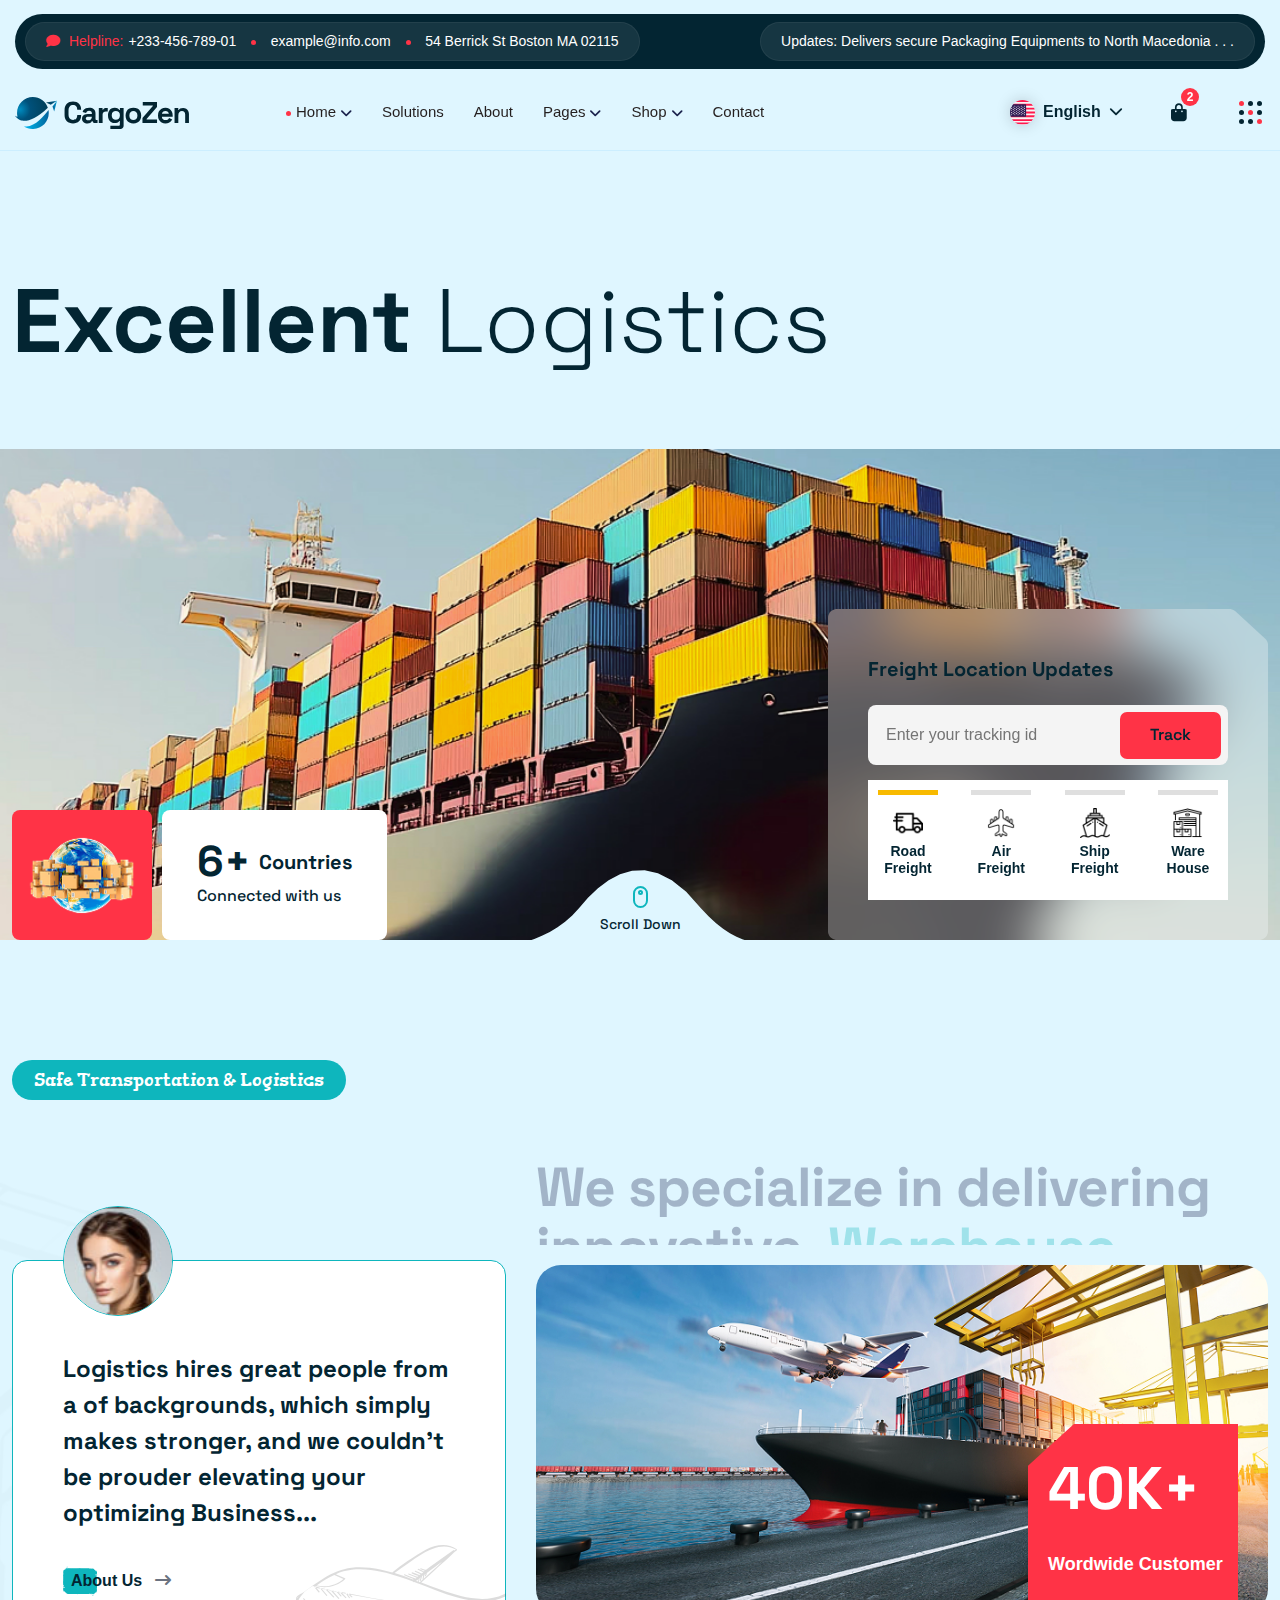
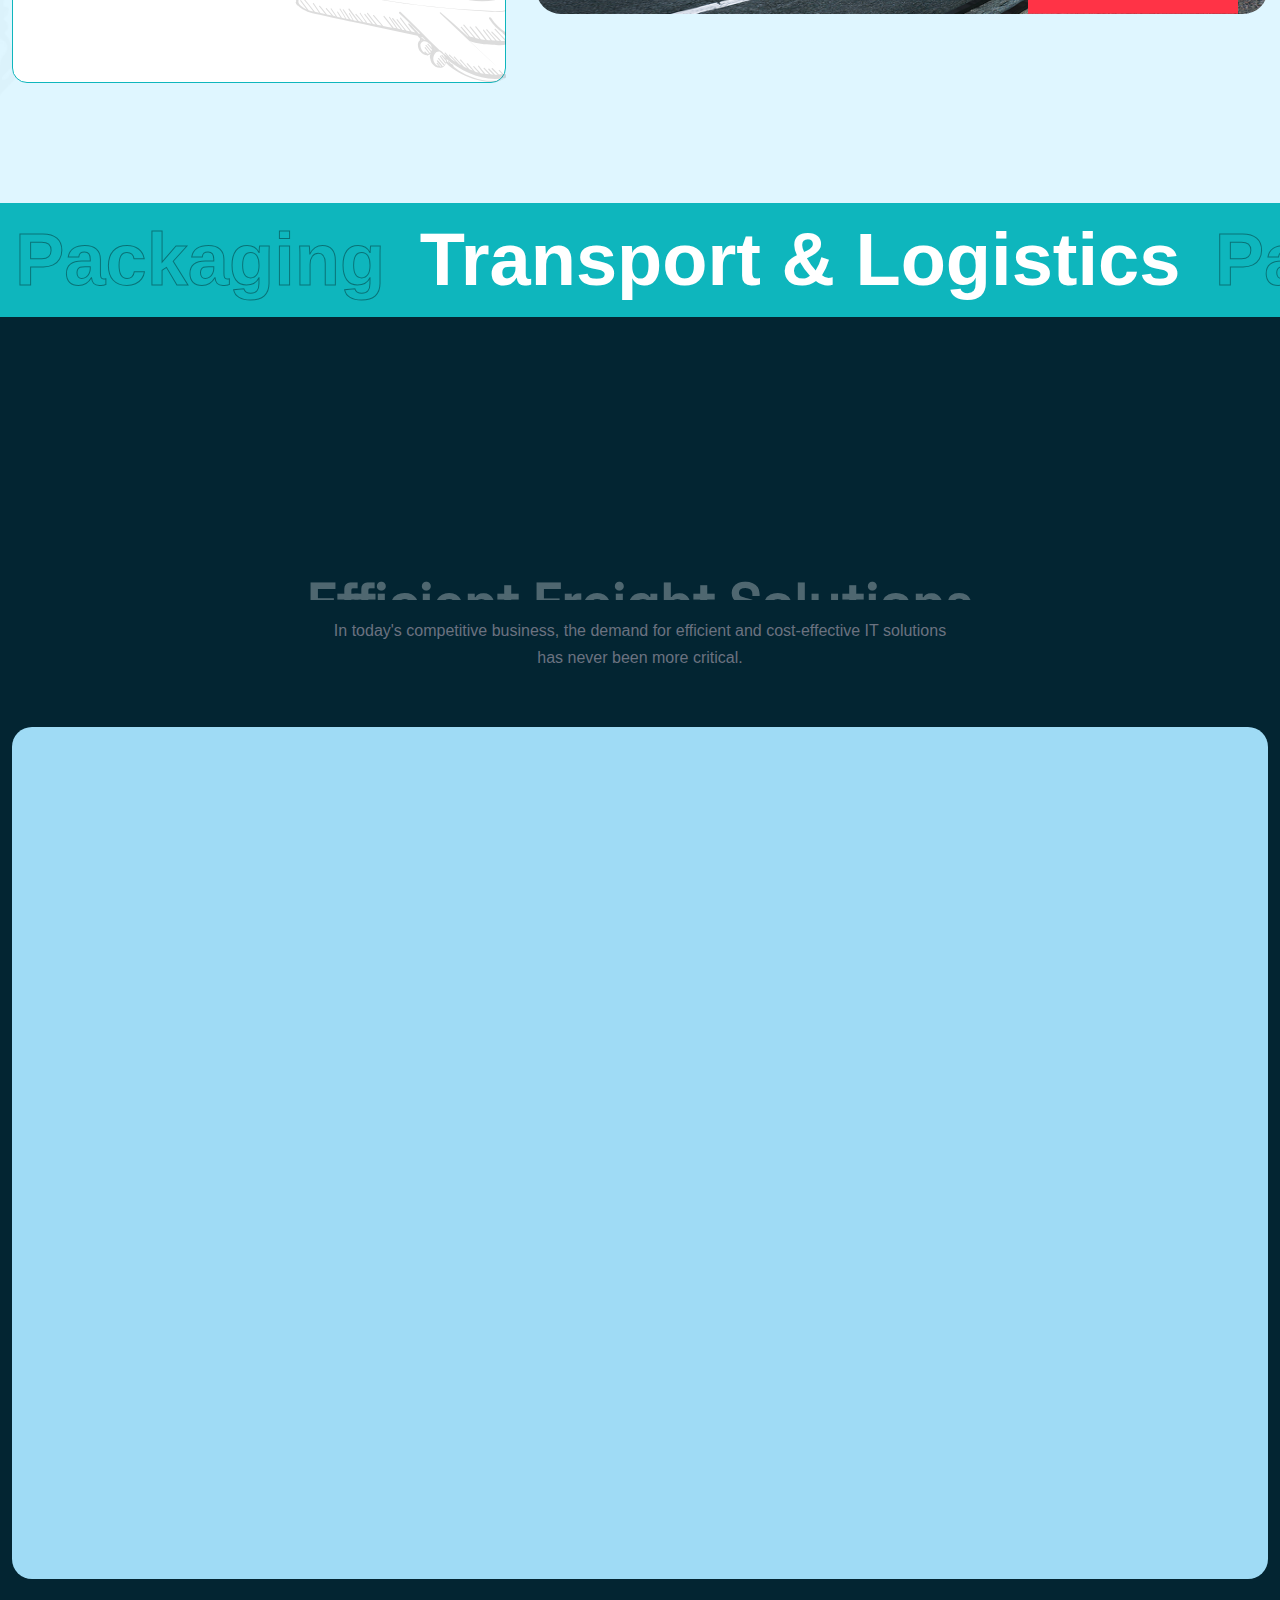
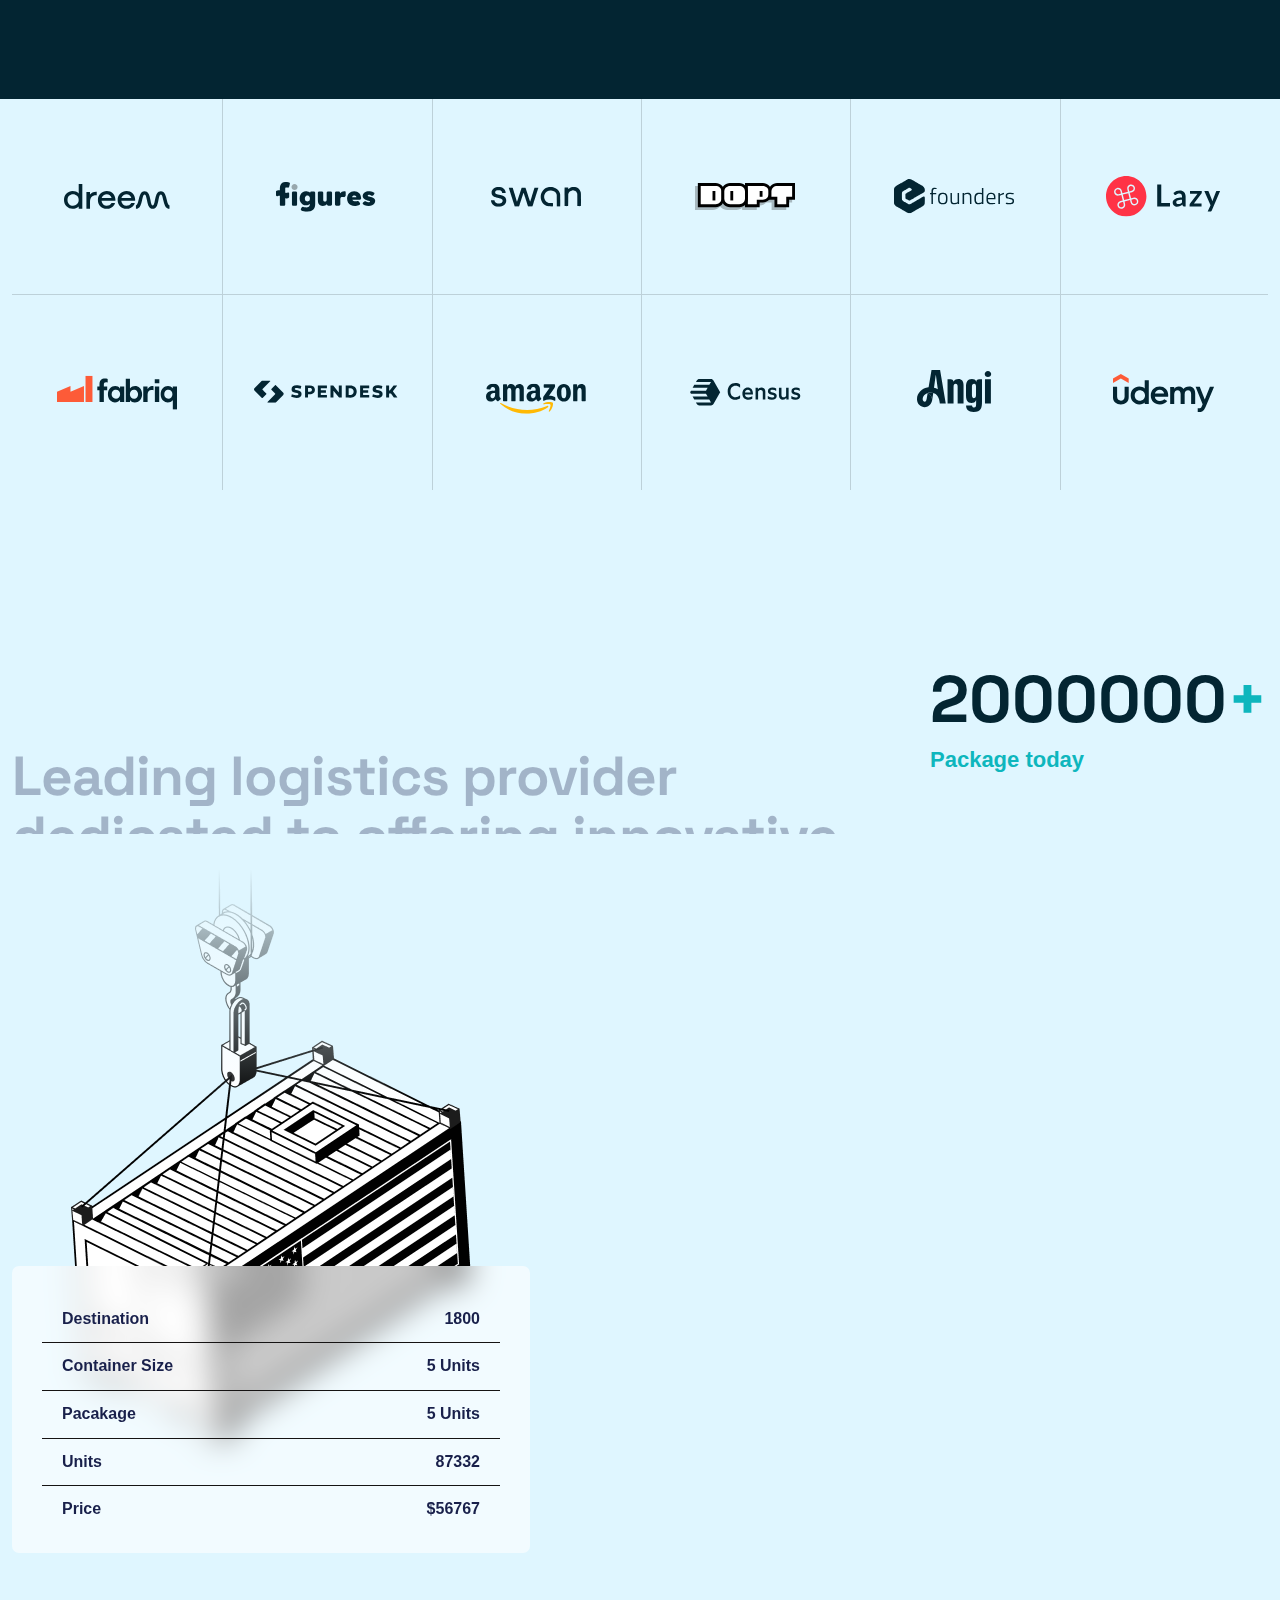
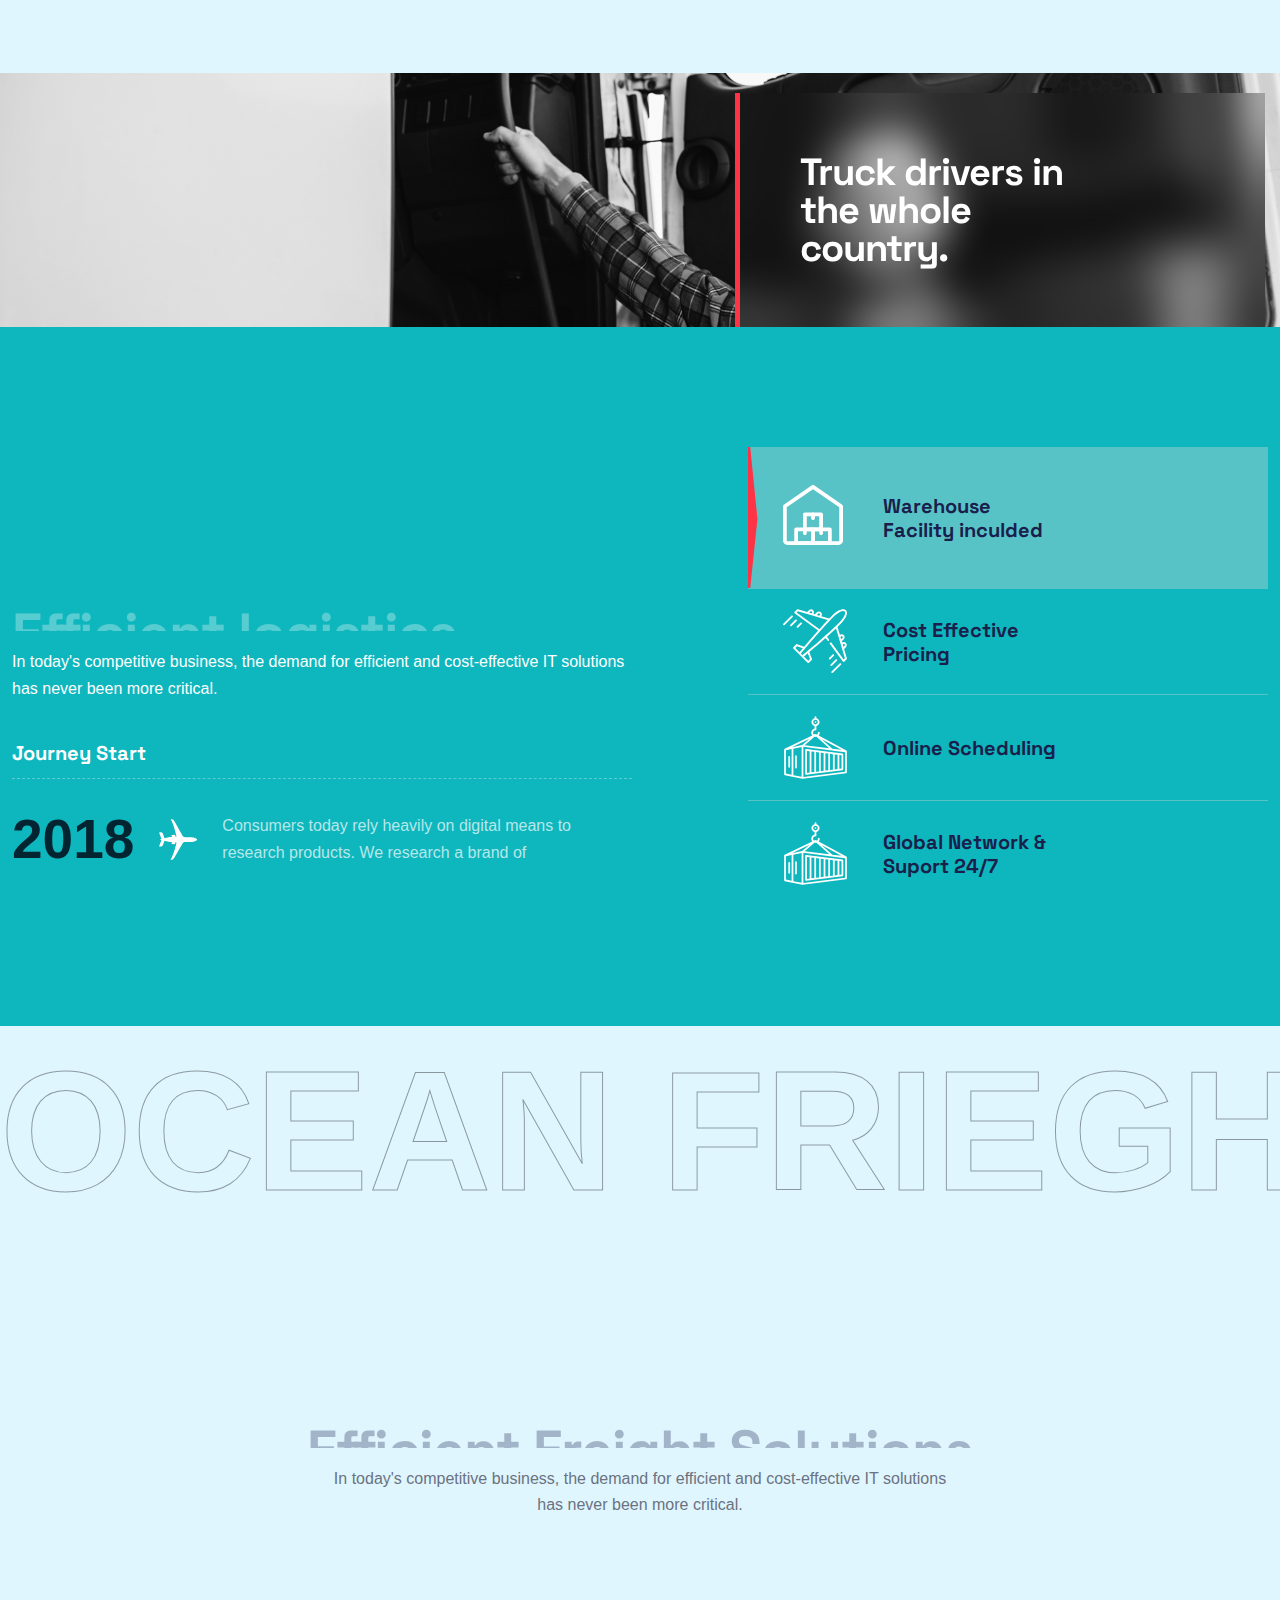
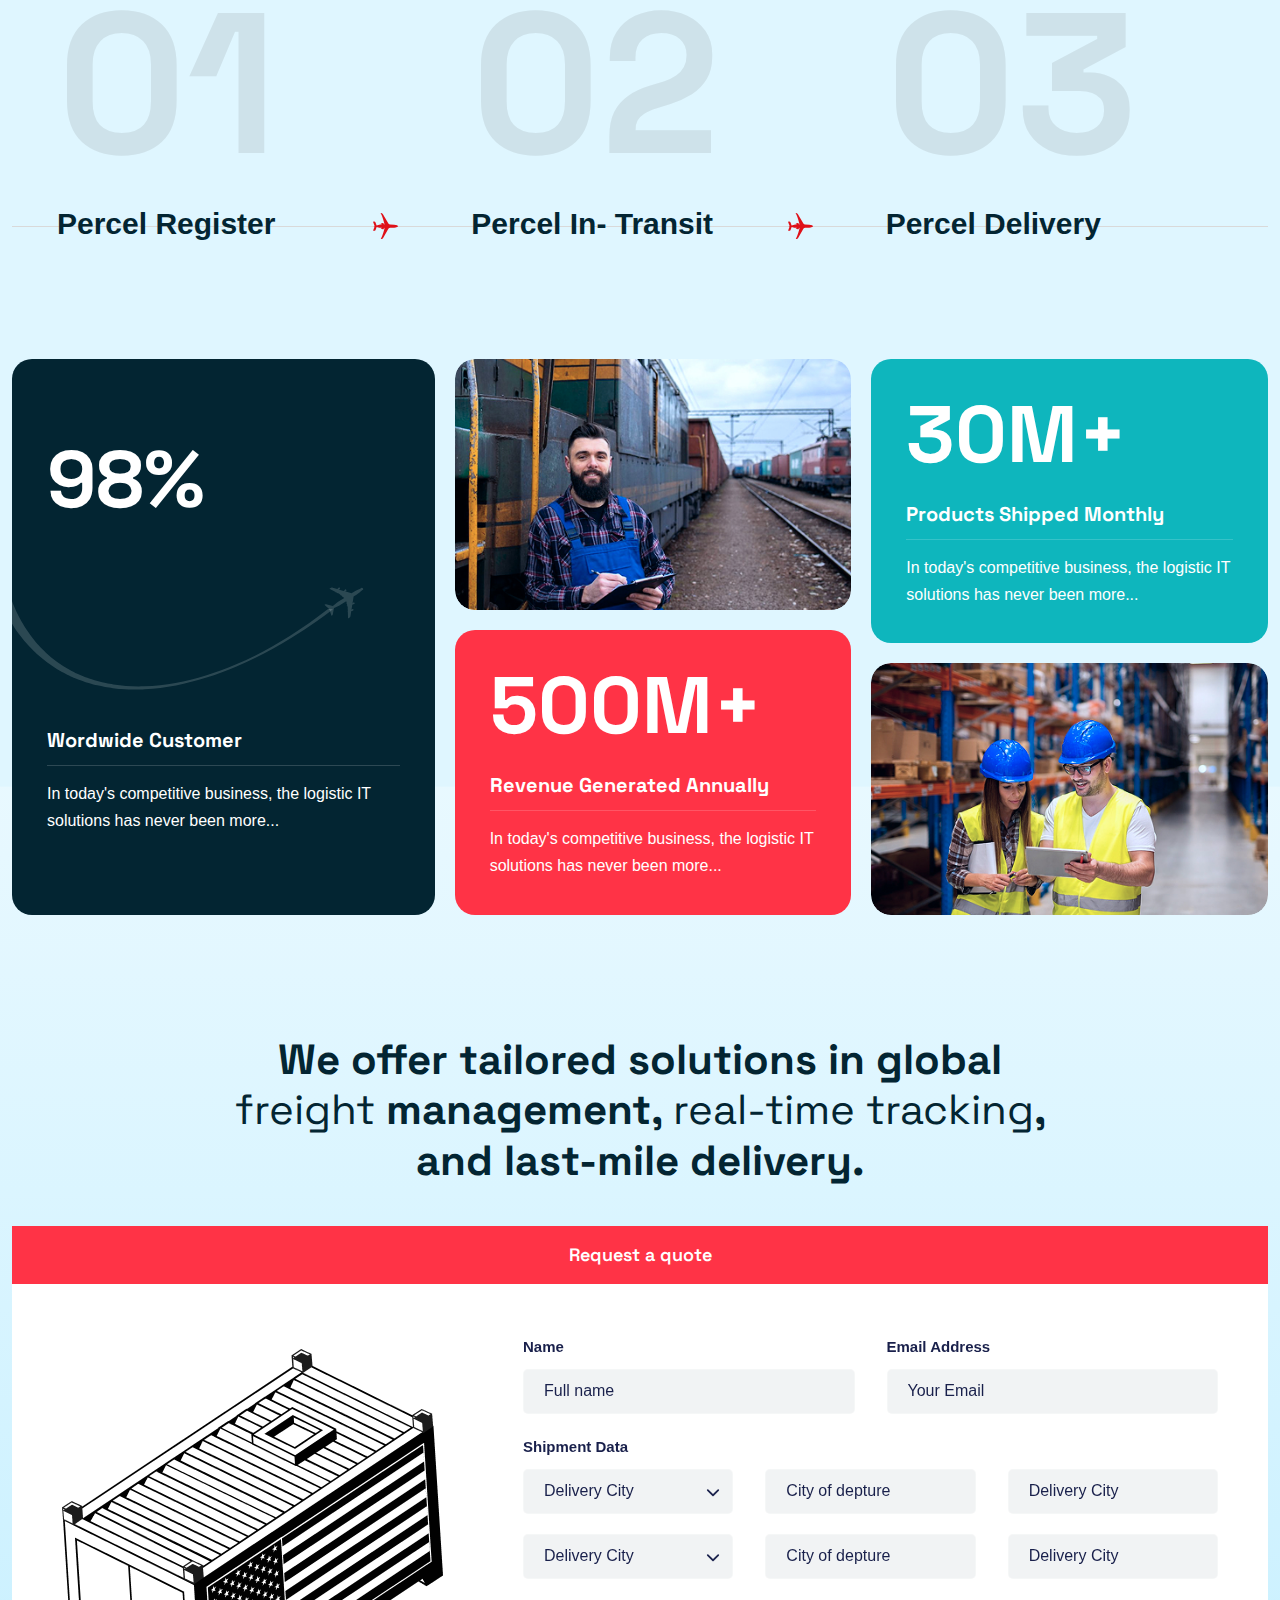
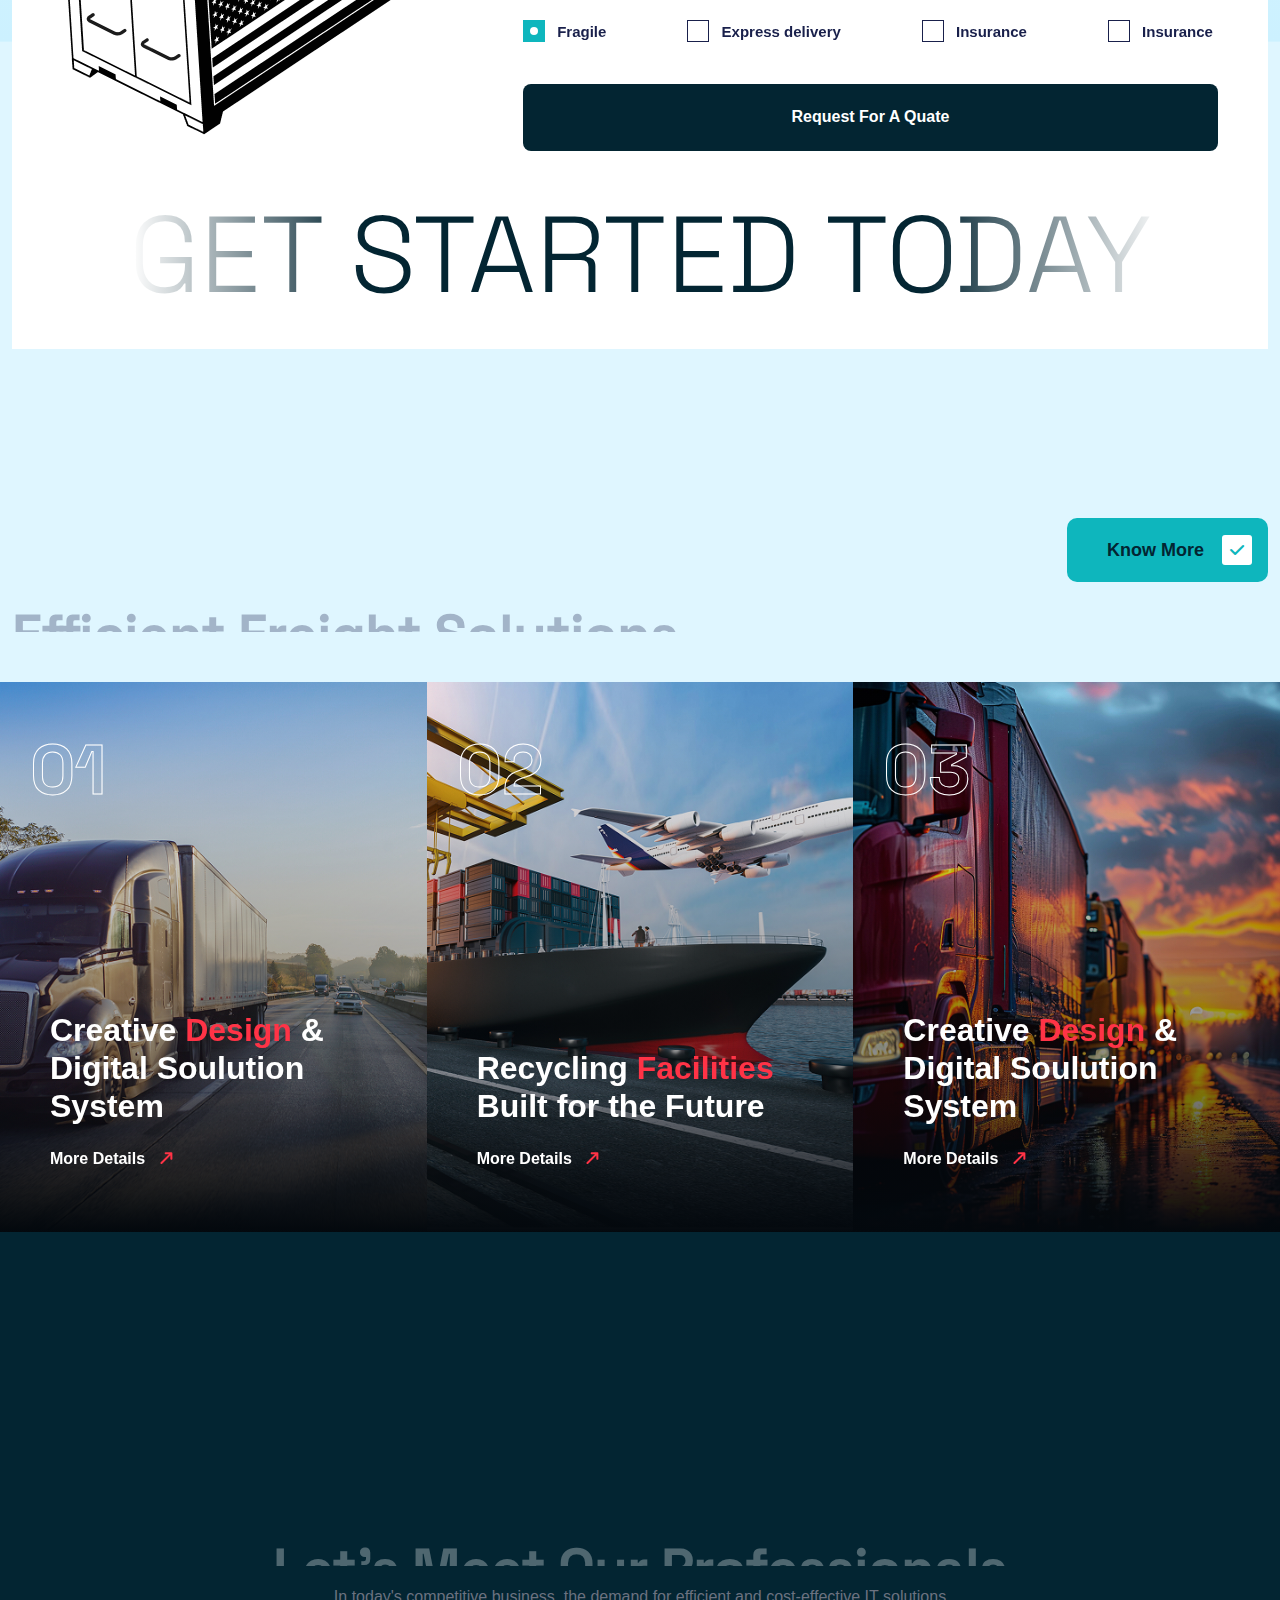
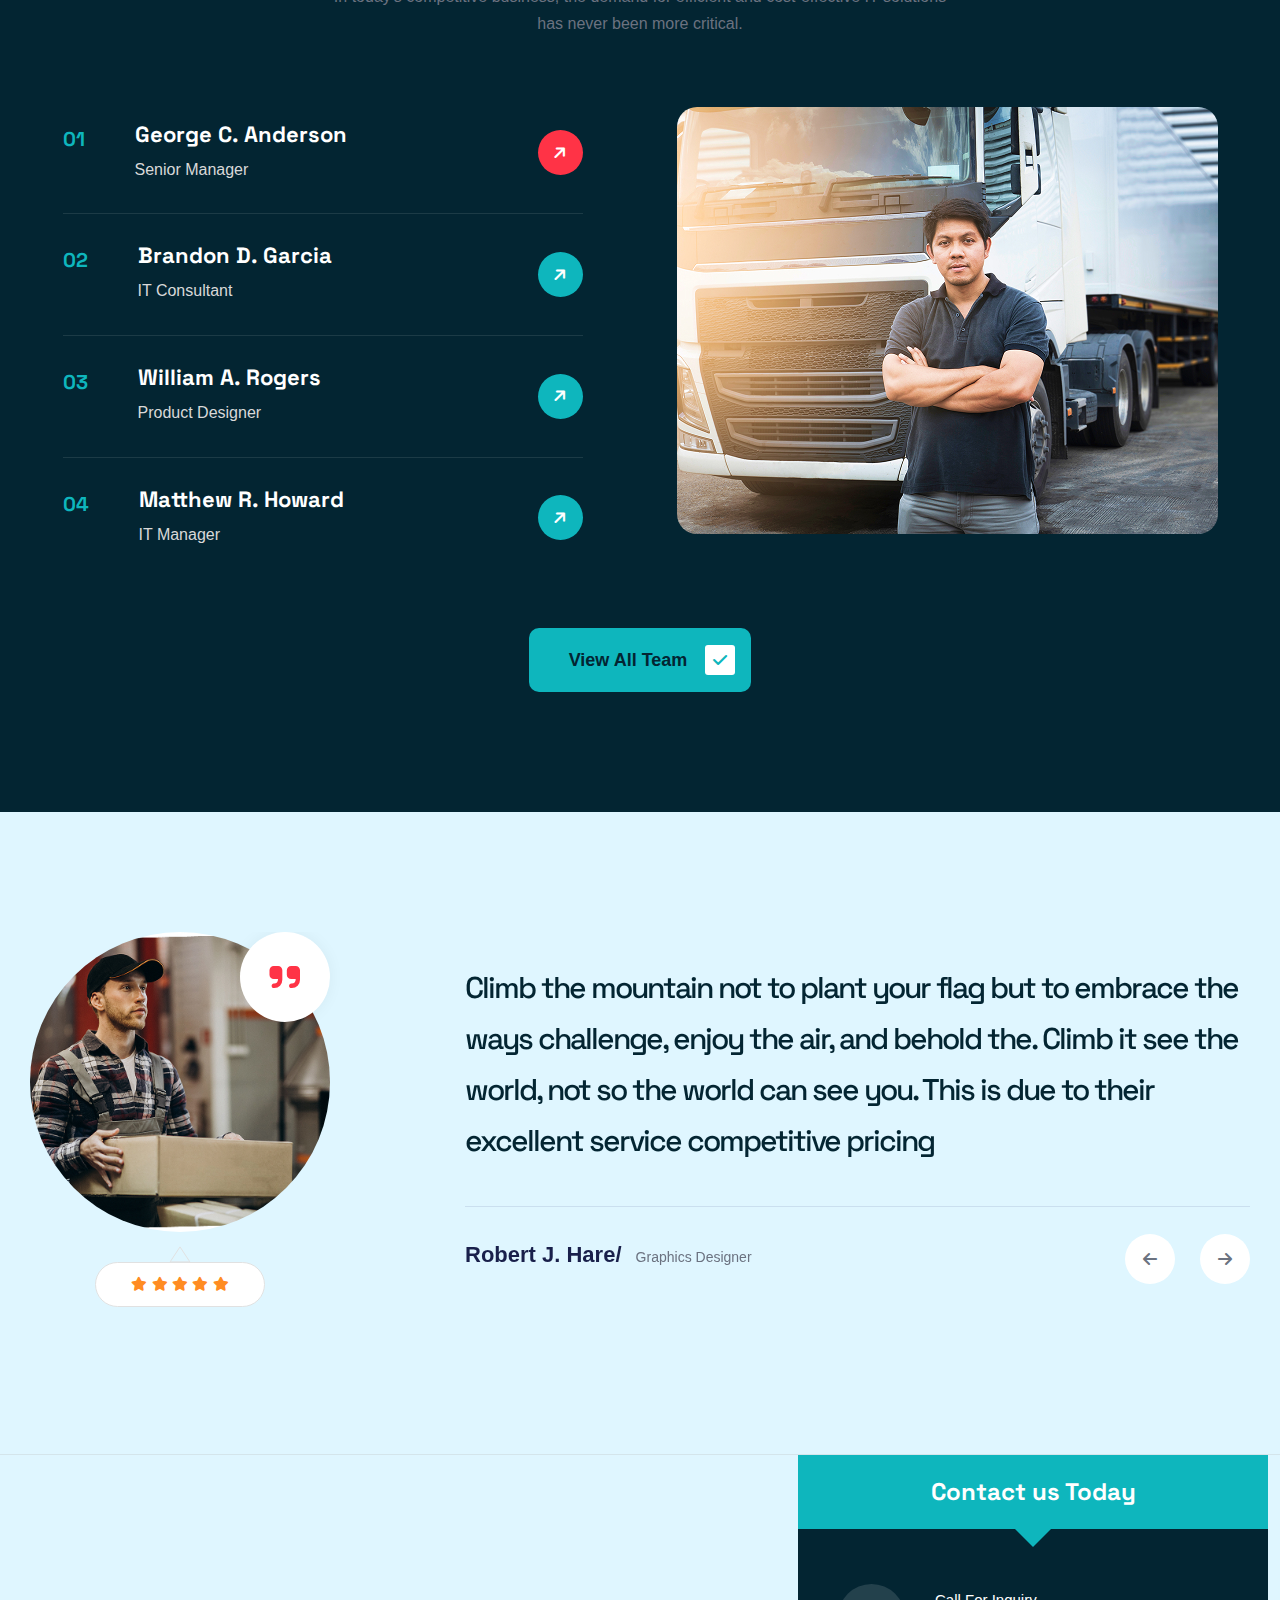
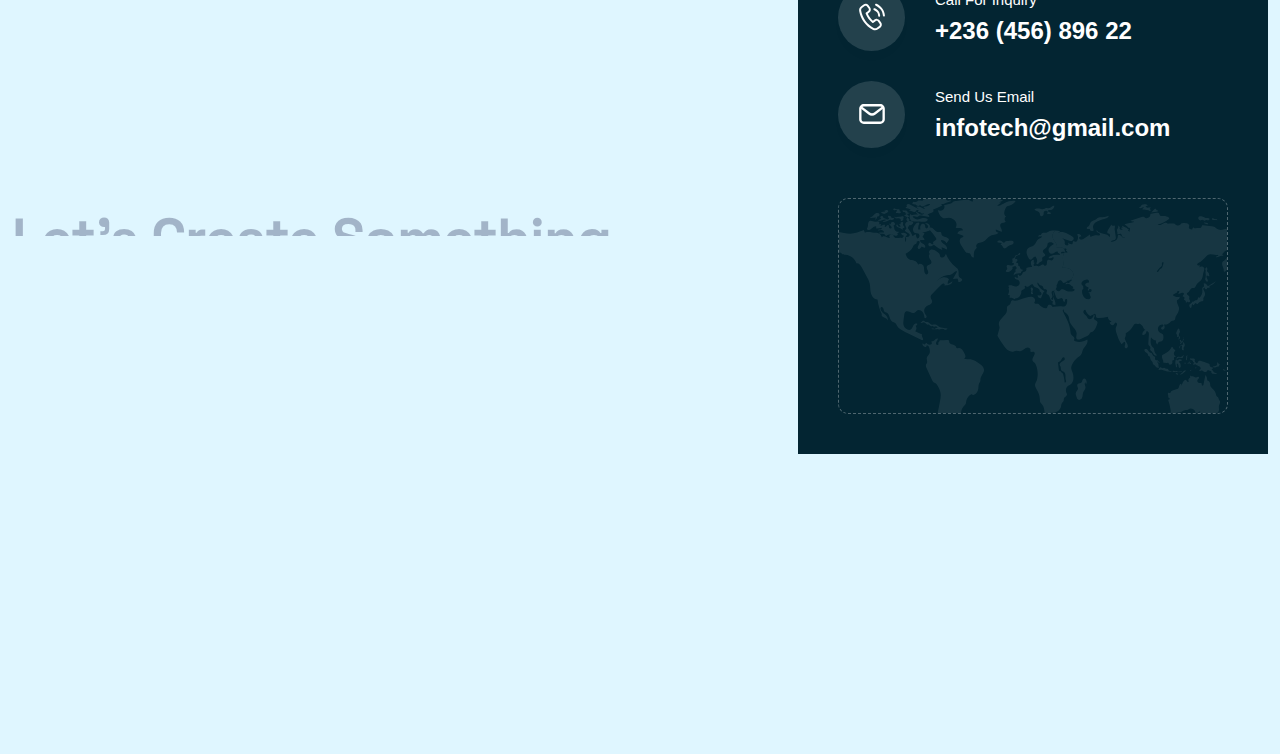
<file: index-2.html>
<!DOCTYPE html>
  <html lang="en">
  <head>
  	<meta charset="UTF-8">
  	<title>Home Page 2</title>
  	<meta name="description" content="CargoZen. - Transportation & Logistics WordPress Theme">
  	<meta name="keywords" content="  cargo, corporate, delivery company, delivery service, logistic, logistic wordpress theme, logistics, logistics company, moving company, shipment, shipping, shipping company, transport company, transport wordpress theme, transportation">
  	<meta name="author" content="Themexriver">
  	<link rel="shortcut icon" href="assets/img/logo/fv-icon.svg" type="image/x-icon">
  	<!-- Mobile Specific Meta -->
  	<meta name="viewport" content="width=device-width, initial-scale=1">

  	<link href="https://api.fontshare.com/v2/css?f[]=satoshi@400,500,700&display=swap" rel="stylesheet">
  	<link rel="stylesheet" href="assets/css/bootstrap.min.css">
  	<link rel="stylesheet" href="assets/css/fontawesome.css">
  	<link rel="stylesheet" href="assets/css/animate.css">
  	<link rel="stylesheet" href="assets/css/swiper.min.css">
  	<link rel="stylesheet" href="assets/css/jquery-ui.css"> 
  	<link rel="stylesheet" href="assets/css/magnific-popup.css">
  	<link rel="stylesheet" href="assets/css/nice-select.css">
  	<link rel="stylesheet" href="assets/css/style.css">

  </head>
  <body class="home-2">
  	<div id="preloader">
  		<div class="preloader-logo">
  			<img src="assets/img/logo/fv-icon.svg" alt="">
  		</div>
  	</div>
  	<!-- <div class="cg-up">
  		<a href="#" class="cg-scrollup text-center"><i class="fas fa-chevron-up"></i></a> 
  	</div> -->


<!-- Start of Header section
	============================================= -->
	<header id="cg-header" class="cg-header-section headline header_style_two txa_sticky_header">
		<div class="cg-header-top d-flex justify-content-between align-items-center">
			<div class="top-cta-area">
				<a href="#"><span><i class="fa-solid fa-comment"></i> Helpline:</span>+233-456-789-01</a>
				<a href="#">example@info.com</a>
				<a href="#">54 Berrick St Boston MA 02115</a>
			</div>
			<div class="top-cta-area">
				<a href="#">Updates: Delivers secure Packaging Equipments to North Macedonia . . .</a>
			</div>
		</div>
		<div class="cg-header-wrap">
			<div class="cg-header-navigation d-flex align-items-center justify-content-between">
				<div class="cg-logo-navigation d-flex align-items-center">
					<div class="brand-logo">
						<a href="#"><img src="assets/img/logo/logo-1.svg" alt=""></a>
					</div>
					<nav class="main-navigation clearfix ul-li">
						<ul id="main-nav" class="nav navbar-nav clearfix">
							<li class="dropdown active">
								<a class="active" href="!#">Home</a>
								<ul class="dropdown-menu clearfix">
									<li><a href="index.html">Home Page 1</a></li>
									<li><a class="active" href="index-2.html">Home Page 2</a></li>
									<li><a href="index-3.html">Home Page 3</a></li>
									<li><a href="index-4.html">Home Page 4</a></li>
								</ul>
							</li>
							<li><a href="about.html">Solutions</a></li>
							<li><a href="about.html">About</a></li>
							<li class="dropdown">
								<a href="!#">Pages</a>
								<ul class="dropdown-menu clearfix">
									<li><a href="service.html">Services</a></li>
									<li class="dropdown">
										<a href="service-single.html">Services Details</a>
										<ul class="dropdown-menu clearfix">
											<li><a href="service-single.html">Construction </a></li>
											<li><a href="service-single-2.html">Architect Design</a></li>
											<li><a href="service-single-3.html">Interior Design</a></li>
											<li><a href="service-single-4.html">3D Animation</a></li>
											<li><a href="service-single-5.html">House Renovation</a></li>
											<li><a href="service-single-6.html">Ideas & Inspiration</a></li>
										</ul>
									</li>
									<li><a href="team.html">Team Page</a></li>
									<li class="dropdown">
										<a href="service-single.html">Blog</a>
										<ul class="dropdown-menu clearfix">
											<li><a href="service-single.html">Construction</a></li>
											<li><a href="service-single-2.html">Architect Design</a></li>
											<li><a href="service-single-3.html">Interior Design</a></li>
											<li><a href="service-single-4.html">3D Animation</a></li>
											<li><a href="service-single-5.html">House Renovation</a></li>
											<li><a href="service-single-6.html">Ideas & Inspiration</a></li>
										</ul>
									</li>
									<li><a href="faq.html">FAQ Page</a></li>
									<li><a href="pricing.html">Pricing Page</a></li>
									<li><a href="testimonial.html">Testimonial Page</a></li>
									<li><a href="contact.html">Contact Page</a></li>
									<li><a href="booking.html">Booking Page</a></li>
								</ul>
							</li>
							<li class="dropdown">
								<a href="!#">Shop</a>
								<ul class="dropdown-menu clearfix"> 
									<li><a href="shop.html">Shop Page </a></li>
									<li><a href="shop-single.html">Shop Details</a></li>
								</ul>
							</li>
							<li><a href="about.html">Contact</a></li>
						</ul>
					</nav>
				</div>
				<div class="header-action d-flex align-items-center">
					<div class="action-language">
						<select>
							<option>English</option>
							<option>Spanish</option>
							<option>French</option>
						</select>
					</div>
					<button class="cg-cart-trigger header-cart-btn"><i class="fa-solid fa-bag-shopping"></i> <span>2</span></button>
					<div class="offcanvas-trigger">
						<button>
							<span></span>
							<span></span>
							<span></span>
							<span></span>
							<span></span>
							<span></span>
							<span></span>
							<span></span>
							<span></span>
						</button>
					</div>
				</div>
				<button class="cg-mobile-btn-trigger mobile-menu-btn mobile_menu_button open_mobile_menu">
					<span></span>
					<span></span>
					<span></span>
				</button>
			</div>
		</div>
	</header>
<!-- End of Header section
    ============================================= -->


<!-- Start of Hero section
    ============================================= -->
    <section id="cg-hero2" class="cg-hero2-sec pt-150">
    	<div class="cg-hero2-content position-relative pt-90">
    		<span class="cg-h2-img position-absolute"><img src="assets/img/hero/carring1.png" alt=""></span>
    		<span class="cg-h2-img2 position-absolute"><img src="assets/img/shape/shape10.svg" alt=""></span>
    		<div class="container">
    			<div class="cg-hero2-text-wrap pb-70 headline pera-content d-flex align-items-center justify-content-between flex-wrap">
    				<div class="cg-hero2-text">
    					<span class="hero_slug">Safe Transportation & Logistics</span>
    					<h1 class="hero_title">Excellent <span>Logistics</span></h1>
    				</div>
    				<div class="cg-btn-1">
    					<a href="#"><span>View services <i class="fa-solid fa-check"></i></span></a>
    				</div>
    			</div>
    		</div>
    		<div class="cg-hero2-img position-relative">
    			<div class="item-img">
    				<img src="assets/img/hero/hero-2.1.jpg" alt="">
    			</div>
    			<div class="container">
    				<div class="cg-hr2-item position-relative">
    					<div class="cg-item-scroll d-flex align-items-center text-center justify-content-center">
    						<div class="item-inner">
    							<div class="scroll-mouse"></div>
    							<span>Scroll Down</span>
    						</div>
    					</div>
    					<div class="cg-hr2-globe d-flex align-items-center">
    						<div class="globe-img d-flex align-items-center justify-content-center">
    							<img src="assets/img/hero/globe.png" alt="">
    						</div>
    						<div class="item-text headline pera-content">
    							<h3><b class="counter">50</b>+ <span>Countries</span></h3>
    							<p>Connected with us</p>
    						</div>
    					</div>
    					<div class="cg-hr2-track-form headline">
    						<h3>Freight Location Updates</h3>
    						<div class="track-form-area">
    							<div class="tab-content" id="myTabContent">
    								<div class="tab-pane show active animated fadeInRight" id="track_1_1" role="tabpanel">
    									<div class="cg-track-form-field">
    										<form action="#" method="get">
    											<input type="text" placeholder="Enter your tracking id">
    											<button>Track</button>
    										</form>
    									</div>
    								</div>
    								<div class="tab-pane  animated fadeInRight" id="track_1_2" role="tabpanel">
    									<div class="cg-track-form-field">
    										<form action="#" method="get">
    											<input type="text" placeholder="Enter your tracking id">
    											<button>Track</button>
    										</form>
    									</div>
    								</div>
    								<div class="tab-pane  animated fadeInRight" id="track_1_3" role="tabpanel">
    									<div class="cg-track-form-field">
    										<form action="#" method="get">
    											<input type="text" placeholder="Enter your tracking id">
    											<button>Track</button>
    										</form>
    									</div>
    								</div>
    								<div class="tab-pane  animated fadeInRight" id="track_1_4" role="tabpanel">
    									<div class="cg-track-form-field">
    										<form action="#" method="get">
    											<input type="text" placeholder="Enter your tracking id">
    											<button>Track</button>
    										</form>
    									</div>
    								</div>
    							</div>
    						</div>
    						<div class="track-form-btn tx-tab-btn">
    							<ul class="nav nav-tabs" id="cg-price-tab" role="tablist">
    								<li class="nav-item" role="presentation">
    									<div class="nav-link active" id="price_tab_1" data-bs-toggle="tab" data-bs-target="#track_1_1"  role="tab"  aria-selected="false">
    										<div class="track-btn">
    											<div class="item-icon">
    												<img src="assets/img/icon/ic18.png" alt="">
    											</div>
    											<div class="item-text">
    												Road Freight
    											</div>
    										</div>
    									</div>
    								</li>
    								<li class="nav-item" role="presentation">
    									<div class="nav-link" id="price_tab_2" data-bs-toggle="tab" data-bs-target="#track_1_2"  role="tab"  aria-selected="false">
    										<div class="track-btn">
    											<div class="item-icon">
    												<img src="assets/img/icon/ic19.png" alt="">
    											</div>
    											<div class="item-text">
    												Air Freight
    											</div>
    										</div>
    									</div>
    								</li>
    								<li class="nav-item" role="presentation">
    									<div class="nav-link" id="price_tab_3" data-bs-toggle="tab" data-bs-target="#track_1_3"  role="tab"  aria-selected="false">
    										<div class="track-btn">
    											<div class="item-icon">
    												<img src="assets/img/icon/ic20.png" alt="">
    											</div>
    											<div class="item-text">
    												Ship Freight
    											</div>
    										</div>
    									</div>
    								</li>
    								<li class="nav-item" role="presentation">
    									<div class="nav-link" id="price_tab_4" data-bs-toggle="tab" data-bs-target="#track_1_4"  role="tab"  aria-selected="false">
    										<div class="track-btn">
    											<div class="item-icon">
    												<img src="assets/img/icon/ic21.png" alt="">
    											</div>
    											<div class="item-text">
    												Ware House
    											</div>
    										</div>
    									</div>
    								</li>
    							</ul>
    						</div>
    					</div>
    				</div>
    			</div>
    		</div>
    	</div>
    </section>
<!-- End of Hero section
    ============================================= -->    

<!-- Start of About section
    ============================================= -->
    <section id="cg-about2" class="cg-about2-sec over-hidden position-relative pt-120 pb-120">
    	<span class="cg-ab2-bg position-absolute"><img src="assets/img/bg/ab-bg.png" alt=""></span>
    	<div class="container">
    		<div class="cg-about2-content d-flex">
    			<div class="cg-about2-text1">
    				<span class="sec-tag">Safe Transportation & Logistics</span>
    				<div class="cg-ab2-card position-relative mt-160">
    					<span class="shape-plane position-absolute"><img src="assets/img/shape/shape11.svg" alt=""></span>
    					<div class="item-img">
    						<img src="assets/img/testimonial/tst1.jpg" alt="">
    					</div>
    					<div class="item-text mb-35">
    						Logistics hires great people from a 
    						of backgrounds, which simply makes 
    						stronger, and we couldn’t be prouder 
    						elevating your optimizing Business...
    					</div>
    					<a href="#"><span>About Us</span> <i class="fa-solid fa-arrow-right-long"></i></a>
    				</div>
    			</div>
    			<div class="cg-about2-text2">
    				<div class="cg-sec-title headline">
    					<h2 class="sec_title cg-sec-title cg-has-anim">We specialize in delivering
    						innovative, <span>Warehouse</span>
    					solutions that simplify</h2>
    				</div>
    				<div class="cg-about2-img mt-20 position-relative">
    					<div class="item-img">
    						<img src="assets/img/about/ab2.jpg" alt="">
    					</div>
    					<div class="item-counter headline pera-content d-flex flex-wrap justify-content-between">
    						<h3><span class="counter">40</span>K+</h3>
    						<p>Wordwide Customer</p>
    					</div>
    				</div>
    			</div>
    		</div>
    	</div>
    </section>
    <div class="cg-text-scroller2 ver_2  marquee-right">
    	<h3 class="txt_1">Packaging</h3>
    	<h3 class="txt_2">Transport & Logistics</h3>
    	<h3 class="txt_1">Packaging</h3>
    	<h3 class="txt_2">Transport & Logistics</h3>
    </div>
<!-- End of About section
    ============================================= -->    

<!-- Start of Service section
    ============================================= -->
    <section id="cg-ser2" class="cg-ser2-sec pt-120 pb-120 over-hidden">
    	<div class="container">
    		<div class="cg-sec-title text-center headline">
    			<div class="subtitle cg-sub-tilte cg-sub-anim">
    				Safe Transportation & Logistics
    			</div>
    			<h2 class="sec_title cg-sec-title cg-has-anim">Efficient Freight Solutions
    			Every Step of the Way</h2>
    			<p>In today's competitive business, the demand for efficient and cost-effective
    			IT solutions has never been more critical.</p>
    		</div>
    		<div class="cg-ser2-content-wrap mt-50">
    			<div class="cg-ser2-content">
    				<div class="accordion" id="accordionExample_31">
    					<div class="accordion-item  wow fadeInUp"  data-wow-delay="300ms" data-wow-duration="1000ms">
    						<h2 class="accordion-header" id="heading10">
    							<button class="accordion-button" type="button" data-bs-toggle="collapse" data-bs-target="#collapse10" aria-expanded="true" aria-controls="collapse10">
    								1. Road Freight
    							</button>
    						</h2>
    						<div id="collapse10" class="accordion-collapse collapse show" aria-labelledby="heading10" data-bs-parent="#accordionExample_31">
    							<div class="accordion-body ">
    								<div class="cg-ser2-item-wrap">
    									<div class="item-text-wrap">
    										<div class="item-icon-text d-flex">
    											<div class="item-icon">
    												<img src="assets/img/icon/ic22.svg" alt="">
    											</div>
    											<div class="item-text">
    												Shipping All Over the world
    											</div>
    										</div>
    										<div class="item-icon-text d-flex">
    											<div class="item-icon">
    												<img src="assets/img/icon/ic23.png" alt="">
    											</div>
    											<div class="item-text">
    												Reduce your
    												Shipping Costs
    											</div>
    										</div>
    										<div class="item-icon-text d-flex">
    											<div class="item-icon">
    												<img src="assets/img/icon/ic24.png" alt="">
    											</div>
    											<div class="item-text">
    												Safety & secure
    												Delivery
    											</div>
    										</div>
    									</div>
    									<div class="item-img">
    										<img src="assets/img/project/ser1.jpg" alt="">
    									</div>
    								</div>
    							</div>
    						</div>
    					</div>
    					<div class="accordion-item wow fadeInUp"  data-wow-delay="400ms" data-wow-duration="1000ms"> 
    						<h2 class="accordion-header" id="heading13">
    							<button class="accordion-button collapsed" type="button" data-bs-toggle="collapse" data-bs-target="#collapse13" aria-expanded="false" aria-controls="collapse13">
    								2. Warehouse Management
    							</button>
    						</h2>
    						<div id="collapse13" class="accordion-collapse collapse" aria-labelledby="heading13" data-bs-parent="#accordionExample_31">
    							<div class="accordion-body ">
    								<div class="cg-ser2-item-wrap"> 
    									<div class="item-text-wrap">
    										<div class="item-icon-text d-flex">
    											<div class="item-icon">
    												<img src="assets/img/icon/ic22.svg" alt="">
    											</div>
    											<div class="item-text">
    												Shipping All Over the world
    											</div>
    										</div>
    										<div class="item-icon-text d-flex">
    											<div class="item-icon">
    												<img src="assets/img/icon/ic23.png" alt="">
    											</div>
    											<div class="item-text">
    												Reduce your
    												Shipping Costs
    											</div>
    										</div>
    										<div class="item-icon-text d-flex">
    											<div class="item-icon">
    												<img src="assets/img/icon/ic24.png" alt="">
    											</div>
    											<div class="item-text">
    												Safety & secure
    												Delivery
    											</div>
    										</div>
    									</div>
    									<div class="item-img">
    										<img src="assets/img/project/ser1.jpg" alt="">
    									</div>
    								</div>
    							</div>
    						</div>
    					</div>
    					<div class="accordion-item wow fadeInUp"  data-wow-delay="500ms" data-wow-duration="1000ms">
    						<h2 class="accordion-header" id="heading14">
    							<button class="accordion-button collapsed" type="button" data-bs-toggle="collapse" data-bs-target="#collapse14" aria-expanded="false" aria-controls="collapse14">
    								3. Ocean Freight
    							</button>
    						</h2>
    						<div id="collapse14" class="accordion-collapse collapse" aria-labelledby="heading14" data-bs-parent="#accordionExample_31">
    							<div class="accordion-body ">
    								<div class="cg-ser2-item-wrap">
    									<div class="item-text-wrap">
    										<div class="item-icon-text d-flex">
    											<div class="item-icon">
    												<img src="assets/img/icon/ic22.svg" alt="">
    											</div>
    											<div class="item-text">
    												Shipping All Over the world
    											</div>
    										</div>
    										<div class="item-icon-text d-flex">
    											<div class="item-icon">
    												<img src="assets/img/icon/ic23.png" alt="">
    											</div>
    											<div class="item-text">
    												Reduce your
    												Shipping Costs
    											</div>
    										</div>
    										<div class="item-icon-text d-flex">
    											<div class="item-icon">
    												<img src="assets/img/icon/ic24.png" alt="">
    											</div>
    											<div class="item-text">
    												Safety & secure
    												Delivery
    											</div>
    										</div>
    									</div>
    									<div class="item-img">
    										<img src="assets/img/project/ser1.jpg" alt="">
    									</div>
    								</div>
    							</div>
    						</div>
    					</div>
    					<div class="accordion-item  wow fadeInUp"  data-wow-delay="300ms" data-wow-duration="1000ms">
    						<h2 class="accordion-header" id="heading88">
    							<button class="accordion-button collapsed" type="button" data-bs-toggle="collapse" data-bs-target="#collapse88" aria-expanded="true" aria-controls="collapse88">
    								4. Air Freight
    							</button>
    						</h2>
    						<div id="collapse88" class="accordion-collapse collapse" aria-labelledby="heading88" data-bs-parent="#accordionExample_31">
    							<div class="accordion-body">
    								<div class="cg-ser2-item-wrap">
    									<div class="item-text-wrap">
    										<div class="item-icon-text d-flex">
    											<div class="item-icon">
    												<img src="assets/img/icon/ic22.svg" alt="">
    											</div>
    											<div class="item-text">
    												Shipping All Over the world
    											</div>
    										</div>
    										<div class="item-icon-text d-flex">
    											<div class="item-icon">
    												<img src="assets/img/icon/ic23.png" alt="">
    											</div>
    											<div class="item-text">
    												Reduce your
    												Shipping Costs
    											</div>
    										</div>
    										<div class="item-icon-text d-flex">
    											<div class="item-icon">
    												<img src="assets/img/icon/ic24.png" alt="">
    											</div>
    											<div class="item-text">
    												Safety & secure
    												Delivery
    											</div>
    										</div>
    									</div>
    									<div class="item-img">
    										<img src="assets/img/project/ser1.jpg" alt="">
    									</div>
    								</div>
    							</div>
    						</div>
    					</div>
    				</div>
    			</div>
    		</div>
    	</div>
    </section>
<!-- End of Service section
    ============================================= -->


<!-- Start of Sponsor section
    ============================================= -->
    <section id="cg-sponsor" class="cg-sponsor-sec">
    	<div class="container">
    		<div class="cg-sponsor-content-1 d-flex">
    			<div class="cg-sp-item1">
    				<div class="item-img">
    					<img src="assets/img/sponsor/sp1.svg" alt="">
    				</div>
    			</div>
    			<div class="cg-sp-item1">
    				<div class="item-img">
    					<img src="assets/img/sponsor/sp2.svg" alt="">
    				</div>
    			</div>
    			<div class="cg-sp-item1">
    				<div class="item-img">
    					<img src="assets/img/sponsor/sp3.svg" alt="">
    				</div>
    			</div>
    			<div class="cg-sp-item1">
    				<div class="item-img">
    					<img src="assets/img/sponsor/sp4.svg" alt="">
    				</div>
    			</div>
    			<div class="cg-sp-item1">
    				<div class="item-img">
    					<img src="assets/img/sponsor/sp5.svg" alt="">
    				</div>
    			</div>
    			<div class="cg-sp-item1">
    				<div class="item-img">
    					<img src="assets/img/sponsor/sp6.svg" alt="">
    				</div>
    			</div>
    		</div>
    		<div class="cg-sponsor-content-2 d-flex">
    			<div class="cg-sp-item1">
    				<div class="item-img">
    					<img src="assets/img/sponsor/sp7.svg" alt="">
    				</div>
    			</div>
    			<div class="cg-sp-item1">
    				<div class="item-img">
    					<img src="assets/img/sponsor/sp8.svg" alt="">
    				</div>
    			</div>
    			<div class="cg-sp-item1">
    				<div class="item-img">
    					<img src="assets/img/sponsor/sp9.svg" alt="">
    				</div>
    			</div>
    			<div class="cg-sp-item1">
    				<div class="item-img">
    					<img src="assets/img/sponsor/sp10.svg" alt="">
    				</div>
    			</div>
    			<div class="cg-sp-item1">
    				<div class="item-img">
    					<img src="assets/img/sponsor/sp11.svg" alt="">
    				</div>
    			</div>
    			<div class="cg-sp-item1">
    				<div class="item-img">
    					<img src="assets/img/sponsor/sp12.svg" alt="">
    				</div>
    			</div>
    		</div>
    	</div>
    </section>
<!-- End of Sponsor section
    ============================================= -->    

<!-- Start of Package section
    ============================================= -->
    <section id="cg-package1" class="cg-package1-sec pt-120">
    	<div class="container">
    		<div class="cg-package1-content d-flex align-items-center justify-content-between flex-wrap">
    			<div class="cg-sec-title  headline">
    				<div class="subtitle cg-sub-tilte cg-sub-anim">
    					Safe Transportation & Logistics
    				</div>
    				<h2 class="sec_title cg-sec-title cg-has-anim">Leading logistics provider
    					dedicated to offering innovative
    				and customized supply chain</h2>
    			</div>
    			<div class="cg-package1-counter headline pera-content">
    				<h3><span class="counter">2000000</span>+</h3>
    				<p>Package today</p>
    			</div>
    		</div>
    	</div>
    </section>
<!-- End of Package section
    ============================================= -->

<!-- Start of Faq section
    ============================================= -->
    <section id="cg-faq1" class="cg-faq2 pb-120">
    	<div class="container">
    		<div class="cg-faq1-content d-flex align-items-center">
    			<div class="cg-faq1-img-area">
    				<div class="item-img text-center">
    					<img src="assets/img/about/fq1.png" alt="">
    				</div>
    				<div class="faq1-list-item ul-li-block">
    					<ul>
    						<li>
    							<span>Destination</span>
    							<span>1800</span>
    						</li>
    						<li>
    							<span>Container Size</span>
    							<span>5 Units</span>
    						</li>
    						<li>
    							<span>Pacakage</span>
    							<span>5 Units</span>
    						</li>
    						<li>
    							<span>Units</span>
    							<span>87332</span>
    						</li>
    						<li>
    							<span>Price</span>
    							<span>$56767</span>
    						</li>
    					</ul>
    				</div>
    			</div>
    			<div class="cg-faq-accordion headline">
    				<div class="accordion" id="accordionExample_33">
    					<div class="accordion-item wow fadeInUp"  data-wow-delay="200ms" data-wow-duration="1000ms">
    						<h2 class="accordion-header" id="heading101">
    							<button class="accordion-button" type="button" data-bs-toggle="collapse" data-bs-target="#collapse101" aria-expanded="true" aria-controls="collapse101">
    								<span>	Warehouse</span>
    							</button>
    						</h2>
    						<div id="collapse101" class="accordion-collapse collapse show" aria-labelledby="heading101" data-bs-parent="#accordionExample_33">
    							<div class="accordion-body ">
    								<div class="bi-faq-text pera-content">
    									Thanks to our advanced technological infrastructure and expert staff, such as
    									supply chain management, warehousing, distribution, transportation. adipiscing
    									elit. Ut elit tellus, luctus nec ullamcorper mattis, pulvinar dapibus leo.
    								</div>
    							</div>
    						</div>
    					</div>
    					<div class="accordion-item wow fadeInUp"  data-wow-delay="300ms" data-wow-duration="1000ms">
    						<h2 class="accordion-header" id="heading120">
    							<button class="accordion-button collapsed" type="button" data-bs-toggle="collapse" data-bs-target="#collapse120" aria-expanded="false" aria-controls="collapse120">
    								<span>Stock Managment</span>
    							</button>
    						</h2>
    						<div id="collapse120" class="accordion-collapse collapse" aria-labelledby="heading120" data-bs-parent="#accordionExample_33">
    							<div class="accordion-body ">
    								<div class="bi-faq-text pera-content">
    									Thanks to our advanced technological infrastructure and expert staff, such as
    									supply chain management, warehousing, distribution, transportation. adipiscing
    									elit. Ut elit tellus, luctus nec ullamcorper mattis, pulvinar dapibus leo.
    								</div>
    							</div>
    						</div>
    					</div>
    					<div class="accordion-item wow fadeInUp"  data-wow-delay="400ms" data-wow-duration="1000ms">
    						<h2 class="accordion-header" id="heading130">
    							<button class="accordion-button collapsed" type="button" data-bs-toggle="collapse" data-bs-target="#collapse130" aria-expanded="false" aria-controls="collapse130">
    								<span>Operational Cost</span>
    							</button>
    						</h2>
    						<div id="collapse130" class="accordion-collapse collapse" aria-labelledby="heading130" data-bs-parent="#accordionExample_33">
    							<div class="accordion-body ">
    								<div class="bi-faq-text pera-content">
    									Thanks to our advanced technological infrastructure and expert staff, such as
    									supply chain management, warehousing, distribution, transportation. adipiscing
    									elit. Ut elit tellus, luctus nec ullamcorper mattis, pulvinar dapibus leo.
    								</div>
    							</div>
    						</div>
    					</div>
    					<div class="accordion-item wow fadeInUp"  data-wow-delay="500ms" data-wow-duration="1000ms">
    						<h2 class="accordion-header" id="heading140">
    							<button class="accordion-button collapsed" type="button" data-bs-toggle="collapse" data-bs-target="#collapse140" aria-expanded="false" aria-controls="collapse140">
    								<span>Operational Cost</span>
    							</button>
    						</h2>
    						<div id="collapse140" class="accordion-collapse collapse" aria-labelledby="heading140" data-bs-parent="#accordionExample_33">
    							<div class="accordion-body ">
    								<div class="bi-faq-text pera-content">
    									Thanks to our advanced technological infrastructure and expert staff, such as
    									supply chain management, warehousing, distribution, transportation. adipiscing
    									elit. Ut elit tellus, luctus nec ullamcorper mattis, pulvinar dapibus leo.
    								</div>
    							</div>
    						</div>
    					</div>
    					<div class="accordion-item wow fadeInUp"  data-wow-delay="200ms" data-wow-duration="1000ms">
    						<h2 class="accordion-header" id="heading870">
    							<button class="accordion-button collapsed" type="button" data-bs-toggle="collapse" data-bs-target="#collapse870" aria-expanded="true" aria-controls="collapse870">
    								<span>Air Freight</span>
    							</button>
    						</h2>
    						<div id="collapse870" class="accordion-collapse collapse" aria-labelledby="heading870" data-bs-parent="#accordionExample_33">
    							<div class="accordion-body ">
    								<div class="bi-faq-text pera-content">
    									Thanks to our advanced technological infrastructure and expert staff, such as
    									supply chain management, warehousing, distribution, transportation. adipiscing
    									elit. Ut elit tellus, luctus nec ullamcorper mattis, pulvinar dapibus leo.
    								</div>
    							</div>
    						</div>
    					</div>
    				</div>
    			</div>
    		</div>
    	</div>
    </section>
<!-- End of Faq section
    ============================================= -->    

<!-- Start of Deliver section
    ============================================= -->
    <section id="cg-deliver" class="cg-deliver-sec over-hidden position-relative">
    	<div class="cg-deliver-bg position-absolute">
    		<img src="assets/img/bg/del-bg.jpg" alt="">
    	</div>
    	<div class="container">
    		<div class="cg-deliver-text headline pera-content">
    			<h2><span>250</span>K+</h2>
    			<p>They deliver goods to distribution centers, factories, and ultimately to
    			the end consumers.</p>
    		</div>
    	</div>
    	<div class="cg-deliver-item headline">
    		<h3>Truck drivers in the
    		whole country.</h3>
    	</div>
    </section>
<!-- End of Deliver section
    ============================================= -->

<!-- Start of Why choose section
    ============================================= -->
    <section id="cg-why-choose" class="cg-why-choose-sec over-hidden pt-120 pb-120">
    	<div class="container">
    		<div class="cg-why-c-content">
    			<div class="cg-why-c-text">
    				<div class="cg-sec-title  headline pera-content">
    					<div class="subtitle cg-sub-tilte cg-sub-anim">
    						Safe Transportation & Logistics
    					</div>
    					<h2 class="sec_title cg-sec-title cg-has-anim">Efficient logistics,
    					global reach.</h2>
    					<p>In today's competitive business, the demand for efficient and cost-effective
    					IT solutions has never been more critical.</p>
    				</div>
    				<div class="cg-why-c-journey mt-35 headline pera-content">
    					<h3>Journey Start</h3>
    					<div class="cg-why-cj mt-15 d-flex align-items-center">
    						<span>2018</span>
    						<img src="assets/img/icon/ic25.svg" alt="">
    						<p>Consumers today rely heavily on digital means to
    						research products. We research a brand of</p>
    					</div>
    				</div>
    			</div>
    			<div class="cg-why-c-list-wrap">
    				<div class="cg-why-c-list active">
    					<div class="item-icon">
    						<img src="assets/img/icon/ic26.svg" alt="">
    					</div>
    					<div class="item-text headline">
    						<h3>Warehouse
    						Facility inculded</h3>
    					</div>
    				</div>
    				<div class="cg-why-c-list">
    					<div class="item-icon">
    						<img src="assets/img/icon/ic27.svg" alt="">
    					</div>
    					<div class="item-text headline">
    						<h3>Cost Effective
    						Pricing</h3>
    					</div>
    				</div>
    				<div class="cg-why-c-list">
    					<div class="item-icon">
    						<img src="assets/img/icon/ic28.svg" alt="">
    					</div>
    					<div class="item-text headline">
    						<h3>Online Scheduling</h3>
    					</div>
    				</div>
    				<div class="cg-why-c-list">
    					<div class="item-icon">
    						<img src="assets/img/icon/ic28.svg" alt="">
    					</div>
    					<div class="item-text headline">
    						<h3>Global Network &
    						Suport 24/7</h3>
    					</div>
    				</div>
    			</div>
    		</div>
    	</div>
    </section>   
    <div class="cg-text-scroller mt-20 marquee-left">
    	<h3 data-text="OCEAN FRIEGHT">OCEAN FRIEGHT</h3>
    	<div class="item-play">
    		<a class="video_box" href="https://www.youtube.com/watch?v=FikkQTfbaOs">
    			<div class="inner-img">
    				<img src="assets/img/about/abc.jpg" alt="">
    			</div>
    			<div class="inner-icon">
    				<i class="fa-solid fa-play"></i>
    			</div>
    		</a>
    	</div>
    	<h3 data-text="Land Express">Land Express</h3>
    	<div class="item-play">
    		<a class="video_box" href="https://www.youtube.com/watch?v=FikkQTfbaOs">
    			<div class="inner-img">
    				<img src="assets/img/about/abc.jpg" alt="">
    			</div>
    			<div class="inner-icon">
    				<i class="fa-solid fa-play"></i>
    			</div>
    		</a>
    	</div>
    	<h3 data-text="OCEAN FRIEGHT">OCEAN FRIEGHT</h3>
    	<div class="item-play">
    		<a class="video_box" href="https://www.youtube.com/watch?v=FikkQTfbaOs">
    			<div class="inner-img">
    				<img src="assets/img/about/abc.jpg" alt="">
    			</div>
    			<div class="inner-icon">
    				<i class="fa-solid fa-play"></i>
    			</div>
    		</a>
    	</div>
    	<h3 data-text="Land Express">Land Express</h3>
    	<div class="item-play">
    		<a class="video_box" href="https://www.youtube.com/watch?v=FikkQTfbaOs">
    			<div class="inner-img">
    				<img src="assets/img/about/abc.jpg" alt="">
    			</div>
    			<div class="inner-icon">
    				<i class="fa-solid fa-play"></i>
    			</div>
    		</a>
    	</div>
    </div>     
<!-- End of Why choose section
    ============================================= --> 

<!-- Start of Process section
    ============================================= -->
    <section id="cg-process" class="cg-process-sec over-hidden pt-60 pb-110">
    	<div class="container">
    		<div class="cg-sec-title text-center headline">
    			<div class="subtitle cg-sub-tilte cg-sub-anim">
    				Safe Transportation & Logistics
    			</div>
    			<h2 class="sec_title cg-sec-title cg-has-anim">Efficient Freight Solutions
    			Every Step of the Way</h2>
    			<p>In today's competitive business, the demand for efficient and cost-effective
    			IT solutions has never been more critical.</p>
    		</div>
    		<div class="cg-process-content position-relative mt-60">
    			<div class="row justify-content-center">
    				<div class="col-lg-4 col-md-6">
    					<div class="cg-process-item headline pera-content">
    						<h3>01</h3>
    						<p>Percel Register</p>
    					</div>
    				</div>
    				<div class="col-lg-4 col-md-6">
    					<div class="cg-process-item headline pera-content">
    						<h3>02</h3>
    						<p>Percel In- Transit</p>
    					</div>
    				</div>
    				<div class="col-lg-4 col-md-6">
    					<div class="cg-process-item headline pera-content">
    						<h3>03</h3>
    						<p>Percel Delivery</p>
    					</div>
    				</div>
    			</div>
    		</div>
    	</div>
    </section>
<!-- End of Process section
    ============================================= -->
    <div class="cg-shadow-shape position-relative">

<!-- Start of counter section
    ============================================= -->
    <section id="cg-counter2" class="cg-counter2-sec">
    	<div class="container">
    		<div class="cg-counter2-content">
    			<div class="cg-count2-item ver_1 headline pera-content position-relative">
    				<div class="cg-count-shape position-absolute"><img src="assets/img/shape/shape12.svg" alt=""></div>
    				<h2><span class="counter">98</span>%</h2>
    				<div class="cg-count2-bottom">
    					<h3>Wordwide Customer</h3>
    					<p>In today's competitive business, the logistic
    					IT solutions has never been more...</p>
    				</div>
    			</div>
    			<div class="cg-count2-item ver_2 headline pera-content">
    				<div class="cg-count2-img">
    					<img src="assets/img/about/ca1.jpg" alt="">
    				</div>
    				<div class="cg-count2-text mt-20">
    					<h2><span class="counter">500</span>M+</h2>
    					<div class="cg-count2-bottom">
    						<h3>Revenue Generated Annually</h3>
    						<p>In today's competitive business, the logistic
    						IT solutions has never been more...</p>
    					</div>
    				</div>
    			</div>
    			<div class="cg-count2-item ver_3 headline pera-content">
    				<div class="cg-count2-text mb-20">
    					<h2><span class="counter">30</span>M+</h2>
    					<div class="cg-count2-bottom">
    						<h3>Products Shipped Monthly</h3>
    						<p>In today's competitive business, the logistic
    						IT solutions has never been more...</p>
    					</div>
    				</div>
    				<div class="cg-count2-img">
    					<img src="assets/img/about/ca2.jpg" alt="">
    				</div>
    			</div>
    		</div>
    	</div>
    </section>
<!-- End of counter section
    ============================================= -->    

<!-- Start of Quote section
    ============================================= -->
    <section id="cg-quote2" class="cg-quote2-sec pt-120 pb-120">
    	<div class="container">
    		<div class="cg-quote2-title headline text-center">
    			<h2>We offer tailored solutions in global
    				<span>freight</span> management, <span>real-time tracking</span>,
    			and last-mile delivery.</h2>
    		</div>
    		<div class="cg-quote2-content headline">
    			<h2 class="text-center">Request a quote</h2>
    			<div class="cg-quote2-form-wrap pb-40">
    				<div class="cg-quote2-form-area d-flex">
    					<div class="cg-quote2-img">
    						<img src="assets/img/about/truck2.png" alt="">
    					</div>
    					<div class="cg-quote1-form ver_2 headline">
    						<form action="#" method="post">
    							<div class="row">
    								<div class="col-md-6">
    									<label>Name</label>
    									<input type="text" placeholder="Full name">
    								</div>
    								<div class="col-md-6">
    									<label>Email Address</label>
    									<input type="email" placeholder="Your Email">
    								</div>
    								<label>Shipment Data</label>
    								<div class="col-md-4">
    									<div class="qt-select-option">
    										<select>
    											<option>Delivery City</option>
    											<option>City Name</option>
    											<option>City Name</option>
    											<option>City Name</option>
    											<option>City Name</option>
    										</select>
    									</div>
    								</div>
    								<div class="col-md-4">
    									<input type="text" placeholder="City of depture">
    								</div>
    								<div class="col-md-4">
    									<input type="text" placeholder="Delivery City">
    								</div>
    								<div class="col-md-4">
    									<div class="qt-select-option">
    										<select>
    											<option>Delivery City</option>
    											<option>City Name</option>
    											<option>City Name</option>
    											<option>City Name</option>
    											<option>City Name</option>
    										</select>
    									</div>
    								</div>
    								<div class="col-md-4">
    									<input type="text" placeholder="City of depture">
    								</div>
    								<div class="col-md-4">
    									<input type="text" placeholder="Delivery City">
    								</div>
    								<div class="col-md-12">
    									<div class="cg-product-mesurment-checkbox mt-20 d-flex justify-content-between">
    										<label>
    											<input class="condition" name="#" type="radio" value="#" checked="">
    											<span class="checkmark-circle"></span>
    											<span class="slug">Fragile</span>
    										</label>
    										<label>
    											<input class="condition" name="#" type="radio" value="#">
    											<span class="checkmark-circle"></span>
    											<span class="slug">Express delivery</span>
    										</label>
    										<label>
    											<input class="condition" name="#" type="radio" value="#">
    											<span class="checkmark-circle"></span>
    											<span class="slug">Insurance</span>
    										</label>
    										<label>
    											<input class="condition" name="#" type="radio" value="#">
    											<span class="checkmark-circle"></span>
    											<span class="slug">Insurance</span>
    										</label>
    									</div>
    								</div>
    								<div class="col-md-12">
    									<button>Request For a Quate</button>
    								</div>
    							</div>
    						</form>
    					</div>
    				</div>
    				<h3 class="cg-quote2-bt text-center">GET STARTED TODAY</h3>
    			</div>
    		</div>
    	</div>
    </section>
<!-- Start of Quote section
    ============================================= -->    
</div>


<!-- Start of Project section
    ============================================= -->
    <section id="cg-project2" class="cg-project2-sec">
    	<div class="container">
    		<div class="cg-project2-top-content d-flex align-items-center justify-content-between flex-wrap">
    			<div class="cg-sec-title headline">
    				<div class="subtitle cg-sub-tilte cg-sub-anim">
    					Safe Transportation & Logistics
    				</div>
    				<h2 class="sec_title cg-sec-title cg-has-anim">Efficient Freight Solutions
    				Every Step of the Way</h2>
    			</div>
    			<div class="cg-btn-1">
    				<a href="#"><span>Know More <i class="fa-solid fa-check"></i></span></a>
    			</div>
    		</div>
    	</div>
    	<div class="cg-project2-content pt-50">
    		<div class="cg-project2-slider pb-45 swiper-container">
    			<div class="swiper-wrapper">
    				<div class="swiper-slide">
    					<div class="cg-project2-item position-relative">
    						<div class="item-img">
    							<img src="assets/img/project/pro4.jpg" alt="">
    						</div>
    						<div class="item-serial">
    							01
    						</div>
    						<div class="item-title">
    							<h3 class="pro_title"><a href="#">Creative <span> Design </span> & Digital
    							Soulution System</a></h3>
    							<a class="read_more_1 text-capitalize" href="#">More Details <i class="fa-solid fa-arrow-right-long"></i></a>
    						</div>
    						<a class="read_more_2 text-uppercase" href="#">More Details <i class="fa-solid fa-arrow-right-long"></i></a>
    					</div>
    				</div>
    				<div class="swiper-slide">
    					<div class="cg-project2-item position-relative">
    						<div class="item-img">
    							<img src="assets/img/project/pro5.jpg" alt="">
    						</div>
    						<div class="item-serial">
    							02
    						</div>
    						<div class="item-title">
    							<h3 class="pro_title"><a href="#">Recycling <span>Facilities</span> Built
    								for the Future
    							</a></h3>
    							<a class="read_more_1 text-capitalize" href="#">More Details <i class="fa-solid fa-arrow-right-long"></i></a>
    						</div>
    						<a class="read_more_2 text-uppercase" href="#">More Details <i class="fa-solid fa-arrow-right-long"></i></a>
    					</div>
    				</div>
    				<div class="swiper-slide">
    					<div class="cg-project2-item position-relative">
    						<div class="item-img">
    							<img src="assets/img/project/pro6.jpg" alt="">
    						</div>
    						<div class="item-serial">
    							03
    						</div>
    						<div class="item-title">
    							<h3 class="pro_title"><a href="#">Creative <span> Design </span> & Digital
    							Soulution System</a></h3>
    							<a class="read_more_1 text-capitalize" href="#">More Details <i class="fa-solid fa-arrow-right-long"></i></a>
    						</div>
    						<a class="read_more_2 text-uppercase" href="#">More Details <i class="fa-solid fa-arrow-right-long"></i></a>
    					</div>
    				</div>
    				<div class="swiper-slide">
    					<div class="cg-project2-item position-relative">
    						<div class="item-img">
    							<img src="assets/img/project/pro7.jpg" alt="">
    						</div>
    						<div class="item-serial">
    							04
    						</div>
    						<div class="item-title">
    							<h3 class="pro_title"><a href="#">Industrial & <span>Municipal</span>
    								Equipment Services
    							</a></h3>
    							<a class="read_more_1 text-capitalize" href="#">More Details <i class="fa-solid fa-arrow-right-long"></i></a>
    						</div>
    						<a class="read_more_2 text-uppercase" href="#">More Details <i class="fa-solid fa-arrow-right-long"></i></a>
    					</div>
    				</div>
    				<div class="swiper-slide">
    					<div class="cg-project2-item position-relative">
    						<div class="item-img">
    							<img src="assets/img/project/pro4.jpg" alt="">
    						</div>
    						<div class="item-serial">
    							05
    						</div>
    						<div class="item-title">
    							<h3 class="pro_title"><a href="#">Creative <span> Design </span> & Digital
    							Soulution System</a></h3>
    							<a class="read_more_1 text-capitalize" href="#">More Details <i class="fa-solid fa-arrow-right-long"></i></a>
    						</div>
    						<a class="read_more_2 text-uppercase" href="#">More Details <i class="fa-solid fa-arrow-right-long"></i></a>
    					</div>
    				</div>
    			</div>
    		</div>
    	</div>
    </section>
<!-- End of Project section
    ============================================= -->    

<!-- Start of Team section
    ============================================= -->
    <section id="cg-team2" class="cg-team2-sec pt-170 pb-120">
    	<div class="container">
    		<div class="cg-sec-title text-center headline">
    			<div class="subtitle cg-sub-tilte cg-sub-anim">
    				Safe Transportation & Logistics
    			</div>
    			<h2 class="sec_title cg-sec-title cg-has-anim">Let’s Meet Our Professionals
    			Team Members</h2>
    			<p>In today's competitive business, the demand for efficient and cost-effective
    			IT solutions has never been more critical.</p>
    		</div>
    		<div class="cg-team2-content pt-50">
    			<div class="cg-team2-item-wrap d-flex align-items-center">
    				<div class="cg-team2-btn-wrap ul-li-block">
    					<ul class="nav nav-tabs" id="team2tab" role="tablist">
    						<li class="nav-item" role="presentation">
    							<a class="nav-link active" data-toggle="tab" href="#tab0" aria-selected="false" role="tab" tabindex="-1">
    								<div class="cg-team2-name d-flex justify-content-between align-items-center">
    									<div class="item-serial-degi d-flex">
    										<div class="item-serial">
    											01
    										</div>
    										<div class="item-name-degi headline">
    											<h3>George C. Anderson</h3>
    											<span>Senior Manager</span>
    										</div>
    									</div>
    									<div class="item-arrow">
    										<i class="fa-solid fa-arrow-right"></i>
    									</div>
    								</div>
    							</a>
    						</li>
    						<li class="nav-item" role="presentation">
    							<a class="nav-link" data-toggle="tab" href="#tab1" aria-selected="false" role="tab" tabindex="-1">
    								<div class="cg-team2-name d-flex justify-content-between align-items-center">
    									<div class="item-serial-degi d-flex">
    										<div class="item-serial">
    											02
    										</div>
    										<div class="item-name-degi headline">
    											<h3>Brandon D. Garcia</h3>
    											<span>IT Consultant</span>
    										</div>
    									</div>
    									<div class="item-arrow">
    										<i class="fa-solid fa-arrow-right"></i>
    									</div>
    								</div>
    							</a>
    						</li>
    						<li class="nav-item" role="presentation">
    							<a class="nav-link " data-toggle="tab" href="#tab2" aria-selected="false" tabindex="-1" role="tab">
    								<div class="cg-team2-name d-flex justify-content-between align-items-center">
    									<div class="item-serial-degi d-flex">
    										<div class="item-serial">
    											03
    										</div>
    										<div class="item-name-degi headline">
    											<h3>William A. Rogers</h3>
    											<span>Product Designer</span>
    										</div>
    									</div>
    									<div class="item-arrow">
    										<i class="fa-solid fa-arrow-right"></i>
    									</div>
    								</div>
    							</a>
    						</li>
    						<li class="nav-item" role="presentation">
    							<a class="nav-link " data-toggle="tab" href="#tab3" aria-selected="true" role="tab">
    								<div class="cg-team2-name d-flex justify-content-between align-items-center">
    									<div class="item-serial-degi d-flex">
    										<div class="item-serial">
    											04
    										</div>
    										<div class="item-name-degi headline">
    											<h3>Matthew R. Howard</h3>
    											<span>IT Manager</span>
    										</div>
    									</div>
    									<div class="item-arrow">
    										<i class="fa-solid fa-arrow-right"></i>
    									</div>
    								</div>
    							</a>
    						</li>
    					</ul>
    				</div>
    				<div class="cg-team2-tab-content">
    					<div class="tab-content">
    						<div class="tab-pane animated fadeInUp active show" id="tab0" role="tabpanel">
    							<div class="cg-team2-img">
    								<img src="assets/img/team/tm1.jpg" alt="">
    							</div>
    						</div>
    						<div class="tab-pane animated fadeInUp" id="tab1" role="tabpanel">
    							<div class="cg-team2-img">
    								<img src="assets/img/team/tm2.jpg" alt="">
    							</div>
    						</div>
    						<div class="tab-pane animated fadeInUp " id="tab2" role="tabpanel">
    							<div class="cg-team2-img">
    								<img src="assets/img/team/tm3.jpg" alt="">
    							</div>
    						</div>
    						<div class="tab-pane animated fadeInUp" id="tab3" role="tabpanel">
    							<div class="cg-team2-img">
    								<img src="assets/img/team/tm4.jpg" alt="">
    							</div>
    						</div>
    					</div>
    				</div>
    			</div>
    			<div class="cg-btn-1 text-center mt-80">
    				<a href="#"><span>View All team <i class="fa-solid fa-check"></i></span></a>
    			</div>
    		</div>
    	</div>
    </section>
<!-- End of Team section
    ============================================= -->

<!-- Start of Teatimonial section
    ============================================= -->
    <section id="cg-testi2" class="cg-testi2-sec pt-120 pb-120">
    	<div class="container">
    		<div class="cg-testi2-content position-relative">
    			<div class="cg-testi2-slider swiper-container">
    				<div class="swiper-wrapper">
    					<div class="swiper-slide">
    						<div class="cg-testi2-item d-flex align-items-center">
    							<div class="item-img text-center position-relative">
    								<span><i class="fa-solid fa-quote-right"></i></span>
    								<div class="inner-img">
    									<img src="assets/img/testimonial/tst5.jpg" alt="">
    								</div>
    								<div class="item-rate ul-li">
    									<ul>
    										<li><i class="fa-solid fa-star"></i></li>
    										<li><i class="fa-solid fa-star"></i></li>
    										<li><i class="fa-solid fa-star"></i></li>
    										<li><i class="fa-solid fa-star"></i></li>
    										<li><i class="fa-solid fa-star"></i></li>
    									</ul>
    								</div>
    							</div>
    							<div class="item-text pera-content">
    								<p>Climb the mountain not to plant your flag but to embrace
    									the ways challenge, enjoy the air, and behold the. Climb it
    									see the world, not so the world can see you. This is due to
    								their excellent service competitive pricing</p>
    								<div class="item-author mt-35">
    									<h3>Robert J. Hare/ <span>Graphics Designer</span></h3>
    								</div>
    							</div>
    						</div>
    					</div>
    					<div class="swiper-slide">
    						<div class="cg-testi2-item d-flex align-items-center">
    							<div class="item-img text-center position-relative">
    								<span><i class="fa-solid fa-quote-right"></i></span>
    								<div class="inner-img">
    									<img src="assets/img/testimonial/tst5.jpg" alt="">
    								</div>
    								<div class="item-rate ul-li">
    									<ul>
    										<li><i class="fa-solid fa-star"></i></li>
    										<li><i class="fa-solid fa-star"></i></li>
    										<li><i class="fa-solid fa-star"></i></li>
    										<li><i class="fa-solid fa-star"></i></li>
    										<li><i class="fa-solid fa-star"></i></li>
    									</ul>
    								</div>
    							</div>
    							<div class="item-text pera-content">
    								<p>Climb the mountain not to plant your flag but to embrace
    									the ways challenge, enjoy the air, and behold the. Climb it
    									see the world, not so the world can see you. This is due to
    								their excellent service competitive pricing</p>
    								<div class="item-author mt-35">
    									<h3>Robert J. Hare/ <span>Graphics Designer</span></h3>
    								</div>
    							</div>
    						</div>
    					</div>
    					<div class="swiper-slide">
    						<div class="cg-testi2-item d-flex align-items-center">
    							<div class="item-img text-center position-relative">
    								<span><i class="fa-solid fa-quote-right"></i></span>
    								<div class="inner-img">
    									<img src="assets/img/testimonial/tst5.jpg" alt="">
    								</div>
    								<div class="item-rate ul-li">
    									<ul>
    										<li><i class="fa-solid fa-star"></i></li>
    										<li><i class="fa-solid fa-star"></i></li>
    										<li><i class="fa-solid fa-star"></i></li>
    										<li><i class="fa-solid fa-star"></i></li>
    										<li><i class="fa-solid fa-star"></i></li>
    									</ul>
    								</div>
    							</div>
    							<div class="item-text pera-content">
    								<p>Climb the mountain not to plant your flag but to embrace
    									the ways challenge, enjoy the air, and behold the. Climb it
    									see the world, not so the world can see you. This is due to
    								their excellent service competitive pricing</p>
    								<div class="item-author mt-35">
    									<h3>Robert J. Hare/ <span>Graphics Designer</span></h3>
    								</div>
    							</div>
    						</div>
    					</div>
    				</div>
    			</div>
    			<div class="cg-testi2-nav d-flex">
    				<div class="cg-testi2-next arrow-nav d-flex justify-content-center align-items-center">
    					<i class="fa-solid fa-arrow-left"></i>
    				</div>
    				<div class="cg-testi2-prev arrow-nav d-flex justify-content-center align-items-center">
    					<i class="fa-solid fa-arrow-right"></i>
    				</div>
    			</div>
    		</div>
    	</div>
    </section>
<!-- End of Teatimonial section
    ============================================= -->    

<!-- Start of Cta section
    ============================================= -->
    <section id="cg-cta2" class="cg-cta2-sec">
    	<div class="container">
    		<div class="cg-cta2-text-wrap d-flex justify-content-between align-items-center">
    			<div class="cg-sec-title headline">
    				<div class="subtitle cg-sub-tilte cg-sub-anim">
    					Safe Transportation & Logistics
    				</div>
    				<h2 class="sec_title cg-sec-title cg-has-anim">Let's Create Something
    				Amazing Together!</h2>
    			</div>
    			<div class="cg-cta2-map headline">
    				<h3>Contact us Today</h3>
    				<div class="cg-cta2-info-area">
    					<div class="cg-cta2-info-wrap">
    						<div class="cg-cta2-info d-flex align-items-center">
    							<div class="item-icon d-flex justify-content-center align-items-center">
    								<img src="assets/img/icon/ic30.svg" alt="">
    							</div>
    							<div class="item-text headline pera-content">
    								<span>Call For Inquiry</span>
    								<a href="tel:+236 (456) 896 22">+236 (456) 896 22</a>
    							</div>
    						</div>
    						<div class="cg-cta2-info d-flex align-items-center">
    							<div class="item-icon d-flex justify-content-center align-items-center">
    								<img src="assets/img/icon/ic31.svg" alt="">
    							</div>
    							<div class="item-text headline pera-content">
    								<span>Send Us Email</span>
    								<a href="mailto:">infotech@gmail.com</a>
    							</div>
    						</div>
    					</div>
    					<div class="cg-cta2-map mt-50">
    						<div class="item-img text-center">
    							<img src="assets/img/bg/map2.svg" alt="">
    						</div>
    					</div>
    				</div>
    			</div>
    		</div>
    	</div>
    </section>
<!-- End of Cta section
    ============================================= -->


<!-- For Js Library -->
<script src="assets/js/jquery-3.7.0.min.js"></script>
<script src="assets/js/bootstrap.bundle.min.js"></script>
<script src="assets/js/swiper-bundle.min.js"></script>
<script src="assets/js/wow.min.js"></script>
<script src="assets/js/appear.js"></script>
<script src="assets/js/gsap.min.js"></script>
<script src="assets/js/knob.js"></script>
<script src="assets/js/jquery.counterup.min.js"></script>
<script src="assets/js/isotope.pkgd.min.js"></script>
<script src="assets/js/imagesloaded.pkgd.min.js"></script>
<script src="assets/js/waypoints.min.js"></script>
<script src="assets/js/jqueryui.js"></script>
<script src="assets/js/jquery.magnific-popup.min.js"></script>
<script src="assets/js/jquery.marquee.min.js"></script>
<script src="assets/js/lenis.min.js"></script>
<script src="assets/js/split-type.min.js"></script>
<script src="assets/js/ScrollTrigger.min.js"></script>
<script src="assets/js/SplitText.min.js"></script>
<script src="assets/js/jquery.nice-select.min.js"></script>
<script src="assets/js/script.js"></script>
</body>
</html>
</file>
<file: assets/css/nice-select.css>
.nice-select {
  -webkit-tap-highlight-color: transparent;
  background-color: #fff;
  border-radius: 5px;
  border: solid 1px #e8e8e8;
  box-sizing: border-box;
  clear: both;
  cursor: pointer;
  display: block;
  float: left;
  font-family: inherit;
  font-size: 14px;
  font-weight: normal;
  height: 42px;
  line-height: 40px;
  outline: none;
  padding-left: 18px;
  padding-right: 30px;
  position: relative;
  text-align: left !important;
  -webkit-transition: all 0.2s ease-in-out;
  transition: all 0.2s ease-in-out;
  -webkit-user-select: none;
     -moz-user-select: none;
      -ms-user-select: none;
          user-select: none;
  white-space: nowrap;
  width: auto; }
  .nice-select:hover {
    border-color: #dbdbdb; }
  .nice-select:active, .nice-select.open, .nice-select:focus {
    border-color: #999; }
  .nice-select:after {
    border-bottom: 2px solid #999;
    border-right: 2px solid #999;
    content: '';
    display: block;
    height: 5px;
    margin-top: -4px;
    pointer-events: none;
    position: absolute;
    right: 12px;
    top: 50%;
    -webkit-transform-origin: 66% 66%;
        -ms-transform-origin: 66% 66%;
            transform-origin: 66% 66%;
    -webkit-transform: rotate(45deg);
        -ms-transform: rotate(45deg);
            transform: rotate(45deg);
    -webkit-transition: all 0.15s ease-in-out;
    transition: all 0.15s ease-in-out;
    width: 5px; }
  .nice-select.open:after {
    -webkit-transform: rotate(-135deg);
        -ms-transform: rotate(-135deg);
            transform: rotate(-135deg); }
  .nice-select.open .list {
    opacity: 1;
    pointer-events: auto;
    -webkit-transform: scale(1) translateY(0);
        -ms-transform: scale(1) translateY(0);
            transform: scale(1) translateY(0); }
  .nice-select.disabled {
    border-color: #ededed;
    color: #999;
    pointer-events: none; }
    .nice-select.disabled:after {
      border-color: #cccccc; }
  .nice-select.wide {
    width: 100%; }
    .nice-select.wide .list {
      left: 0 !important;
      right: 0 !important; }
  .nice-select.right {
    float: right; }
    .nice-select.right .list {
      left: auto;
      right: 0; }
  .nice-select.small {
    font-size: 12px;
    height: 36px;
    line-height: 34px; }
    .nice-select.small:after {
      height: 4px;
      width: 4px; }
    .nice-select.small .option {
      line-height: 34px;
      min-height: 34px; }
  .nice-select .list {
    background-color: #fff;
    border-radius: 5px;
    box-shadow: 0 0 0 1px rgba(68, 68, 68, 0.11);
    box-sizing: border-box;
    margin-top: 4px;
    opacity: 0;
    overflow: hidden;
    padding: 0;
    pointer-events: none;
    position: absolute;
    top: 100%;
    left: 0;
    -webkit-transform-origin: 50% 0;
        -ms-transform-origin: 50% 0;
            transform-origin: 50% 0;
    -webkit-transform: scale(0.75) translateY(-21px);
        -ms-transform: scale(0.75) translateY(-21px);
            transform: scale(0.75) translateY(-21px);
    -webkit-transition: all 0.2s cubic-bezier(0.5, 0, 0, 1.25), opacity 0.15s ease-out;
    transition: all 0.2s cubic-bezier(0.5, 0, 0, 1.25), opacity 0.15s ease-out;
    z-index: 9; }
    .nice-select .list:hover .option:not(:hover) {
      background-color: transparent !important; }
  .nice-select .option {
    cursor: pointer;
    font-weight: 400;
    line-height: 40px;
    list-style: none;
    min-height: 40px;
    outline: none;
    padding-left: 18px;
    padding-right: 29px;
    text-align: left;
    -webkit-transition: all 0.2s;
    transition: all 0.2s; }
    .nice-select .option:hover, .nice-select .option.focus, .nice-select .option.selected.focus {
      background-color: #f6f6f6; }
    .nice-select .option.selected {
      font-weight: bold; }
    .nice-select .option.disabled {
      background-color: transparent;
      color: #999;
      cursor: default; }

.no-csspointerevents .nice-select .list {
  display: none; }

.no-csspointerevents .nice-select.open .list {
  display: block; }
</file>
<file: assets/css/style.css>
/*----------------------------------------------------

1. Global Area 
2. Header Section

******* HOME PAGE 1 *******



=====================================================================*/
/*=========
Font load
===========*/
@import url("https://fonts.googleapis.com/css2?family=Gorditas:wght@400;700&family=Space+Grotesk:wght@300..700&display=swap");
:root {
  --cg-body-font: "Satoshi", sans-serif;
  --cg-heading: "Space Grotesk", sans-serif;
  --cg-font2: "Gorditas", serif;
  --cg-body-color: #6B7280;
  --cg-body-color2: #4B5563;
  --cube-1: cubic-bezier(0.55, 0.085, 0, 0.99);
  --cube-2: all .25s cubic-bezier(.645,.045,.355,1);
  --cg-title-color: #19204B;
  --cg-pr-c1: #032532;
  --cg-pr-c2: #0EB6BD;
  --cg-pr-c3: #FF3346;
  --cg-pr-c4: #9FDBF5;
}

.cg-header-section .offcanvas-trigger {
  width: 28px;
  height: 28px;
  display: -webkit-box;
  display: -ms-flexbox;
  display: flex;
  -webkit-box-align: center;
      -ms-flex-align: center;
          align-items: center;
  -webkit-box-pack: center;
      -ms-flex-pack: center;
          justify-content: center;
}
@media only screen and (min-width: 992px) and (max-width: 1199px), only screen and (min-width: 768px) and (max-width: 991px), only screen and (min-width: 576px) and (max-width: 767px), (max-width: 767px) {
  .cg-header-section .offcanvas-trigger {
    width: 50px;
  }
}
.cg-header-section .offcanvas-trigger button {
  padding: 0;
  width: 28px;
  border: none;
  height: 28px;
  background-color: transparent;
}
.cg-header-section .offcanvas-trigger span {
  width: 5px;
  height: 5px;
  float: left;
  margin: 2px;
  position: relative;
  border-radius: 50px;
  display: inline-block;
  -webkit-transition: all 500ms ease;
  transition: all 500ms ease;
  background: var(--cg-pr-c1);
}
.cg-header-section .offcanvas-trigger span:nth-child(1) {
  background-color: var(--cg-pr-c3);
}
.cg-header-section .offcanvas-trigger span:nth-child(5) {
  background-color: var(--cg-pr-c3);
}
.cg-header-section .offcanvas-trigger span:nth-child(9) {
  background-color: var(--cg-pr-c3);
}
.cg-header-section .offcanvas-trigger:hover span {
  background: #1C255C;
}
.cg-header-section .offcanvas-trigger:hover span:nth-child(1) {
  -webkit-transform: translateX(9px);
          transform: translateX(9px);
}
.cg-header-section .offcanvas-trigger:hover span:nth-child(2) {
  -webkit-transform: translateX(9px);
          transform: translateX(9px);
}
.cg-header-section .offcanvas-trigger:hover span:nth-child(3) {
  -webkit-transform: translateY(9px);
          transform: translateY(9px);
}
.cg-header-section .offcanvas-trigger:hover span:nth-child(6) {
  -webkit-transform: translateY(9px);
          transform: translateY(9px);
}
.cg-header-section .offcanvas-trigger:hover span:nth-child(9) {
  -webkit-transform: translateX(-9px);
          transform: translateX(-9px);
}
.cg-header-section .offcanvas-trigger:hover span:nth-child(8) {
  -webkit-transform: translateX(-9px);
          transform: translateX(-9px);
}
.cg-header-section .offcanvas-trigger:hover span:nth-child(7) {
  -webkit-transform: translateY(-9px);
          transform: translateY(-9px);
}
.cg-header-section .offcanvas-trigger:hover span:nth-child(4) {
  -webkit-transform: translateY(-9px);
          transform: translateY(-9px);
}

.cg-header-section {
  top: 0;
  left: 0;
  z-index: 10;
  width: 100%;
  position: absolute;
}
.cg-header-section .navbar-nav {
  -webkit-box-orient: horizontal;
  -webkit-box-direction: normal;
      -ms-flex-direction: row;
          flex-direction: row;
}
.cg-header-section .dropdown {
  position: relative;
  padding-right: 16px;
}
.cg-header-section .dropdown:after {
  top: 2px;
  right: 0px;
  content: "\f107";
  font-size: 14px;
  font-weight: 700;
  font-weight: 900;
  position: absolute;
  color: var(--cg-title-color);
  font-family: "Font Awesome 5 free";
  -webkit-transition: 0.3s all ease-in-out;
  transition: 0.3s all ease-in-out;
}
.cg-header-section .dropdown:hover .dropdown-menu {
  visibility: visible;
  opacity: 1;
  clip: inherit;
  -webkit-transform: scaleY(1);
  -khtml-transform: scaleY(1);
  transform: scaleY(1);
}
.cg-header-section .dropdown-menu {
  left: 0;
  top: 55px;
  z-index: 100;
  margin: 0px;
  padding: 4px 4px;
  height: auto;
  min-width: 270px;
  display: block;
  border: none;
  border-radius: 0;
  position: absolute;
  opacity: 0;
  background: #fff;
  border-radius: 5px;
  -webkit-transform: scaleY(0);
          transform: scaleY(0);
  transform-origin: 0 0 0;
  -webkit-transform-origin: 0 0 0;
  -ms-transform-origin: 0 0 0;
  -o-transform-origin: 0 0 0;
  text-align: left;
  -webkit-transition: all 0.3s ease-in-out;
  transition: all 0.3s ease-in-out;
  -webkit-box-shadow: -8px 8px 24px 0px rgba(0, 0, 0, 0.08);
          box-shadow: -8px 8px 24px 0px rgba(0, 0, 0, 0.08);
}
.cg-header-section .dropdown-menu .dropdown {
  padding-right: 0;
}
.cg-header-section .dropdown-menu .dropdown:after {
  display: none;
}
.cg-header-section .dropdown-menu .dropdown-menu {
  top: 0px !important;
  left: 100%;
  transform-origin: 0 0 0;
  -webkit-transform-origin: 0 0 0;
  -ms-transform-origin: 0 0 0;
  -o-transform-origin: 0 0 0;
  -webkit-transform: scaleY(0) !important;
          transform: scaleY(0) !important;
}
.cg-header-section .dropdown-menu .dropdown-menu a {
  color: #fff;
  font-size: 14px;
  font-weight: 500;
}
.cg-header-section .dropdown-menu li {
  display: block;
  margin: 10px 0px !important;
  -webkit-transition: 0.3s all ease-in-out;
  transition: 0.3s all ease-in-out;
}
.cg-header-section .dropdown-menu li:last-child {
  border-bottom: none;
}
.cg-header-section .dropdown-menu li:before {
  display: none;
}
.cg-header-section .dropdown-menu li:after {
  color: #fff;
  right: 15px;
  -webkit-transform: rotate(-90deg);
          transform: rotate(-90deg);
  -webkit-transition: 0.3s all ease-in-out;
  transition: 0.3s all ease-in-out;
}
.cg-header-section .dropdown-menu li.dropdown:hover:after {
  -webkit-transform: rotate(0);
          transform: rotate(0);
}
.cg-header-section .dropdown-menu li.dropdown:hover .dropdown-menu {
  top: 0;
  -webkit-transform: scaleY(1) !important;
          transform: scaleY(1) !important;
}
.cg-header-section .dropdown-menu li.dropdown:before {
  color: #fff;
  top: 10px;
  right: 15px;
}
.cg-header-section .dropdown-menu li:hover:before {
  color: #fff !important;
}
.cg-header-section .dropdown-menu a {
  width: 100%;
  line-height: 1;
  position: relative;
  display: inline-block;
  padding: 15px 0px 15px 18px !important;
  font-weight: 500 !important;
  font-size: 16px !important;
}
.cg-header-section .dropdown-menu a:before {
  width: 0 !important;
  top: 23px !important;
  left: 17px !important;
  -webkit-transform: scale(0) !important;
          transform: scale(0) !important;
}
.cg-header-section .dropdown-menu a:after {
  display: none;
}
.cg-header-section .dropdown-menu a:hover, .cg-header-section .dropdown-menu a.active {
  color: var(--cg-title-color) !important;
  padding-left: 30px !important;
}
.cg-header-section .dropdown-menu a:hover:after, .cg-header-section .dropdown-menu a.active:after {
  width: 100%;
}
.cg-header-section .dropdown-menu a:hover:before, .cg-header-section .dropdown-menu a.active:before {
  opacity: 1;
  left: 15px;
  width: 5px !important;
  visibility: visible;
  -webkit-transform: scale(1) !important;
          transform: scale(1) !important;
}
.cg-header-section:is(.header_style_one):is(.txa_sticky):is(.txa_sticky_show) {
  padding-top: 0px;
  background-color: #fff;
}
.cg-header-section:is(.header_style_one) .cg-header-top {
  padding: 12px 160px;
  background-color: var(--cg-pr-c1);
}
@media screen and (max-width: 1600px) {
  .cg-header-section:is(.header_style_one) .cg-header-top {
    padding: 12px 60px;
  }
}
@media only screen and (min-width: 992px) and (max-width: 1199px), only screen and (min-width: 768px) and (max-width: 991px), only screen and (min-width: 576px) and (max-width: 767px), (max-width: 767px) {
  .cg-header-section:is(.header_style_one) .cg-header-top {
    padding: 5px 15px;
  }
}
@media only screen and (min-width: 768px) and (max-width: 991px), only screen and (min-width: 576px) and (max-width: 767px), (max-width: 767px) {
  .cg-header-section:is(.header_style_one) .cg-header-top {
    display: none !important;
  }
}
.cg-header-section:is(.header_style_one) .cg-header-top .top-cta .item-icon {
  margin-right: 8px;
}
.cg-header-section:is(.header_style_one) .cg-header-top .top-cta .item-text {
  color: #fff;
  font-size: 15px;
}
.cg-header-section:is(.header_style_one) .cg-header-top .top-action {
  gap: 15px 30px;
}
@media only screen and (min-width: 992px) and (max-width: 1199px), only screen and (min-width: 768px) and (max-width: 991px), only screen and (min-width: 576px) and (max-width: 767px), (max-width: 767px) {
  .cg-header-section:is(.header_style_one) .cg-header-top .top-action {
    gap: 15px;
  }
}
.cg-header-section:is(.header_style_one) .cg-header-top .top-action .action-language,
.cg-header-section:is(.header_style_one) .cg-header-top .top-action .action-currency {
  color: #fff;
  font-size: 16px;
  font-weight: 500;
  margin-right: 15px;
  position: relative;
  background-color: transparent;
}
.cg-header-section:is(.header_style_one) .cg-header-top .top-action .action-language:after,
.cg-header-section:is(.header_style_one) .cg-header-top .top-action .action-currency:after {
  top: 0px;
  opacity: 0.7;
  color: #fff;
  right: -17px;
  font-size: 14px;
  content: "\f078";
  font-weight: 700;
  position: absolute;
  font-family: "Font Awesome 5 Free";
}
.cg-header-section:is(.header_style_one) .cg-header-top .top-action .action-language select,
.cg-header-section:is(.header_style_one) .cg-header-top .top-action .action-currency select {
  border: none;
  -webkit-appearance: none;
     -moz-appearance: none;
          appearance: none;
  background-color: transparent;
}
.cg-header-section:is(.header_style_one) .cg-header-top .top-action .action-language:after {
  top: 1px;
}
.cg-header-section:is(.header_style_one) .cg-header-top .top-action .action-language:before {
  top: 6px;
  left: -22px;
  width: 17px;
  content: "";
  height: 12px;
  position: absolute;
  background-repeat: no-repeat;
  background-image: url(../img/icon/flag.svg);
}
.cg-header-section:is(.header_style_one) .cg-header-top .action-social {
  color: #fff;
  font-size: 15px;
}
@media only screen and (min-width: 992px) and (max-width: 1199px), only screen and (min-width: 768px) and (max-width: 991px), only screen and (min-width: 576px) and (max-width: 767px), (max-width: 767px) {
  .cg-header-section:is(.header_style_one) .cg-header-top .action-social span {
    display: none;
  }
}
.cg-header-section:is(.header_style_one) .cg-header-top .action-social a {
  opacity: 0.72;
  margin-left: 20px;
}
@media only screen and (min-width: 992px) and (max-width: 1199px), only screen and (min-width: 768px) and (max-width: 991px), only screen and (min-width: 576px) and (max-width: 767px), (max-width: 767px) {
  .cg-header-section:is(.header_style_one) .cg-header-top .action-social a {
    margin-left: 10px;
  }
}
.cg-header-section:is(.header_style_one) .cg-header-top .action-social a:hover {
  opacity: 1;
}
.cg-header-section:is(.header_style_one) .cg-header-navigation {
  z-index: 1;
  margin: 0px 90px;
  padding: 25px 70px;
  position: relative;
}
.cg-header-section:is(.header_style_one) .cg-header-navigation:before {
  top: 0;
  left: 0;
  width: 100%;
  height: 100%;
  content: "";
  z-index: -1;
  position: absolute;
  background-color: #fff;
  clip-path: polygon(0.644% 52.869%, 0.644% 52.869%, 0.336% 46.998%, 0.139% 40.431%, 0.046% 33.48%, 0.05% 26.452%, 0.144% 19.658%, 0.323% 13.405%, 0.58% 8.004%, 0.908% 3.764%, 1.301% 0.992%, 1.753% 0%, 98.241% 0%, 98.241% 0%, 98.717% 1.093%, 99.126% 4.13%, 99.46% 8.749%, 99.714% 14.588%, 99.88% 21.284%, 99.954% 28.474%, 99.929% 35.797%, 99.798% 42.89%, 99.555% 49.39%, 99.194% 54.935%, 95.779% 94.933%, 95.779% 94.933%, 95.693% 95.877%, 95.604% 96.728%, 95.513% 97.484%, 95.419% 98.143%, 95.324% 98.704%, 95.227% 99.167%, 95.128% 99.528%, 95.028% 99.788%, 94.927% 99.945%, 94.826% 99.997%, 4.411% 99.523%, 4.411% 99.523%, 4.289% 99.447%, 4.169% 99.222%, 4.051% 98.851%, 3.934% 98.337%, 3.82% 97.682%, 3.709% 96.889%, 3.601% 95.961%, 3.497% 94.9%, 3.398% 93.71%, 3.302% 92.392%, 0.644% 52.869%);
}
@media screen and (max-width: 1800px) {
  .cg-header-section:is(.header_style_one) .cg-header-navigation {
    padding: 25px 70px;
  }
}
@media screen and (max-width: 1700px) {
  .cg-header-section:is(.header_style_one) .cg-header-navigation {
    margin: 0px 30px;
  }
}
@media screen and (max-width: 1600px) {
  .cg-header-section:is(.header_style_one) .cg-header-navigation {
    margin: 0px 20px;
    padding: 25px 40px;
  }
}
@media only screen and (min-width: 1200px) and (max-width: 1399px), only screen and (min-width: 992px) and (max-width: 1199px), only screen and (min-width: 768px) and (max-width: 991px), only screen and (min-width: 576px) and (max-width: 767px), (max-width: 767px) {
  .cg-header-section:is(.header_style_one) .cg-header-navigation {
    padding: 20px 40px;
  }
}
@media (max-width: 480px) {
  .cg-header-section:is(.header_style_one) .cg-header-navigation {
    margin: 0;
    padding: 10px 15px;
  }
}
@media only screen and (min-width: 1200px) and (max-width: 1399px), only screen and (min-width: 992px) and (max-width: 1199px), only screen and (min-width: 768px) and (max-width: 991px), only screen and (min-width: 576px) and (max-width: 767px), (max-width: 767px) {
  .cg-header-section:is(.header_style_one) .cg-header-navigation .brand-logo {
    max-width: 150px;
  }
}
@media only screen and (min-width: 768px) and (max-width: 991px), only screen and (min-width: 576px) and (max-width: 767px), (max-width: 767px) {
  .cg-header-section:is(.header_style_one) .cg-header-navigation .main-navigation {
    display: none !important;
  }
}
.cg-header-section:is(.header_style_one) .cg-header-navigation .main-navigation li {
  margin: 0px 30px;
}
@media screen and (max-width: 1800px) {
  .cg-header-section:is(.header_style_one) .cg-header-navigation .main-navigation li {
    margin: 0px 20px;
  }
}
@media only screen and (min-width: 1200px) and (max-width: 1399px) {
  .cg-header-section:is(.header_style_one) .cg-header-navigation .main-navigation li {
    margin: 0px 15px;
  }
}
@media only screen and (min-width: 992px) and (max-width: 1199px), only screen and (min-width: 768px) and (max-width: 991px), only screen and (min-width: 576px) and (max-width: 767px), (max-width: 767px) {
  .cg-header-section:is(.header_style_one) .cg-header-navigation .main-navigation li {
    margin: 0px 10px;
  }
}
.cg-header-section:is(.header_style_one) .cg-header-navigation .main-navigation li a {
  color: #241F1F;
  font-weight: 500;
  display: inline;
  position: relative;
  padding-bottom: 30px;
}
@media only screen and (min-width: 1200px) and (max-width: 1399px), only screen and (min-width: 992px) and (max-width: 1199px), only screen and (min-width: 768px) and (max-width: 991px), only screen and (min-width: 576px) and (max-width: 767px), (max-width: 767px) {
  .cg-header-section:is(.header_style_one) .cg-header-navigation .main-navigation li a {
    font-size: 15px;
  }
}
.cg-header-section:is(.header_style_one) .cg-header-navigation .main-navigation li a:before {
  top: 8px;
  width: 5px;
  height: 5px;
  left: -10px;
  content: "";
  position: absolute;
  border-radius: 100%;
  -webkit-transform: scale(0);
          transform: scale(0);
  -webkit-transition: 800ms var(--cube-1);
  transition: 800ms var(--cube-1);
  background-color: var(--cg-pr-c3);
}
.cg-header-section:is(.header_style_one) .cg-header-navigation .main-navigation li a:after {
  left: 0;
  right: 0;
  top: 22px;
  width: 0%;
  height: 2px;
  content: "";
  margin: 0 auto;
  position: absolute;
  background-color: #241F1F;
  -webkit-transition: 800ms var(--cube-1);
  transition: 800ms var(--cube-1);
}
.cg-header-section:is(.header_style_one) .cg-header-navigation .main-navigation li:hover a:before, .cg-header-section:is(.header_style_one) .cg-header-navigation .main-navigation li:is(.active) a:before {
  -webkit-transform: scale(1);
          transform: scale(1);
}
.cg-header-section:is(.header_style_one) .cg-header-navigation .main-navigation li:hover a:after, .cg-header-section:is(.header_style_one) .cg-header-navigation .main-navigation li:is(.active) a:after {
  width: 100%;
}
.cg-header-section:is(.header_style_one) .cg-header-navigation .header-action {
  gap: 15px 45px;
}
@media screen and (max-width: 1600px) {
  .cg-header-section:is(.header_style_one) .cg-header-navigation .header-action {
    gap: 15px 30px;
  }
}
@media only screen and (min-width: 1200px) and (max-width: 1399px), only screen and (min-width: 992px) and (max-width: 1199px), only screen and (min-width: 768px) and (max-width: 991px), only screen and (min-width: 576px) and (max-width: 767px), (max-width: 767px) {
  .cg-header-section:is(.header_style_one) .cg-header-navigation .header-action {
    gap: 15px;
  }
}
@media only screen and (min-width: 768px) and (max-width: 991px), only screen and (min-width: 576px) and (max-width: 767px), (max-width: 767px) {
  .cg-header-section:is(.header_style_one) .cg-header-navigation .header-action {
    display: none !important;
  }
}
.cg-header-section:is(.header_style_one) .cg-header-navigation .action-cta {
  gap: 12px;
}
.cg-header-section:is(.header_style_one) .cg-header-navigation .action-cta .item-icon {
  -webkit-animation: swing 2s ease infinite;
          animation: swing 2s ease infinite;
}
.cg-header-section:is(.header_style_one) .cg-header-navigation .action-cta span, .cg-header-section:is(.header_style_one) .cg-header-navigation .action-cta a {
  display: block;
}
.cg-header-section:is(.header_style_one) .cg-header-navigation .action-cta span {
  color: #828A8D;
  font-size: 14px;
}
.cg-header-section:is(.header_style_one) .cg-header-navigation .action-cta a {
  font-weight: 700;
  color: var(--cg-pr-c1);
  white-space: nowrap;
  font-family: var(--cg-heading);
}
@media only screen and (min-width: 1200px) and (max-width: 1399px), only screen and (min-width: 992px) and (max-width: 1199px), only screen and (min-width: 768px) and (max-width: 991px), only screen and (min-width: 576px) and (max-width: 767px), (max-width: 767px) {
  .cg-header-section:is(.header_style_one) .cg-header-navigation .action-cta a {
    font-size: 14px;
  }
}
@media only screen and (min-width: 992px) and (max-width: 1199px), only screen and (min-width: 768px) and (max-width: 991px), only screen and (min-width: 576px) and (max-width: 767px), (max-width: 767px) {
  .cg-header-section:is(.header_style_one) .cg-header-navigation .header-btn {
    display: none;
  }
}
.cg-header-section:is(.header_style_one) .cg-header-navigation .header-btn a {
  z-index: 1;
  display: -webkit-box;
  display: -ms-flexbox;
  display: flex;
  font-size: 14px;
  font-weight: 700;
  overflow: hidden;
  padding: 10px 35px;
  position: relative;
  -webkit-box-align: center;
      -ms-flex-align: center;
          align-items: center;
  white-space: nowrap;
  border-radius: 100px;
  color: var(--cg-pr-c1);
  border: 1px solid #000000;
  font-family: var(--cg-heading);
}
.cg-header-section:is(.header_style_one) .cg-header-navigation .header-btn a:before {
  top: 0;
  left: 0;
  content: "";
  height: 0%;
  z-index: -1;
  width: 100%;
  position: absolute;
  border-radius: 100px;
  -webkit-transition: 500ms var(--cube-1);
  transition: 500ms var(--cube-1);
  background-color: var(--cg-pr-c3);
}
.cg-header-section:is(.header_style_one) .cg-header-navigation .header-btn a i {
  font-size: 20px;
  margin-right: 20px;
  color: var(--cg-pr-c3);
  -webkit-transition: all 300ms ease-in-out;
  transition: all 300ms ease-in-out;
}
@media screen and (max-width: 1700px) {
  .cg-header-section:is(.header_style_one) .cg-header-navigation .header-btn a i {
    margin-right: 10px;
  }
}
@media only screen and (min-width: 1200px) and (max-width: 1399px), only screen and (min-width: 992px) and (max-width: 1199px), only screen and (min-width: 768px) and (max-width: 991px), only screen and (min-width: 576px) and (max-width: 767px), (max-width: 767px) {
  .cg-header-section:is(.header_style_one) .cg-header-navigation .header-btn a i {
    font-size: 14px;
    margin-right: 5px;
  }
}
.cg-header-section:is(.header_style_one) .cg-header-navigation .header-btn a:hover {
  color: #fff;
  border: 1px solid var(--cg-pr-c3);
}
.cg-header-section:is(.header_style_one) .cg-header-navigation .header-btn a:hover:before {
  height: 100%;
}
.cg-header-section:is(.header_style_one) .cg-header-navigation .header-btn a:hover i {
  color: #fff;
}
@media screen and (max-width: 1700px) {
  .cg-header-section:is(.header_style_one) .cg-header-navigation .header-btn a {
    padding: 10px 25px;
  }
}
@media only screen and (min-width: 1200px) and (max-width: 1399px), only screen and (min-width: 992px) and (max-width: 1199px), only screen and (min-width: 768px) and (max-width: 991px), only screen and (min-width: 576px) and (max-width: 767px), (max-width: 767px) {
  .cg-header-section:is(.header_style_one) .cg-header-navigation .header-btn a {
    font-size: 12px;
    padding: 10px 15px;
  }
}
.cg-header-section:is(.header_style_two) {
  margin-top: 14px;
  padding: 0px 15px;
}
@media only screen and (min-width: 768px) and (max-width: 991px), only screen and (min-width: 576px) and (max-width: 767px), (max-width: 767px) {
  .cg-header-section:is(.header_style_two) {
    margin-top: 0;
  }
}
.cg-header-section:is(.header_style_two):is(.txa_sticky) {
  margin-top: 0;
}
.cg-header-section:is(.header_style_two) .cg-header-top {
  margin: 0 auto;
  padding: 8px 10px;
  max-width: 1720px;
  border-radius: 50px;
  background-color: var(--cg-pr-c1);
}
@media only screen and (min-width: 768px) and (max-width: 991px), only screen and (min-width: 576px) and (max-width: 767px), (max-width: 767px) {
  .cg-header-section:is(.header_style_two) .cg-header-top {
    display: none !important;
  }
}
@media only screen and (min-width: 992px) and (max-width: 1199px), only screen and (min-width: 768px) and (max-width: 991px), only screen and (min-width: 576px) and (max-width: 767px), (max-width: 767px) {
  .cg-header-section:is(.header_style_two) .cg-header-top {
    padding: 0px 5px;
  }
}
.cg-header-section:is(.header_style_two) .cg-header-top .top-cta-area {
  padding: 5px 20px;
  border-radius: 50px;
  border: 1px solid rgba(255, 255, 255, 0.0588235294);
  background-color: rgba(255, 255, 255, 0.0784313725);
}
@media only screen and (min-width: 992px) and (max-width: 1199px), only screen and (min-width: 768px) and (max-width: 991px), only screen and (min-width: 576px) and (max-width: 767px), (max-width: 767px) {
  .cg-header-section:is(.header_style_two) .cg-header-top .top-cta-area {
    padding: 5px;
  }
}
.cg-header-section:is(.header_style_two) .cg-header-top .top-cta-area a {
  color: #fff;
  font-size: 14px;
  font-weight: 500;
  margin-right: 30px;
  position: relative;
}
@media only screen and (min-width: 992px) and (max-width: 1199px), only screen and (min-width: 768px) and (max-width: 991px), only screen and (min-width: 576px) and (max-width: 767px), (max-width: 767px) {
  .cg-header-section:is(.header_style_two) .cg-header-top .top-cta-area a {
    margin-right: 10px;
  }
}
.cg-header-section:is(.header_style_two) .cg-header-top .top-cta-area a i {
  margin-right: 5px;
  color: var(--cg-pr-c3);
}
.cg-header-section:is(.header_style_two) .cg-header-top .top-cta-area a span {
  margin-right: 5px;
  color: var(--cg-pr-c3);
}
@media only screen and (min-width: 992px) and (max-width: 1199px), only screen and (min-width: 768px) and (max-width: 991px), only screen and (min-width: 576px) and (max-width: 767px), (max-width: 767px) {
  .cg-header-section:is(.header_style_two) .cg-header-top .top-cta-area a span {
    display: none;
  }
}
.cg-header-section:is(.header_style_two) .cg-header-top .top-cta-area a:before {
  top: 10px;
  right: -20px;
  width: 5px;
  height: 5px;
  content: "";
  position: absolute;
  border-radius: 100%;
  background-color: var(--cg-pr-c3);
}
@media only screen and (min-width: 992px) and (max-width: 1199px), only screen and (min-width: 768px) and (max-width: 991px), only screen and (min-width: 576px) and (max-width: 767px), (max-width: 767px) {
  .cg-header-section:is(.header_style_two) .cg-header-top .top-cta-area a:before {
    right: -10px;
  }
}
.cg-header-section:is(.header_style_two) .cg-header-top .top-cta-area a:last-child {
  margin-right: 0;
}
.cg-header-section:is(.header_style_two) .cg-header-top .top-cta-area a:last-child:before {
  display: none;
}
.cg-header-section:is(.header_style_two) .cg-header-wrap {
  padding: 25px 0px;
}
@media only screen and (min-width: 768px) and (max-width: 991px), only screen and (min-width: 576px) and (max-width: 767px), (max-width: 767px) {
  .cg-header-section:is(.header_style_two) .cg-header-wrap {
    padding: 18px 0px;
  }
}
.cg-header-section:is(.header_style_two) .cg-logo-navigation {
  gap: 0px 90px;
}
@media only screen and (min-width: 992px) and (max-width: 1199px), only screen and (min-width: 768px) and (max-width: 991px), only screen and (min-width: 576px) and (max-width: 767px), (max-width: 767px) {
  .cg-header-section:is(.header_style_two) .cg-logo-navigation {
    gap: 0px 50px;
  }
}
.cg-header-section:is(.header_style_two) .cg-header-navigation {
  margin: 0 auto;
  max-width: 1645px;
}
@media only screen and (min-width: 768px) and (max-width: 991px), only screen and (min-width: 576px) and (max-width: 767px), (max-width: 767px) {
  .cg-header-section:is(.header_style_two) .cg-header-navigation .main-navigation {
    display: none !important;
  }
}
.cg-header-section:is(.header_style_two) .cg-header-navigation .main-navigation li {
  margin: 0px 30px;
}
@media screen and (max-width: 1800px) {
  .cg-header-section:is(.header_style_two) .cg-header-navigation .main-navigation li {
    margin: 0px 20px;
  }
}
@media only screen and (min-width: 1200px) and (max-width: 1399px) {
  .cg-header-section:is(.header_style_two) .cg-header-navigation .main-navigation li {
    margin: 0px 15px;
  }
}
@media only screen and (min-width: 992px) and (max-width: 1199px), only screen and (min-width: 768px) and (max-width: 991px), only screen and (min-width: 576px) and (max-width: 767px), (max-width: 767px) {
  .cg-header-section:is(.header_style_two) .cg-header-navigation .main-navigation li {
    margin: 0px 10px;
  }
}
.cg-header-section:is(.header_style_two) .cg-header-navigation .main-navigation li a {
  color: #241F1F;
  font-weight: 500;
  display: inline;
  position: relative;
  padding-bottom: 30px;
}
@media only screen and (min-width: 1200px) and (max-width: 1399px), only screen and (min-width: 992px) and (max-width: 1199px), only screen and (min-width: 768px) and (max-width: 991px), only screen and (min-width: 576px) and (max-width: 767px), (max-width: 767px) {
  .cg-header-section:is(.header_style_two) .cg-header-navigation .main-navigation li a {
    font-size: 15px;
  }
}
.cg-header-section:is(.header_style_two) .cg-header-navigation .main-navigation li a:before {
  top: 8px;
  width: 5px;
  height: 5px;
  left: -10px;
  content: "";
  position: absolute;
  border-radius: 100%;
  -webkit-transform: scale(0);
          transform: scale(0);
  -webkit-transition: 800ms var(--cube-1);
  transition: 800ms var(--cube-1);
  background-color: var(--cg-pr-c3);
}
.cg-header-section:is(.header_style_two) .cg-header-navigation .main-navigation li:hover a:before, .cg-header-section:is(.header_style_two) .cg-header-navigation .main-navigation li:is(.active) a:before {
  -webkit-transform: scale(1);
          transform: scale(1);
}
.cg-header-section:is(.header_style_two) .cg-header-navigation .header-action {
  gap: 10px 50px;
}
@media only screen and (min-width: 992px) and (max-width: 1199px), only screen and (min-width: 768px) and (max-width: 991px), only screen and (min-width: 576px) and (max-width: 767px), (max-width: 767px) {
  .cg-header-section:is(.header_style_two) .cg-header-navigation .header-action {
    gap: 10px 30px;
  }
}
@media only screen and (min-width: 768px) and (max-width: 991px), only screen and (min-width: 576px) and (max-width: 767px), (max-width: 767px) {
  .cg-header-section:is(.header_style_two) .cg-header-navigation .header-action {
    display: none !important;
  }
}
.cg-header-section:is(.header_style_two) .cg-header-navigation .action-language {
  font-size: 16px;
  font-weight: 700;
  margin-right: 15px;
  position: relative;
  padding-left: 10px;
  color: var(--cg-pr-c1);
  background-color: transparent;
}
.cg-header-section:is(.header_style_two) .cg-header-navigation .action-language:before {
  top: 1px;
  left: -23px;
  width: 25px;
  content: "";
  height: 25px;
  position: absolute;
  border-radius: 100%;
  background-size: cover;
  background-repeat: no-repeat;
  -webkit-box-shadow: 0px 0px 15px 0px rgba(0, 0, 0, 0.1803921569);
          box-shadow: 0px 0px 15px 0px rgba(0, 0, 0, 0.1803921569);
  background-image: url(../img/icon/flag.svg);
}
.cg-header-section:is(.header_style_two) .cg-header-navigation .action-language:after {
  top: 0px;
  opacity: 1;
  right: -17px;
  font-size: 14px;
  content: "\f078";
  font-weight: 700;
  position: absolute;
  color: var(--cg-pr-c1);
  font-family: "Font Awesome 5 Free";
}
.cg-header-section:is(.header_style_two) .cg-header-navigation .action-language select {
  border: none;
  font-weight: 700;
  -webkit-appearance: none;
     -moz-appearance: none;
          appearance: none;
  background-color: transparent;
}
.cg-header-section:is(.header_style_two) .cg-header-navigation .cg-cart-trigger {
  padding: 0;
  border: none;
  font-size: 18px;
  position: relative;
  color: var(--cg-pr-c1);
  background-color: transparent;
}
.cg-header-section:is(.header_style_two) .cg-header-navigation .cg-cart-trigger span {
  top: -10px;
  left: 10px;
  width: 18px;
  color: #fff;
  height: 18px;
  display: -webkit-box;
  display: -ms-flexbox;
  display: flex;
  font-size: 12px;
  font-weight: 600;
  -webkit-box-align: center;
      -ms-flex-align: center;
          align-items: center;
  position: absolute;
  border-radius: 100%;
  -webkit-box-pack: center;
      -ms-flex-pack: center;
          justify-content: center;
  background-color: var(--cg-pr-c3);
}
.cg-header-section:is(.header_style_three):is(.txa_sticky) {
  -webkit-transform: translateY(-180%);
          transform: translateY(-180%);
}
.cg-header-section:is(.header_style_three):is(.txa_sticky) .cg-header-top {
  display: none !important;
}
.cg-header-section:is(.header_style_three):is(.txa_sticky):is(.txa_sticky_show) {
  background-color: transparent;
}
.cg-header-section:is(.header_style_three) .cg-header-top-wrap {
  padding: 7px 0px 6px;
}
@media only screen and (min-width: 768px) and (max-width: 991px), only screen and (min-width: 576px) and (max-width: 767px), (max-width: 767px) {
  .cg-header-section:is(.header_style_three) .cg-header-top-wrap {
    display: none !important;
  }
}
.cg-header-section:is(.header_style_three) .cg-header-top-wrap .top-cta-area {
  padding: 5px 20px;
  border-radius: 50px;
  background-color: #fff;
}
@media only screen and (min-width: 992px) and (max-width: 1199px), only screen and (min-width: 768px) and (max-width: 991px), only screen and (min-width: 576px) and (max-width: 767px), (max-width: 767px) {
  .cg-header-section:is(.header_style_three) .cg-header-top-wrap .top-cta-area {
    padding: 5px 20px;
  }
}
.cg-header-section:is(.header_style_three) .cg-header-top-wrap .top-cta-area a {
  font-size: 14px;
  font-weight: 500;
  margin-right: 30px;
  position: relative;
  color: var(--cg-pr-c1);
}
@media only screen and (min-width: 992px) and (max-width: 1199px), only screen and (min-width: 768px) and (max-width: 991px), only screen and (min-width: 576px) and (max-width: 767px), (max-width: 767px) {
  .cg-header-section:is(.header_style_three) .cg-header-top-wrap .top-cta-area a {
    margin-right: 10px;
  }
}
.cg-header-section:is(.header_style_three) .cg-header-top-wrap .top-cta-area a i {
  margin-right: 5px;
  color: var(--cg-pr-c3);
}
.cg-header-section:is(.header_style_three) .cg-header-top-wrap .top-cta-area a span {
  margin-right: 5px;
  color: var(--cg-pr-c3);
}
@media only screen and (min-width: 992px) and (max-width: 1199px), only screen and (min-width: 768px) and (max-width: 991px), only screen and (min-width: 576px) and (max-width: 767px), (max-width: 767px) {
  .cg-header-section:is(.header_style_three) .cg-header-top-wrap .top-cta-area a span {
    display: none;
  }
}
.cg-header-section:is(.header_style_three) .cg-header-top-wrap .top-cta-area a:before {
  top: 10px;
  right: -20px;
  width: 5px;
  height: 5px;
  content: "";
  position: absolute;
  border-radius: 100%;
  background-color: var(--cg-pr-c3);
}
@media only screen and (min-width: 992px) and (max-width: 1199px), only screen and (min-width: 768px) and (max-width: 991px), only screen and (min-width: 576px) and (max-width: 767px), (max-width: 767px) {
  .cg-header-section:is(.header_style_three) .cg-header-top-wrap .top-cta-area a:before {
    right: -10px;
  }
}
.cg-header-section:is(.header_style_three) .cg-header-top-wrap .top-cta-area a:last-child {
  margin-right: 0;
}
.cg-header-section:is(.header_style_three) .cg-header-top-wrap .top-cta-area a:last-child:before {
  display: none;
}
.cg-header-section:is(.header_style_three) .cg-header-top-wrap .top-action {
  gap: 15px 30px;
  border-radius: 30px;
  background-color: #fff;
  padding: 0px 25px 0px 50px;
}
@media only screen and (min-width: 992px) and (max-width: 1199px), only screen and (min-width: 768px) and (max-width: 991px), only screen and (min-width: 576px) and (max-width: 767px), (max-width: 767px) {
  .cg-header-section:is(.header_style_three) .cg-header-top-wrap .top-action {
    gap: 15px;
  }
}
.cg-header-section:is(.header_style_three) .cg-header-top-wrap .top-action .action-language,
.cg-header-section:is(.header_style_three) .cg-header-top-wrap .top-action .action-currency {
  color: var(--cg-pr-c1);
  font-size: 16px;
  font-weight: 500;
  margin-right: 15px;
  position: relative;
  background-color: transparent;
}
@media only screen and (min-width: 992px) and (max-width: 1199px), only screen and (min-width: 768px) and (max-width: 991px), only screen and (min-width: 576px) and (max-width: 767px), (max-width: 767px) {
  .cg-header-section:is(.header_style_three) .cg-header-top-wrap .top-action .action-language,
  .cg-header-section:is(.header_style_three) .cg-header-top-wrap .top-action .action-currency {
    font-size: 14px;
  }
}
.cg-header-section:is(.header_style_three) .cg-header-top-wrap .top-action .action-language:after,
.cg-header-section:is(.header_style_three) .cg-header-top-wrap .top-action .action-currency:after {
  top: 0px;
  opacity: 0.7;
  color: var(--cg-pr-c1);
  right: -17px;
  font-size: 14px;
  content: "\f078";
  font-weight: 700;
  position: absolute;
  font-family: "Font Awesome 5 Free";
}
.cg-header-section:is(.header_style_three) .cg-header-top-wrap .top-action .action-language select,
.cg-header-section:is(.header_style_three) .cg-header-top-wrap .top-action .action-currency select {
  border: none;
  font-weight: 500;
  -webkit-appearance: none;
     -moz-appearance: none;
          appearance: none;
  background-color: transparent;
}
.cg-header-section:is(.header_style_three) .cg-header-top-wrap .top-action .action-language:after {
  top: 1px;
}
.cg-header-section:is(.header_style_three) .cg-header-top-wrap .top-action .action-language:before {
  top: 6px;
  left: -22px;
  width: 17px;
  content: "";
  height: 12px;
  position: absolute;
  background-repeat: no-repeat;
  background-image: url(../img/icon/flag.svg);
}
.cg-header-section:is(.header_style_three) .cg-header-top-wrap .action-social {
  color: var(--cg-pr-c1);
  font-size: 15px;
}
@media only screen and (min-width: 992px) and (max-width: 1199px), only screen and (min-width: 768px) and (max-width: 991px), only screen and (min-width: 576px) and (max-width: 767px), (max-width: 767px) {
  .cg-header-section:is(.header_style_three) .cg-header-top-wrap .action-social span {
    display: none;
  }
}
.cg-header-section:is(.header_style_three) .cg-header-top-wrap .action-social a {
  opacity: 0.72;
  margin-left: 20px;
}
@media only screen and (min-width: 992px) and (max-width: 1199px), only screen and (min-width: 768px) and (max-width: 991px), only screen and (min-width: 576px) and (max-width: 767px), (max-width: 767px) {
  .cg-header-section:is(.header_style_three) .cg-header-top-wrap .action-social a {
    margin-left: 10px;
  }
}
.cg-header-section:is(.header_style_three) .cg-header-top-wrap .action-social a:hover {
  opacity: 1;
}
.cg-header-section:is(.header_style_three) .cg-logo-navigation {
  margin: 0 auto;
  max-width: 1350px;
  padding: 25px 30px;
  background-color: #EDF3FF;
  border-top: 2px solid var(--cg-pr-c2);
  border-bottom-left-radius: 45px;
  border-bottom-right-radius: 45px;
  -webkit-box-shadow: 0 6px 0 0 var(--cg-pr-c2);
          box-shadow: 0 6px 0 0 var(--cg-pr-c2);
}
@media (max-width: 767px) {
  .cg-header-section:is(.header_style_three) .cg-logo-navigation {
    padding: 15px 20px;
  }
}
@media only screen and (min-width: 768px) and (max-width: 991px), only screen and (min-width: 576px) and (max-width: 767px), (max-width: 767px) {
  .cg-header-section:is(.header_style_three) .cg-logo-navigation .main-navigation {
    display: none !important;
  }
}
.cg-header-section:is(.header_style_three) .cg-logo-navigation .main-navigation li {
  margin: 0px 30px;
}
@media screen and (max-width: 1800px) {
  .cg-header-section:is(.header_style_three) .cg-logo-navigation .main-navigation li {
    margin: 0px 20px;
  }
}
@media only screen and (min-width: 1200px) and (max-width: 1399px) {
  .cg-header-section:is(.header_style_three) .cg-logo-navigation .main-navigation li {
    margin: 0px 15px;
  }
}
@media only screen and (min-width: 992px) and (max-width: 1199px), only screen and (min-width: 768px) and (max-width: 991px), only screen and (min-width: 576px) and (max-width: 767px), (max-width: 767px) {
  .cg-header-section:is(.header_style_three) .cg-logo-navigation .main-navigation li {
    margin: 0px 10px;
  }
}
.cg-header-section:is(.header_style_three) .cg-logo-navigation .main-navigation li a {
  color: #241F1F;
  font-weight: 500;
  display: inline;
  position: relative;
  padding-bottom: 30px;
}
@media only screen and (min-width: 1200px) and (max-width: 1399px), only screen and (min-width: 992px) and (max-width: 1199px), only screen and (min-width: 768px) and (max-width: 991px), only screen and (min-width: 576px) and (max-width: 767px), (max-width: 767px) {
  .cg-header-section:is(.header_style_three) .cg-logo-navigation .main-navigation li a {
    font-size: 15px;
  }
}
.cg-header-section:is(.header_style_three) .cg-logo-navigation .main-navigation li a:before {
  top: 8px;
  width: 5px;
  height: 5px;
  left: -10px;
  content: "";
  position: absolute;
  border-radius: 100%;
  -webkit-transform: scale(0);
          transform: scale(0);
  -webkit-transition: 800ms var(--cube-1);
  transition: 800ms var(--cube-1);
  background-color: var(--cg-pr-c3);
}
.cg-header-section:is(.header_style_three) .cg-logo-navigation .main-navigation li:hover a:before, .cg-header-section:is(.header_style_three) .cg-logo-navigation .main-navigation li:is(.active) a:before {
  -webkit-transform: scale(1);
          transform: scale(1);
}
@media only screen and (min-width: 768px) and (max-width: 991px), only screen and (min-width: 576px) and (max-width: 767px), (max-width: 767px) {
  .cg-header-section:is(.header_style_three) .cg-logo-navigation .header-action {
    display: none !important;
  }
}

.txa_sticky_header {
  position: fixed;
  width: 100%;
  top: 0;
  left: 0;
  right: 0;
  -webkit-transition: 300ms ease-in-out;
  transition: 300ms ease-in-out;
  z-index: 8;
}
.txa_sticky_header:is(.txa_sticky) {
  -webkit-transform: translateY(-180%);
          transform: translateY(-180%);
}
.txa_sticky_header:is(.txa_sticky) .cg-header-top {
  display: none !important;
}
.txa_sticky_header:is(.txa_sticky):is(.txa_sticky_show) {
  background-color: #fff;
  -webkit-transform: translateY(0%);
          transform: translateY(0%);
}
@media only screen and (min-width: 768px) and (max-width: 991px), only screen and (min-width: 576px) and (max-width: 767px), (max-width: 767px) {
  .txa_sticky_header:is(.txa_sticky):is(.txa_sticky_show) {
    top: 0;
  }
}

.cg-mobile-btn-trigger {
  padding: 0;
  padding: 0;
  border: none;
  display: none;
  background-color: transparent;
}
.cg-mobile-btn-trigger span {
  width: 30px;
  height: 2px;
  display: block;
  margin-bottom: 5px;
  background-color: #000;
}
.cg-mobile-btn-trigger span:nth-child(2) {
  width: 25px;
}
.cg-mobile-btn-trigger span:last-child {
  width: 20px;
  margin-bottom: 0;
}
@media only screen and (min-width: 768px) and (max-width: 991px), only screen and (min-width: 576px) and (max-width: 767px), (max-width: 767px) {
  .cg-mobile-btn-trigger {
    display: block;
  }
}

/* 
  offcanvas-start
*/
.txa-offcanvas-box {
  position: fixed;
  right: 0px;
  top: 0px;
  background: #fff;
  z-index: 12;
  max-width: 720px;
  height: 100vh;
  width: 100%;
  background-color: rgba(255, 255, 255, 0.88);
  backdrop-filter: blur(40px);
  -webkit-backdrop-filter: blur(40px);
  overflow-y: scroll;
  -webkit-transform: translateX(105%);
          transform: translateX(105%);
  visibility: hidden;
  opacity: 1;
  -webkit-transition: all 0.5s ease-in-out;
  transition: all 0.5s ease-in-out;
}
@media only screen and (min-width: 768px) and (max-width: 991px), (max-width: 767px) {
  .txa-offcanvas-box {
    right: 0px;
    top: 0px;
    height: 100vh;
  }
}
.txa-offcanvas-box::-webkit-scrollbar {
  display: none;
}
.txa-offcanvas-box-close {
  display: -webkit-box;
  display: -ms-flexbox;
  display: flex;
  -webkit-box-flex: 0;
      -ms-flex: 0 0 auto;
          flex: 0 0 auto;
  width: 56px;
  height: 56px;
  background: #C9F7CA;
  -webkit-box-pack: center;
      -ms-flex-pack: center;
          justify-content: center;
  -webkit-box-align: center;
      -ms-flex-align: center;
          align-items: center;
  font-size: 26px;
  position: absolute;
  right: 16px;
  top: 16px;
  border: none;
  -webkit-transition: all 0.3s ease-in-out;
  transition: all 0.3s ease-in-out;
}
@media (max-width: 767px) {
  .txa-offcanvas-box-close {
    width: 46px;
    height: 46px;
    font-size: 20px;
    right: 10px;
    top: 10px;
  }
}
.txa-offcanvas-box-close:hover {
  color: #fff;
  background: #3533FF;
}
.txa-offcanvas-box-container {
  padding: 80px;
  display: -webkit-box;
  display: -ms-flexbox;
  display: flex;
  -webkit-box-orient: vertical;
  -webkit-box-direction: normal;
      -ms-flex-direction: column;
          flex-direction: column;
  height: 100%;
  -webkit-box-pack: justify;
      -ms-flex-pack: justify;
          justify-content: space-between;
  gap: 50px;
}
@media (max-width: 767px) {
  .txa-offcanvas-box-container {
    padding: 80px 20px;
  }
}
@media only screen and (min-width: 576px) and (max-width: 767px) {
  .txa-offcanvas-box-container {
    padding: 80px 40px;
  }
}
.txa-offcanvas-box .offcanvas-slideup {
  -webkit-transform: translateY(100%);
          transform: translateY(100%);
  -webkit-transition: all 0.5s ease-in-out;
  transition: all 0.5s ease-in-out;
  -webkit-transition-delay: 0s;
          transition-delay: 0s;
  text-transform: capitalize;
}
.txa-offcanvas-box:is(.active) {
  -webkit-transform: translateX(0%);
          transform: translateX(0%);
  visibility: visible;
  opacity: 1;
}
.txa-offcanvas-box:is(.active) .offcanvas-slideup {
  -webkit-transform: translateY(0%);
          transform: translateY(0%);
  -webkit-transition-delay: 0.3s;
          transition-delay: 0.3s;
}
.txa-offcanvas-services-title {
  font-size: 16px;
  color: #101010;
  margin-bottom: 14px;
}
.txa-offcanvas-services li {
  overflow: hidden;
  line-height: 1.5;
}
.txa-offcanvas-services li:not(:last-child) {
  margin-bottom: 8px;
}
.txa-offcanvas-services-item {
  font-size: 32px;
  color: #5D5D5D;
  display: -webkit-box;
  display: -ms-flexbox;
  display: flex;
  -webkit-box-align: baseline;
      -ms-flex-align: baseline;
          align-items: baseline;
  gap: 10px;
  -webkit-transform: translateX(-28px);
          transform: translateX(-28px);
  -webkit-transition: all 0.4s ease-in-out;
  transition: all 0.4s ease-in-out;
}
.txa-offcanvas-services-item i {
  font-size: 20px;
  -webkit-transform: translateY(-3px) translateX(0px);
          transform: translateY(-3px) translateX(0px);
  color: #000;
}
.txa-offcanvas-services-item:hover {
  color: #000;
  -webkit-transform: translateX(0px);
          transform: translateX(0px);
}
.txa-offcanvas-content {
  display: -webkit-box;
  display: -ms-flexbox;
  display: flex;
  gap: 50px;
  -webkit-box-pack: justify;
      -ms-flex-pack: justify;
          justify-content: space-between;
}
@media (max-width: 767px) {
  .txa-offcanvas-content {
    -ms-flex-wrap: wrap;
        flex-wrap: wrap;
  }
}
@media only screen and (min-width: 576px) and (max-width: 767px) {
  .txa-offcanvas-content {
    -ms-flex-wrap: nowrap;
        flex-wrap: nowrap;
  }
}
.txa-offcanvas-content-box-title {
  font-size: 16px;
  color: #888888;
  margin-bottom: 14px;
}
.txa-offcanvas-contact li {
  font-size: 16px;
  line-height: 22px;
  color: #101010;
  display: -webkit-box;
  display: -ms-flexbox;
  display: flex;
  gap: 12px;
  -webkit-box-align: center;
      -ms-flex-align: center;
          align-items: center;
}
.txa-offcanvas-contact li:not(:last-child) {
  margin-bottom: 10px;
}
.txa-offcanvas-contact li span {
  display: -webkit-box;
  display: -ms-flexbox;
  display: flex;
  gap: 11px;
  -webkit-box-align: center;
      -ms-flex-align: center;
          align-items: center;
}
.txa-offcanvas-contact li a {
  display: -webkit-box;
  display: -ms-flexbox;
  display: flex;
  gap: 11px;
  -webkit-box-align: center;
      -ms-flex-align: center;
          align-items: center;
  -webkit-transition: all 0.3s ease-in-out;
  transition: all 0.3s ease-in-out;
}
.txa-offcanvas-contact li a:hover {
  color: #3533FF;
}
.txa-offcanvas-social li {
  overflow: hidden;
  margin-bottom: 7px;
}
.txa-offcanvas-social-item {
  display: -webkit-box;
  display: -ms-flexbox;
  display: flex;
  -webkit-box-align: center;
      -ms-flex-align: center;
          align-items: center;
  gap: 10px;
  font-size: 16px;
  color: #5D5D5D;
  line-height: 1.5;
  -webkit-transform: translateX(-25px);
          transform: translateX(-25px);
  -webkit-transition: all 0.3s ease-in-out;
  transition: all 0.3s ease-in-out;
}
.txa-offcanvas-social-item i {
  width: 15px;
}
.txa-offcanvas-social-item:hover {
  -webkit-transform: translateX(0);
          transform: translateX(0);
  color: #000;
}

.txa-offcanvas-search-form {
  position: relative;
  z-index: 1;
}
.txa-offcanvas-search-form-input {
  height: 55px;
  padding: 0 20px;
  background: rgba(105, 105, 105, 0.15);
  width: 100%;
  border: none;
  outline: none;
  color: #000;
  font-size: 16px;
  border-radius: 0px;
}
.txa-offcanvas-search-form-btn {
  border: none;
  outline: none;
  background: transparent;
  color: #000;
  -webkit-transition: all 0.4s ease-in-out;
  transition: all 0.4s ease-in-out;
  text-transform: capitalize;
  font-size: 16px;
  position: absolute;
  right: 0;
  top: 0;
  height: 100%;
  width: 50px;
  padding: 0;
}
.txa-offcanvas-search-form-btn:hover {
  color: #3533FF;
}

/*global area*/
/*----------------------------------------------------*/
/*Global  area*/
/*-------------------------*/
@media (prefers-reduced-motion: no-preference) {
  :root {
    scroll-behavior: inherit;
  }
}
body {
  margin: 0;
  padding: 0;
  z-index: 1;
  margin: 0 auto;
  font-weight: 500;
  position: relative;
  overflow-x: hidden;
  line-height: 1.667;
  color: var(--cg-body-color);
  font-family: var(--cg-body-font);
  -moz-osx-font-smoothing: antialiased;
  -webkit-font-smoothing: antialiased;
}
body .row {
  --bs-gutter-x: 32px;
}
body .container {
  max-width: 1425px;
}

.home-1 {
  background-color: #EDF3FF;
}

.home-2 {
  background-color: #DFF6FF;
}

.home-3 {
  background-color: #EDFAFF;
}

.headline h1,
.headline h2,
.headline h3,
.headline h4,
.headline h5,
.headline h6 {
  line-height: 1;
  font-weight: 400;
  margin-bottom: 0;
  font-family: var(--cg-heading);
}

.marquee-right,
.marquee-left {
  display: flow-root;
}

/*Reset  area*/
/*-------------------------*/
.ul-li ul {
  margin: 0;
  padding: 0;
}
.ul-li ul li {
  list-style: none;
  display: inline-block;
}

.ul-li-block ul {
  margin: 0;
  padding: 0;
}
.ul-li-block ul li {
  display: block;
  list-style: none;
}

#preloader {
  position: fixed;
  left: 0;
  top: 0;
  z-index: 99999;
  width: 100%;
  height: 100%;
  overflow: visible;
  background-color: #fff;
}
#preloader .preloader-logo {
  left: 0;
  top: 50%;
  right: 0;
  text-align: center;
  position: absolute;
  -webkit-transform: translateY(-50%);
          transform: translateY(-50%);
}
#preloader .preloader-logo img {
  -webkit-animation: zoom-in-zoom-out 2s ease-out infinite;
          animation: zoom-in-zoom-out 2s ease-out infinite;
}

[data-background] {
  background-size: cover;
  background-repeat: no-repeat;
  background-position: center center;
}

a {
  color: inherit;
  text-decoration: none;
  -webkit-transition: 500ms all ease;
  transition: 500ms all ease;
}
a:hover, a:focus {
  text-decoration: none;
}

span, a {
  display: inline-block;
}

img {
  max-width: 100%;
  height: auto;
}

button {
  cursor: pointer;
}

.form-control:focus,
button:visited,
button.active,
button:hover,
button:focus,
input:visited,
input.active,
input:hover,
input:focus,
textarea:hover,
textarea:focus,
a:hover,
a:focus,
a.active,
select,
select:hover,
select:focus,
select:visited {
  outline: none;
  -webkit-box-shadow: none;
          box-shadow: none;
  text-decoration: none;
  color: inherit;
}

.form-control {
  -webkit-box-shadow: none;
          box-shadow: none;
}

.background_overlay {
  top: 0;
  left: 0;
  width: 100%;
  height: 100%;
  position: absolute;
}

.pera-content p {
  margin-bottom: 0;
}

.splitting.animated .char {
  -webkit-animation: fadeInUp 0.4s cubic-bezier(0.3, 0, 0.7, 1) both;
  animation: fadeInUp 0.4s cubic-bezier(0.3, 0, 0.7, 1) both;
  -webkit-animation-delay: calc(30ms * var(--char-index));
  animation-delay: calc(30ms * var(--char-index));
}

.splitting .whitespace {
  width: 10px;
}

.split-line {
  overflow: hidden;
}

.href-underline a {
  width: 100%;
  display: inline !important;
  background-position-y: -1px;
  background-repeat: no-repeat;
  background-size: 0 100%;
  backface-visibility: hidden;
  -webkit-backface-visibility: hidden;
  background-image: linear-gradient(transparent calc(100% - 1px), currentColor 2px);
  -webkit-transition: 0.6s cubic-bezier(0.215, 0.61, 0.355, 1);
  transition: 0.6s cubic-bezier(0.215, 0.61, 0.355, 1);
}
.href-underline a:hover {
  color: inherit;
  background-size: 100% 100%;
}

.swiper-container {
  margin-left: auto;
  margin-right: auto;
  position: relative;
  overflow: hidden;
  list-style: none;
  padding: 0;
  z-index: 1;
}

.over-hidden {
  overflow: hidden;
}

.cg-scrollup {
  width: 50px;
  right: 20px;
  z-index: 5;
  height: 50px;
  bottom: 20px;
  display: none;
  position: fixed;
  line-height: 50px;
  border-radius: 10px;
  background-color: var(--cg-pr-c3);
}
.cg-scrollup i {
  color: #fff;
}

.tx-tab-btn .nav-tabs .nav-item.show .nav-link,
.tx-tab-btn .nav-tabs .nav-link.active,
.tx-tab-btn .nav-tabs .nav-link {
  border: none;
  padding-top: 0;
  padding-right: 0;
  border-radius: 0;
  margin-bottom: 0;
  cursor: pointer;
  background-color: transparent;
}
.tx-tab-btn .nav-tabs {
  border: none;
}
.tx-tab-btn .nav {
  display: inherit;
}

.cg-btn-1 a {
  font-size: 18px;
  font-weight: 700;
  color: var(--cg-pr-c1);
  text-transform: capitalize;
}
.cg-btn-1 a span {
  z-index: 1;
  display: -webkit-box;
  display: -ms-flexbox;
  display: flex;
  overflow: hidden;
  position: relative;
  -webkit-box-align: center;
      -ms-flex-align: center;
          align-items: center;
  border-radius: 10px;
  padding: 17px 16px 17px 40px;
  -webkit-transition: all 400ms ease-in-out;
  transition: all 400ms ease-in-out;
  background-color: var(--cg-pr-c2);
}
@media (max-width: 767px) {
  .cg-btn-1 a span {
    font-size: 16px;
    padding: 14px 14px 14px 20px;
  }
}
@media (max-width: 480px) {
  .cg-btn-1 a span {
    font-size: 15px;
    padding: 12px 12px 12px 15px;
  }
}
.cg-btn-1 a span i {
  width: 30px;
  height: 30px;
  display: -webkit-box;
  display: -ms-flexbox;
  display: flex;
  font-size: 16px;
  margin-left: 18px;
  border-radius: 3px;
  -webkit-box-align: center;
      -ms-flex-align: center;
          align-items: center;
  color: var(--cg-pr-c2);
  -webkit-box-pack: center;
      -ms-flex-pack: center;
          justify-content: center;
  background-color: #fff;
}
@media (max-width: 480px) {
  .cg-btn-1 a span i {
    margin-left: 10px;
  }
}
.cg-btn-1 a span:before {
  top: 0;
  left: 0;
  z-index: -1;
  width: 0%;
  height: 100%;
  content: "";
  position: absolute;
  -webkit-transition: 700ms var(--cube-1);
  transition: 700ms var(--cube-1);
  background-color: var(--cg-pr-c3);
}
.cg-btn-1 a span:hover {
  color: #fff;
}
.cg-btn-1 a span:hover:before {
  width: 100%;
}

.cg-sec-title .subtitle {
  margin-bottom: 2px;
  color: var(--cg-pr-c3);
  font-family: var(--cg-font2);
}
.cg-sec-title .sec_title {
  line-height: 1;
  font-size: 55px;
  font-weight: 700;
  letter-spacing: -1px;
  color: var(--cg-title-color);
}
.cg-sec-title .sec_title span {
  color: var(--cg-pr-c2);
}
@media only screen and (min-width: 992px) and (max-width: 1199px) {
  .cg-sec-title .sec_title {
    font-size: 48px;
  }
}
@media only screen and (min-width: 576px) and (max-width: 767px), (max-width: 767px) {
  .cg-sec-title .sec_title {
    font-size: 40px;
  }
}
@media (max-width: 480px) {
  .cg-sec-title .sec_title {
    font-size: 32px;
  }
}
@media (max-width: 360px) {
  .cg-sec-title .sec_title {
    font-size: 30px;
  }
}
.cg-sec-title .split-line {
  padding-bottom: 5px;
}
.cg-sec-title p {
  max-width: 620px;
  padding-top: 18px;
}
.cg-sec-title.text-center {
  margin: 0 auto;
  max-width: 630px;
}
.cg-sec-title.text-center p {
  margin: 0 auto;
}

.cg-circle-btn a {
  color: #fff;
  width: 140px;
  height: 140px;
  display: -webkit-box;
  display: -ms-flexbox;
  display: flex;
  overflow: hidden;
  font-weight: 600;
  text-align: center;
  position: relative;
  -webkit-box-align: center;
      -ms-flex-align: center;
          align-items: center;
  border-radius: 100%;
  -webkit-box-pack: center;
      -ms-flex-pack: center;
          justify-content: center;
  background-color: rgba(255, 255, 255, 0.0509803922);
}
.cg-circle-btn a span {
  display: block;
}

.bi-btn-main b {
  position: absolute;
  content: "";
  width: 0px;
  height: 0px;
  left: 0;
  top: 0;
  background-color: var(--cg-pr-c2);
  z-index: -1;
  border-radius: 100%;
  -webkit-transition: all 0.5s;
  transition: all 0.5s;
  -webkit-transform: translate(-50%, -50%);
  transform: translate(-50%, -50%);
}

.bi-btn-main:hover b {
  width: 350px;
  height: 350px;
}

.mt-5 {
  margin-top: 5px;
}

.mt-10 {
  margin-top: 10px;
}

.mt-15 {
  margin-top: 15px;
}

.mt-20 {
  margin-top: 20px;
}

.mt-25 {
  margin-top: 25px;
}

.mt-30 {
  margin-top: 30px;
}

.mt-35 {
  margin-top: 35px;
}

.mt-40 {
  margin-top: 40px;
}

.mt-45 {
  margin-top: 45px;
}

.mt-50 {
  margin-top: 50px;
}

.mt-55 {
  margin-top: 55px;
}

.mt-60 {
  margin-top: 60px;
}

.mt-65 {
  margin-top: 65px;
}

.mt-70 {
  margin-top: 70px;
}

.mt-75 {
  margin-top: 75px;
}

.mt-80 {
  margin-top: 80px;
}

.mt-85 {
  margin-top: 85px;
}

.mt-90 {
  margin-top: 90px;
}

.mt-95 {
  margin-top: 95px;
}

.mt-100 {
  margin-top: 100px;
}

.mt-105 {
  margin-top: 105px;
}

.mt-110 {
  margin-top: 110px;
}

.mt-115 {
  margin-top: 115px;
}

.mt-120 {
  margin-top: 120px;
}

.mt-125 {
  margin-top: 125px;
}

.mt-130 {
  margin-top: 130px;
}

.mt-135 {
  margin-top: 135px;
}

.mt-140 {
  margin-top: 140px;
}

.mt-145 {
  margin-top: 145px;
}

.mt-150 {
  margin-top: 150px;
}

.mt-155 {
  margin-top: 155px;
}

.mt-160 {
  margin-top: 160px;
}

.mt-165 {
  margin-top: 165px;
}

.mt-170 {
  margin-top: 170px;
}

.mt-175 {
  margin-top: 175px;
}

.mt-180 {
  margin-top: 180px;
}

.mt-185 {
  margin-top: 185px;
}

.mt-190 {
  margin-top: 190px;
}

.mt-195 {
  margin-top: 195px;
}

.mt-200 {
  margin-top: 200px;
}

.mb-5 {
  margin-bottom: 5px;
}

.mb-10 {
  margin-bottom: 10px;
}

.mb-15 {
  margin-bottom: 15px;
}

.mb-20 {
  margin-bottom: 20px;
}

.mb-25 {
  margin-bottom: 25px;
}

.mb-30 {
  margin-bottom: 30px;
}

.mb-35 {
  margin-bottom: 35px;
}

.mb-40 {
  margin-bottom: 40px;
}

.mb-45 {
  margin-bottom: 45px;
}

.mb-50 {
  margin-bottom: 50px;
}

.mb-55 {
  margin-bottom: 55px;
}

.mb-60 {
  margin-bottom: 60px;
}

.mb-65 {
  margin-bottom: 65px;
}

.mb-70 {
  margin-bottom: 70px;
}

.mb-75 {
  margin-bottom: 75px;
}

.mb-80 {
  margin-bottom: 80px;
}

.mb-85 {
  margin-bottom: 85px;
}

.mb-90 {
  margin-bottom: 90px;
}

.mb-95 {
  margin-bottom: 95px;
}

.mb-100 {
  margin-bottom: 100px;
}

.mb-105 {
  margin-bottom: 105px;
}

.mb-110 {
  margin-bottom: 110px;
}

.mb-115 {
  margin-bottom: 115px;
}

.mb-120 {
  margin-bottom: 120px;
}

.mb-125 {
  margin-bottom: 125px;
}

.mb-130 {
  margin-bottom: 130px;
}

.mb-135 {
  margin-bottom: 135px;
}

.mb-140 {
  margin-bottom: 140px;
}

.mb-145 {
  margin-bottom: 145px;
}

.mb-150 {
  margin-bottom: 150px;
}

.mb-155 {
  margin-bottom: 155px;
}

.mb-160 {
  margin-bottom: 160px;
}

.mb-165 {
  margin-bottom: 165px;
}

.mb-170 {
  margin-bottom: 170px;
}

.mb-175 {
  margin-bottom: 175px;
}

.mb-180 {
  margin-bottom: 180px;
}

.mb-185 {
  margin-bottom: 185px;
}

.mb-190 {
  margin-bottom: 190px;
}

.mb-195 {
  margin-bottom: 195px;
}

.mb-200 {
  margin-bottom: 200px;
}

.ml-5 {
  margin-left: 5px;
}

.ml-10 {
  margin-left: 10px;
}

.ml-15 {
  margin-left: 15px;
}

.ml-20 {
  margin-left: 20px;
}

.ml-25 {
  margin-left: 25px;
}

.ml-30 {
  margin-left: 30px;
}

.ml-35 {
  margin-left: 35px;
}

.ml-40 {
  margin-left: 40px;
}

.ml-45 {
  margin-left: 45px;
}

.ml-50 {
  margin-left: 50px;
}

.ml-55 {
  margin-left: 55px;
}

.ml-60 {
  margin-left: 60px;
}

.ml-65 {
  margin-left: 65px;
}

.ml-70 {
  margin-left: 70px;
}

.ml-75 {
  margin-left: 75px;
}

.ml-80 {
  margin-left: 80px;
}

.ml-85 {
  margin-left: 85px;
}

.ml-90 {
  margin-left: 90px;
}

.ml-95 {
  margin-left: 95px;
}

.ml-100 {
  margin-left: 100px;
}

.ml-105 {
  margin-left: 105px;
}

.ml-110 {
  margin-left: 110px;
}

.ml-115 {
  margin-left: 115px;
}

.ml-120 {
  margin-left: 120px;
}

.ml-125 {
  margin-left: 125px;
}

.ml-130 {
  margin-left: 130px;
}

.ml-135 {
  margin-left: 135px;
}

.ml-140 {
  margin-left: 140px;
}

.ml-145 {
  margin-left: 145px;
}

.ml-150 {
  margin-left: 150px;
}

.ml-155 {
  margin-left: 155px;
}

.ml-160 {
  margin-left: 160px;
}

.ml-165 {
  margin-left: 165px;
}

.ml-170 {
  margin-left: 170px;
}

.ml-175 {
  margin-left: 175px;
}

.ml-180 {
  margin-left: 180px;
}

.ml-185 {
  margin-left: 185px;
}

.ml-190 {
  margin-left: 190px;
}

.ml-195 {
  margin-left: 195px;
}

.ml-200 {
  margin-left: 200px;
}

.mr-5 {
  margin-right: 5px;
}

.mr-10 {
  margin-right: 10px;
}

.mr-15 {
  margin-right: 15px;
}

.mr-20 {
  margin-right: 20px;
}

.mr-25 {
  margin-right: 25px;
}

.mr-30 {
  margin-right: 30px;
}

.mr-35 {
  margin-right: 35px;
}

.mr-40 {
  margin-right: 40px;
}

.mr-45 {
  margin-right: 45px;
}

.mr-50 {
  margin-right: 50px;
}

.mr-55 {
  margin-right: 55px;
}

.mr-60 {
  margin-right: 60px;
}

.mr-65 {
  margin-right: 65px;
}

.mr-70 {
  margin-right: 70px;
}

.mr-75 {
  margin-right: 75px;
}

.mr-80 {
  margin-right: 80px;
}

.mr-85 {
  margin-right: 85px;
}

.mr-90 {
  margin-right: 90px;
}

.mr-95 {
  margin-right: 95px;
}

.mr-100 {
  margin-right: 100px;
}

.mr-105 {
  margin-right: 105px;
}

.mr-110 {
  margin-right: 110px;
}

.mr-115 {
  margin-right: 115px;
}

.mr-120 {
  margin-right: 120px;
}

.mr-125 {
  margin-right: 125px;
}

.mr-130 {
  margin-right: 130px;
}

.mr-135 {
  margin-right: 135px;
}

.mr-140 {
  margin-right: 140px;
}

.mr-145 {
  margin-right: 145px;
}

.mr-150 {
  margin-right: 150px;
}

.mr-155 {
  margin-right: 155px;
}

.mr-160 {
  margin-right: 160px;
}

.mr-165 {
  margin-right: 165px;
}

.mr-170 {
  margin-right: 170px;
}

.mr-175 {
  margin-right: 175px;
}

.mr-180 {
  margin-right: 180px;
}

.mr-185 {
  margin-right: 185px;
}

.mr-190 {
  margin-right: 190px;
}

.mr-195 {
  margin-right: 195px;
}

.mr-200 {
  margin-right: 200px;
}

.pt-5 {
  padding-top: 5px;
}

.pt-10 {
  padding-top: 10px;
}

.pt-15 {
  padding-top: 15px;
}

.pt-20 {
  padding-top: 20px;
}

.pt-25 {
  padding-top: 25px;
}

.pt-30 {
  padding-top: 30px;
}

.pt-35 {
  padding-top: 35px;
}

.pt-40 {
  padding-top: 40px;
}

.pt-45 {
  padding-top: 45px;
}

.pt-50 {
  padding-top: 50px;
}

.pt-55 {
  padding-top: 55px;
}

.pt-60 {
  padding-top: 60px;
}

.pt-65 {
  padding-top: 65px;
}

.pt-70 {
  padding-top: 70px;
}

.pt-75 {
  padding-top: 75px;
}

.pt-80 {
  padding-top: 80px;
}

.pt-85 {
  padding-top: 85px;
}

.pt-90 {
  padding-top: 90px;
}

.pt-95 {
  padding-top: 95px;
}

.pt-100 {
  padding-top: 100px;
}

.pt-105 {
  padding-top: 105px;
}

.pt-110 {
  padding-top: 110px;
}

.pt-115 {
  padding-top: 115px;
}

.pt-120 {
  padding-top: 120px;
}

.pt-125 {
  padding-top: 125px;
}

.pt-130 {
  padding-top: 130px;
}

.pt-135 {
  padding-top: 135px;
}

.pt-140 {
  padding-top: 140px;
}

.pt-145 {
  padding-top: 145px;
}

.pt-150 {
  padding-top: 150px;
}

.pt-155 {
  padding-top: 155px;
}

.pt-160 {
  padding-top: 160px;
}

.pt-165 {
  padding-top: 165px;
}

.pt-170 {
  padding-top: 170px;
}

.pt-175 {
  padding-top: 175px;
}

.pt-180 {
  padding-top: 180px;
}

.pt-185 {
  padding-top: 185px;
}

.pt-190 {
  padding-top: 190px;
}

.pt-195 {
  padding-top: 195px;
}

.pt-200 {
  padding-top: 200px;
}

.pb-5 {
  padding-bottom: 5px;
}

.pb-10 {
  padding-bottom: 10px;
}

.pb-15 {
  padding-bottom: 15px;
}

.pb-20 {
  padding-bottom: 20px;
}

.pb-25 {
  padding-bottom: 25px;
}

.pb-30 {
  padding-bottom: 30px;
}

.pb-35 {
  padding-bottom: 35px;
}

.pb-40 {
  padding-bottom: 40px;
}

.pb-45 {
  padding-bottom: 45px;
}

.pb-50 {
  padding-bottom: 50px;
}

.pb-55 {
  padding-bottom: 55px;
}

.pb-60 {
  padding-bottom: 60px;
}

.pb-65 {
  padding-bottom: 65px;
}

.pb-70 {
  padding-bottom: 70px;
}

.pb-75 {
  padding-bottom: 75px;
}

.pb-80 {
  padding-bottom: 80px;
}

.pb-85 {
  padding-bottom: 85px;
}

.pb-90 {
  padding-bottom: 90px;
}

.pb-95 {
  padding-bottom: 95px;
}

.pb-100 {
  padding-bottom: 100px;
}

.pb-105 {
  padding-bottom: 105px;
}

.pb-110 {
  padding-bottom: 110px;
}

.pb-115 {
  padding-bottom: 115px;
}

.pb-120 {
  padding-bottom: 120px;
}

.pb-125 {
  padding-bottom: 125px;
}

.pb-130 {
  padding-bottom: 130px;
}

.pb-135 {
  padding-bottom: 135px;
}

.pb-140 {
  padding-bottom: 140px;
}

.pb-145 {
  padding-bottom: 145px;
}

.pb-150 {
  padding-bottom: 150px;
}

.pb-155 {
  padding-bottom: 155px;
}

.pb-160 {
  padding-bottom: 160px;
}

.pb-165 {
  padding-bottom: 165px;
}

.pb-170 {
  padding-bottom: 170px;
}

.pb-175 {
  padding-bottom: 175px;
}

.pb-180 {
  padding-bottom: 180px;
}

.pb-185 {
  padding-bottom: 185px;
}

.pb-190 {
  padding-bottom: 190px;
}

.pb-195 {
  padding-bottom: 195px;
}

.pb-200 {
  padding-bottom: 200px;
}

.pb-205 {
  padding-bottom: 205px;
}

.pb-210 {
  padding-bottom: 210px;
}

.pb-215 {
  padding-bottom: 215px;
}

.pb-220 {
  padding-bottom: 220px;
}

.pb-225 {
  padding-bottom: 225px;
}

.pb-230 {
  padding-bottom: 230px;
}

.pb-235 {
  padding-bottom: 235px;
}

.pb-240 {
  padding-bottom: 240px;
}

.pb-245 {
  padding-bottom: 245px;
}

.pb-250 {
  padding-bottom: 250px;
}

.pb-255 {
  padding-bottom: 255px;
}

.pb-260 {
  padding-bottom: 260px;
}

.pb-265 {
  padding-bottom: 265px;
}

.pb-270 {
  padding-bottom: 270px;
}

.pb-275 {
  padding-bottom: 275px;
}

.pb-280 {
  padding-bottom: 280px;
}

.pb-285 {
  padding-bottom: 285px;
}

.pb-290 {
  padding-bottom: 290px;
}

.pb-295 {
  padding-bottom: 295px;
}

.pb-300 {
  padding-bottom: 300px;
}

.pl-5 {
  padding-left: 5px;
}

.pl-10 {
  padding-left: 10px;
}

.pl-15 {
  padding-left: 15px;
}

.pl-20 {
  padding-left: 20px;
}

.pl-25 {
  padding-left: 25px;
}

.pl-30 {
  padding-left: 30px;
}

.pl-35 {
  padding-left: 35px;
}

.pl-40 {
  padding-left: 40px;
}

.pl-45 {
  padding-left: 45px;
}

.pl-50 {
  padding-left: 50px;
}

.pl-55 {
  padding-left: 55px;
}

.pl-60 {
  padding-left: 60px;
}

.pl-65 {
  padding-left: 65px;
}

.pl-70 {
  padding-left: 70px;
}

.pl-75 {
  padding-left: 75px;
}

.pl-80 {
  padding-left: 80px;
}

.pl-85 {
  padding-left: 85px;
}

.pl-90 {
  padding-left: 90px;
}

.pl-95 {
  padding-left: 95px;
}

.pl-100 {
  padding-left: 100px;
}

.pl-105 {
  padding-left: 105px;
}

.pl-110 {
  padding-left: 110px;
}

.pl-115 {
  padding-left: 115px;
}

.pl-120 {
  padding-left: 120px;
}

.pl-125 {
  padding-left: 125px;
}

.pl-130 {
  padding-left: 130px;
}

.pl-135 {
  padding-left: 135px;
}

.pl-140 {
  padding-left: 140px;
}

.pl-145 {
  padding-left: 145px;
}

.pl-150 {
  padding-left: 150px;
}

.pl-155 {
  padding-left: 155px;
}

.pl-160 {
  padding-left: 160px;
}

.pl-165 {
  padding-left: 165px;
}

.pl-170 {
  padding-left: 170px;
}

.pl-175 {
  padding-left: 175px;
}

.pl-180 {
  padding-left: 180px;
}

.pl-185 {
  padding-left: 185px;
}

.pl-190 {
  padding-left: 190px;
}

.pl-195 {
  padding-left: 195px;
}

.pl-200 {
  padding-left: 200px;
}

.pr-5 {
  padding-right: 5px;
}

.pr-10 {
  padding-right: 10px;
}

.pr-15 {
  padding-right: 15px;
}

.pr-20 {
  padding-right: 20px;
}

.pr-25 {
  padding-right: 25px;
}

.pr-30 {
  padding-right: 30px;
}

.pr-35 {
  padding-right: 35px;
}

.pr-40 {
  padding-right: 40px;
}

.pr-45 {
  padding-right: 45px;
}

.pr-50 {
  padding-right: 50px;
}

.pr-55 {
  padding-right: 55px;
}

.pr-60 {
  padding-right: 60px;
}

.pr-65 {
  padding-right: 65px;
}

.pr-70 {
  padding-right: 70px;
}

.pr-75 {
  padding-right: 75px;
}

.pr-80 {
  padding-right: 80px;
}

.pr-85 {
  padding-right: 85px;
}

.pr-90 {
  padding-right: 90px;
}

.pr-95 {
  padding-right: 95px;
}

.pr-100 {
  padding-right: 100px;
}

.pr-105 {
  padding-right: 105px;
}

.pr-110 {
  padding-right: 110px;
}

.pr-115 {
  padding-right: 115px;
}

.pr-120 {
  padding-right: 120px;
}

.pr-125 {
  padding-right: 125px;
}

.pr-130 {
  padding-right: 130px;
}

.pr-135 {
  padding-right: 135px;
}

.pr-140 {
  padding-right: 140px;
}

.pr-145 {
  padding-right: 145px;
}

.pr-150 {
  padding-right: 150px;
}

.pr-155 {
  padding-right: 155px;
}

.pr-160 {
  padding-right: 160px;
}

.pr-165 {
  padding-right: 165px;
}

.pr-170 {
  padding-right: 170px;
}

.pr-175 {
  padding-right: 175px;
}

.pr-180 {
  padding-right: 180px;
}

.pr-185 {
  padding-right: 185px;
}

.pr-190 {
  padding-right: 190px;
}

.pr-195 {
  padding-right: 195px;
}

.pr-200 {
  padding-right: 200px;
}

/*---------------------------------------------------- */
/******* HOME PAGE 1 *******/
/*Hero Section*/
/*----------------------------------------------------*/
.cg-hero1-sec {
  padding: 75px 58px 0px;
}
@media screen and (max-width: 1800px) {
  .cg-hero1-sec {
    padding: 75px 15px 0px;
  }
}
@media only screen and (min-width: 1200px) and (max-width: 1399px), only screen and (min-width: 992px) and (max-width: 1199px), only screen and (min-width: 768px) and (max-width: 991px), only screen and (min-width: 576px) and (max-width: 767px), (max-width: 767px) {
  .cg-hero1-sec {
    padding: 0;
  }
}

.cg-hero1-slider-for {
  display: -webkit-box;
  display: -ms-flexbox;
  display: flex;
}

.cg-hero1-slider-nav {
  top: 40%;
  z-index: 1;
  right: 58px;
  height: 240px;
  position: absolute;
  -webkit-transform: translateY(-50%);
          transform: translateY(-50%);
}
@media only screen and (min-width: 992px) and (max-width: 1199px) {
  .cg-hero1-slider-nav {
    top: 50%;
    right: 15px;
  }
}
@media only screen and (min-width: 768px) and (max-width: 991px), only screen and (min-width: 576px) and (max-width: 767px), (max-width: 767px) {
  .cg-hero1-slider-nav {
    bottom: 0;
    top: auto;
    left: 15px;
    height: auto;
    -webkit-transform: translateY(0);
            transform: translateY(0);
  }
}
@media (max-width: 767px) {
  .cg-hero1-slider-nav {
    display: none;
  }
}

.cg-hero1-thumb {
  color: #fff;
  height: 80px;
  width: 175px;
  display: -webkit-box;
  display: -ms-flexbox;
  display: flex;
  font-size: 16px;
  font-weight: 700;
  cursor: pointer;
  padding-left: 48px;
  padding-right: 15px;
  border-radius: 5px;
  -webkit-box-align: center;
      -ms-flex-align: center;
          align-items: center;
  -webkit-transform: translateX(25px);
          transform: translateX(25px);
  -webkit-transition: all 500ms ease-in-out;
  transition: all 500ms ease-in-out;
  background-color: rgba(255, 255, 255, 0.12);
}
@media only screen and (min-width: 768px) and (max-width: 991px), only screen and (min-width: 576px) and (max-width: 767px), (max-width: 767px) {
  .cg-hero1-thumb {
    -webkit-transform: translateX(0px);
            transform: translateX(0px);
  }
}
.cg-hero1-thumb span {
  max-width: 55px;
  line-height: 1.31;
  position: relative;
}
.cg-hero1-thumb span:before {
  top: 15px;
  left: -25px;
  width: 10px;
  height: 10px;
  content: "";
  position: absolute;
  border-radius: 100%;
  background-color: #fff;
  background-color: rgba(255, 255, 255, 0.36);
}

.hero-text1 {
  max-width: 810px;
  padding: 220px 0px 210px;
}
@media only screen and (min-width: 992px) and (max-width: 1199px), only screen and (min-width: 768px) and (max-width: 991px), only screen and (min-width: 576px) and (max-width: 767px), (max-width: 767px) {
  .hero-text1 {
    max-width: 680px;
    padding: 250px 0px 180px;
  }
}
@media (max-width: 767px) {
  .hero-text1 {
    padding: 180px 0px 100px;
  }
}
.hero-text1 .hero-slug {
  opacity: 0;
  color: #fff;
  margin-bottom: 15px;
  font-family: var(--cg-font2);
  -webkit-transform: translateX(30px);
          transform: translateX(30px);
  -webkit-transition: 2s cubic-bezier(0.4, -0.5, 0.1, 1.48);
  transition: 2s cubic-bezier(0.4, -0.5, 0.1, 1.48);
}
.hero-text1 .hero_title {
  color: #fff;
  font-size: 72px;
  font-weight: 700;
  margin-bottom: 12px;
}
@media (max-width: 767px) {
  .hero-text1 .hero_title {
    font-size: 50px;
  }
}
@media (max-width: 480px) {
  .hero-text1 .hero_title {
    font-size: 40px;
    margin-bottom: 20px;
  }
}
@media (max-width: 360px) {
  .hero-text1 .hero_title {
    font-size: 36px;
  }
}
.hero-text1 .hero_title span {
  font-weight: 400;
}
.hero-text1 .hero_title .split-word {
  opacity: 0;
  overflow: hidden;
  padding-bottom: 8px;
  -webkit-transform-origin: bottom;
          transform-origin: bottom;
  -webkit-transform: translateY(0) scaleY(0);
          transform: translateY(0) scaleY(0);
  -webkit-transition: 0.8s cubic-bezier(0.4, -0.5, 0.1, 1.48);
  transition: 0.8s cubic-bezier(0.4, -0.5, 0.1, 1.48);
}
.hero-text1 p {
  opacity: 0;
  color: #fff;
  font-size: 18px;
  max-width: 500px;
  visibility: hidden;
  margin-bottom: 38px;
  -webkit-transform: translateY(30px);
          transform: translateY(30px);
  -webkit-transition: 1200ms cubic-bezier(0.61, -0.63, 0.46, 1.48);
  transition: 1200ms cubic-bezier(0.61, -0.63, 0.46, 1.48);
}
.hero-text1 .cg-btn-1 {
  opacity: 0;
  visibility: hidden;
  -webkit-transform: scaleY(0);
          transform: scaleY(0);
  -webkit-transform-origin: bottom;
          transform-origin: bottom;
  -webkit-transition: 1200ms cubic-bezier(0.61, -0.63, 0.46, 1.48);
  transition: 1200ms cubic-bezier(0.61, -0.63, 0.46, 1.48);
}

.cg-hr1-item {
  z-index: 1;
  overflow: hidden;
}
.cg-hr1-item .hr1-shape1 {
  top: 20px;
  left: 140px;
  z-index: -1;
  -webkit-transition: all 1200ms ease-in-out;
  transition: all 1200ms ease-in-out;
  clip-path: polygon(100% 0, 100% 0, 100% 100%, 100% 100%);
}
.cg-hr1-item .hr1-plane {
  left: -140px;
  z-index: -1;
  bottom: -30px;
  opacity: 0.2;
  -webkit-transform: rotate(-100deg);
          transform: rotate(-100deg);
  -webkit-transition: all 1200ms ease-in-out;
  transition: all 1200ms ease-in-out;
}
.cg-hr1-item .item-img {
  width: 100%;
  z-index: -2;
  height: 100%;
  max-height: 815px;
  position: absolute;
  overflow: hidden;
  border-radius: 23px;
}
@media only screen and (min-width: 1200px) and (max-width: 1399px), only screen and (min-width: 992px) and (max-width: 1199px), only screen and (min-width: 768px) and (max-width: 991px), only screen and (min-width: 576px) and (max-width: 767px), (max-width: 767px) {
  .cg-hr1-item .item-img {
    border-radius: 0;
  }
}
@media only screen and (min-width: 992px) and (max-width: 1199px), only screen and (min-width: 768px) and (max-width: 991px), only screen and (min-width: 576px) and (max-width: 767px), (max-width: 767px) {
  .cg-hr1-item .item-img {
    max-height: 100%;
  }
}
.cg-hr1-item .item-img img {
  width: 100%;
  height: 100%;
  -o-object-fit: cover;
     object-fit: cover;
  -webkit-filter: blur(108px);
          filter: blur(108px);
  -webkit-transform-origin: bottom;
          transform-origin: bottom;
  -webkit-transform: scaleY(150%);
          transform: scaleY(150%);
  -webkit-transition: -webkit-filter 1s cubic-bezier(0.4, 0, 0.2, 1), -webkit-transform 1s cubic-bezier(0.4, -0.2, 0.1, 0.48);
  transition: -webkit-filter 1s cubic-bezier(0.4, 0, 0.2, 1), -webkit-transform 1s cubic-bezier(0.4, -0.2, 0.1, 0.48);
  transition: filter 1s cubic-bezier(0.4, 0, 0.2, 1), transform 1s cubic-bezier(0.4, -0.2, 0.1, 0.48);
  transition: filter 1s cubic-bezier(0.4, 0, 0.2, 1), transform 1s cubic-bezier(0.4, -0.2, 0.1, 0.48), -webkit-filter 1s cubic-bezier(0.4, 0, 0.2, 1), -webkit-transform 1s cubic-bezier(0.4, -0.2, 0.1, 0.48);
}
.cg-hr1-item .item-img:before {
  top: 0;
  left: 0;
  z-index: 1;
  width: 100%;
  height: 100%;
  content: "";
  position: absolute;
  background-size: cover;
  background-repeat: no-repeat;
  background-position: center center;
  background-image: url(../img/bg/bg-shape.png);
}

.swiper-slide-thumb-active .cg-hero1-thumb {
  width: 190px;
  -webkit-transform: translateX(10px);
          transform: translateX(10px);
  background-color: var(--cg-pr-c3);
}

.hr1-bottom-area {
  gap: 15px 95px;
  padding-left: 140px;
}
@media screen and (max-width: 1800px) {
  .hr1-bottom-area {
    padding-left: 50px;
  }
}
@media only screen and (min-width: 992px) and (max-width: 1199px), only screen and (min-width: 768px) and (max-width: 991px), only screen and (min-width: 576px) and (max-width: 767px), (max-width: 767px) {
  .hr1-bottom-area {
    display: none !important;
  }
}
.hr1-bottom-area .hr1-bottom-img {
  opacity: 0;
  margin-top: 65px;
  visibility: hidden;
  position: relative;
  -webkit-transform: translateX(100px);
          transform: translateX(100px);
  -webkit-transition: 1200ms cubic-bezier(0.61, -0.63, 0.46, 1.48);
  transition: 1200ms cubic-bezier(0.61, -0.63, 0.46, 1.48);
}
@media only screen and (min-width: 992px) and (max-width: 1199px), only screen and (min-width: 768px) and (max-width: 991px), only screen and (min-width: 576px) and (max-width: 767px), (max-width: 767px) {
  .hr1-bottom-area .hr1-bottom-img {
    width: 75%;
  }
}
.hr1-bottom-area .hr1-bottom-img:before {
  top: 50px;
  left: -60px;
  width: 22px;
  content: "";
  height: 22px;
  position: absolute;
  border-radius: 100%;
  background-color: var(--cg-pr-c3);
}
@media screen and (max-width: 1800px) {
  .hr1-bottom-area .hr1-bottom-img:before {
    left: -40px;
  }
}
@media only screen and (min-width: 992px) and (max-width: 1199px), only screen and (min-width: 768px) and (max-width: 991px), only screen and (min-width: 576px) and (max-width: 767px), (max-width: 767px) {
  .hr1-bottom-area .hr1-bottom-img:before {
    display: none;
  }
}

.hr1-bottom-list {
  opacity: 0;
  z-index: 1;
  width: 380px;
  height: 308px;
  gap: 20px 30px;
  margin-top: -70px;
  position: relative;
  padding-left: 40px;
  visibility: hidden;
  -webkit-transform: translateX(-50px);
          transform: translateX(-50px);
  -webkit-transition: 1200ms cubic-bezier(0.61, -0.63, 0.46, 1.48);
  transition: 1200ms cubic-bezier(0.61, -0.63, 0.46, 1.48);
}
@media only screen and (min-width: 1400px) and (max-width: 1599px), only screen and (min-width: 1200px) and (max-width: 1399px), only screen and (min-width: 992px) and (max-width: 1199px), only screen and (min-width: 768px) and (max-width: 991px), only screen and (min-width: 576px) and (max-width: 767px), (max-width: 767px) {
  .hr1-bottom-list {
    gap: 20px 15px;
    padding-left: 15px;
  }
}
.hr1-bottom-list:after, .hr1-bottom-list:before {
  top: 0;
  left: 0;
  z-index: -1;
  width: 100%;
  height: 100%;
  content: "";
  position: absolute;
  background-color: var(--cg-pr-c1);
  clip-path: polygon(92.648% 0.755%, 92.648% 0.755%, 92.526% 0.616%, 92.396% 0.491%, 92.259% 0.379%, 92.116% 0.28%, 91.968% 0.196%, 91.814% 0.126%, 91.657% 0.072%, 91.496% 0.032%, 91.332% 0.008%, 91.166% 0%, 2.105% 0%, 2.105% 0%, 1.764% 0.034%, 1.44% 0.133%, 1.138% 0.291%, 0.862% 0.503%, 0.617% 0.763%, 0.406% 1.067%, 0.235% 1.408%, 0.107% 1.782%, 0.028% 2.183%, 0% 2.606%, 0% 97.394%, 0% 97.394%, 0.028% 97.817%, 0.107% 98.218%, 0.235% 98.592%, 0.406% 98.933%, 0.617% 99.237%, 0.862% 99.497%, 1.138% 99.709%, 1.44% 99.867%, 1.764% 99.966%, 2.105% 100%, 97.895% 100%, 97.895% 100%, 98.236% 99.966%, 98.56% 99.867%, 98.862% 99.709%, 99.138% 99.497%, 99.383% 99.237%, 99.594% 98.933%, 99.765% 98.592%, 99.893% 98.218%, 99.972% 97.817%, 100% 97.394%, 100% 10.859%, 100% 10.859%, 99.993% 10.652%, 99.973% 10.447%, 99.941% 10.246%, 99.895% 10.049%, 99.838% 9.857%, 99.768% 9.671%, 99.687% 9.493%, 99.595% 9.322%, 99.491% 9.161%, 99.377% 9.009%, 92.648% 0.755%);
}
.hr1-bottom-list:before {
  top: 15px;
  width: 92%;
  left: -7px;
  z-index: -2;
  height: 91%;
  clip-path: none;
  -webkit-transform: rotate(3deg);
          transform: rotate(3deg);
  background-color: var(--cg-pr-c3);
}
.hr1-bottom-list .list-img {
  width: 90px;
  height: 90px;
  border-radius: 100%;
  background-color: var(--cg-pr-c2);
}
.hr1-bottom-list li {
  color: #fff;
  font-size: 19px;
  font-weight: 700;
  margin-bottom: 5px;
}
@media only screen and (min-width: 1200px) and (max-width: 1399px), only screen and (min-width: 992px) and (max-width: 1199px), only screen and (min-width: 768px) and (max-width: 991px), only screen and (min-width: 576px) and (max-width: 767px), (max-width: 767px) {
  .hr1-bottom-list li {
    font-size: 16px;
  }
}
.hr1-bottom-list li:last-child {
  margin-bottom: 0;
}
.hr1-bottom-list li i {
  margin-right: 8px;
}

.swiper-slide:is(.swiper-slide-active) .cg-hr1-item .hr1-shape1 {
  clip-path: polygon(100% 0, 0 0, 0 100%, 100% 100%);
  -webkit-transition-delay: 1000ms;
          transition-delay: 1000ms;
}
.swiper-slide:is(.swiper-slide-active) .cg-hr1-item .hr1-plane {
  left: -55px;
  bottom: 45px;
  -webkit-transform: rotate(0deg);
          transform: rotate(0deg);
  -webkit-transition-delay: 1300ms;
          transition-delay: 1300ms;
}
.swiper-slide:is(.swiper-slide-active) .cg-hr1-item .item-img img {
  -webkit-transform: scaleX(100%);
          transform: scaleX(100%);
  -webkit-filter: blur(0px);
          filter: blur(0px);
}
.swiper-slide:is(.swiper-slide-active) .cg-hr1-item .hero-text1 .hero-slug {
  opacity: 1;
  visibility: visible;
  -webkit-transform: translateX(0px);
          transform: translateX(0px);
}
.swiper-slide:is(.swiper-slide-active) .cg-hr1-item .hero-text1 .hero_title .split-word {
  -webkit-transform: translateY(0%) scaleX(1);
          transform: translateY(0%) scaleX(1);
  opacity: 1;
  -webkit-transition-delay: 0.3s;
          transition-delay: 0.3s;
}
.swiper-slide:is(.swiper-slide-active) .cg-hr1-item .hero-text1 .hero_title .split-word:nth-child(2) {
  -webkit-transition-delay: 0.4s;
          transition-delay: 0.4s;
}
.swiper-slide:is(.swiper-slide-active) .cg-hr1-item .hero-text1 .hero_title .split-word:nth-child(3) {
  -webkit-transition-delay: 0.5s;
          transition-delay: 0.5s;
}
.swiper-slide:is(.swiper-slide-active) .cg-hr1-item .hero-text1 .hero_title .split-word:nth-child(4) {
  -webkit-transition-delay: 0.6s;
          transition-delay: 0.6s;
}
.swiper-slide:is(.swiper-slide-active) .cg-hr1-item .hero-text1 .hero_title .split-word:nth-child(5) {
  -webkit-transition-delay: 0.7s;
          transition-delay: 0.7s;
}
.swiper-slide:is(.swiper-slide-active) .cg-hr1-item .hero-text1 .hero_title .split-word:nth-child(6) {
  -webkit-transition-delay: 0.8s;
          transition-delay: 0.8s;
}
.swiper-slide:is(.swiper-slide-active) .cg-hr1-item .hero-text1 .hero_title .split-word:nth-child(7) {
  -webkit-transition-delay: 0.9s;
          transition-delay: 0.9s;
}
.swiper-slide:is(.swiper-slide-active) .cg-hr1-item .hero-text1 .hero_title .split-word:nth-child(8) {
  -webkit-transition-delay: 1s;
          transition-delay: 1s;
}
.swiper-slide:is(.swiper-slide-active) .cg-hr1-item .hero-text1 p {
  opacity: 1;
  visibility: visible;
  -webkit-transform: translateY(0px);
          transform: translateY(0px);
}
.swiper-slide:is(.swiper-slide-active) .cg-hr1-item .hero-text1 .cg-btn-1 {
  opacity: 1;
  visibility: visible;
  -webkit-transform: scaleY(1);
          transform: scaleY(1);
}
.swiper-slide:is(.swiper-slide-active) .cg-hr1-item .hr1-bottom-area .hr1-bottom-img {
  opacity: 1;
  visibility: visible;
  -webkit-transition-delay: 300ms;
          transition-delay: 300ms;
  -webkit-transform: translateX(0px);
          transform: translateX(0px);
}
.swiper-slide:is(.swiper-slide-active) .cg-hr1-item .hr1-bottom-area .hr1-bottom-list {
  opacity: 1;
  visibility: visible;
  -webkit-transition-delay: 400ms;
          transition-delay: 400ms;
  -webkit-transform: translateX(0px);
          transform: translateX(0px);
}

/*---------------------------------------------------- */
/*About Section*/
/*----------------------------------------------------*/
@-webkit-keyframes hithere {
  30% {
    -webkit-transform: scale(1.2);
    transform: scale(1.2);
  }
  40%, 60% {
    -webkit-transform: rotate(-20deg) scale(1.2);
    transform: rotate(-20deg) scale(1.2);
  }
  50% {
    -webkit-transform: rotate(20deg) scale(1.2);
    transform: rotate(20deg) scale(1.2);
  }
  70% {
    -webkit-transform: rotate(0deg) scale(1.2);
    transform: rotate(0deg) scale(1.2);
  }
  100% {
    -webkit-transform: scale(1);
    transform: scale(1);
  }
}
@keyframes hithere {
  30% {
    -webkit-transform: scale(1.2);
    transform: scale(1.2);
  }
  40%, 60% {
    -webkit-transform: rotate(-20deg) scale(1.2);
    transform: rotate(-20deg) scale(1.2);
  }
  50% {
    -webkit-transform: rotate(20deg) scale(1.2);
    transform: rotate(20deg) scale(1.2);
  }
  70% {
    -webkit-transform: rotate(0deg) scale(1.2);
    transform: rotate(0deg) scale(1.2);
  }
  100% {
    -webkit-transform: scale(1);
    transform: scale(1);
  }
}
.cg-ab1-sec {
  overflow: hidden;
}
.cg-ab1-sec .cg-ab1-bg {
  left: 0;
  z-index: -2;
  top: -105px;
  opacity: 0.3;
}
.cg-ab1-sec .cg-ab1-side-shape {
  top: 30px;
  left: 70px;
  z-index: -1;
}
@media (max-width: 767px) {
  .cg-ab1-sec .cg-ab1-side-shape {
    display: none;
  }
}

.cg-ab1-content {
  margin: 0 auto;
  display: -webkit-box;
  display: -ms-flexbox;
  display: flex;
  gap: 30px 40px;
  max-width: 1312px;
  -webkit-box-pack: justify;
      -ms-flex-pack: justify;
          justify-content: space-between;
}
@media only screen and (min-width: 768px) and (max-width: 991px), only screen and (min-width: 576px) and (max-width: 767px), (max-width: 767px) {
  .cg-ab1-content {
    -ms-flex-wrap: wrap;
        flex-wrap: wrap;
    -webkit-box-pack: center !important;
        -ms-flex-pack: center !important;
            justify-content: center !important;
  }
}

.cg-ab1-text {
  max-width: 670px;
}

.cg-ab1-list-wrap {
  width: 100%;
  max-width: 520px;
}

.cg-ab1-list-item {
  gap: 23px;
  width: 100%;
  padding-left: 22px;
  margin-bottom: 30px;
  padding-bottom: 30px;
  border-bottom: 1px solid #D9D9D9;
}
.cg-ab1-list-item:last-child {
  margin-bottom: 0;
}
.cg-ab1-list-item .item-icon {
  width: 64px;
  height: 64px;
}
.cg-ab1-list-item .item-text {
  font-size: 20px;
  font-weight: 700;
  line-height: 1.2;
  max-width: 155px;
  color: var(--cg-pr-c1);
}
.cg-ab1-list-item:hover .item-icon {
  -webkit-animation: hithere 1s ease infinite;
          animation: hithere 1s ease infinite;
}

.cg-ab1-ftr li {
  font-weight: 500;
  margin-bottom: 5px;
}
.cg-ab1-ftr li:last-child {
  margin-bottom: 0;
}
.cg-ab1-ftr li i {
  margin-right: 10px;
  color: var(--cg-pr-c3);
}
@media (max-width: 767px) {
  .cg-ab1-ftr li i {
    margin-right: 5px;
  }
}

.cg-ab1-bottom {
  gap: 20px 40px;
}

.cg-ab1-author {
  gap: 10px;
}
.cg-ab1-author .item-img {
  width: 60px;
  height: 60px;
  overflow: hidden;
  border-radius: 100%;
  border: 4px solid #fff;
  -webkit-box-shadow: 0px 4px 4px 0px rgba(0, 0, 0, 0.1490196078);
          box-shadow: 0px 4px 4px 0px rgba(0, 0, 0, 0.1490196078);
}
.cg-ab1-author .item-text span {
  display: block;
}
.cg-ab1-author .item-text .ab1-degi {
  font-size: 14px;
  margin-left: 8px;
  font-weight: 700;
  margin-top: -10px;
  color: var(--cg-pr-c3);
}

/*---------------------------------------------------- */
/*Feature Section*/
/*----------------------------------------------------*/
.cg-ft1-sec {
  overflow: hidden;
}

.cg-ft1-item {
  height: 350px;
  margin-bottom: 30px;
  clip-path: polygon(92.648% 0.755%, 92.648% 0.755%, 92.526% 0.616%, 92.396% 0.491%, 92.259% 0.379%, 92.116% 0.28%, 91.968% 0.196%, 91.814% 0.126%, 91.657% 0.072%, 91.496% 0.032%, 91.332% 0.008%, 91.166% 0%, 2.105% 0%, 2.105% 0%, 1.764% 0.034%, 1.44% 0.133%, 1.138% 0.291%, 0.862% 0.503%, 0.617% 0.763%, 0.406% 1.067%, 0.235% 1.408%, 0.107% 1.782%, 0.028% 2.183%, 0% 2.606%, 0% 97.394%, 0% 97.394%, 0.028% 97.817%, 0.107% 98.218%, 0.235% 98.592%, 0.406% 98.933%, 0.617% 99.237%, 0.862% 99.497%, 1.138% 99.709%, 1.44% 99.867%, 1.764% 99.966%, 2.105% 100%, 97.895% 100%, 97.895% 100%, 98.236% 99.966%, 98.56% 99.867%, 98.862% 99.709%, 99.138% 99.497%, 99.383% 99.237%, 99.594% 98.933%, 99.765% 98.592%, 99.893% 98.218%, 99.972% 97.817%, 100% 97.394%, 100% 10.859%, 100% 10.859%, 99.993% 10.652%, 99.973% 10.447%, 99.941% 10.246%, 99.895% 10.049%, 99.838% 9.857%, 99.768% 9.671%, 99.687% 9.493%, 99.595% 9.322%, 99.491% 9.161%, 99.377% 9.009%, 92.648% 0.755%);
}
.cg-ft1-item:is(.cg-ft-item1) .item-img {
  width: 100%;
  height: 100%;
}
.cg-ft1-item:is(.cg-ft-item1) .item-img img, .cg-ft1-item:is(.cg-ft-item1) .item-img video {
  width: 100%;
  height: 100%;
  -o-object-fit: cover;
     object-fit: cover;
  clip-path: polygon(92.648% 0.755%, 92.648% 0.755%, 92.526% 0.616%, 92.396% 0.491%, 92.259% 0.379%, 92.116% 0.28%, 91.968% 0.196%, 91.814% 0.126%, 91.657% 0.072%, 91.496% 0.032%, 91.332% 0.008%, 91.166% 0%, 2.105% 0%, 2.105% 0%, 1.764% 0.034%, 1.44% 0.133%, 1.138% 0.291%, 0.862% 0.503%, 0.617% 0.763%, 0.406% 1.067%, 0.235% 1.408%, 0.107% 1.782%, 0.028% 2.183%, 0% 2.606%, 0% 97.394%, 0% 97.394%, 0.028% 97.817%, 0.107% 98.218%, 0.235% 98.592%, 0.406% 98.933%, 0.617% 99.237%, 0.862% 99.497%, 1.138% 99.709%, 1.44% 99.867%, 1.764% 99.966%, 2.105% 100%, 97.895% 100%, 97.895% 100%, 98.236% 99.966%, 98.56% 99.867%, 98.862% 99.709%, 99.138% 99.497%, 99.383% 99.237%, 99.594% 98.933%, 99.765% 98.592%, 99.893% 98.218%, 99.972% 97.817%, 100% 97.394%, 100% 10.859%, 100% 10.859%, 99.993% 10.652%, 99.973% 10.447%, 99.941% 10.246%, 99.895% 10.049%, 99.838% 9.857%, 99.768% 9.671%, 99.687% 9.493%, 99.595% 9.322%, 99.491% 9.161%, 99.377% 9.009%, 92.648% 0.755%);
}
.cg-ft1-item:is(.cg-ft-item1) .item-text {
  left: 30px;
  width: 100%;
  bottom: 30px;
  max-width: 275px;
  padding: 20px 25px;
  border-radius: 10px;
  position: absolute;
  background-color: #fff;
  -webkit-backdrop-filter: blur(64px);
          backdrop-filter: blur(64px);
}
.cg-ft1-item:is(.cg-ft-item1) .item-text h3 {
  font-size: 24px;
  font-weight: 700;
  padding-bottom: 12px;
  color: var(--cg-pr-c1);
}
.cg-ft1-item:is(.cg-ft-item1) .item-text p {
  font-weight: 500;
  line-height: 1.3;
  color: var(--cg-pr-c1);
}
.cg-ft1-item:is(.cg-ft-item2) {
  padding: 50px 50px 30px;
  background-color: var(--cg-pr-c3);
}
.cg-ft1-item:is(.cg-ft-item2) .item-text {
  height: 100%;
  -webkit-box-orient: vertical;
  -webkit-box-direction: normal;
      -ms-flex-direction: column;
          flex-direction: column;
}
.cg-ft1-item:is(.cg-ft-item2) .item-text h3 {
  color: #fff;
  font-size: 80px;
  font-weight: 700;
}
@media only screen and (min-width: 992px) and (max-width: 1199px), only screen and (min-width: 768px) and (max-width: 991px), only screen and (min-width: 576px) and (max-width: 767px), (max-width: 767px) {
  .cg-ft1-item:is(.cg-ft-item2) .item-text h3 {
    font-size: 60px;
  }
}
.cg-ft1-item:is(.cg-ft-item2) .item-text p {
  color: #fff;
  font-size: 24px;
  font-weight: 700;
}
@media only screen and (min-width: 992px) and (max-width: 1199px), only screen and (min-width: 768px) and (max-width: 991px), only screen and (min-width: 576px) and (max-width: 767px), (max-width: 767px) {
  .cg-ft1-item:is(.cg-ft-item2) .item-text p {
    font-size: 20px;
  }
}
.cg-ft1-item:is(.cg-ft-item3) {
  background-color: #fff;
  padding: 50px 34px 20px;
}
.cg-ft1-item:is(.cg-ft-item3) .item-text h3 {
  font-size: 30px;
  font-weight: 700;
  line-height: 1.27;
  color: var(--cg-title-color);
}
@media only screen and (min-width: 992px) and (max-width: 1199px), only screen and (min-width: 768px) and (max-width: 991px), only screen and (min-width: 576px) and (max-width: 767px), (max-width: 767px) {
  .cg-ft1-item:is(.cg-ft-item3) .item-text h3 {
    font-size: 26px;
  }
}
.cg-ft1-item:is(.cg-ft-item3) .item-text h3 span {
  color: var(--cg-pr-c2);
}
.cg-ft1-item:is(.cg-ft-item3) .item-shape {
  left: 30px;
  z-index: 1;
  width: 117px;
  bottom: 65px;
  height: 117px;
  position: absolute;
  border-radius: 100%;
  background-color: var(--cg-pr-c2);
}
.cg-ft1-item:is(.cg-ft-item3) .item-img {
  left: 0;
  bottom: 0;
  z-index: 2;
  position: absolute;
}

/*---------------------------------------------------- */
/*Service Section*/
/*----------------------------------------------------*/
.cg-ser1-tab-btn {
  width: 100%;
  max-width: 400px;
}
.cg-ser1-tab-btn .nav-link.active, .cg-ser1-tab-btn .nav-link {
  padding: 0;
  width: 100%;
}

.cg-ser1-content {
  gap: 30px;
  margin: 0 auto;
  display: -webkit-box;
  display: -ms-flexbox;
  display: flex;
  max-width: 1350px;
  -webkit-box-pack: justify;
      -ms-flex-pack: justify;
          justify-content: space-between;
}
@media only screen and (min-width: 992px) and (max-width: 1199px), only screen and (min-width: 768px) and (max-width: 991px), only screen and (min-width: 576px) and (max-width: 767px), (max-width: 767px) {
  .cg-ser1-content {
    -ms-flex-wrap: wrap;
        flex-wrap: wrap;
    -webkit-box-pack: center;
        -ms-flex-pack: center;
            justify-content: center;
  }
}

.cg-ser-item-icon-text {
  z-index: 1;
  width: 100%;
  display: -webkit-box;
  display: -ms-flexbox;
  display: flex;
  gap: 15px 25px;
  padding: 18px 45px;
  -webkit-box-align: center;
      -ms-flex-align: center;
          align-items: center;
  position: relative;
  border-radius: 12px;
  margin-bottom: 20px;
  background-color: #fff;
  border: 1px solid #E1E2E9;
  -webkit-transition: 700ms var(--cube-1);
  transition: 700ms var(--cube-1);
}
.cg-ser-item-icon-text:before {
  top: 0;
  left: 0;
  z-index: -1;
  width: 0%;
  height: 100%;
  content: "";
  position: absolute;
  border-radius: 12px;
  background-color: var(--cg-pr-c2);
  -webkit-transition: 700ms var(--cube-1);
  transition: 700ms var(--cube-1);
}
.cg-ser-item-icon-text .item-icon {
  width: 50px;
  height: 50px;
  display: -webkit-box;
  display: -ms-flexbox;
  display: flex;
  -webkit-box-align: center;
      -ms-flex-align: center;
          align-items: center;
}
.cg-ser-item-icon-text .item-icon svg path {
  fill: var(--cg-pr-c2);
  -webkit-transition: 700ms var(--cube-1);
  transition: 700ms var(--cube-1);
}
.cg-ser-item-icon-text .item-text {
  font-size: 22px;
  font-weight: 700;
  color: var(--cg-pr-c1);
  font-family: var(--cg-heading);
}

.nav-link.active .cg-ser-item-icon-text {
  border: 1px solid var(--cg-pr-c2);
}
.nav-link.active .cg-ser-item-icon-text:before {
  width: 100%;
}
.nav-link.active .cg-ser-item-icon-text .item-icon svg path {
  fill: #fff;
}

.cg-ser1-tab-content {
  width: 100%;
  max-width: 850px;
}

@media only screen and (min-width: 768px) and (max-width: 991px), only screen and (min-width: 576px) and (max-width: 767px), (max-width: 767px) {
  .cg-ser1-img-text {
    text-align: center;
  }
}
.cg-ser1-img-text .item-img {
  margin-bottom: 20px;
  display: inline-block;
  -webkit-transition: all 700ms ease-in-out;
  transition: all 700ms ease-in-out;
  clip-path: polygon(100% 0, 0 0, 0 0, 100% 0);
}
.cg-ser1-img-text .item-img .inner-play {
  left: 0;
  top: 50%;
  right: 0;
  margin: 0 auto;
  position: absolute;
  -webkit-transform: translateY(-50%);
          transform: translateY(-50%);
}
.cg-ser1-img-text .item-img .inner-play a {
  color: #fff;
  width: 95px;
  height: 95px;
  display: -webkit-box;
  display: -ms-flexbox;
  display: flex;
  margin: 0 auto;
  font-size: 25px;
  border-radius: 100%;
  -webkit-box-align: center;
      -ms-flex-align: center;
          align-items: center;
  -webkit-box-pack: center;
      -ms-flex-pack: center;
          justify-content: center;
  border: 2px dashed #fff;
  background-color: var(--cg-pr-c3);
}
.cg-ser1-img-text .item-text {
  right: 0;
  bottom: 0;
  opacity: 0;
  max-width: 470px;
  visibility: hidden;
  position: absolute;
  padding: 50px 50px 60px;
  background-color: var(--cg-pr-c1);
  -webkit-transform: translateX(-50px);
          transform: translateX(-50px);
  -webkit-transition: all 700ms ease-in-out;
  transition: all 700ms ease-in-out;
  clip-path: polygon(92.648% 0.755%, 92.648% 0.755%, 92.526% 0.616%, 92.396% 0.491%, 92.259% 0.379%, 92.116% 0.28%, 91.968% 0.196%, 91.814% 0.126%, 91.657% 0.072%, 91.496% 0.032%, 91.332% 0.008%, 91.166% 0%, 2.105% 0%, 2.105% 0%, 1.764% 0.034%, 1.44% 0.133%, 1.138% 0.291%, 0.862% 0.503%, 0.617% 0.763%, 0.406% 1.067%, 0.235% 1.408%, 0.107% 1.782%, 0.028% 2.183%, 0% 2.606%, 0% 97.394%, 0% 97.394%, 0.028% 97.817%, 0.107% 98.218%, 0.235% 98.592%, 0.406% 98.933%, 0.617% 99.237%, 0.862% 99.497%, 1.138% 99.709%, 1.44% 99.867%, 1.764% 99.966%, 2.105% 100%, 97.895% 100%, 97.895% 100%, 98.236% 99.966%, 98.56% 99.867%, 98.862% 99.709%, 99.138% 99.497%, 99.383% 99.237%, 99.594% 98.933%, 99.765% 98.592%, 99.893% 98.218%, 99.972% 97.817%, 100% 97.394%, 100% 10.859%, 100% 10.859%, 99.993% 10.652%, 99.973% 10.447%, 99.941% 10.246%, 99.895% 10.049%, 99.838% 9.857%, 99.768% 9.671%, 99.687% 9.493%, 99.595% 9.322%, 99.491% 9.161%, 99.377% 9.009%, 92.648% 0.755%);
}
@media only screen and (min-width: 1200px) and (max-width: 1399px) {
  .cg-ser1-img-text .item-text {
    padding: 30px 40px 40px;
  }
}
@media (max-width: 767px) {
  .cg-ser1-img-text .item-text {
    padding: 30px 20px 40px;
  }
}
@media only screen and (min-width: 768px) and (max-width: 991px), only screen and (min-width: 576px) and (max-width: 767px), (max-width: 767px) {
  .cg-ser1-img-text .item-text {
    margin: 0 auto;
    position: static;
    margin-bottom: 30px;
  }
}
.cg-ser1-img-text .item-text .inner-icon svg path {
  fill: #DF1119;
}
.cg-ser1-img-text .item-text p {
  color: #D9D9D9;
  font-weight: 500;
  padding-bottom: 28px;
}
.cg-ser1-img-text .item-text li {
  color: #fff;
  font-weight: 500;
  margin-bottom: 8px;
  font-family: var(--cg-heading);
}
.cg-ser1-img-text .item-text li:last-child {
  margin-bottom: 0;
}
.cg-ser1-img-text .item-text li i {
  color: #DF1119;
  margin-right: 12px;
}
.cg-ser1-img-text .item-btn-client {
  right: 0;
  top: 18px;
  position: absolute;
  gap: 15px 50px;
}
@media only screen and (min-width: 768px) and (max-width: 991px), only screen and (min-width: 576px) and (max-width: 767px), (max-width: 767px) {
  .cg-ser1-img-text .item-btn-client {
    position: static;
    -webkit-box-pack: center;
        -ms-flex-pack: center;
            justify-content: center;
  }
}
@media only screen and (min-width: 1200px) and (max-width: 1399px) {
  .cg-ser1-img-text .item-btn-client {
    top: 0;
    gap: 15px;
    width: 200px;
    -ms-flex-wrap: wrap;
        flex-wrap: wrap;
  }
}
@media (max-width: 767px) {
  .cg-ser1-img-text .item-btn-client {
    gap: 15px 30px;
    -ms-flex-wrap: wrap;
        flex-wrap: wrap;
  }
}
.cg-ser1-img-text .item-btn-client .cg-btn-1 span {
  color: #fff;
  background-color: var(--cg-pr-c3);
}
.cg-ser1-img-text .item-btn-client .cg-btn-1 span:before {
  background-color: var(--cg-pr-c2);
}

.cg-client-list ul {
  display: -webkit-box;
  display: -ms-flexbox;
  display: flex;
  margin-bottom: 5px;
}
.cg-client-list li {
  width: 40px;
  height: 40px;
  overflow: hidden;
  margin-left: -15px;
  border-radius: 100%;
}
.cg-client-list li img {
  width: 100%;
  height: 100%;
  -o-object-fit: cover;
     object-fit: cover;
}
.cg-client-list li:first-child {
  margin-left: 0;
}
.cg-client-list span {
  color: #051B05;
  font-weight: 500;
}

.cg-ser1-tab-content .tab-pane:is(.show) .cg-ser1-img-text .item-img {
  clip-path: polygon(100% 0, 0 0, 0 100%, 100% 100%);
}
.cg-ser1-tab-content .tab-pane:is(.show) .cg-ser1-img-text .item-text {
  opacity: 1;
  visibility: visible;
  -webkit-transform: translateX(0px);
          transform: translateX(0px);
  -webkit-transition-delay: 400ms;
          transition-delay: 400ms;
}

/*---------------------------------------------------- */
/*Step Section*/
/*----------------------------------------------------*/
.cg-step1-sec {
  z-index: 1;
  overflow: hidden;
  background-color: #E1F7FF;
}
.cg-step1-sec .cg-sec-title {
  max-width: 700px;
}
.cg-step1-sec .cg-step1-bg {
  left: 0;
  bottom: 0;
  opacity: 0.5;
  z-index: -1;
}

.cg-step1-content {
  margin: 0 auto;
  max-width: 1395px;
  position: relative;
}
.cg-step1-content:before {
  left: 0;
  right: 0;
  width: 95%;
  content: "";
  height: 2px;
  bottom: 8px;
  margin: 0 auto;
  position: absolute;
  border-top: 2px dashed #B5A8A7;
}
@media (max-width: 767px) {
  .cg-step1-content:before {
    display: none;
  }
}

.cg-step1-item-wrap {
  position: relative;
  padding-bottom: 45px;
}
@media (max-width: 767px) {
  .cg-step1-item-wrap {
    margin-bottom: 50px;
  }
}
.cg-step1-item-wrap:before {
  left: 0;
  right: 0;
  width: 1px;
  content: "";
  bottom: 0px;
  height: 75px;
  margin: 0 auto;
  position: absolute;
  border-left: 1px dashed #B5A8A7;
}
.cg-step1-item-wrap:after {
  left: 0;
  right: 0;
  bottom: 0;
  width: 20px;
  height: 20px;
  content: "";
  margin: 0 auto;
  position: absolute;
  border-radius: 100%;
  background-color: var(--cg-pr-c2);
}
.cg-step1-item-wrap .item-serial-2 {
  left: 0;
  right: 0;
  bottom: -40px;
  font-weight: 600;
  position: absolute;
  text-align: center;
  color: var(--cg-pr-c1);
}

.cg-step1-item {
  display: -webkit-box;
  display: -ms-flexbox;
  display: flex;
  gap: 15px 20px;
  margin-bottom: 30px;
  border-radius: 12px;
  padding: 55px 40px 50px 25px;
  -webkit-box-pack: justify;
      -ms-flex-pack: justify;
          justify-content: space-between;
  background-color: var(--cg-pr-c2);
}
@media (max-width: 767px) {
  .cg-step1-item {
    -webkit-box-pack: center;
        -ms-flex-pack: center;
            justify-content: center;
  }
}
.cg-step1-item .item-arrow {
  top: 50%;
  z-index: 2;
  width: 64px;
  left: -45px;
  height: 64px;
  position: absolute;
  border-radius: 100%;
  background-color: #E1F7FF;
  -webkit-transform: translateY(-50%);
          transform: translateY(-50%);
}
@media only screen and (min-width: 768px) and (max-width: 991px), only screen and (min-width: 576px) and (max-width: 767px), (max-width: 767px) {
  .cg-step1-item .item-arrow {
    display: none !important;
  }
}
.cg-step1-item .item-serial {
  line-height: 1;
  font-size: 33px;
  font-weight: 700;
  position: relative;
  color: var(--cg-title-color);
  font-family: var(--cg-heading);
}
.cg-step1-item .item-serial:before {
  top: 0;
  width: 1px;
  content: "";
  right: -28px;
  height: 100%;
  position: absolute;
  background-color: rgba(255, 255, 255, 0.2588235294);
}
@media only screen and (min-width: 1200px) and (max-width: 1399px), only screen and (min-width: 992px) and (max-width: 1199px), only screen and (min-width: 768px) and (max-width: 991px), only screen and (min-width: 576px) and (max-width: 767px), (max-width: 767px) {
  .cg-step1-item .item-serial:before {
    display: none;
  }
}
.cg-step1-item .item-text {
  max-width: 282px;
}
@media only screen and (min-width: 1200px) and (max-width: 1399px) {
  .cg-step1-item .item-text {
    max-width: 250px;
  }
}
@media only screen and (min-width: 992px) and (max-width: 1199px) {
  .cg-step1-item .item-text {
    max-width: 185px;
  }
}
.cg-step1-item .item-text h3 {
  font-size: 24px;
  font-weight: 700;
  padding-bottom: 10px;
  color: var(--cg-title-color);
}
@media only screen and (min-width: 992px) and (max-width: 1199px) {
  .cg-step1-item .item-text h3 {
    font-size: 20px;
  }
}
.cg-step1-item .item-text p {
  color: #535557;
  font-size: 15px;
  font-weight: 500;
}

.col-lg-4:nth-child(2) .cg-step1-item {
  background-color: var(--cg-pr-c3);
}
.col-lg-4:nth-child(3) .cg-step1-item {
  background-color: var(--cg-pr-c4);
}
.col-lg-4:first-child .cg-step1-item .item-arrow {
  display: none !important;
}

.cg-text-scroller {
  overflow: hidden;
  display: flow-root;
}
@media (max-width: 767px) {
  .cg-text-scroller {
    margin-top: 50px;
  }
}
.cg-text-scroller h3 {
  line-height: 1;
  font-weight: 700;
  font-size: 170px;
  position: relative;
  display: inline-block;
  text-transform: uppercase;
  -webkit-text-fill-color: transparent;
  -webkit-text-stroke-width: 1px;
  -webkit-text-stroke-color: rgba(0, 0, 0, 0.3803921569);
}
@media only screen and (min-width: 768px) and (max-width: 991px), only screen and (min-width: 576px) and (max-width: 767px) {
  .cg-text-scroller h3 {
    font-size: 100px;
  }
}
@media (max-width: 767px) {
  .cg-text-scroller h3 {
    font-size: 70px;
  }
}
.cg-text-scroller h3:before {
  top: 0;
  left: 0;
  width: 0;
  height: 100%;
  font-size: 170px;
  white-space: nowrap;
  color: var(--cg-pr-c1);
  overflow: hidden;
  font-weight: 700;
  content: attr(data-text);
  position: absolute;
  text-transform: uppercase;
  -webkit-transition: all 1000ms ease;
  transition: all 1000ms ease;
  -webkit-text-fill-color: var(--cg-pr-c1);
}
@media only screen and (min-width: 768px) and (max-width: 991px), only screen and (min-width: 576px) and (max-width: 767px) {
  .cg-text-scroller h3:before {
    font-size: 100px;
  }
}
@media (max-width: 767px) {
  .cg-text-scroller h3:before {
    font-size: 70px;
  }
}
.cg-text-scroller h3:hover:before {
  width: 100%;
}
.cg-text-scroller .item-play {
  width: 130px;
  height: 130px;
  overflow: hidden;
  margin: 0px 20px;
  position: relative;
  border-radius: 100%;
  display: inline-block;
}
@media (max-width: 767px) {
  .cg-text-scroller .item-play {
    width: 60px;
    height: 60px;
  }
}
.cg-text-scroller .inner-icon {
  top: 10px;
  left: 10px;
  width: 110px;
  height: 110px;
  display: -webkit-box;
  display: -ms-flexbox;
  display: flex;
  font-size: 18px;
  overflow: hidden;
  border-radius: 100%;
  position: absolute;
  -webkit-box-align: center;
      -ms-flex-align: center;
          align-items: center;
  background: rgba(255, 255, 255, 0.5607843137);
  color: var(--cg-pr-c3);
  -webkit-box-pack: center;
      -ms-flex-pack: center;
          justify-content: center;
  -webkit-backdrop-filter: blur(4px);
          backdrop-filter: blur(4px);
}
@media (max-width: 767px) {
  .cg-text-scroller .inner-icon {
    width: 40px;
    height: 40px;
  }
}

/*---------------------------------------------------- */
/*Quote Section*/
/*----------------------------------------------------*/
.cg-quote1-sec {
  z-index: 1;
  overflow: hidden;
}
.cg-quote1-sec .cg-qt-bg {
  top: 0;
  left: 0;
  z-index: -2;
  width: 100%;
  height: 100%;
}
.cg-quote1-sec .cg-qt-bg:before {
  top: 0;
  left: 0;
  z-index: 1;
  width: 100%;
  height: 100%;
  content: "";
  position: absolute;
  background-size: cover;
  background-repeat: no-repeat;
  background-position: center center;
  background-image: url(../img/shape/shape4.png);
}
.cg-quote1-sec .cg-qt-bg img {
  width: 100%;
  height: 100%;
  -o-object-fit: cover;
     object-fit: cover;
}
.cg-quote1-sec .quote1-plane {
  top: 50px;
  z-index: -1;
  left: -50px;
  opacity: 0.2;
}

.cg-quote1-content {
  gap: 40px;
  display: -webkit-box;
  display: -ms-flexbox;
  display: flex;
  -webkit-box-align: center;
      -ms-flex-align: center;
          align-items: center;
  -webkit-box-pack: justify;
      -ms-flex-pack: justify;
          justify-content: space-between;
}
@media only screen and (min-width: 768px) and (max-width: 991px), only screen and (min-width: 576px) and (max-width: 767px), (max-width: 767px) {
  .cg-quote1-content {
    -ms-flex-wrap: wrap;
        flex-wrap: wrap;
    padding: 80px 0px;
    -webkit-box-pack: center;
        -ms-flex-pack: center;
            justify-content: center;
  }
}

.cg-quote1-text {
  max-width: 620px;
}
@media only screen and (min-width: 768px) and (max-width: 991px), only screen and (min-width: 576px) and (max-width: 767px), (max-width: 767px) {
  .cg-quote1-text {
    max-width: 100%;
  }
}
.cg-quote1-text .cg-sec-title .sec_title {
  color: #fff;
}
.cg-quote1-text .cg-sec-title p {
  color: #D9D9D9;
}

.cg-qt-cta a {
  display: -webkit-box;
  display: -ms-flexbox;
  display: flex;
  gap: 15px 20px;
  font-size: 24px;
  font-weight: 700;
  -webkit-box-align: center;
      -ms-flex-align: center;
          align-items: center;
  color: var(--cg-pr-c2);
}
.cg-qt-cta a i {
  width: 38px;
  height: 38px;
  display: -webkit-box;
  display: -ms-flexbox;
  display: flex;
  color: #EEEFEE;
  font-size: 22px;
  border-radius: 100%;
  -webkit-box-align: center;
      -ms-flex-align: center;
          align-items: center;
  -webkit-box-pack: center;
      -ms-flex-pack: center;
          justify-content: center;
  background-color: var(--cg-pr-c3);
  -webkit-animation: swing 2s ease infinite;
          animation: swing 2s ease infinite;
}

.cg-qt-txt {
  color: #fff;
  font-weight: 600;
}
.cg-qt-txt a {
  color: var(--cg-pr-c2);
}

.cg-quote1-form {
  max-width: 515px;
  padding: 70px 45px 45px;
  -webkit-backdrop-filter: blur(110px);
          backdrop-filter: blur(110px);
  background: rgba(255, 255, 255, 0.14);
  clip-path: polygon(85% 0, 100% 14%, 100% 100%, 0 100%, 0 0);
}
@media only screen and (min-width: 768px) and (max-width: 991px), only screen and (min-width: 576px) and (max-width: 767px), (max-width: 767px) {
  .cg-quote1-form {
    max-width: 100%;
  }
}
@media (max-width: 767px) {
  .cg-quote1-form {
    clip-path: none;
    padding: 40px 20px;
  }
}
.cg-quote1-form h3 {
  color: #fff;
  font-size: 30px;
  font-weight: 700;
  padding-bottom: 24px;
}
.cg-quote1-form label {
  color: #fff;
  display: block;
  font-size: 14px;
  font-weight: 700;
  margin-bottom: 10px;
  font-family: var(--ct-heading);
}
.cg-quote1-form .qt-select-option {
  position: relative;
}
.cg-quote1-form .qt-select-option:before {
  top: 13px;
  color: #fff;
  right: 13px;
  font-size: 14px;
  content: "\f078";
  font-weight: 700;
  position: absolute;
  font-family: "Font Awesome 5 Free";
}
.cg-quote1-form input, .cg-quote1-form select {
  width: 100%;
  color: #fff;
  height: 50px;
  font-weight: 500;
  -webkit-appearance: none;
     -moz-appearance: none;
          appearance: none;
  border-radius: 6px;
  padding-left: 20px;
  margin-bottom: 20px;
  background-color: transparent;
  border: 1px solid rgba(255, 255, 255, 0.31);
}
.cg-quote1-form input::-webkit-input-placeholder, .cg-quote1-form select::-webkit-input-placeholder {
  color: #fff;
  font-weight: 500;
}
.cg-quote1-form input::-moz-placeholder, .cg-quote1-form select::-moz-placeholder {
  color: #fff;
  font-weight: 500;
}
.cg-quote1-form input:-ms-input-placeholder, .cg-quote1-form select:-ms-input-placeholder {
  color: #fff;
  font-weight: 500;
}
.cg-quote1-form input::-ms-input-placeholder, .cg-quote1-form select::-ms-input-placeholder {
  color: #fff;
  font-weight: 500;
}
.cg-quote1-form input::placeholder, .cg-quote1-form select::placeholder {
  color: #fff;
  font-weight: 500;
}
.cg-quote1-form button {
  color: #fff;
  width: 100%;
  border: none;
  font-weight: 700;
  margin-top: 30px;
  border-radius: 8px;
  padding: 16px 15px;
  text-transform: capitalize;
  -webkit-transition: all 500ms ease-in-out;
  transition: all 500ms ease-in-out;
  background-color: var(--cg-pr-c2);
}
.cg-quote1-form button:hover {
  background-color: var(--cg-pr-c3);
}
.cg-quote1-form:is(.ver_2) {
  padding: 0;
  max-width: 695px;
  clip-path: none;
}
@media only screen and (min-width: 992px) and (max-width: 1199px) {
  .cg-quote1-form:is(.ver_2) {
    max-width: 550px;
  }
}
.cg-quote1-form:is(.ver_2) label {
  font-size: 15px;
  color: var(--cg-title-color);
}
.cg-quote1-form:is(.ver_2) input, .cg-quote1-form:is(.ver_2) select {
  height: 45px;
  border-radius: 5px;
  background-color: #F1F3F4;
  color: var(--cg-title-color);
}
.cg-quote1-form:is(.ver_2) input::-webkit-input-placeholder, .cg-quote1-form:is(.ver_2) select::-webkit-input-placeholder {
  font-weight: 500;
  color: var(--cg-title-color);
}
.cg-quote1-form:is(.ver_2) input::-moz-placeholder, .cg-quote1-form:is(.ver_2) select::-moz-placeholder {
  font-weight: 500;
  color: var(--cg-title-color);
}
.cg-quote1-form:is(.ver_2) input:-ms-input-placeholder, .cg-quote1-form:is(.ver_2) select:-ms-input-placeholder {
  font-weight: 500;
  color: var(--cg-title-color);
}
.cg-quote1-form:is(.ver_2) input::-ms-input-placeholder, .cg-quote1-form:is(.ver_2) select::-ms-input-placeholder {
  font-weight: 500;
  color: var(--cg-title-color);
}
.cg-quote1-form:is(.ver_2) input::placeholder, .cg-quote1-form:is(.ver_2) select::placeholder {
  font-weight: 500;
  color: var(--cg-title-color);
}
.cg-quote1-form:is(.ver_2) button {
  color: #fff;
  padding: 20px 15px;
  background-color: var(--cg-pr-c1);
  -webkit-transition: all 500ms ease-in-out;
  transition: all 500ms ease-in-out;
}
.cg-quote1-form:is(.ver_2) button:hover {
  background-color: var(--cg-pr-c2);
}
.cg-quote1-form:is(.ver_2) .qt-select-option:before {
  top: 11px;
  color: var(--cg-title-color);
}
.cg-quote1-form:is(.ver_2) .cg-product-mesurment-checkbox label .slug {
  color: var(--cg-title-color);
}
.cg-quote1-form:is(.ver_2) .cg-product-mesurment-checkbox .checkmark-circle:before {
  border: 1px solid var(--cg-title-color);
}
.cg-quote1-form:is(.ver_2) .cg-product-mesurment-checkbox label {
  margin-right: 5px;
}
.cg-quote1-form:is(.ver_3) {
  background-color: #9FDBF5;
}
@media only screen and (min-width: 992px) and (max-width: 1199px) {
  .cg-quote1-form:is(.ver_3) {
    max-width: 400px;
    padding: 30px 20px;
  }
}
.cg-quote1-form:is(.ver_3) h3,
.cg-quote1-form:is(.ver_3) label {
  color: var(--cg-pr-c1);
}
.cg-quote1-form:is(.ver_3) input, .cg-quote1-form:is(.ver_3) select {
  height: 45px;
  border-radius: 5px;
  background-color: transparent;
  color: var(--cg-title-color);
  border: 1px solid var(--cg-pr-c1);
}
.cg-quote1-form:is(.ver_3) input::-webkit-input-placeholder, .cg-quote1-form:is(.ver_3) select::-webkit-input-placeholder {
  font-weight: 500;
  color: var(--cg-title-color);
}
.cg-quote1-form:is(.ver_3) input::-moz-placeholder, .cg-quote1-form:is(.ver_3) select::-moz-placeholder {
  font-weight: 500;
  color: var(--cg-title-color);
}
.cg-quote1-form:is(.ver_3) input:-ms-input-placeholder, .cg-quote1-form:is(.ver_3) select:-ms-input-placeholder {
  font-weight: 500;
  color: var(--cg-title-color);
}
.cg-quote1-form:is(.ver_3) input::-ms-input-placeholder, .cg-quote1-form:is(.ver_3) select::-ms-input-placeholder {
  font-weight: 500;
  color: var(--cg-title-color);
}
.cg-quote1-form:is(.ver_3) input::placeholder, .cg-quote1-form:is(.ver_3) select::placeholder {
  font-weight: 500;
  color: var(--cg-title-color);
}
.cg-quote1-form:is(.ver_3) .qt-select-option:before {
  color: var(--cg-title-color);
}
.cg-quote1-form:is(.ver_3) .cg-product-mesurment-checkbox .checkmark-circle:before {
  border: 1px solid var(--cg-pr-c1);
}
.cg-quote1-form:is(.ver_3) .cg-product-mesurment-checkbox label .slug {
  color: var(--cg-pr-c1);
}

.cg-product-mesurment-checkbox {
  gap: 15px;
}
@media (max-width: 767px) {
  .cg-product-mesurment-checkbox {
    -ms-flex-wrap: wrap;
        flex-wrap: wrap;
  }
}

.cg-product-mesurment-checkbox label {
  cursor: pointer;
  position: relative;
  margin-right: 25px;
}

.cg-product-mesurment-checkbox label .slug {
  color: #fff;
  margin-left: 30px;
  white-space: nowrap;
}

.cg-product-mesurment-checkbox .checkmark-circle:before {
  content: "";
  position: absolute;
  height: 22px;
  width: 22px;
  left: 0px;
  top: 1px;
  border: 1px solid rgb(255, 255, 255);
}

.cg-product-mesurment-checkbox .checkmark-circle:after {
  left: 7px;
  top: 8px;
  width: 8px;
  content: "";
  height: 8px;
  display: none;
  position: absolute;
  border-radius: 100%;
  background-color: rgb(255, 255, 255);
}

.cg-product-mesurment-checkbox .condition {
  display: none;
}

.cg-product-mesurment-checkbox .condition:checked ~ .checkmark-circle:after {
  display: block;
}

.cg-product-mesurment-checkbox .condition:checked ~ .checkmark-circle:before {
  border: 1px solid var(--cg-pr-c2);
  background-color: var(--cg-pr-c2);
}

/*---------------------------------------------------- */
/*Cta Section*/
/*----------------------------------------------------*/
@-webkit-keyframes flip {
  0% {
    -webkit-transform: perspective(400px) translateZ(0) rotateY(0) scale(1);
    transform: perspective(400px) translateZ(0) rotateY(0) scale(1);
    -webkit-animation-timing-function: ease-out;
    animation-timing-function: ease-out;
  }
  40% {
    -webkit-transform: perspective(400px) translateZ(150px) rotateY(170deg) scale(1);
    transform: perspective(400px) translateZ(150px) rotateY(170deg) scale(1);
    -webkit-animation-timing-function: ease-out;
    animation-timing-function: ease-out;
  }
  50% {
    -webkit-transform: perspective(400px) translateZ(150px) rotateY(190deg) scale(1);
    transform: perspective(400px) translateZ(150px) rotateY(190deg) scale(1);
    -webkit-animation-timing-function: ease-in;
    animation-timing-function: ease-in;
  }
  80% {
    -webkit-transform: perspective(400px) translateZ(0) rotateY(360deg) scale(0.95);
    transform: perspective(400px) translateZ(0) rotateY(360deg) scale(0.95);
    -webkit-animation-timing-function: ease-in;
    animation-timing-function: ease-in;
  }
  100% {
    -webkit-transform: perspective(400px) translateZ(0) rotateY(360deg) scale(1);
    transform: perspective(400px) translateZ(0) rotateY(360deg) scale(1);
    -webkit-animation-timing-function: ease-in;
    animation-timing-function: ease-in;
  }
}
@keyframes flip {
  0% {
    -webkit-transform: perspective(400px) translateZ(0) rotateY(0) scale(1);
    transform: perspective(400px) translateZ(0) rotateY(0) scale(1);
    -webkit-animation-timing-function: ease-out;
    animation-timing-function: ease-out;
  }
  40% {
    -webkit-transform: perspective(400px) translateZ(150px) rotateY(170deg) scale(1);
    transform: perspective(400px) translateZ(150px) rotateY(170deg) scale(1);
    -webkit-animation-timing-function: ease-out;
    animation-timing-function: ease-out;
  }
  50% {
    -webkit-transform: perspective(400px) translateZ(150px) rotateY(190deg) scale(1);
    transform: perspective(400px) translateZ(150px) rotateY(190deg) scale(1);
    -webkit-animation-timing-function: ease-in;
    animation-timing-function: ease-in;
  }
  80% {
    -webkit-transform: perspective(400px) translateZ(0) rotateY(360deg) scale(0.95);
    transform: perspective(400px) translateZ(0) rotateY(360deg) scale(0.95);
    -webkit-animation-timing-function: ease-in;
    animation-timing-function: ease-in;
  }
  100% {
    -webkit-transform: perspective(400px) translateZ(0) rotateY(360deg) scale(1);
    transform: perspective(400px) translateZ(0) rotateY(360deg) scale(1);
    -webkit-animation-timing-function: ease-in;
    animation-timing-function: ease-in;
  }
}
.cg-cta1-sec {
  overflow: hidden;
}

.cg-cta1-content {
  display: -webkit-box;
  display: -ms-flexbox;
  display: flex;
  gap: 40px 70px;
  position: relative;
  padding-bottom: 75px;
}
@media only screen and (min-width: 1200px) and (max-width: 1399px) {
  .cg-cta1-content {
    gap: 40px;
  }
}
@media only screen and (min-width: 992px) and (max-width: 1199px), only screen and (min-width: 768px) and (max-width: 991px), only screen and (min-width: 576px) and (max-width: 767px), (max-width: 767px) {
  .cg-cta1-content {
    -ms-flex-wrap: wrap;
        flex-wrap: wrap;
    -webkit-box-pack: center;
        -ms-flex-pack: center;
            justify-content: center;
  }
}
.cg-cta1-content:before {
  top: 0;
  right: 0;
  z-index: -1;
  width: 90%;
  content: "";
  height: 100%;
  position: absolute;
  background-color: #fff;
}
@media only screen and (min-width: 992px) and (max-width: 1199px), only screen and (min-width: 768px) and (max-width: 991px), only screen and (min-width: 576px) and (max-width: 767px), (max-width: 767px) {
  .cg-cta1-content:before {
    width: 100%;
  }
}

.cg-cta1-img {
  max-width: 477px;
}
@media only screen and (min-width: 1200px) and (max-width: 1399px) {
  .cg-cta1-img {
    max-width: 375px;
  }
}
@media only screen and (min-width: 992px) and (max-width: 1199px), only screen and (min-width: 768px) and (max-width: 991px), only screen and (min-width: 576px) and (max-width: 767px), (max-width: 767px) {
  .cg-cta1-img {
    width: 100%;
    height: 450px;
    max-width: 100%;
  }
}
@media (max-width: 480px) {
  .cg-cta1-img {
    height: 350px;
  }
}
.cg-cta1-img .item-img {
  height: 100%;
  clip-path: polygon(22% 0, 100% 0, 100% 100%, 0 100%, 0 22%);
}
@media only screen and (min-width: 992px) and (max-width: 1199px), only screen and (min-width: 768px) and (max-width: 991px), only screen and (min-width: 576px) and (max-width: 767px), (max-width: 767px) {
  .cg-cta1-img .item-img {
    clip-path: none;
  }
}
.cg-cta1-img .item-img img {
  width: 100%;
  height: 100%;
  -o-object-fit: cover;
     object-fit: cover;
}
.cg-cta1-img .item-cta {
  left: 0;
  right: 0;
  width: 80%;
  bottom: 35px;
  margin: 0 auto;
  gap: 15px 20px;
  padding: 20px 30px;
  position: absolute;
  border-radius: 50px;
  background-color: var(--cg-pr-c3);
}
@media (max-width: 480px) {
  .cg-cta1-img .item-cta {
    width: 90%;
    bottom: 20px;
    -ms-flex-wrap: wrap;
        flex-wrap: wrap;
  }
}
.cg-cta1-img .item-cta .item-icon i {
  color: #fff;
  font-size: 35px;
}
.cg-cta1-img .item-cta .item-text span, .cg-cta1-img .item-cta .item-text a {
  line-height: 1;
  display: block;
}
.cg-cta1-img .item-cta .item-text span {
  color: #fff;
  font-size: 14px;
  font-weight: 500;
  margin-bottom: 5px;
}
.cg-cta1-img .item-cta .item-text a {
  color: #fff;
  font-size: 20px;
  font-weight: 700;
  font-family: var(--cg-heading);
}

.cg-cta1-text {
  z-index: 1;
  width: 100%;
  max-width: 750px;
}
@media only screen and (min-width: 1200px) and (max-width: 1399px) {
  .cg-cta1-text {
    max-width: 700px;
  }
}
.cg-cta1-text .cg-sec-title {
  max-width: 565px;
}

.cg-cta1-card {
  height: 248px;
  margin: 0 auto;
  max-width: 240px;
  padding-top: 48px;
  border-radius: 8px;
  border: 1px solid #EDF3FF;
  -webkit-box-shadow: 0px 9px 29px 0px rgba(0, 0, 0, 0.0392156863);
          box-shadow: 0px 9px 29px 0px rgba(0, 0, 0, 0.0392156863);
}
.cg-cta1-card .item-icon {
  width: 70px;
  height: 70px;
  margin: 0 auto;
  overflow: hidden;
  margin-bottom: 10px;
}
.cg-cta1-card .item-text {
  color: #1D1729;
  margin: 0 auto;
  font-size: 20px;
  list-style: 1.5;
  max-width: 170px;
  font-weight: 700;
  font-family: var(--cg-heading);
}
.cg-cta1-card:hover .item-icon {
  -webkit-animation: flip 1s;
          animation: flip 1s;
}

@media only screen and (min-width: 768px) and (max-width: 991px), only screen and (min-width: 576px) and (max-width: 767px), (max-width: 767px) {
  .cg-cta1-nav {
    gap: 15px;
    display: -webkit-box;
    display: -ms-flexbox;
    display: flex;
    margin-top: 40px;
    -webkit-box-pack: center;
        -ms-flex-pack: center;
            justify-content: center;
  }
}
.cg-cta1-nav .cg-cta1-next,
.cg-cta1-nav .cg-cta1-prev {
  top: 50%;
  width: 48px;
  color: #fff;
  z-index: 2;
  height: 48px;
  position: absolute;
  border-radius: 100%;
  -webkit-transform: translateY(-50%);
          transform: translateY(-50%);
  background-color: var(--cg-pr-c2);
}
@media only screen and (min-width: 768px) and (max-width: 991px), only screen and (min-width: 576px) and (max-width: 767px), (max-width: 767px) {
  .cg-cta1-nav .cg-cta1-next,
  .cg-cta1-nav .cg-cta1-prev {
    position: static;
  }
}
.cg-cta1-nav .cg-cta1-next {
  right: -30px;
}
.cg-cta1-nav .cg-cta1-prev {
  left: -30px;
}

.cg-text-scroller2 {
  display: flow-root;
}
.cg-text-scroller2:is(.ver_2) {
  overflow: hidden;
  padding: 20px 0px;
  background-color: var(--cg-pr-c2);
}
.cg-text-scroller2:is(.ver_2) h3 {
  font-size: 74px;
  font-weight: 700;
}
@media (max-width: 767px) {
  .cg-text-scroller2:is(.ver_2) h3 {
    font-size: 60px;
  }
}
@media (max-width: 480px) {
  .cg-text-scroller2:is(.ver_2) h3 {
    font-size: 50px;
  }
}
.cg-text-scroller2:is(.ver_2) h3:is(.txt_1) {
  -webkit-text-fill-color: transparent;
  -webkit-text-stroke-width: 1px;
  -webkit-text-stroke-color: rgba(0, 0, 0, 0.3803921569);
}
.cg-text-scroller2:is(.ver_2) h3:is(.txt_2) {
  color: #fff;
}
.cg-text-scroller2 h3 {
  line-height: 1;
  font-size: 110px;
  font-weight: 700;
  margin: 0px 15px;
  display: inline-block;
  color: var(--cg-pr-c1);
  font-family: var(--cg-body-font);
}
@media (max-width: 767px) {
  .cg-text-scroller2 h3 {
    font-size: 70px;
  }
}
.cg-text-scroller2 h3:is(.txt_2) {
  color: #DFDFDF;
}
.cg-text-scroller2 h3:is(.txt_3) {
  -webkit-text-fill-color: transparent;
  -webkit-text-stroke-width: 1px;
  -webkit-text-stroke-color: rgba(0, 0, 0, 0.3803921569);
}
.cg-text-scroller2 .item-icon {
  top: -20px;
  margin: 0px 15px;
  position: relative;
  display: inline-block;
}

/*---------------------------------------------------- */
/*Team Section*/
/*----------------------------------------------------*/
.cg-team1-sec {
  overflow: hidden;
  background-color: var(--cg-pr-c1);
}

.cg-team1-top-content {
  gap: 20px 30px;
}
.cg-team1-top-content .cg-sec-title {
  max-width: 580px;
}
.cg-team1-top-content .cg-sec-title .sec_title {
  color: #fff;
}

.cg-team1-content {
  display: -webkit-box;
  display: -ms-flexbox;
  display: flex;
  gap: 30px 40px;
  -webkit-box-pack: justify;
      -ms-flex-pack: justify;
          justify-content: space-between;
}
@media only screen and (min-width: 768px) and (max-width: 991px), only screen and (min-width: 576px) and (max-width: 767px), (max-width: 767px) {
  .cg-team1-content {
    -ms-flex-wrap: wrap;
        flex-wrap: wrap;
    -webkit-box-pack: center;
        -ms-flex-pack: center;
            justify-content: center;
  }
}

.cg-team1-s-img {
  width: 100%;
  max-width: 500px;
  -webkit-mask-size: cover;
          mask-size: cover;
  -webkit-mask-position: bottom bottom;
          mask-position: bottom bottom;
  -webkit-mask-image: url(../img/shape/shape5.svg);
          mask-image: url(../img/shape/shape5.svg);
}
@media only screen and (min-width: 992px) and (max-width: 1199px) {
  .cg-team1-s-img {
    max-width: 380px;
  }
}

.cg-team1-list {
  width: 100%;
  max-width: 800px;
}
.cg-team1-list li {
  border-bottom: 1px solid #043446;
}
.cg-team1-list li a {
  gap: 20px;
  display: -webkit-box;
  display: -ms-flexbox;
  display: flex;
  -webkit-box-align: center;
      -ms-flex-align: center;
          align-items: center;
  padding: 18px 60px 18px 0px;
  -webkit-box-pack: justify;
      -ms-flex-pack: justify;
          justify-content: space-between;
}
@media only screen and (min-width: 992px) and (max-width: 1199px), only screen and (min-width: 768px) and (max-width: 991px), only screen and (min-width: 576px) and (max-width: 767px), (max-width: 767px) {
  .cg-team1-list li a {
    padding: 18px 0px 18px 0px;
  }
}
@media (max-width: 767px) {
  .cg-team1-list li a {
    -ms-flex-wrap: wrap;
        flex-wrap: wrap;
  }
}
.cg-team1-list li a .item-arrow {
  width: 54px;
  height: 54px;
  display: -webkit-box;
  display: -ms-flexbox;
  display: flex;
  -webkit-box-align: center;
      -ms-flex-align: center;
          align-items: center;
  border-radius: 100%;
  -webkit-box-pack: center;
      -ms-flex-pack: center;
          justify-content: center;
  background-color: #E1F7FF;
  -webkit-transition: all 500ms ease-in-out;
  transition: all 500ms ease-in-out;
}
.cg-team1-list li a .item-arrow i {
  -webkit-transform: rotate(-45deg);
          transform: rotate(-45deg);
  -webkit-transition: all 500ms ease-in-out;
  transition: all 500ms ease-in-out;
}
.cg-team1-list li a .item-text {
  gap: 15px 20px;
}
@media (max-width: 767px) {
  .cg-team1-list li a .item-text {
    -ms-flex-wrap: wrap;
        flex-wrap: wrap;
  }
}
.cg-team1-list li a .item-text .item-icon {
  width: 0;
  opacity: 0;
  -webkit-transition: all 500ms ease-in-out;
  transition: all 500ms ease-in-out;
}
.cg-team1-list li a .item-text h3 {
  color: #fff;
  font-size: 32px;
  font-weight: 700;
  text-transform: capitalize;
  -webkit-transition: all 500ms ease-in-out;
  transition: all 500ms ease-in-out;
}
.cg-team1-list li a .item-text h3 span {
  font-size: 20px;
  font-weight: 500;
}
.cg-team1-list li:is(.active) a .item-arrow {
  background-color: var(--cg-pr-c2);
}
.cg-team1-list li:is(.active) a .item-arrow i {
  color: #fff;
}
.cg-team1-list li:is(.active) a .item-text .item-icon {
  opacity: 1;
  width: 40px;
}
.cg-team1-list li:is(.active) a .item-text h3 {
  color: var(--cg-pr-c2);
}

.cg-text-scroller3 {
  display: flow-root;
  padding: 25px 0px;
  background-color: var(--cg-pr-c3);
}
.cg-text-scroller3 h3 {
  color: #fff;
  font-size: 24px;
  margin: 0px 15px;
  font-weight: 700;
  display: inline-block;
}

/*---------------------------------------------------- */
/*map-pin Section*/
/*----------------------------------------------------*/
@-webkit-keyframes icon-bounce {
  0%, 100%, 20%, 50%, 80% {
    -webkit-transform: translateY(0);
    transform: translateY(0);
  }
  40% {
    -webkit-transform: translateY(-10px);
    transform: translateY(-10px);
  }
  60% {
    -webkit-transform: translateY(-5px);
    transform: translateY(-5px);
  }
}
@keyframes icon-bounce {
  0%, 100%, 20%, 50%, 80% {
    -webkit-transform: translateY(0);
    transform: translateY(0);
  }
  40% {
    -webkit-transform: translateY(-10px);
    transform: translateY(-10px);
  }
  60% {
    -webkit-transform: translateY(-5px);
    transform: translateY(-5px);
  }
}
@-webkit-keyframes borderpls {
  0% {
    -webkit-box-shadow: 0 0 0 0 #0195F7;
    box-shadow: 0 0 0 0 #0195F7;
  }
  70% {
    -webkit-box-shadow: 0 0 0 10px #0195F7;
    box-shadow: 0 0 0 10px #0195F7;
    opacity: 0;
  }
  to {
    -webkit-box-shadow: 0 0 0 0 #0195F7;
    box-shadow: 0 0 0 0 #0195F7;
    opacity: 0;
  }
}
@keyframes borderpls {
  0% {
    -webkit-box-shadow: 0 0 0 0 #0195F7;
    box-shadow: 0 0 0 0 #0195F7;
  }
  70% {
    -webkit-box-shadow: 0 0 0 10px #0195F7;
    box-shadow: 0 0 0 10px #0195F7;
    opacity: 0;
  }
  to {
    -webkit-box-shadow: 0 0 0 0 #0195F7;
    box-shadow: 0 0 0 0 #0195F7;
    opacity: 0;
  }
}
.cg-map-pin-sec {
  overflow: hidden;
}
.cg-map-pin-sec .cg-mp-shape {
  left: -90px;
  bottom: 65px;
}

.cg-map-pin-content {
  gap: 40px;
  -webkit-box-pack: justify;
      -ms-flex-pack: justify;
          justify-content: space-between;
}
@media only screen and (min-width: 768px) and (max-width: 991px), only screen and (min-width: 576px) and (max-width: 767px), (max-width: 767px) {
  .cg-map-pin-content {
    -ms-flex-wrap: wrap;
        flex-wrap: wrap;
    -webkit-box-pack: center;
        -ms-flex-pack: center;
            justify-content: center;
  }
}

.cg-map-pin-circle {
  width: 500px;
  height: 500px;
  border-radius: 100%;
}
@media (max-width: 480px) {
  .cg-map-pin-circle {
    width: 300px;
    height: 300px;
  }
}
.cg-map-pin-circle .cg-m-item1 {
  width: 492px;
  height: 492px;
  border-radius: 100%;
  border: 2px dashed var(--cg-pr-c2);
}
@media (max-width: 480px) {
  .cg-map-pin-circle .cg-m-item1 {
    display: none;
  }
}
.cg-map-pin-circle .cg-m-item1 .txt_item1 {
  top: 10px;
  left: 75px;
  width: 57px;
  height: 57px;
  overflow: hidden;
  border-radius: 100%;
  position: absolute;
}
.cg-map-pin-circle .cg-m-item1 .txt_item1 img {
  width: 100%;
  height: 100%;
  -o-object-fit: cover;
     object-fit: cover;
}
.cg-map-pin-circle .cg-m-item1 .txt_item2 {
  top: -10px;
  right: 75px;
  width: 85px;
  height: 85px;
  overflow: hidden;
  position: absolute;
  border-radius: 100%;
}
.cg-map-pin-circle .cg-m-item1 .txt_item2 img {
  width: 100%;
  height: 100%;
  -o-object-fit: cover;
     object-fit: cover;
}
.cg-map-pin-circle .cg-m-item1 .txt_item3 {
  top: 35%;
  width: 45px;
  height: 45px;
  right: -10px;
  display: -webkit-box;
  display: -ms-flexbox;
  display: flex;
  position: absolute;
  -webkit-box-align: center;
      -ms-flex-align: center;
          align-items: center;
  border-radius: 100%;
  -webkit-box-pack: center;
      -ms-flex-pack: center;
          justify-content: center;
  background-color: var(--cg-pr-c2);
}
.cg-map-pin-circle .cg-m-item2 {
  top: 45px;
  left: 45px;
  width: 405px;
  height: 405px;
  position: absolute;
  border-radius: 100%;
  background-color: #fff;
  border: 2px dashed var(--cg-pr-c2);
}
@media (max-width: 480px) {
  .cg-map-pin-circle .cg-m-item2 {
    display: none;
  }
}
.cg-map-pin-circle .cg-m-item2 .txt_item1 {
  left: 0;
  width: 85px;
  height: 85px;
  bottom: 50px;
  overflow: hidden;
  position: absolute;
  border-radius: 100%;
}
.cg-map-pin-circle .cg-m-item2 .txt_item1 img {
  width: 100%;
  height: 100%;
  -o-object-fit: cover;
     object-fit: cover;
}
.cg-map-pin-circle .cg-m-item2 .txt_item2 {
  left: 0;
  right: 0;
  width: 45px;
  height: 45px;
  display: -webkit-box;
  display: -ms-flexbox;
  display: flex;
  bottom: -20px;
  margin: 0 auto;
  position: absolute;
  -webkit-box-align: center;
      -ms-flex-align: center;
          align-items: center;
  border-radius: 100%;
  -webkit-box-pack: center;
      -ms-flex-pack: center;
          justify-content: center;
  background-color: var(--cg-pr-c2);
}
.cg-map-pin-circle .cg-m-item3 {
  top: 105px;
  right: 105px;
  width: 288px;
  height: 288px;
  position: absolute;
  border-radius: 100%;
  border: 2px dashed var(--cg-pr-c2);
  -webkit-box-shadow: 0px 4px 18px 0px rgba(0, 0, 0, 0.1215686275);
          box-shadow: 0px 4px 18px 0px rgba(0, 0, 0, 0.1215686275);
  background: -webkit-gradient(linear, right top, left top, from(rgba(255, 255, 255, 0.24)), to(rgba(14, 182, 189, 0.24)));
  background: linear-gradient(-90deg, rgba(255, 255, 255, 0.24) 0%, rgba(14, 182, 189, 0.24) 100%);
}
@media (max-width: 480px) {
  .cg-map-pin-circle .cg-m-item3 {
    top: 0;
    right: 0;
    position: relative;
  }
}
.cg-map-pin-circle .cg-m-item3 .txt_1 {
  left: 0;
  right: 0;
  top: 50%;
  position: absolute;
  text-align: center;
  -webkit-transform: translateY(-50%);
          transform: translateY(-50%);
}
.cg-map-pin-circle .cg-m-item3 .txt_item1 {
  right: 0;
  width: 60px;
  height: 60px;
  bottom: 30px;
  overflow: hidden;
  position: absolute;
  border-radius: 100%;
}
.cg-map-pin-circle .cg-m-item3 .txt_item1 img {
  width: 100%;
  height: 100%;
  -o-object-fit: cover;
     object-fit: cover;
}
.cg-map-pin-circle .cg-m-item3 .txt_item2 {
  top: 25px;
  left: 15px;
  width: 45px;
  height: 45px;
  display: -webkit-box;
  display: -ms-flexbox;
  display: flex;
  position: absolute;
  -webkit-box-align: center;
      -ms-flex-align: center;
          align-items: center;
  border-radius: 100%;
  -webkit-box-pack: center;
      -ms-flex-pack: center;
          justify-content: center;
  background-color: var(--cg-pr-c2);
}

.cg-map-pin-location {
  width: 100%;
  height: 360px;
  max-width: 700px;
}
.cg-map-pin-location .item-map {
  width: 100%;
  height: 100%;
}
.cg-map-pin-location .item-map img {
  width: 100%;
  height: 100%;
  -o-object-fit: cover;
     object-fit: cover;
}

.item-pin-wrap {
  width: 155px;
  cursor: pointer;
  position: absolute;
}
.item-pin-wrap:nth-child(2) {
  right: 0;
  top: 55px;
}
.item-pin-wrap:nth-child(3) {
  top: 60px;
  left: 10%;
}
.item-pin-wrap:nth-child(4) {
  top: 30%;
  left: 40%;
}
@media (max-width: 480px) {
  .item-pin-wrap:nth-child(4) {
    left: 15%;
  }
}
.item-pin-wrap:nth-child(5) {
  top: 50%;
  right: 0;
}
.item-pin-wrap:nth-child(6) {
  top: 60%;
  left: 25%;
}
.item-pin-wrap:nth-child(7) {
  top: 65%;
  left: 55%;
}
.item-pin-wrap span {
  position: relative;
}
.item-pin-wrap span:before {
  top: -5px;
  left: -5px;
  width: 15px;
  opacity: 0.2;
  content: "";
  height: 15px;
  position: absolute;
  border-radius: 100%;
  background-color: #0195F7;
}
.item-pin-wrap span:after {
  top: -10px;
  left: -11px;
  width: 26px;
  content: "";
  opacity: 0.1;
  height: 26px;
  position: absolute;
  border-radius: 100%;
  background-color: #0195F7;
  -webkit-animation: borderpls 1.5s infinite cubic-bezier(0.4, 0, 1, 1) both;
          animation: borderpls 1.5s infinite cubic-bezier(0.4, 0, 1, 1) both;
}
.item-pin-wrap span i {
  width: 5px;
  height: 5px;
  display: block;
  border-radius: 100%;
  background-color: var(--cg-pr-c2);
}
.item-pin-wrap .pin-text {
  top: -20px;
  left: -53px;
  opacity: 0;
  color: #fff;
  width: 110px;
  font-size: 14px;
  font-weight: 700;
  padding: 4px 20px;
  text-align: center;
  position: absolute;
  border-radius: 30px;
  visibility: hidden;
  background-color: var(--cg-pr-c3);
  -webkit-animation: icon-bounce 1s ease-out infinite;
          animation: icon-bounce 1s ease-out infinite;
  -webkit-transition: 400ms cubic-bezier(0.57, 0.21, 0.69, 1.25);
  transition: 400ms cubic-bezier(0.57, 0.21, 0.69, 1.25);
}
@media (max-width: 480px) {
  .item-pin-wrap .pin-text {
    display: none;
  }
}
.item-pin-wrap .pin-text:before {
  left: 50%;
  content: "";
  bottom: -10px;
  position: absolute;
  border-left: 8px solid transparent;
  border-right: 8px solid transparent;
  border-top: 15px solid #f3525a;
  -webkit-transform: translateX(-50%);
          transform: translateX(-50%);
}
.item-pin-wrap:hover .pin-text, .item-pin-wrap:is(.active) .pin-text {
  opacity: 1;
  top: -40px;
  visibility: visible;
}

/*---------------------------------------------------- */
/*Projec Section*/
/*----------------------------------------------------*/
.cg-pro1-content-wrap {
  gap: 30px;
}
@media only screen and (min-width: 768px) and (max-width: 991px), only screen and (min-width: 576px) and (max-width: 767px), (max-width: 767px) {
  .cg-pro1-content-wrap {
    -ms-flex-wrap: wrap;
        flex-wrap: wrap;
    -webkit-box-pack: center;
        -ms-flex-pack: center;
            justify-content: center;
  }
}

.cg-pro1-content {
  z-index: 1;
  margin: 0px 35px;
  overflow: hidden;
  border-radius: 30px;
}
@media only screen and (min-width: 1400px) and (max-width: 1599px), only screen and (min-width: 1200px) and (max-width: 1399px), only screen and (min-width: 992px) and (max-width: 1199px), only screen and (min-width: 768px) and (max-width: 991px), only screen and (min-width: 576px) and (max-width: 767px), (max-width: 767px) {
  .cg-pro1-content {
    margin: 0;
    border-radius: 0;
  }
}
.cg-pro1-content .cg-pro-bg {
  top: 0;
  left: 0;
  z-index: -1;
  width: 100%;
  height: 100%;
}
.cg-pro1-content .cg-pro-bg:before {
  top: 0;
  left: 0;
  z-index: 1;
  width: 100%;
  height: 100%;
  content: "";
  opacity: 0.98;
  position: absolute;
  background-color: var(--cg-pr-c1);
}
.cg-pro1-content .cg-pro-bg img {
  width: 100%;
  height: 100%;
  -o-object-fit: cover;
     object-fit: cover;
}
.cg-pro1-content .cg-pro-plane {
  left: -75px;
  bottom: 40px;
}

.cg-pro1-text-wrap {
  max-width: 620px;
}
@media only screen and (min-width: 1200px) and (max-width: 1399px) {
  .cg-pro1-text-wrap {
    max-width: 550px;
  }
}
@media only screen and (min-width: 992px) and (max-width: 1199px) {
  .cg-pro1-text-wrap {
    max-width: 450px;
  }
}
.cg-pro1-text-wrap .cg-sec-title {
  z-index: 1;
  position: relative;
}
.cg-pro1-text-wrap .cg-sec-title .sec_title {
  color: #fff;
}
.cg-pro1-text-wrap .cg-sec-title p {
  color: #D9D9D9;
  max-width: 550;
}

.cg-pro1-ship {
  margin-top: 200px;
  position: relative;
  display: inline-block;
}
@media only screen and (min-width: 768px) and (max-width: 991px), only screen and (min-width: 576px) and (max-width: 767px), (max-width: 767px) {
  .cg-pro1-ship {
    display: none;
  }
}
.cg-pro1-ship:before {
  top: 0;
  left: 0;
  width: 100%;
  content: "";
  height: 335px;
  position: absolute;
  background: linear-gradient(179.83deg, #052632 13.15%, rgba(5, 38, 50, 0) 99.85%);
}

.cg-pro1-item {
  overflow: hidden;
  border-radius: 6px;
  border: 6px solid rgba(255, 255, 255, 0.1882352941);
}
@media (max-width: 767px) {
  .cg-pro1-item {
    height: 350px;
  }
}
.cg-pro1-item .item-img {
  width: 100%;
  height: 100%;
  position: relative;
}
.cg-pro1-item .item-img:before {
  bottom: 0;
  left: 0;
  width: 100%;
  height: 0%;
  content: "";
  position: absolute;
  -webkit-transition: all 500ms ease-in-out;
  transition: all 500ms ease-in-out;
  background: -webkit-gradient(linear, left top, left bottom, from(rgba(11, 11, 17, 0)), color-stop(72.71%, rgba(7, 10, 15, 0.47288)), to(#03080D));
  background: linear-gradient(180deg, rgba(11, 11, 17, 0) 0%, rgba(7, 10, 15, 0.47288) 72.71%, #03080D 100%);
}
.cg-pro1-item .item-img img {
  width: 100%;
  height: 100%;
  -o-object-fit: cover;
     object-fit: cover;
}
.cg-pro1-item .item-arrow {
  left: 0;
  top: 30%;
  right: 0;
  opacity: 0;
  visibility: hidden;
  position: absolute;
  -webkit-transform: translateY(-50%);
          transform: translateY(-50%);
  -webkit-transition: all 400ms ease-in-out;
  transition: all 400ms ease-in-out;
}
@media only screen and (min-width: 1400px) and (max-width: 1599px) {
  .cg-pro1-item .item-arrow {
    top: 40%;
  }
}
@media only screen and (min-width: 1200px) and (max-width: 1399px), only screen and (min-width: 992px) and (max-width: 1199px), only screen and (min-width: 768px) and (max-width: 991px) {
  .cg-pro1-item .item-arrow {
    top: 35%;
  }
}
@media (max-width: 767px) {
  .cg-pro1-item .item-arrow {
    display: none;
  }
}
.cg-pro1-item .item-arrow a {
  z-index: -1;
  width: 120px;
  height: 120px;
  display: -webkit-box;
  display: -ms-flexbox;
  display: flex;
  margin: 0 auto;
  font-size: 30px;
  border-radius: 100%;
  -webkit-box-align: center;
      -ms-flex-align: center;
          align-items: center;
  position: relative;
  background-color: #fff;
  color: var(--cg-pr-c2);
  -webkit-box-pack: center;
      -ms-flex-pack: center;
          justify-content: center;
  border: 1px solid var(--cg-pr-c2);
  -webkit-box-shadow: 0 5px 0 0 var(--cg-pr-c2);
          box-shadow: 0 5px 0 0 var(--cg-pr-c2);
}
.cg-pro1-item .item-arrow a i {
  -webkit-transform: rotate(-45deg);
          transform: rotate(-45deg);
}
@media only screen and (min-width: 1200px) and (max-width: 1399px), only screen and (min-width: 992px) and (max-width: 1199px), only screen and (min-width: 768px) and (max-width: 991px), only screen and (min-width: 576px) and (max-width: 767px), (max-width: 767px) {
  .cg-pro1-item .item-arrow a {
    height: 80px;
    width: 80px;
  }
}
.cg-pro1-item .item-text {
  left: 46px;
  bottom: 46px;
  position: absolute;
}
@media (max-width: 767px) {
  .cg-pro1-item .item-text {
    left: 30px;
    bottom: 30px;
  }
}
.cg-pro1-item .item-text h3 {
  opacity: 0;
  color: #fff;
  font-size: 22px;
  font-weight: 700;
  visibility: visible;
  padding: 12px 50px 12px 15px;
  background-color: var(--cg-pr-c2);
  -webkit-transform: translateX(30px);
          transform: translateX(30px);
  clip-path: polygon(0% 0%, 100% 0%, 91.544% 46.809%, 100% 100%, 0% 100%, 0% 0%);
  -webkit-transition: 1000ms cubic-bezier(0.61, -0.63, 0.46, 1.48);
  transition: 1000ms cubic-bezier(0.61, -0.63, 0.46, 1.48);
}
@media (max-width: 480px) {
  .cg-pro1-item .item-text h3 {
    font-size: 20px;
    padding: 12px 30px 12px 15px;
  }
}
.cg-pro1-item .item-text span a {
  opacity: 0;
  color: #000;
  visibility: hidden;
  font-weight: 500;
  padding: 3px 24px 3px 16px;
  -webkit-transform: translateX(30px);
          transform: translateX(30px);
  -webkit-transition: 1000ms cubic-bezier(0.61, -0.63, 0.46, 1.48);
  transition: 1000ms cubic-bezier(0.61, -0.63, 0.46, 1.48);
  background-color: var(--cg-pr-c3);
  clip-path: polygon(0% 0%, 93.578% 0%, 99.541% 53.226%, 93.578% 100%, 0% 100%, 0% 0%);
}
.cg-pro1-item:hover .item-img:before {
  height: 100%;
}
.cg-pro1-item:hover .item-arrow {
  top: 50%;
  opacity: 1;
  visibility: visible;
}
.cg-pro1-item:hover .item-text h3 {
  opacity: 1;
  visibility: visible;
  -webkit-transform: translateX(0px);
          transform: translateX(0px);
}
.cg-pro1-item:hover .item-text span a {
  opacity: 1;
  visibility: visible;
  -webkit-transform: translateX(0px);
          transform: translateX(0px);
  -webkit-transition-delay: 200ms;
          transition-delay: 200ms;
}

/*---------------------------------------------------- */
/*Testimonial Section*/
/*----------------------------------------------------*/
.cg-testi1-sec {
  z-index: 1;
  overflow: hidden;
}
.cg-testi1-sec .cg-testi-img1 {
  left: 20px;
  top: -60px;
  opacity: 0.5;
}
.cg-testi1-sec:before {
  top: 0;
  left: 0;
  width: 100%;
  z-index: -1;
  content: "";
  height: 100%;
  position: absolute;
  background: -webkit-gradient(linear, left top, left bottom, from(rgba(255, 255, 255, 0.29)), to(#CCF1FF));
  background: linear-gradient(180deg, rgba(255, 255, 255, 0.29) 0%, #CCF1FF 100%);
}

.cg-testi-slider {
  margin: 0px -465px;
}
@media only screen and (min-width: 992px) and (max-width: 1199px), only screen and (min-width: 768px) and (max-width: 991px), only screen and (min-width: 576px) and (max-width: 767px), (max-width: 767px) {
  .cg-testi-slider {
    margin: 0 15px;
  }
}

.cg-testi-item1 {
  z-index: 1;
  margin: 0 auto;
  overflow: hidden;
  max-width: 685px;
  border-radius: 15px;
}
.cg-testi-item1 .hr1-plane {
  top: 25px;
  left: -45px;
  opacity: 0.2;
}
.cg-testi-item1 .item-text {
  max-width: 465px;
  border-radius: 15px;
  padding: 40px 35px;
  background-color: var(--cg-pr-c1);
}
@media (max-width: 767px) {
  .cg-testi-item1 .item-text {
    max-width: 100%;
  }
}
.cg-testi-item1 .item-text p {
  color: #fff;
  font-size: 22px;
  font-weight: 500;
  line-height: 1.64;
  padding-bottom: 40px;
}
.cg-testi-item1 .item-bottom {
  gap: 15px 20px;
  -ms-flex-wrap: wrap;
      flex-wrap: wrap;
  padding-top: 25px;
  border-top: 1px solid rgba(255, 255, 255, 0.1019607843);
}
.cg-testi-item1 .item-bottom .item-author h3 {
  color: #fff;
  font-size: 20px;
  font-weight: 700;
  padding-bottom: 5px;
}
.cg-testi-item1 .item-bottom .item-author span {
  color: #4B5563;
  font-weight: 500;
}
.cg-testi-item1 .item-img {
  padding: 40px 20px;
  -webkit-box-orient: vertical;
  -webkit-box-direction: normal;
      -ms-flex-direction: column;
          flex-direction: column;
}
@media (max-width: 767px) {
  .cg-testi-item1 .item-img {
    display: none !important;
  }
}
.cg-testi-item1 .item-img .quote-icon {
  padding-left: 40px;
}
@media (max-width: 767px) {
  .cg-testi-item1 .item-img .quote-icon {
    padding-left: 0;
  }
}
.cg-testi-item1 .item-img .item-logo-text .tst-logo {
  margin-bottom: 20px;
}
.cg-testi-item1 .item-img .item-logo-text span {
  font-weight: 700;
  color: var(--cg-title-color);
  font-family: var(--cg-heading);
  text-transform: capitalize;
}

.cg-testi-pagi {
  margin-top: 10px;
}
.cg-testi-pagi .swiper-pagination-bullet {
  opacity: 1;
  width: 10px;
  height: 10px;
  position: relative;
  border-radius: 100%;
  margin: 0px 8px !important;
  background-color: var(--cg-pr-c2);
}
.cg-testi-pagi .swiper-pagination-bullet:before {
  top: -9px;
  left: -9px;
  width: 28px;
  content: "";
  height: 28px;
  position: absolute;
  border-radius: 100%;
  -webkit-transform: scale(0);
          transform: scale(0);
  -webkit-transition: all 500ms ease-in-out;
  transition: all 500ms ease-in-out;
  border: 1px solid var(--cg-pr-c2);
}
.cg-testi-pagi .swiper-pagination-bullet:is(.swiper-pagination-bullet-active):before {
  -webkit-transform: scale(1);
          transform: scale(1);
}

/*---------------------------------------------------- */
/*Blog Section*/
/*----------------------------------------------------*/
.cg-blog1-sec {
  overflow: hidden;
}

.cg-blog1-top-content {
  gap: 20px 30px;
}
.cg-blog1-top-content .cg-sec-title {
  max-width: 555px;
}
.cg-blog1-top-content .cg-btn-1 a span {
  color: #fff;
  background-color: var(--cg-pr-c3);
}
.cg-blog1-top-content .cg-btn-1 a span i {
  color: var(--cg-pr-c3);
}
.cg-blog1-top-content .cg-btn-1 a span:before {
  background-color: var(--cg-pr-c2);
}

.cg-blog1-item {
  overflow: hidden;
  border-radius: 10px;
  margin-bottom: 30px;
  background-color: #fff;
}
.cg-blog1-item .blg-tag {
  top: 13px;
  left: 13px;
  z-index: 1;
  position: absolute;
}
.cg-blog1-item .blg-tag a {
  color: #fff;
  font-size: 12px;
  font-weight: 700;
  padding: 6px 15px;
  border-radius: 6px;
  text-transform: uppercase;
  background-color: var(--cg-pr-c2);
}
.cg-blog1-item .blg-tag a i {
  margin-right: 3px;
}
.cg-blog1-item .item-img {
  overflow: hidden;
}
.cg-blog1-item .item-img img {
  -webkit-transition: all 400ms ease-in-out;
  transition: all 400ms ease-in-out;
}
.cg-blog1-item .item-meta {
  z-index: 1;
  left: 22px;
  color: #fff;
  width: 86px;
  height: 76px;
  bottom: -10px;
  padding-top: 10px;
  border-radius: 4px;
  position: absolute;
  font-family: var(--cg-heading);
  background-color: var(--cg-pr-c3);
}
.cg-blog1-item .item-meta:before {
  left: 50%;
  content: "";
  bottom: -10px;
  position: absolute;
  border-left: 10px solid transparent;
  border-right: 10px solid transparent;
  border-top: 15px solid var(--cg-pr-c3);
  -webkit-transform: translateX(-50%);
  transform: translateX(-50%);
}
.cg-blog1-item .item-meta span {
  line-height: 1;
  font-size: 28px;
  font-weight: 700;
  padding-bottom: 5px;
}
.cg-blog1-item .item-meta p {
  line-height: 1;
}
.cg-blog1-item .item-text {
  padding: 40px 30px 30px;
}
.cg-blog1-item .item-text .blog_title {
  font-size: 24px;
  font-weight: 700;
  line-height: 1.167;
  padding-bottom: 15px;
  color: var(--cg-pr-c1);
}
.cg-blog1-item .item-text .blog_more {
  font-weight: 700;
  position: relative;
  color: var(--cg-pr-c3);
}
.cg-blog1-item .item-text .blog_more i {
  margin-left: 5px;
  -webkit-transform: rotate(-45deg);
          transform: rotate(-45deg);
  -webkit-transition: all 300ms ease-in-out;
  transition: all 300ms ease-in-out;
}
.cg-blog1-item .item-text .blog_more:before {
  left: 0;
  bottom: 2px;
  width: 80%;
  height: 1px;
  content: "";
  position: absolute;
  -webkit-transition: all 300ms ease-in-out;
  transition: all 300ms ease-in-out;
  background-color: var(--cg-pr-c3);
}
.cg-blog1-item .item-text .blog_more:hover i {
  -webkit-transform: rotate(0);
          transform: rotate(0);
}
.cg-blog1-item .item-text .blog_more:hover:before {
  width: 100%;
}
.cg-blog1-item .item-text .blog-author {
  gap: 5px 15px;
  -ms-flex-wrap: wrap;
      flex-wrap: wrap;
  position: relative;
  padding: 10px 25px;
  border-radius: 50px;
  border: 1px solid #EEEEEE;
}
@media only screen and (min-width: 992px) and (max-width: 1199px), (max-width: 480px) {
  .cg-blog1-item .item-text .blog-author {
    border-radius: 0;
  }
}
.cg-blog1-item .item-text .blog-author:before {
  left: 50%;
  top: 22px;
  width: 5px;
  height: 5px;
  content: "";
  position: absolute;
  border-radius: 100%;
  -webkit-transform: translateX(-50%);
          transform: translateX(-50%);
  background-color: var(--cg-pr-c3);
}
@media only screen and (min-width: 1200px) and (max-width: 1399px), only screen and (min-width: 992px) and (max-width: 1199px), only screen and (min-width: 768px) and (max-width: 991px), only screen and (min-width: 576px) and (max-width: 767px), (max-width: 767px) {
  .cg-blog1-item .item-text .blog-author:before {
    display: none;
  }
}
.cg-blog1-item .item-text .blog-author a {
  font-weight: 500;
}
.cg-blog1-item .item-text .blog-author a i {
  margin-right: 5px;
}
.cg-blog1-item:hover .item-img img {
  -webkit-transform: scale(1.05);
          transform: scale(1.05);
}

/*---------------------------------------------------- */
/*Counter Section*/
/*----------------------------------------------------*/
.cg-counter1-sec {
  z-index: 1;
  overflow: hidden;
  margin-bottom: -50px;
}
@media only screen and (min-width: 768px) and (max-width: 991px), only screen and (min-width: 576px) and (max-width: 767px), (max-width: 767px) {
  .cg-counter1-sec {
    margin-bottom: 40px;
  }
}
.cg-counter1-sec .cg-count-map {
  top: 0;
  left: 0;
  right: 0;
  z-index: -1;
  text-align: center;
}

.cg-counter1-content {
  margin: 0 auto;
  max-width: 1000px;
  position: relative;
}
.cg-counter1-content:before {
  top: 0;
  left: 0;
  content: "";
  width: 100%;
  height: 1px;
  content: "";
  position: absolute;
  background-color: rgba(18, 18, 18, 0.1411764706);
}

.cg-count-item1 {
  display: -webkit-box;
  display: -ms-flexbox;
  display: flex;
  padding-top: 50px;
  position: relative;
  -webkit-box-pack: center;
      -ms-flex-pack: center;
          justify-content: center;
}
@media only screen and (min-width: 768px) and (max-width: 991px), (max-width: 767px) {
  .cg-count-item1 {
    margin-bottom: 30px;
  }
}
@media (max-width: 480px) {
  .cg-count-item1 {
    text-align: center;
  }
}
.cg-count-item1:before {
  left: 0;
  right: 0;
  top: -3px;
  width: 8px;
  height: 8px;
  content: "";
  margin: 0 auto;
  position: absolute;
  border-radius: 100%;
  background-color: var(--cg-pr-c2);
}
.cg-count-item1 h3 {
  font-size: 80px;
  font-weight: 700;
  padding-bottom: 15px;
  color: var(--cg-pr-c3);
}
@media (max-width: 480px) {
  .cg-count-item1 h3 {
    font-size: 50px;
    padding-bottom: 10px;
  }
}
.cg-count-item1 p {
  color: var(--cg-pr-c1);
  font-family: var(--cg-heading);
}

/*---------------------------------------------------- */
/*Contact-cta Section*/
/*----------------------------------------------------*/
@-webkit-keyframes zoomRotate {
  0% {
    -webkit-transform: scale(1) rotate(0deg);
            transform: scale(1) rotate(0deg);
  }
  50% {
    -webkit-transform: scale(1.12) rotate(30deg);
            transform: scale(1.12) rotate(30deg);
  }
  75% {
    -webkit-transform: scale(1) rotate(-30deg);
            transform: scale(1) rotate(-30deg);
  }
  100% {
    -webkit-transform: scale(1) rotate(0deg);
            transform: scale(1) rotate(0deg);
  }
}
@keyframes zoomRotate {
  0% {
    -webkit-transform: scale(1) rotate(0deg);
            transform: scale(1) rotate(0deg);
  }
  50% {
    -webkit-transform: scale(1.12) rotate(30deg);
            transform: scale(1.12) rotate(30deg);
  }
  75% {
    -webkit-transform: scale(1) rotate(-30deg);
            transform: scale(1) rotate(-30deg);
  }
  100% {
    -webkit-transform: scale(1) rotate(0deg);
            transform: scale(1) rotate(0deg);
  }
}
.cg-footer1-sec {
  background-color: var(--cg-pr-c1);
}

.cg-cta-contact h2 {
  line-height: 1;
  font-size: 170px;
  font-weight: 700;
  text-align: center;
  color: var(--cg-pr-c1);
}
@media only screen and (min-width: 992px) and (max-width: 1199px), only screen and (min-width: 768px) and (max-width: 991px) {
  .cg-cta-contact h2 {
    font-size: 120px;
  }
}
@media (max-width: 767px) {
  .cg-cta-contact h2 {
    font-size: 100px;
    display: none;
  }
}

.cg-cta-tag {
  left: 0;
  right: 0;
  top: -25px;
  z-index: 2;
  margin: 0 auto;
  position: absolute;
}
@media (max-width: 767px) {
  .cg-cta-tag {
    position: static;
  }
}
.cg-cta-tag a {
  width: 210px;
  height: 210px;
  display: -webkit-box;
  display: -ms-flexbox;
  display: flex;
  margin: 0 auto;
  text-align: center;
  -webkit-box-pack: center;
      -ms-flex-pack: center;
          justify-content: center;
  font-family: var(--cg-heading);
  background-color: var(--cg-pr-c2);
  -webkit-animation: zoomRotate 2s infinite ease-in-out;
          animation: zoomRotate 2s infinite ease-in-out;
  clip-path: polygon(97.69% 54.017%, 93.603% 56.525%, 93.603% 56.525%, 93.441% 56.628%, 93.284% 56.736%, 93.131% 56.851%, 92.984% 56.972%, 92.841% 57.099%, 92.703% 57.232%, 92.571% 57.37%, 92.444% 57.514%, 92.323% 57.663%, 92.208% 57.817%, 92.208% 57.817%, 92.099% 57.976%, 91.997% 58.14%, 91.901% 58.307%, 91.812% 58.477%, 91.73% 58.652%, 91.655% 58.829%, 91.587% 59.01%, 91.526% 59.193%, 91.473% 59.379%, 91.427% 59.567%, 91.427% 59.567%, 91.388% 59.758%, 91.358% 59.949%, 91.334% 60.141%, 91.319% 60.334%, 91.311% 60.527%, 91.311% 60.72%, 91.318% 60.914%, 91.334% 61.106%, 91.357% 61.299%, 91.387% 61.491%, 91.387% 61.491%, 91.425% 61.681%, 91.471% 61.869%, 91.524% 62.055%, 91.584% 62.238%, 91.652% 62.418%, 91.727% 62.596%, 91.808% 62.771%, 91.897% 62.942%, 91.993% 63.109%, 92.095% 63.273%, 94.706% 67.336%, 94.706% 67.336%, 94.838% 67.547%, 94.958% 67.763%, 95.066% 67.985%, 95.163% 68.212%, 95.249% 68.444%, 95.322% 68.68%, 95.383% 68.92%, 95.432% 69.163%, 95.469% 69.409%, 95.492% 69.657%, 95.492% 69.657%, 95.504% 69.906%, 95.502% 70.155%, 95.488% 70.402%, 95.462% 70.649%, 95.423% 70.893%, 95.371% 71.135%, 95.307% 71.374%, 95.231% 71.61%, 95.143% 71.842%, 95.043% 72.069%, 95.043% 72.069%, 94.931% 72.291%, 94.809% 72.506%, 94.676% 72.714%, 94.532% 72.914%, 94.379% 73.106%, 94.217% 73.289%, 94.045% 73.464%, 93.864% 73.63%, 93.674% 73.786%, 93.476% 73.932%, 93.476% 73.932%, 93.271% 74.067%, 93.06% 74.191%, 92.844% 74.304%, 92.622% 74.404%, 92.395% 74.493%, 92.165% 74.569%, 91.93% 74.633%, 91.693% 74.685%, 91.452% 74.724%, 91.209% 74.75%, 86.477% 75.187%, 86.477% 75.187%, 86.288% 75.207%, 86.1% 75.235%, 85.913% 75.271%, 85.729% 75.314%, 85.546% 75.365%, 85.365% 75.423%, 85.187% 75.489%, 85.012% 75.563%, 84.839% 75.644%, 84.669% 75.732%, 84.669% 75.732%, 84.504% 75.827%, 84.342% 75.928%, 84.185% 76.036%, 84.032% 76.151%, 83.884% 76.271%, 83.741% 76.398%, 83.602% 76.531%, 83.47% 76.669%, 83.342% 76.813%, 83.221% 76.963%, 83.221% 76.963%, 83.105% 77.117%, 82.996% 77.276%, 82.894% 77.439%, 82.798% 77.605%, 82.708% 77.776%, 82.626% 77.95%, 82.551% 78.128%, 82.483% 78.309%, 82.421% 78.492%, 82.367% 78.679%, 82.367% 78.679%, 82.321% 78.867%, 82.283% 79.057%, 82.252% 79.248%, 82.228% 79.44%, 82.213% 79.633%, 82.205% 79.826%, 82.204% 80.02%, 82.212% 80.213%, 82.227% 80.407%, 82.25% 80.6%, 82.879% 85.418%, 82.879% 85.418%, 82.908% 85.665%, 82.925% 85.913%, 82.928% 86.162%, 82.919% 86.409%, 82.898% 86.656%, 82.864% 86.901%, 82.818% 87.144%, 82.759% 87.385%, 82.688% 87.623%, 82.604% 87.857%, 82.604% 87.857%, 82.509% 88.087%, 82.402% 88.31%, 82.284% 88.527%, 82.156% 88.737%, 82.017% 88.94%, 81.868% 89.136%, 81.709% 89.323%, 81.54% 89.502%, 81.363% 89.671%, 81.176% 89.832%, 81.176% 89.832%, 80.981% 89.983%, 80.78% 90.122%, 80.572% 90.25%, 80.358% 90.367%, 80.138% 90.473%, 79.914% 90.566%, 79.685% 90.648%, 79.451% 90.717%, 79.214% 90.774%, 78.974% 90.818%, 78.974% 90.818%, 78.732% 90.85%, 78.489% 90.868%, 78.246% 90.874%, 78.004% 90.866%, 77.762% 90.846%, 77.522% 90.813%, 77.283% 90.767%, 77.047% 90.708%, 76.814% 90.637%, 76.584% 90.553%, 72.116% 88.855%, 72.116% 88.855%, 71.937% 88.789%, 71.756% 88.732%, 71.573% 88.682%, 71.389% 88.639%, 71.203% 88.604%, 71.016% 88.577%, 70.828% 88.558%, 70.639% 88.547%, 70.449% 88.543%, 70.259% 88.547%, 70.259% 88.547%, 70.07% 88.559%, 69.881% 88.58%, 69.694% 88.607%, 69.508% 88.643%, 69.323% 88.686%, 69.141% 88.737%, 68.961% 88.795%, 68.783% 88.861%, 68.607% 88.934%, 68.434% 89.015%, 68.434% 89.015%, 68.265% 89.102%, 68.099% 89.197%, 67.938% 89.298%, 67.781% 89.406%, 67.628% 89.52%, 67.48% 89.64%, 67.337% 89.766%, 67.199% 89.899%, 67.066% 90.037%, 66.938% 90.18%, 66.938% 90.18%, 66.817% 90.329%, 66.701% 90.483%, 66.592% 90.641%, 66.49% 90.803%, 66.394% 90.97%, 66.304% 91.14%, 66.222% 91.314%, 66.146% 91.491%, 66.078% 91.672%, 66.016% 91.855%, 64.532% 96.475%, 64.532% 96.475%, 64.453% 96.71%, 64.362% 96.941%, 64.26% 97.166%, 64.146% 97.384%, 64.022% 97.597%, 63.887% 97.802%, 63.742% 98.001%, 63.587% 98.191%, 63.421% 98.373%, 63.247% 98.547%, 63.247% 98.547%, 63.063% 98.711%, 62.872% 98.865%, 62.674% 99.008%, 62.469% 99.14%, 62.258% 99.261%, 62.041% 99.371%, 61.818% 99.469%, 61.591% 99.556%, 61.358% 99.63%, 61.122% 99.692%, 61.122% 99.692%, 60.883% 99.741%, 60.643% 99.777%, 60.401% 99.801%, 60.159% 99.811%, 59.917% 99.809%, 59.675% 99.793%, 59.434% 99.765%, 59.195% 99.724%, 58.957% 99.671%, 58.722% 99.604%, 58.722% 99.604%, 58.491% 99.525%, 58.265% 99.434%, 58.044% 99.332%, 57.828% 99.218%, 57.619% 99.093%, 57.417% 98.956%, 57.222% 98.81%, 57.034% 98.652%, 56.854% 98.485%, 56.683% 98.308%, 53.388% 94.8%, 53.388% 94.8%, 53.255% 94.661%, 53.116% 94.529%, 52.973% 94.402%, 52.824% 94.282%, 52.671% 94.168%, 52.514% 94.061%, 52.352% 93.96%, 52.187% 93.866%, 52.017% 93.778%, 51.844% 93.698%, 51.844% 93.698%, 51.668% 93.624%, 51.49% 93.559%, 51.309% 93.501%, 51.126% 93.45%, 50.942% 93.407%, 50.756% 93.372%, 50.568% 93.344%, 50.38% 93.325%, 50.19% 93.313%, 50% 93.309%, 50% 93.309%, 49.81% 93.313%, 49.62% 93.325%, 49.432% 93.344%, 49.244% 93.372%, 49.058% 93.407%, 48.874% 93.45%, 48.691% 93.501%, 48.51% 93.559%, 48.332% 93.624%, 48.156% 93.698%, 48.156% 93.698%, 47.983% 93.778%, 47.813% 93.866%, 47.648% 93.96%, 47.486% 94.061%, 47.329% 94.168%, 47.176% 94.282%, 47.027% 94.402%, 46.884% 94.529%, 46.745% 94.661%, 46.612% 94.8%, 43.317% 98.308%, 43.317% 98.308%, 43.145% 98.485%, 42.966% 98.652%, 42.778% 98.81%, 42.583% 98.956%, 42.38% 99.093%, 42.172% 99.218%, 41.956% 99.332%, 41.735% 99.434%, 41.509% 99.525%, 41.278% 99.604%, 41.278% 99.604%, 41.043% 99.671%, 40.805% 99.724%, 40.566% 99.765%, 40.325% 99.793%, 40.083% 99.809%, 39.841% 99.811%, 39.599% 99.801%, 39.357% 99.777%, 39.117% 99.741%, 38.878% 99.692%, 38.878% 99.692%, 38.641% 99.63%, 38.409% 99.556%, 38.182% 99.469%, 37.959% 99.371%, 37.742% 99.261%, 37.531% 99.14%, 37.326% 99.008%, 37.128% 98.865%, 36.937% 98.711%, 36.753% 98.547%, 36.753% 98.547%, 36.578% 98.373%, 36.413% 98.191%, 36.258% 98.001%, 36.113% 97.802%, 35.978% 97.597%, 35.854% 97.384%, 35.74% 97.166%, 35.638% 96.941%, 35.547% 96.71%, 35.468% 96.475%, 33.984% 91.855%, 33.984% 91.855%, 33.923% 91.672%, 33.854% 91.491%, 33.778% 91.314%, 33.696% 91.14%, 33.606% 90.97%, 33.51% 90.803%, 33.408% 90.641%, 33.298% 90.483%, 33.183% 90.329%, 33.061% 90.18%, 33.061% 90.18%, 32.934% 90.037%, 32.801% 89.899%, 32.663% 89.766%, 32.52% 89.64%, 32.372% 89.52%, 32.219% 89.406%, 32.062% 89.298%, 31.901% 89.197%, 31.735% 89.102%, 31.566% 89.015%, 31.566% 89.015%, 31.393% 88.934%, 31.218% 88.861%, 31.04% 88.795%, 30.859% 88.737%, 30.677% 88.686%, 30.492% 88.643%, 30.306% 88.607%, 30.119% 88.58%, 29.93% 88.559%, 29.741% 88.547%, 29.741% 88.547%, 29.551% 88.543%, 29.362% 88.547%, 29.173% 88.558%, 28.984% 88.577%, 28.797% 88.604%, 28.611% 88.639%, 28.427% 88.682%, 28.244% 88.732%, 28.063% 88.789%, 27.884% 88.855%, 23.416% 90.553%, 23.416% 90.553%, 23.186% 90.637%, 22.953% 90.708%, 22.716% 90.767%, 22.478% 90.813%, 22.238% 90.846%, 21.996% 90.866%, 21.754% 90.874%, 21.511% 90.868%, 21.268% 90.85%, 21.026% 90.818%, 21.026% 90.818%, 20.786% 90.774%, 20.549% 90.717%, 20.315% 90.648%, 20.086% 90.566%, 19.862% 90.473%, 19.642% 90.367%, 19.428% 90.25%, 19.22% 90.122%, 19.019% 89.983%, 18.824% 89.832%, 18.824% 89.832%, 18.637% 89.671%, 18.46% 89.502%, 18.291% 89.323%, 18.132% 89.136%, 17.983% 88.94%, 17.844% 88.737%, 17.716% 88.527%, 17.598% 88.31%, 17.491% 88.087%, 17.396% 87.857%, 17.396% 87.857%, 17.313% 87.623%, 17.241% 87.385%, 17.182% 87.144%, 17.136% 86.901%, 17.102% 86.656%, 17.081% 86.409%, 17.072% 86.162%, 17.075% 85.913%, 17.092% 85.665%, 17.121% 85.418%, 17.751% 80.6%, 17.751% 80.6%, 17.773% 80.407%, 17.788% 80.213%, 17.796% 80.02%, 17.795% 79.826%, 17.787% 79.633%, 17.772% 79.44%, 17.748% 79.248%, 17.717% 79.057%, 17.679% 78.867%, 17.632% 78.679%, 17.632% 78.679%, 17.578% 78.492%, 17.517% 78.309%, 17.449% 78.128%, 17.374% 77.95%, 17.291% 77.776%, 17.202% 77.605%, 17.106% 77.439%, 17.004% 77.276%, 16.895% 77.117%, 16.779% 76.963%, 16.779% 76.963%, 16.657% 76.813%, 16.53% 76.669%, 16.397% 76.531%, 16.259% 76.398%, 16.116% 76.271%, 15.968% 76.151%, 15.816% 76.036%, 15.658% 75.928%, 15.496% 75.827%, 15.331% 75.732%, 15.331% 75.732%, 15.161% 75.644%, 14.988% 75.563%, 14.813% 75.489%, 14.635% 75.423%, 14.454% 75.365%, 14.271% 75.314%, 14.087% 75.271%, 13.9% 75.235%, 13.712% 75.207%, 13.523% 75.187%, 8.791% 74.742%, 8.791% 74.742%, 8.548% 74.716%, 8.307% 74.677%, 8.07% 74.625%, 7.835% 74.561%, 7.605% 74.485%, 7.378% 74.397%, 7.156% 74.296%, 6.94% 74.184%, 6.729% 74.06%, 6.524% 73.925%, 6.524% 73.925%, 6.326% 73.778%, 6.136% 73.622%, 5.956% 73.456%, 5.784% 73.281%, 5.621% 73.098%, 5.468% 72.906%, 5.324% 72.706%, 5.191% 72.498%, 5.069% 72.283%, 4.957% 72.061%, 4.957% 72.061%, 4.857% 71.834%, 4.769% 71.602%, 4.693% 71.366%, 4.629% 71.127%, 4.577% 70.885%, 4.538% 70.641%, 4.511% 70.394%, 4.497% 70.147%, 4.496% 69.898%, 4.507% 69.649%, 4.507% 69.649%, 4.531% 69.401%, 4.568% 69.155%, 4.617% 68.912%, 4.678% 68.672%, 4.752% 68.436%, 4.837% 68.204%, 4.934% 67.977%, 5.042% 67.755%, 5.162% 67.539%, 5.294% 67.328%, 7.905% 63.273%, 7.905% 63.273%, 8.007% 63.109%, 8.103% 62.942%, 8.191% 62.771%, 8.273% 62.596%, 8.348% 62.418%, 8.415% 62.238%, 8.476% 62.055%, 8.529% 61.869%, 8.575% 61.681%, 8.613% 61.491%, 8.613% 61.491%, 8.644% 61.299%, 8.666% 61.106%, 8.682% 60.914%, 8.689% 60.72%, 8.689% 60.527%, 8.681% 60.334%, 8.666% 60.141%, 8.643% 59.949%, 8.612% 59.758%, 8.573% 59.567%, 8.573% 59.567%, 8.527% 59.379%, 8.474% 59.193%, 8.413% 59.01%, 8.345% 58.829%, 8.27% 58.652%, 8.188% 58.477%, 8.099% 58.307%, 8.004% 58.14%, 7.901% 57.976%, 7.792% 57.817%, 7.792% 57.817%, 7.677% 57.663%, 7.556% 57.514%, 7.429% 57.37%, 7.297% 57.232%, 7.159% 57.099%, 7.016% 56.972%, 6.869% 56.851%, 6.716% 56.736%, 6.559% 56.628%, 6.397% 56.525%, 2.31% 54.017%, 2.31% 54.017%, 2.102% 53.886%, 1.903% 53.744%, 1.711% 53.592%, 1.527% 53.431%, 1.352% 53.26%, 1.186% 53.08%, 1.03% 52.891%, 0.882% 52.694%, 0.745% 52.489%, 0.618% 52.276%, 0.618% 52.276%, 0.503% 52.057%, 0.399% 51.832%, 0.306% 51.603%, 0.226% 51.37%, 0.157% 51.132%, 0.101% 50.892%, 0.057% 50.648%, 0.025% 50.402%, 0.006% 50.155%, 0% 49.906%, 0% 49.906%, 0.006% 49.657%, 0.025% 49.409%, 0.057% 49.163%, 0.101% 48.92%, 0.157% 48.679%, 0.226% 48.442%, 0.306% 48.209%, 0.399% 47.979%, 0.503% 47.755%, 0.618% 47.536%, 0.618% 47.536%, 0.745% 47.323%, 0.882% 47.118%, 1.03% 46.921%, 1.186% 46.732%, 1.352% 46.552%, 1.527% 46.381%, 1.711% 46.219%, 1.903% 46.067%, 2.102% 45.926%, 2.31% 45.794%, 6.397% 43.286%, 6.397% 43.286%, 6.559% 43.184%, 6.716% 43.075%, 6.869% 42.961%, 7.016% 42.84%, 7.159% 42.713%, 7.297% 42.58%, 7.429% 42.442%, 7.556% 42.298%, 7.677% 42.149%, 7.792% 41.994%, 7.792% 41.994%, 7.901% 41.835%, 8.004% 41.672%, 8.099% 41.505%, 8.188% 41.334%, 8.27% 41.16%, 8.345% 40.982%, 8.413% 40.802%, 8.474% 40.618%, 8.527% 40.432%, 8.573% 40.244%, 8.573% 40.244%, 8.612% 40.054%, 8.643% 39.863%, 8.666% 39.671%, 8.681% 39.478%, 8.689% 39.285%, 8.689% 39.091%, 8.682% 38.898%, 8.666% 38.705%, 8.644% 38.513%, 8.613% 38.321%, 8.613% 38.321%, 8.575% 38.131%, 8.529% 37.943%, 8.476% 37.757%, 8.415% 37.574%, 8.348% 37.393%, 8.273% 37.216%, 8.191% 37.041%, 8.103% 36.87%, 8.007% 36.703%, 7.905% 36.539%, 5.294% 32.475%, 5.294% 32.475%, 5.162% 32.265%, 5.042% 32.049%, 4.934% 31.827%, 4.837% 31.6%, 4.752% 31.368%, 4.678% 31.132%, 4.617% 30.892%, 4.568% 30.649%, 4.531% 30.403%, 4.507% 30.155%, 4.507% 30.155%, 4.496% 29.906%, 4.497% 29.657%, 4.511% 29.409%, 4.538% 29.163%, 4.577% 28.918%, 4.629% 28.676%, 4.693% 28.437%, 4.769% 28.201%, 4.857% 27.97%, 4.957% 27.742%, 4.957% 27.742%, 5.069% 27.521%, 5.191% 27.306%, 5.324% 27.098%, 5.468% 26.898%, 5.621% 26.706%, 5.784% 26.522%, 5.956% 26.347%, 6.136% 26.182%, 6.326% 26.026%, 6.524% 25.879%, 6.524% 25.879%, 6.729% 25.744%, 6.94% 25.62%, 7.156% 25.508%, 7.378% 25.407%, 7.605% 25.319%, 7.835% 25.242%, 8.07% 25.178%, 8.307% 25.127%, 8.548% 25.088%, 8.791% 25.062%, 13.523% 24.625%, 13.523% 24.625%, 13.712% 24.605%, 13.9% 24.577%, 14.087% 24.541%, 14.271% 24.498%, 14.454% 24.447%, 14.635% 24.388%, 14.813% 24.322%, 14.988% 24.249%, 15.161% 24.168%, 15.331% 24.08%, 15.331% 24.08%, 15.496% 23.985%, 15.658% 23.883%, 15.816% 23.775%, 15.968% 23.661%, 16.116% 23.54%, 16.259% 23.413%, 16.397% 23.281%, 16.53% 23.142%, 16.657% 22.998%, 16.779% 22.849%, 16.779% 22.849%, 16.895% 22.695%, 17.004% 22.536%, 17.106% 22.373%, 17.202% 22.206%, 17.291% 22.035%, 17.374% 21.861%, 17.449% 21.684%, 17.517% 21.503%, 17.578% 21.319%, 17.632% 21.133%, 17.632% 21.133%, 17.679% 20.944%, 17.717% 20.755%, 17.748% 20.563%, 17.772% 20.371%, 17.787% 20.179%, 17.795% 19.985%, 17.796% 19.792%, 17.788% 19.598%, 17.773% 19.405%, 17.751% 19.212%, 17.121% 14.394%, 17.121% 14.394%, 17.092% 14.146%, 17.075% 13.898%, 17.072% 13.65%, 17.081% 13.402%, 17.102% 13.156%, 17.136% 12.91%, 17.182% 12.667%, 17.241% 12.426%, 17.313% 12.189%, 17.396% 11.954%, 17.396% 11.954%, 17.491% 11.725%, 17.598% 11.501%, 17.716% 11.284%, 17.844% 11.074%, 17.983% 10.871%, 18.132% 10.676%, 18.291% 10.489%, 18.46% 10.31%, 18.637% 10.14%, 18.824% 9.979%, 18.824% 9.979%, 19.019% 9.829%, 19.22% 9.689%, 19.428% 9.561%, 19.642% 9.444%, 19.862% 9.339%, 20.086% 9.245%, 20.315% 9.164%, 20.549% 9.094%, 20.786% 9.037%, 21.026% 8.993%, 21.026% 8.993%, 21.268% 8.962%, 21.511% 8.943%, 21.754% 8.938%, 21.996% 8.945%, 22.238% 8.966%, 22.478% 8.999%, 22.716% 9.045%, 22.953% 9.103%, 23.186% 9.174%, 23.416% 9.258%, 27.884% 10.957%, 27.884% 10.957%, 28.063% 11.022%, 28.244% 11.08%, 28.427% 11.13%, 28.611% 11.172%, 28.797% 11.207%, 28.984% 11.234%, 29.173% 11.254%, 29.362% 11.265%, 29.551% 11.269%, 29.741% 11.264%, 29.741% 11.264%, 29.93% 11.252%, 30.119% 11.232%, 30.306% 11.204%, 30.492% 11.169%, 30.677% 11.126%, 30.859% 11.075%, 31.04% 11.017%, 31.218% 10.951%, 31.393% 10.878%, 31.566% 10.797%, 31.566% 10.797%, 31.735% 10.709%, 31.901% 10.615%, 32.062% 10.514%, 32.219% 10.406%, 32.372% 10.292%, 32.52% 10.172%, 32.663% 10.045%, 32.801% 9.913%, 32.934% 9.775%, 33.061% 9.631%, 33.061% 9.631%, 33.183% 9.482%, 33.298% 9.329%, 33.408% 9.171%, 33.51% 9.008%, 33.606% 8.842%, 33.696% 8.672%, 33.778% 8.498%, 33.854% 8.32%, 33.923% 8.14%, 33.984% 7.956%, 35.468% 3.337%, 35.468% 3.337%, 35.547% 3.101%, 35.638% 2.871%, 35.74% 2.646%, 35.854% 2.427%, 35.978% 2.215%, 36.113% 2.009%, 36.258% 1.811%, 36.413% 1.62%, 36.578% 1.438%, 36.753% 1.264%, 36.753% 1.264%, 36.937% 1.1%, 37.128% 0.946%, 37.326% 0.803%, 37.531% 0.671%, 37.742% 0.55%, 37.959% 0.44%, 38.182% 0.342%, 38.409% 0.256%, 38.641% 0.182%, 38.878% 0.12%, 38.878% 0.12%, 39.117% 0.071%, 39.357% 0.034%, 39.599% 0.011%, 39.841% 0.001%, 40.083% 0.003%, 40.325% 0.018%, 40.566% 0.046%, 40.805% 0.087%, 41.043% 0.141%, 41.278% 0.207%, 41.278% 0.207%, 41.509% 0.286%, 41.735% 0.377%, 41.956% 0.48%, 42.172% 0.594%, 42.38% 0.719%, 42.583% 0.855%, 42.778% 1.002%, 42.966% 1.159%, 43.145% 1.326%, 43.317% 1.503%, 46.612% 5.012%, 46.612% 5.012%, 46.745% 5.15%, 46.884% 5.283%, 47.027% 5.409%, 47.176% 5.529%, 47.329% 5.643%, 47.486% 5.751%, 47.648% 5.852%, 47.813% 5.946%, 47.983% 6.034%, 48.156% 6.114%, 48.156% 6.114%, 48.332% 6.187%, 48.51% 6.253%, 48.691% 6.311%, 48.874% 6.361%, 49.058% 6.404%, 49.244% 6.44%, 49.432% 6.467%, 49.62% 6.487%, 49.81% 6.499%, 50% 6.503%, 50% 6.503%, 50.19% 6.499%, 50.38% 6.487%, 50.568% 6.467%, 50.756% 6.44%, 50.942% 6.404%, 51.126% 6.361%, 51.309% 6.311%, 51.49% 6.253%, 51.668% 6.187%, 51.844% 6.114%, 51.844% 6.114%, 52.017% 6.034%, 52.187% 5.946%, 52.352% 5.852%, 52.514% 5.751%, 52.671% 5.643%, 52.824% 5.529%, 52.973% 5.409%, 53.116% 5.283%, 53.255% 5.15%, 53.388% 5.012%, 56.683% 1.503%, 56.683% 1.503%, 56.854% 1.326%, 57.034% 1.159%, 57.222% 1.002%, 57.417% 0.855%, 57.619% 0.719%, 57.828% 0.594%, 58.044% 0.48%, 58.265% 0.377%, 58.491% 0.286%, 58.722% 0.207%, 58.722% 0.207%, 58.957% 0.141%, 59.195% 0.087%, 59.434% 0.046%, 59.675% 0.018%, 59.917% 0.003%, 60.159% 0.001%, 60.401% 0.011%, 60.643% 0.034%, 60.883% 0.071%, 61.122% 0.12%, 61.122% 0.12%, 61.358% 0.182%, 61.591% 0.256%, 61.818% 0.342%, 62.041% 0.44%, 62.258% 0.55%, 62.469% 0.671%, 62.674% 0.803%, 62.872% 0.946%, 63.063% 1.1%, 63.247% 1.264%, 63.247% 1.264%, 63.421% 1.438%, 63.587% 1.62%, 63.742% 1.811%, 63.887% 2.009%, 64.022% 2.215%, 64.146% 2.427%, 64.26% 2.646%, 64.362% 2.871%, 64.453% 3.101%, 64.532% 3.337%, 66.016% 7.956%, 66.016% 7.956%, 66.078% 8.14%, 66.146% 8.32%, 66.222% 8.498%, 66.304% 8.672%, 66.394% 8.842%, 66.49% 9.008%, 66.592% 9.171%, 66.701% 9.329%, 66.817% 9.482%, 66.938% 9.631%, 66.938% 9.631%, 67.066% 9.775%, 67.199% 9.913%, 67.337% 10.045%, 67.48% 10.172%, 67.628% 10.292%, 67.781% 10.406%, 67.938% 10.514%, 68.099% 10.615%, 68.265% 10.709%, 68.434% 10.797%, 68.434% 10.797%, 68.607% 10.878%, 68.783% 10.951%, 68.961% 11.017%, 69.141% 11.075%, 69.323% 11.126%, 69.508% 11.169%, 69.694% 11.204%, 69.881% 11.232%, 70.07% 11.252%, 70.259% 11.264%, 70.259% 11.264%, 70.449% 11.269%, 70.639% 11.265%, 70.828% 11.254%, 71.016% 11.234%, 71.203% 11.207%, 71.389% 11.172%, 71.573% 11.13%, 71.756% 11.08%, 71.937% 11.022%, 72.116% 10.957%, 76.584% 9.258%, 76.584% 9.258%, 76.814% 9.174%, 77.047% 9.103%, 77.283% 9.045%, 77.522% 8.999%, 77.762% 8.966%, 78.004% 8.945%, 78.246% 8.938%, 78.489% 8.943%, 78.732% 8.962%, 78.974% 8.993%, 78.974% 8.993%, 79.214% 9.037%, 79.451% 9.094%, 79.685% 9.164%, 79.914% 9.245%, 80.138% 9.339%, 80.358% 9.444%, 80.572% 9.561%, 80.78% 9.689%, 80.981% 9.829%, 81.176% 9.979%, 81.176% 9.979%, 81.363% 10.14%, 81.54% 10.31%, 81.709% 10.489%, 81.868% 10.676%, 82.017% 10.871%, 82.156% 11.074%, 82.284% 11.284%, 82.402% 11.501%, 82.509% 11.725%, 82.604% 11.954%, 82.604% 11.954%, 82.688% 12.189%, 82.759% 12.426%, 82.818% 12.667%, 82.864% 12.91%, 82.898% 13.156%, 82.919% 13.402%, 82.928% 13.65%, 82.925% 13.898%, 82.908% 14.146%, 82.879% 14.394%, 82.25% 19.212%, 82.25% 19.212%, 82.227% 19.405%, 82.212% 19.598%, 82.204% 19.792%, 82.205% 19.985%, 82.213% 20.179%, 82.228% 20.371%, 82.252% 20.563%, 82.283% 20.755%, 82.321% 20.944%, 82.367% 21.133%, 82.367% 21.133%, 82.421% 21.319%, 82.483% 21.503%, 82.551% 21.684%, 82.626% 21.861%, 82.708% 22.035%, 82.798% 22.206%, 82.894% 22.373%, 82.996% 22.536%, 83.105% 22.695%, 83.221% 22.849%, 83.221% 22.849%, 83.342% 22.998%, 83.47% 23.142%, 83.602% 23.281%, 83.741% 23.413%, 83.884% 23.54%, 84.032% 23.661%, 84.185% 23.775%, 84.342% 23.883%, 84.504% 23.985%, 84.669% 24.08%, 84.669% 24.08%, 84.839% 24.168%, 85.012% 24.249%, 85.187% 24.322%, 85.365% 24.388%, 85.546% 24.447%, 85.729% 24.498%, 85.913% 24.541%, 86.1% 24.577%, 86.288% 24.605%, 86.477% 24.625%, 91.209% 25.07%, 91.209% 25.07%, 91.452% 25.096%, 91.693% 25.135%, 91.93% 25.186%, 92.165% 25.25%, 92.395% 25.327%, 92.622% 25.415%, 92.844% 25.516%, 93.06% 25.628%, 93.271% 25.752%, 93.476% 25.887%, 93.476% 25.887%, 93.674% 26.034%, 93.864% 26.19%, 94.045% 26.355%, 94.217% 26.53%, 94.379% 26.714%, 94.532% 26.906%, 94.676% 27.106%, 94.809% 27.314%, 94.931% 27.528%, 95.043% 27.75%, 95.043% 27.75%, 95.143% 27.978%, 95.231% 28.209%, 95.307% 28.445%, 95.371% 28.684%, 95.423% 28.926%, 95.462% 29.171%, 95.488% 29.417%, 95.502% 29.665%, 95.504% 29.914%, 95.492% 30.163%, 95.492% 30.163%, 95.469% 30.411%, 95.432% 30.657%, 95.383% 30.9%, 95.322% 31.14%, 95.249% 31.376%, 95.163% 31.607%, 95.066% 31.835%, 94.958% 32.057%, 94.838% 32.273%, 94.706% 32.483%, 92.095% 36.539%, 92.095% 36.539%, 91.993% 36.703%, 91.897% 36.87%, 91.808% 37.041%, 91.727% 37.216%, 91.652% 37.393%, 91.584% 37.574%, 91.524% 37.757%, 91.471% 37.943%, 91.425% 38.131%, 91.387% 38.321%, 91.387% 38.321%, 91.357% 38.513%, 91.334% 38.705%, 91.318% 38.898%, 91.311% 39.091%, 91.311% 39.285%, 91.319% 39.478%, 91.334% 39.671%, 91.358% 39.863%, 91.388% 40.054%, 91.427% 40.244%, 91.427% 40.244%, 91.473% 40.432%, 91.526% 40.618%, 91.587% 40.802%, 91.655% 40.982%, 91.73% 41.16%, 91.812% 41.334%, 91.901% 41.505%, 91.997% 41.672%, 92.099% 41.835%, 92.208% 41.994%, 92.208% 41.994%, 92.323% 42.149%, 92.444% 42.298%, 92.571% 42.442%, 92.703% 42.58%, 92.841% 42.713%, 92.984% 42.84%, 93.131% 42.961%, 93.284% 43.075%, 93.441% 43.184%, 93.603% 43.286%, 97.69% 45.794%, 97.69% 45.794%, 97.897% 45.926%, 98.097% 46.067%, 98.289% 46.219%, 98.472% 46.381%, 98.647% 46.552%, 98.814% 46.732%, 98.97% 46.921%, 99.118% 47.118%, 99.255% 47.323%, 99.382% 47.536%, 99.382% 47.536%, 99.497% 47.755%, 99.602% 47.979%, 99.694% 48.209%, 99.774% 48.442%, 99.843% 48.679%, 99.899% 48.92%, 99.943% 49.163%, 99.975% 49.409%, 99.994% 49.657%, 100% 49.906%, 100% 49.906%, 99.994% 50.155%, 99.975% 50.402%, 99.943% 50.648%, 99.899% 50.892%, 99.843% 51.132%, 99.774% 51.37%, 99.694% 51.603%, 99.602% 51.832%, 99.497% 52.057%, 99.382% 52.276%, 99.382% 52.276%, 99.255% 52.489%, 99.118% 52.694%, 98.97% 52.891%, 98.814% 53.08%, 98.647% 53.26%, 98.472% 53.431%, 98.289% 53.592%, 98.097% 53.744%, 97.897% 53.886%, 97.69% 54.017%);
}
.cg-cta-tag a span {
  color: #fff;
  line-height: 1;
  display: -webkit-box;
  display: -ms-flexbox;
  display: flex;
  margin: 0 auto;
  font-size: 22px;
  max-width: 150px;
  font-weight: 700;
  text-align: center;
  -webkit-box-align: center;
      -ms-flex-align: center;
          align-items: center;
}

.cg-cta-contact-img {
  margin-top: -80px;
}
@media (max-width: 767px) {
  .cg-cta-contact-img {
    margin-top: -50px;
  }
}

/*---------------------------------------------------- */
/******* HOME PAGE 1 *******/
/*Hero Section*/
/*----------------------------------------------------*/
@-webkit-keyframes upDownMove {
  0%, 100% {
    -webkit-transform: translateY(0);
            transform: translateY(0);
  }
  50% {
    -webkit-transform: translateY(8px);
            transform: translateY(8px);
  }
}
@keyframes upDownMove {
  0%, 100% {
    -webkit-transform: translateY(0);
            transform: translateY(0);
  }
  50% {
    -webkit-transform: translateY(8px);
            transform: translateY(8px);
  }
}
@media only screen and (min-width: 768px) and (max-width: 991px), only screen and (min-width: 576px) and (max-width: 767px), (max-width: 767px) {
  .cg-hero2-sec {
    padding-top: 80px;
  }
}

.cg-hero2-content {
  overflow: hidden;
  border-top: 1px solid #CCEEFF;
}
@media (max-width: 480px) {
  .cg-hero2-content {
    padding-top: 50px;
  }
}
.cg-hero2-content .cg-h2-img {
  top: 0;
  left: -15px;
}
.cg-hero2-content .cg-h2-img2 {
  top: 50px;
  right: -160px;
  opacity: 0.18;
  -webkit-transform: rotate(-40deg);
          transform: rotate(-40deg);
}

.cg-hero2-text-wrap {
  gap: 20px;
}
@media (max-width: 480px) {
  .cg-hero2-text-wrap {
    padding-bottom: 40px;
  }
}

.cg-hero2-text .hero_slug {
  font-size: 18px;
  color: var(--cg-pr-c3);
  font-family: var(--cg-font2);
}
@media (max-width: 480px) {
  .cg-hero2-text .hero_slug {
    font-size: 16px;
  }
}
.cg-hero2-text .hero_title {
  font-size: 110px;
  line-height: 1.1;
  font-weight: 700;
  color: var(--cg-pr-c1);
}
@media only screen and (min-width: 1200px) and (max-width: 1399px) {
  .cg-hero2-text .hero_title {
    font-size: 90px;
  }
}
@media only screen and (min-width: 992px) and (max-width: 1199px) {
  .cg-hero2-text .hero_title {
    font-size: 70px;
  }
}
@media only screen and (min-width: 768px) and (max-width: 991px), only screen and (min-width: 576px) and (max-width: 767px) {
  .cg-hero2-text .hero_title {
    font-size: 60px;
  }
}
@media (max-width: 767px) {
  .cg-hero2-text .hero_title {
    font-size: 50px;
  }
}
@media (max-width: 480px) {
  .cg-hero2-text .hero_title {
    font-size: 40px;
  }
}
@media (max-width: 360px) {
  .cg-hero2-text .hero_title {
    font-size: 36px;
  }
}
.cg-hero2-text .hero_title span {
  font-weight: 300;
}

.cg-hero2-img {
  height: 100%;
  max-height: 605px;
}
@media only screen and (min-width: 1200px) and (max-width: 1399px), only screen and (min-width: 992px) and (max-width: 1199px) {
  .cg-hero2-img {
    height: 500px;
  }
}
@media only screen and (min-width: 768px) and (max-width: 991px), only screen and (min-width: 576px) and (max-width: 767px), (max-width: 767px) {
  .cg-hero2-img {
    height: auto;
    max-height: 100%;
    padding: 50px 0px;
  }
}
.cg-hero2-img .item-img {
  width: 100%;
  height: 100%;
  z-index: -1;
}
@media only screen and (min-width: 768px) and (max-width: 991px), only screen and (min-width: 576px) and (max-width: 767px), (max-width: 767px) {
  .cg-hero2-img .item-img {
    top: 0;
    left: 0;
    position: absolute;
  }
}
.cg-hero2-img .item-img img {
  width: 100%;
  height: 100%;
  -o-object-fit: cover;
     object-fit: cover;
}
.cg-hero2-img:before {
  top: 0;
  right: -45px;
  content: "";
  height: 40px;
  width: 100px;
  position: absolute;
  background-color: #DFF6FF;
  -webkit-transform: rotate(45deg);
          transform: rotate(45deg);
}

.cg-item-scroll {
  left: 0;
  right: 0;
  bottom: -5px;
  width: 260px;
  height: 75px;
  margin: 0 auto;
  padding-top: 8px;
  position: absolute;
  background-color: #DFF6FF;
  clip-path: polygon(26.434% 51.236%, 26.434% 51.236%, 23.938% 60.717%, 21.194% 69.088%, 18.284% 76.376%, 15.288% 82.606%, 12.286% 87.806%, 9.359% 92.002%, 6.586% 95.219%, 4.048% 97.485%, 1.826% 98.825%, 0% 99.265%, 0% 99.265%, 11.703% 99.31%, 24.796% 99.424%, 38.613% 99.578%, 52.485% 99.741%, 65.747% 99.885%, 77.732% 99.979%, 87.773% 99.994%, 95.203% 99.9%, 99.355% 99.667%, 99.563% 99.265%, 99.563% 99.265%, 97.041% 98.455%, 94.557% 97.186%, 92.088% 95.299%, 89.616% 92.632%, 87.117% 89.024%, 84.573% 84.314%, 81.961% 78.341%, 79.261% 70.945%, 76.452% 61.963%, 73.514% 51.236%, 73.514% 51.236%, 67.768% 29.152%, 62.227% 13.738%, 56.902% 4.334%, 51.802% 0.278%, 46.935% 0.91%, 42.312% 5.567%, 37.941% 13.59%, 33.831% 24.316%, 29.993% 37.085%, 26.434% 51.236%);
}
@media only screen and (min-width: 992px) and (max-width: 1199px), only screen and (min-width: 768px) and (max-width: 991px), only screen and (min-width: 576px) and (max-width: 767px), (max-width: 767px) {
  .cg-item-scroll {
    display: none !important;
  }
}
.cg-item-scroll .scroll-mouse {
  width: 15px;
  height: 22px;
  margin: 0 auto;
  position: relative;
  margin-bottom: 3px;
  border-radius: 20px;
  border: 2px solid var(--cg-pr-c2);
}
.cg-item-scroll .scroll-mouse:before {
  top: 2px;
  left: 3px;
  width: 5px;
  content: "";
  height: 5px;
  position: absolute;
  border-radius: 100%;
  border: 2px solid var(--cg-pr-c2);
  -webkit-animation: upDownMove 2s ease-in-out infinite;
          animation: upDownMove 2s ease-in-out infinite;
}
.cg-item-scroll span {
  font-size: 14px;
  font-weight: 500;
  color: var(--cg-pr-c1);
  font-family: var(--cg-heading);
}

.cg-hr2-globe {
  left: 0;
  gap: 10px;
  bottom: 0;
  position: absolute;
}
@media only screen and (min-width: 768px) and (max-width: 991px), only screen and (min-width: 576px) and (max-width: 767px), (max-width: 767px) {
  .cg-hr2-globe {
    position: static;
    margin-bottom: 30px;
  }
}
@media (max-width: 480px) {
  .cg-hr2-globe {
    -ms-flex-wrap: wrap;
        flex-wrap: wrap;
  }
}
.cg-hr2-globe .globe-img {
  width: 140px;
  padding: 5px;
  height: 130px;
  border-radius: 8px;
  background-color: var(--cg-pr-c3);
}
@media (max-width: 480px) {
  .cg-hr2-globe .globe-img {
    width: 100px;
    height: 90px;
  }
}
.cg-hr2-globe .item-text {
  padding: 30px 35px;
  border-radius: 8px;
  background-color: #fff;
}
@media (max-width: 480px) {
  .cg-hr2-globe .item-text {
    padding: 20px 20px 15px;
  }
}
.cg-hr2-globe .item-text h3 {
  display: -webkit-box;
  display: -ms-flexbox;
  display: flex;
  font-size: 43px;
  font-weight: 700;
  -webkit-box-align: center;
      -ms-flex-align: center;
          align-items: center;
  color: var(--cg-pr-c1);
  -webkit-box-pack: center;
      -ms-flex-pack: center;
          justify-content: center;
}
@media (max-width: 480px) {
  .cg-hr2-globe .item-text h3 {
    font-size: 30px;
  }
}
.cg-hr2-globe .item-text span {
  font-size: 20px;
  font-weight: 700;
  margin-left: 8px;
  color: var(--cg-pr-c1);
}
.cg-hr2-globe .item-text p {
  font-weight: 500;
  color: var(--cg-pr-c1);
  font-family: var(--cg-heading);
}

.cg-hr2-track-form {
  right: 0;
  bottom: 0;
  width: 440px;
  position: absolute;
  background: rgba(255, 255, 255, 0.3098039216);
  padding: 50px 40px 40px;
  -webkit-backdrop-filter: blur(27px);
          backdrop-filter: blur(27px);
  clip-path: polygon(92.648% 0.755%, 92.648% 0.755%, 92.526% 0.616%, 92.396% 0.491%, 92.259% 0.379%, 92.116% 0.28%, 91.968% 0.196%, 91.814% 0.126%, 91.657% 0.072%, 91.496% 0.032%, 91.332% 0.008%, 91.166% 0%, 2.105% 0%, 2.105% 0%, 1.764% 0.034%, 1.44% 0.133%, 1.138% 0.291%, 0.862% 0.503%, 0.617% 0.763%, 0.406% 1.067%, 0.235% 1.408%, 0.107% 1.782%, 0.028% 2.183%, 0% 2.606%, 0% 97.394%, 0% 97.394%, 0.028% 97.817%, 0.107% 98.218%, 0.235% 98.592%, 0.406% 98.933%, 0.617% 99.237%, 0.862% 99.497%, 1.138% 99.709%, 1.44% 99.867%, 1.764% 99.966%, 2.105% 100%, 97.895% 100%, 97.895% 100%, 98.236% 99.966%, 98.56% 99.867%, 98.862% 99.709%, 99.138% 99.497%, 99.383% 99.237%, 99.594% 98.933%, 99.765% 98.592%, 99.893% 98.218%, 99.972% 97.817%, 100% 97.394%, 100% 10.859%, 100% 10.859%, 99.993% 10.652%, 99.973% 10.447%, 99.941% 10.246%, 99.895% 10.049%, 99.838% 9.857%, 99.768% 9.671%, 99.687% 9.493%, 99.595% 9.322%, 99.491% 9.161%, 99.377% 9.009%, 92.648% 0.755%);
}
@media only screen and (min-width: 768px) and (max-width: 991px), only screen and (min-width: 576px) and (max-width: 767px), (max-width: 767px) {
  .cg-hr2-track-form {
    position: static;
  }
}
@media (max-width: 480px) {
  .cg-hr2-track-form {
    max-width: 100%;
    padding: 30px 15px 20px;
  }
}
.cg-hr2-track-form h3 {
  font-size: 20px;
  font-weight: 700;
  padding-bottom: 26px;
  color: var(--cg-pr-c1);
}

.cg-track-form-field {
  margin-bottom: 15px;
}
.cg-track-form-field form {
  position: relative;
}
.cg-track-form-field input {
  width: 100%;
  height: 60px;
  border: none;
  border-radius: 8px;
  padding-left: 18px;
  background-color: #F4F4F4;
}
@media (max-width: 480px) {
  .cg-track-form-field input::-webkit-input-placeholder {
    font-size: 14px;
  }
  .cg-track-form-field input::-moz-placeholder {
    font-size: 14px;
  }
  .cg-track-form-field input:-ms-input-placeholder {
    font-size: 14px;
  }
  .cg-track-form-field input::-ms-input-placeholder {
    font-size: 14px;
  }
  .cg-track-form-field input::placeholder {
    font-size: 14px;
  }
}
.cg-track-form-field button {
  top: 7px;
  right: 7px;
  z-index: 1;
  border: none;
  overflow: hidden;
  font-weight: 600;
  padding: 10px 30px;
  border-radius: 7px;
  position: absolute;
  color: var(--cg-pr-c1);
  background-color: transparent;
  font-family: var(--cg-heading);
  background-color: var(--cg-pr-c3);
}
.cg-track-form-field button:before {
  left: 0;
  right: 0;
  content: "";
  width: 100%;
  z-index: -1;
  height: 100%;
  bottom: -20px;
  margin: 0 auto;
  position: absolute;
  -webkit-transform: scale(0);
          transform: scale(0);
  border-radius: 100%;
  -webkit-transition: all 500ms ease-in-out;
  transition: all 500ms ease-in-out;
  background-color: var(--cg-pr-c2);
  -webkit-transform-origin: bottom;
          transform-origin: bottom;
}
@media (max-width: 480px) {
  .cg-track-form-field button {
    padding: 10px 15px;
  }
}
.cg-track-form-field button:hover:before {
  -webkit-transform: scale(3);
          transform: scale(3);
}

.track-form-btn {
  background-color: #fff;
  padding: 10px 10px 20px;
}
.track-form-btn ul {
  gap: 20px;
  display: -webkit-box !important;
  display: -ms-flexbox !important;
  display: flex !important;
  -webkit-box-pack: justify;
      -ms-flex-pack: justify;
          justify-content: space-between;
}
.track-form-btn .nav-link {
  padding-left: 0;
  padding-bottom: 0;
}
.track-form-btn .nav-link.active .track-btn:before {
  background-color: #f8ba00;
}
.track-form-btn .nav-link.active .track-btn .item-icon {
  -webkit-animation: icon-bounce 1s ease-out infinite;
          animation: icon-bounce 1s ease-out infinite;
}
.track-form-btn .track-btn {
  width: 60px;
  height: 90px;
  padding-top: 18px;
  position: relative;
}
.track-form-btn .track-btn:before {
  top: 0;
  left: 0;
  width: 100%;
  height: 5px;
  content: "";
  position: absolute;
  background-color: #dfdfdf;
  -webkit-transition: all 500ms ease-in-out;
  transition: all 500ms ease-in-out;
}
.track-form-btn .track-btn .item-icon {
  width: 30px;
  height: 30px;
  margin: 0 auto;
  margin-bottom: 5px;
}
.track-form-btn .track-btn .item-text {
  font-size: 14px;
  font-weight: 600;
  line-height: 1.2;
  text-align: center;
  color: var(--cg-pr-c1);
}

/*---------------------------------------------------- */
/*About Section*/
/*----------------------------------------------------*/
.cg-about2-sec .cg-ab2-bg {
  left: 0;
  width: 35%;
  opacity: 0.5;
  bottom: -20%;
  height: 100%;
}
.cg-about2-sec .cg-ab2-bg img {
  width: 100%;
  height: 100%;
  -o-object-fit: cover;
     object-fit: cover;
}

.cg-about2-content {
  gap: 30px;
}
@media only screen and (min-width: 768px) and (max-width: 991px), only screen and (min-width: 576px) and (max-width: 767px), (max-width: 767px) {
  .cg-about2-content {
    -ms-flex-wrap: wrap;
        flex-wrap: wrap;
  }
}

.cg-about2-text1 {
  overflow: hidden;
  max-width: 565px;
}
@media only screen and (min-width: 768px) and (max-width: 991px), only screen and (min-width: 576px) and (max-width: 767px), (max-width: 767px) {
  .cg-about2-text1 {
    width: 100%;
    max-width: 100%;
  }
}
.cg-about2-text1 .sec-tag {
  color: #fff;
  font-size: 18px;
  padding: 5px 22px;
  border-radius: 30px;
  font-family: var(--cg-font2);
  background-color: var(--cg-pr-c2);
}

.cg-ab2-card {
  border-radius: 15px;
  background-color: #fff;
  padding: 90px 50px 85px;
  border: 1px solid var(--cg-pr-c2);
}
@media only screen and (min-width: 992px) and (max-width: 1199px) {
  .cg-ab2-card {
    padding: 80px 30px 50px;
  }
}
@media only screen and (min-width: 768px) and (max-width: 991px), only screen and (min-width: 576px) and (max-width: 767px), (max-width: 767px) {
  .cg-ab2-card {
    margin-top: 80px;
    padding: 80px 30px 50px;
  }
}
.cg-ab2-card .shape-plane {
  bottom: 0px;
  opacity: 0.2;
  right: -50px;
}
.cg-ab2-card .item-img {
  top: -55px;
  width: 110px;
  height: 110px;
  overflow: hidden;
  position: absolute;
  border-radius: 100%;
  border: 1px solid var(--cg-pr-c2);
}
.cg-ab2-card .item-img img {
  width: 100%;
  height: 100%;
  -o-object-fit: cover;
     object-fit: cover;
}
.cg-ab2-card .item-text {
  font-size: 24px;
  line-height: 1.5;
  font-weight: 700;
  max-width: 440px;
  color: var(--cg-pr-c1);
  font-family: var(--cg-heading);
}
@media only screen and (min-width: 992px) and (max-width: 1199px) {
  .cg-ab2-card .item-text {
    font-size: 20px;
    margin-bottom: 20px;
  }
}
@media only screen and (min-width: 768px) and (max-width: 991px), only screen and (min-width: 576px) and (max-width: 767px), (max-width: 767px) {
  .cg-ab2-card .item-text {
    max-width: 100%;
    font-size: 18px;
  }
}
.cg-ab2-card a span {
  z-index: 1;
  font-weight: 600;
  padding: 2px 8px;
  position: relative;
  color: var(--cg-pr-c1);
}
.cg-ab2-card a span:before {
  top: 0;
  left: 0;
  width: 40%;
  content: "";
  height: 100%;
  z-index: -1;
  position: absolute;
  -webkit-transition: 700ms var(--cube-1);
  transition: 700ms var(--cube-1);
  background-color: var(--cg-pr-c2);
  clip-path: polygon(97.248% 25.205%, 97.248% 25.205%, 97.262% 24.991%, 97.277% 24.77%, 97.292% 24.543%, 97.307% 24.312%, 97.323% 24.075%, 97.339% 23.833%, 97.356% 23.586%, 97.372% 23.335%, 97.39% 23.079%, 97.407% 22.82%, 97.407% 22.82%, 97.418% 22.866%, 97.431% 22.922%, 97.446% 22.986%, 97.463% 23.058%, 97.481% 23.138%, 97.501% 23.223%, 97.523% 23.315%, 97.545% 23.41%, 97.568% 23.51%, 97.592% 23.613%, 97.592% 23.613%, 97.599% 23.199%, 97.606% 22.808%, 97.613% 22.442%, 97.619% 22.102%, 97.625% 21.792%, 97.63% 21.514%, 97.634% 21.271%, 97.638% 21.064%, 97.641% 20.896%, 97.644% 20.769%, 97.644% 20.769%, 97.598% 20.678%, 97.554% 20.596%, 97.512% 20.52%, 97.472% 20.448%, 97.433% 20.378%, 97.396% 20.305%, 97.36% 20.228%, 97.325% 20.144%, 97.291% 20.049%, 97.257% 19.94%, 97.257% 19.94%, 97.172% 19.575%, 97.09% 19.123%, 97.011% 18.623%, 96.934% 18.115%, 96.859% 17.639%, 96.783% 17.234%, 96.708% 16.941%, 96.631% 16.798%, 96.553% 16.847%, 96.472% 17.126%, 96.472% 17.126%, 96.39% 16.743%, 96.312% 16.377%, 96.237% 16.025%, 96.164% 15.683%, 96.093% 15.35%, 96.022% 15.022%, 95.953% 14.696%, 95.883% 14.368%, 95.812% 14.037%, 95.74% 13.699%, 95.74% 13.699%, 95.737% 14.066%, 95.734% 14.402%, 95.731% 14.71%, 95.729% 14.994%, 95.727% 15.258%, 95.725% 15.504%, 95.723% 15.737%, 95.721% 15.959%, 95.719% 16.175%, 95.717% 16.387%, 95.717% 16.387%, 95.711% 16.4%, 95.705% 16.413%, 95.698% 16.427%, 95.692% 16.44%, 95.686% 16.454%, 95.679% 16.467%, 95.673% 16.481%, 95.667% 16.494%, 95.66% 16.507%, 95.654% 16.521%, 95.654% 16.521%, 95.643% 16.301%, 95.631% 16.077%, 95.619% 15.847%, 95.606% 15.606%, 95.593% 15.351%, 95.579% 15.078%, 95.563% 14.783%, 95.547% 14.464%, 95.528% 14.115%, 95.509% 13.735%, 95.509% 13.735%, 95.492% 14.213%, 95.476% 14.66%, 95.462% 15.078%, 95.448% 15.47%, 95.436% 15.837%, 95.424% 16.182%, 95.413% 16.508%, 95.402% 16.816%, 95.392% 17.111%, 95.382% 17.393%, 95.382% 17.393%, 95.333% 17.319%, 95.284% 17.247%, 95.237% 17.176%, 95.19% 17.106%, 95.144% 17.036%, 95.098% 16.967%, 95.052% 16.897%, 95.005% 16.827%, 94.958% 16.755%, 94.909% 16.683%, 94.909% 16.683%, 94.907% 16.507%, 94.905% 16.321%, 94.903% 16.124%, 94.901% 15.919%, 94.899% 15.706%, 94.896% 15.486%, 94.894% 15.26%, 94.892% 15.029%, 94.889% 14.794%, 94.886% 14.556%, 94.886% 14.556%, 94.846% 14.582%, 94.806% 14.608%, 94.766% 14.633%, 94.727% 14.659%, 94.687% 14.684%, 94.649% 14.709%, 94.61% 14.734%, 94.571% 14.759%, 94.533% 14.784%, 94.495% 14.809%, 94.495% 14.809%, 94.495% 14.838%, 94.495% 14.868%, 94.495% 14.897%, 94.495% 14.927%, 94.496% 14.957%, 94.496% 14.987%, 94.496% 15.017%, 94.496% 15.047%, 94.496% 15.078%, 94.496% 15.108%, 94.496% 15.108%, 94.522% 15.175%, 94.548% 15.243%, 94.575% 15.314%, 94.603% 15.388%, 94.632% 15.466%, 94.664% 15.55%, 94.698% 15.64%, 94.736% 15.738%, 94.776% 15.845%, 94.821% 15.962%, 94.821% 15.962%, 94.76% 16.325%, 94.702% 16.62%, 94.647% 16.847%, 94.595% 17.003%, 94.544% 17.086%, 94.497% 17.095%, 94.451% 17.028%, 94.407% 16.883%, 94.365% 16.658%, 94.325% 16.351%, 94.325% 16.351%, 94.289% 16.031%, 94.26% 15.777%, 94.236% 15.587%, 94.216% 15.463%, 94.196% 15.405%, 94.176% 15.413%, 94.154% 15.486%, 94.126% 15.625%, 94.092% 15.831%, 94.049% 16.102%, 94.049% 16.102%, 94.023% 16.257%, 93.996% 16.402%, 93.967% 16.543%, 93.937% 16.682%, 93.905% 16.823%, 93.87% 16.97%, 93.833% 17.127%, 93.793% 17.297%, 93.749% 17.484%, 93.703% 17.692%, 93.703% 17.692%, 93.717% 17.32%, 93.731% 16.976%, 93.744% 16.655%, 93.756% 16.35%, 93.768% 16.056%, 93.779% 15.765%, 93.791% 15.471%, 93.803% 15.17%, 93.816% 14.854%, 93.829% 14.517%, 93.829% 14.517%, 93.795% 14.658%, 93.762% 14.806%, 93.731% 14.956%, 93.701% 15.102%, 93.672% 15.237%, 93.645% 15.356%, 93.618% 15.454%, 93.593% 15.523%, 93.568% 15.559%, 93.544% 15.555%, 93.544% 15.555%, 93.423% 15.414%, 93.302% 15.26%, 93.181% 15.095%, 93.061% 14.922%, 92.94% 14.747%, 92.819% 14.571%, 92.698% 14.399%, 92.578% 14.235%, 92.457% 14.082%, 92.336% 13.944%, 92.336% 13.944%, 92.156% 13.715%, 91.976% 13.438%, 91.796% 13.15%, 91.616% 12.885%, 91.436% 12.679%, 91.256% 12.568%, 91.076% 12.586%, 90.895% 12.77%, 90.714% 13.154%, 90.533% 13.774%, 90.533% 13.774%, 90.51% 12.977%, 90.477% 12.372%, 90.434% 11.935%, 90.384% 11.636%, 90.328% 11.45%, 90.268% 11.348%, 90.207% 11.304%, 90.145% 11.291%, 90.086% 11.28%, 90.029% 11.245%, 90.029% 11.245%, 89.914% 11.158%, 89.798% 11.127%, 89.681% 11.133%, 89.563% 11.157%, 89.446% 11.18%, 89.329% 11.184%, 89.214% 11.148%, 89.102% 11.056%, 88.991% 10.886%, 88.884% 10.621%, 88.884% 10.621%, 88.764% 10.292%, 88.643% 10.035%, 88.523% 9.837%, 88.404% 9.69%, 88.285% 9.582%, 88.165% 9.505%, 88.046% 9.446%, 87.927% 9.397%, 87.807% 9.346%, 87.687% 9.284%, 87.687% 9.284%, 87.657% 9.261%, 87.628% 9.227%, 87.599% 9.186%, 87.569% 9.139%, 87.54% 9.09%, 87.511% 9.04%, 87.482% 8.994%, 87.452% 8.952%, 87.423% 8.918%, 87.394% 8.895%, 87.394% 8.895%, 87.339% 8.868%, 87.285% 8.847%, 87.23% 8.831%, 87.175% 8.817%, 87.121% 8.805%, 87.066% 8.792%, 87.012% 8.776%, 86.957% 8.755%, 86.903% 8.728%, 86.849% 8.693%, 86.849% 8.693%, 86.827% 8.661%, 86.804% 8.603%, 86.782% 8.527%, 86.76% 8.44%, 86.738% 8.35%, 86.716% 8.266%, 86.694% 8.194%, 86.673% 8.143%, 86.653% 8.121%, 86.633% 8.135%, 86.633% 8.135%, 86.466% 8.38%, 86.299% 8.532%, 86.133% 8.599%, 85.967% 8.593%, 85.802% 8.522%, 85.637% 8.396%, 85.472% 8.227%, 85.307% 8.024%, 85.142% 7.796%, 84.977% 7.555%, 84.977% 7.555%, 84.94% 7.505%, 84.903% 7.465%, 84.865% 7.434%, 84.828% 7.415%, 84.79% 7.406%, 84.752% 7.41%, 84.714% 7.426%, 84.677% 7.456%, 84.64% 7.5%, 84.603% 7.558%, 84.603% 7.558%, 84.535% 7.702%, 84.466% 7.876%, 84.398% 8.071%, 84.331% 8.276%, 84.263% 8.478%, 84.195% 8.668%, 84.128% 8.833%, 84.06% 8.965%, 83.993% 9.05%, 83.925% 9.079%, 83.925% 9.079%, 83.784% 9.05%, 83.643% 8.984%, 83.502% 8.889%, 83.361% 8.774%, 83.22% 8.65%, 83.079% 8.526%, 82.938% 8.411%, 82.798% 8.314%, 82.657% 8.245%, 82.516% 8.214%, 82.516% 8.214%, 82.337% 8.22%, 82.158% 8.259%, 81.98% 8.321%, 81.801% 8.399%, 81.622% 8.483%, 81.443% 8.566%, 81.265% 8.638%, 81.086% 8.69%, 80.908% 8.715%, 80.729% 8.704%, 80.729% 8.704%, 80.618% 8.661%, 80.507% 8.582%, 80.396% 8.482%, 80.285% 8.376%, 80.174% 8.28%, 80.063% 8.21%, 79.951% 8.18%, 79.84% 8.207%, 79.728% 8.306%, 79.615% 8.491%, 79.615% 8.491%, 79.601% 8.496%, 79.586% 8.457%, 79.571% 8.385%, 79.554% 8.288%, 79.538% 8.175%, 79.52% 8.056%, 79.503% 7.94%, 79.485% 7.837%, 79.467% 7.754%, 79.449% 7.702%, 79.449% 7.702%, 79.425% 7.66%, 79.4% 7.623%, 79.374% 7.594%, 79.348% 7.573%, 79.323% 7.561%, 79.297% 7.56%, 79.272% 7.57%, 79.247% 7.592%, 79.222% 7.627%, 79.198% 7.677%, 79.198% 7.677%, 79.173% 7.756%, 79.149% 7.863%, 79.126% 7.991%, 79.102% 8.131%, 79.079% 8.275%, 79.056% 8.415%, 79.033% 8.543%, 79.01% 8.651%, 78.986% 8.73%, 78.962% 8.773%, 78.962% 8.773%, 78.889% 8.819%, 78.816% 8.831%, 78.743% 8.814%, 78.67% 8.777%, 78.596% 8.726%, 78.523% 8.667%, 78.45% 8.608%, 78.376% 8.555%, 78.303% 8.515%, 78.229% 8.495%, 78.229% 8.495%, 78.129% 8.469%, 78.028% 8.414%, 77.927% 8.34%, 77.825% 8.254%, 77.723% 8.163%, 77.621% 8.076%, 77.519% 8.001%, 77.416% 7.946%, 77.312% 7.918%, 77.208% 7.926%, 77.208% 7.926%, 77.035% 7.959%, 76.861% 7.97%, 76.688% 7.962%, 76.514% 7.94%, 76.341% 7.909%, 76.167% 7.873%, 75.993% 7.837%, 75.82% 7.804%, 75.646% 7.781%, 75.472% 7.771%, 75.472% 7.771%, 75.41% 7.771%, 75.347% 7.775%, 75.284% 7.781%, 75.222% 7.789%, 75.159% 7.797%, 75.096% 7.806%, 75.034% 7.815%, 74.971% 7.822%, 74.908% 7.828%, 74.846% 7.832%, 74.846% 7.392%, 60.378% 7.392%, 60.378% 7.392%, 60.357% 7.026%, 60.334% 6.662%, 60.309% 6.299%, 60.284% 5.938%, 60.259% 5.578%, 60.232% 5.219%, 60.206% 4.859%, 60.18% 4.5%, 60.155% 4.139%, 60.13% 3.778%, 60.13% 3.778%, 60.12% 3.858%, 60.11% 3.938%, 60.1% 4.018%, 60.09% 4.098%, 60.081% 4.177%, 60.071% 4.257%, 60.061% 4.337%, 60.051% 4.416%, 60.042% 4.495%, 60.032% 4.574%, 60.032% 4.574%, 60.056% 4.744%, 60.081% 4.913%, 60.105% 5.083%, 60.129% 5.253%, 60.154% 5.424%, 60.178% 5.595%, 60.203% 5.767%, 60.228% 5.94%, 60.253% 6.114%, 60.278% 6.29%, 60.278% 6.29%, 60.273% 6.427%, 60.267% 6.558%, 60.261% 6.683%, 60.255% 6.801%, 60.249% 6.913%, 60.242% 7.02%, 60.235% 7.121%, 60.228% 7.216%, 60.22% 7.305%, 60.211% 7.389%, 57.08% 7.389%, 57.08% 7.389%, 57.051% 7.32%, 57.021% 7.264%, 56.991% 7.219%, 56.96% 7.184%, 56.93% 7.158%, 56.898% 7.139%, 56.867% 7.125%, 56.836% 7.117%, 56.804% 7.111%, 56.772% 7.108%, 56.772% 7.108%, 56.746% 7.111%, 56.719% 7.123%, 56.692% 7.144%, 56.665% 7.171%, 56.638% 7.204%, 56.609% 7.239%, 56.581% 7.277%, 56.552% 7.316%, 56.521% 7.354%, 56.491% 7.389%, 56.211% 7.389%, 56.211% 7.389%, 56.197% 7.248%, 56.183% 7.111%, 56.17% 6.978%, 56.158% 6.849%, 56.145% 6.722%, 56.132% 6.599%, 56.12% 6.479%, 56.108% 6.362%, 56.096% 6.247%, 56.085% 6.135%, 56.085% 6.135%, 56.083% 6.13%, 56.08% 6.137%, 56.075% 6.154%, 56.07% 6.179%, 56.063% 6.212%, 56.056% 6.25%, 56.048% 6.293%, 56.04% 6.338%, 56.031% 6.384%, 56.022% 6.43%, 56.022% 6.43%, 56.021% 6.517%, 56.02% 6.606%, 56.019% 6.696%, 56.019% 6.788%, 56.018% 6.882%, 56.017% 6.979%, 56.016% 7.077%, 56.015% 7.178%, 56.014% 7.282%, 56.014% 7.389%, 53.054% 7.389%, 53.054% 7.389%, 53.05% 7.347%, 53.047% 7.306%, 53.043% 7.265%, 53.04% 7.225%, 53.036% 7.186%, 53.032% 7.148%, 53.029% 7.113%, 53.025% 7.079%, 53.021% 7.049%, 53.017% 7.021%, 53.017% 7.021%, 53.012% 7.054%, 53.007% 7.089%, 53.002% 7.124%, 52.998% 7.161%, 52.993% 7.198%, 52.988% 7.236%, 52.984% 7.274%, 52.979% 7.312%, 52.974% 7.351%, 52.97% 7.389%, 52.4% 7.389%, 52.4% 7.389%, 52.385% 7.316%, 52.369% 7.244%, 52.354% 7.172%, 52.338% 7.101%, 52.323% 7.029%, 52.307% 6.958%, 52.292% 6.887%, 52.276% 6.816%, 52.259% 6.746%, 52.243% 6.675%, 52.243% 6.675%, 52.232% 6.781%, 52.22% 6.877%, 52.209% 6.964%, 52.198% 7.043%, 52.186% 7.114%, 52.175% 7.179%, 52.163% 7.238%, 52.152% 7.292%, 52.14% 7.342%, 52.128% 7.389%, 51.903% 7.389%, 51.903% 7.389%, 51.877% 7.306%, 51.852% 7.213%, 51.826% 7.11%, 51.801% 6.998%, 51.775% 6.878%, 51.749% 6.749%, 51.723% 6.612%, 51.697% 6.467%, 51.671% 6.315%, 51.644% 6.156%, 51.644% 6.156%, 51.63% 6.314%, 51.617% 6.463%, 51.604% 6.602%, 51.592% 6.734%, 51.58% 6.858%, 51.569% 6.975%, 51.558% 7.085%, 51.548% 7.191%, 51.538% 7.292%, 51.528% 7.389%, 51.294% 7.389%, 51.294% 7.389%, 51.289% 7.338%, 51.284% 7.291%, 51.279% 7.245%, 51.274% 7.199%, 51.27% 7.152%, 51.265% 7.104%, 51.26% 7.052%, 51.255% 6.997%, 51.25% 6.937%, 51.244% 6.87%, 51.244% 6.87%, 51.235% 6.965%, 51.225% 7.047%, 51.216% 7.116%, 51.207% 7.175%, 51.198% 7.225%, 51.188% 7.267%, 51.179% 7.303%, 51.17% 7.334%, 51.161% 7.362%, 51.151% 7.389%, 51.05% 7.389%, 51.05% 7.389%, 51.025% 7.293%, 51.001% 7.181%, 50.978% 7.059%, 50.957% 6.934%, 50.937% 6.813%, 50.919% 6.704%, 50.904% 6.613%, 50.891% 6.548%, 50.88% 6.516%, 50.872% 6.524%, 50.872% 6.524%, 50.814% 6.752%, 50.761% 6.888%, 50.714% 6.945%, 50.671% 6.933%, 50.632% 6.864%, 50.598% 6.751%, 50.566% 6.604%, 50.538% 6.436%, 50.512% 6.257%, 50.488% 6.081%, 50.488% 6.081%, 50.455% 6.199%, 50.423% 6.323%, 50.39% 6.453%, 50.358% 6.586%, 50.326% 6.721%, 50.294% 6.858%, 50.262% 6.994%, 50.23% 7.129%, 50.198% 7.261%, 50.166% 7.389%, 48.527% 7.389%, 48.527% 7.389%, 48.484% 6.789%, 48.445% 6.365%, 48.408% 6.103%, 48.373% 5.984%, 48.34% 5.994%, 48.307% 6.115%, 48.273% 6.332%, 48.239% 6.627%, 48.203% 6.985%, 48.164% 7.389%, 47.732% 7.389%, 47.732% 7.389%, 47.715% 7.332%, 47.697% 7.276%, 47.68% 7.22%, 47.662% 7.163%, 47.644% 7.106%, 47.626% 7.048%, 47.608% 6.99%, 47.589% 6.932%, 47.57% 6.872%, 47.551% 6.812%, 47.551% 6.812%, 47.542% 6.86%, 47.532% 6.911%, 47.522% 6.965%, 47.511% 7.022%, 47.499% 7.082%, 47.488% 7.142%, 47.476% 7.204%, 47.464% 7.266%, 47.452% 7.328%, 47.44% 7.389%, 47.23% 7.389%, 47.23% 7.389%, 47.109% 7.153%, 46.989% 6.984%, 46.871% 6.872%, 46.755% 6.805%, 46.64% 6.775%, 46.526% 6.77%, 46.414% 6.78%, 46.302% 6.796%, 46.191% 6.806%, 46.08% 6.801%, 46.08% 6.801%, 46.076% 6.805%, 46.071% 6.817%, 46.067% 6.837%, 46.062% 6.864%, 46.057% 6.897%, 46.052% 6.934%, 46.046% 6.975%, 46.039% 7.019%, 46.033% 7.065%, 46.025% 7.111%, 46.025% 7.111%, 46.027% 7.138%, 46.03% 7.165%, 46.032% 7.193%, 46.035% 7.221%, 46.037% 7.25%, 46.039% 7.279%, 46.042% 7.307%, 46.044% 7.335%, 46.046% 7.362%, 46.049% 7.389%, 45.819% 7.389%, 45.819% 7.389%, 45.785% 7.246%, 45.752% 7.103%, 45.718% 6.962%, 45.685% 6.82%, 45.652% 6.678%, 45.618% 6.536%, 45.585% 6.393%, 45.551% 6.249%, 45.516% 6.102%, 45.482% 5.954%, 45.482% 5.954%, 45.486% 6.118%, 45.49% 6.275%, 45.494% 6.427%, 45.497% 6.575%, 45.501% 6.718%, 45.504% 6.857%, 45.508% 6.993%, 45.511% 7.127%, 45.515% 7.258%, 45.518% 7.389%, 44.353% 7.389%, 44.353% 7.389%, 44.36% 7.313%, 44.367% 7.238%, 44.374% 7.164%, 44.382% 7.09%, 44.389% 7.018%, 44.396% 6.947%, 44.404% 6.878%, 44.411% 6.811%, 44.418% 6.745%, 44.426% 6.682%, 44.426% 6.682%, 44.334% 6.757%, 44.243% 6.831%, 44.151% 6.903%, 44.06% 6.974%, 43.969% 7.044%, 43.877% 7.113%, 43.786% 7.182%, 43.694% 7.251%, 43.603% 7.32%, 43.511% 7.389%, 42.777% 7.389%, 42.777% 7.389%, 42.744% 7.052%, 42.709% 6.83%, 42.674% 6.709%, 42.638% 6.673%, 42.603% 6.706%, 42.569% 6.795%, 42.536% 6.922%, 42.507% 7.074%, 42.48% 7.235%, 42.458% 7.389%, 41.221% 7.389%, 41.221% 7.389%, 41.213% 7.334%, 41.204% 7.281%, 41.196% 7.229%, 41.188% 7.177%, 41.179% 7.124%, 41.171% 7.071%, 41.162% 7.017%, 41.153% 6.961%, 41.144% 6.902%, 41.134% 6.841%, 41.134% 6.841%, 41.133% 6.9%, 41.133% 6.957%, 41.132% 7.013%, 41.131% 7.067%, 41.13% 7.12%, 41.129% 7.173%, 41.128% 7.226%, 41.128% 7.279%, 41.127% 7.333%, 41.126% 7.389%, 40.849% 7.389%, 40.849% 7.389%, 40.842% 7.317%, 40.835% 7.243%, 40.828% 7.167%, 40.82% 7.091%, 40.813% 7.014%, 40.806% 6.938%, 40.799% 6.863%, 40.792% 6.791%, 40.785% 6.72%, 40.779% 6.654%, 40.779% 6.654%, 40.774% 6.726%, 40.769% 6.799%, 40.764% 6.873%, 40.759% 6.946%, 40.754% 7.02%, 40.75% 7.094%, 40.745% 7.167%, 40.74% 7.241%, 40.735% 7.315%, 40.73% 7.389%, 26.978% 7.389%, 26.978% 7.389%, 26.957% 7.022%, 26.934% 6.658%, 26.91% 6.296%, 26.885% 5.935%, 26.859% 5.575%, 26.833% 5.215%, 26.807% 4.856%, 26.781% 4.496%, 26.755% 4.136%, 26.73% 3.774%, 26.73% 3.774%, 26.721% 3.854%, 26.711% 3.934%, 26.701% 4.014%, 26.691% 4.094%, 26.681% 4.174%, 26.672% 4.253%, 26.662% 4.333%, 26.652% 4.412%, 26.642% 4.492%, 26.632% 4.571%, 26.632% 4.571%, 26.657% 4.74%, 26.681% 4.91%, 26.705% 5.08%, 26.73% 5.25%, 26.754% 5.42%, 26.779% 5.591%, 26.804% 5.763%, 26.828% 5.936%, 26.853% 6.11%, 26.879% 6.286%, 26.879% 6.286%, 26.873% 6.423%, 26.867% 6.554%, 26.862% 6.679%, 26.856% 6.797%, 26.849% 6.91%, 26.843% 7.016%, 26.836% 7.117%, 26.828% 7.212%, 26.82% 7.301%, 26.812% 7.385%, 23.68% 7.385%, 23.68% 7.385%, 23.651% 7.316%, 23.621% 7.26%, 23.591% 7.215%, 23.561% 7.18%, 23.53% 7.154%, 23.499% 7.135%, 23.468% 7.122%, 23.436% 7.113%, 23.405% 7.108%, 23.373% 7.104%, 23.373% 7.104%, 23.346% 7.107%, 23.32% 7.12%, 23.293% 7.14%, 23.265% 7.168%, 23.238% 7.2%, 23.21% 7.236%, 23.181% 7.274%, 23.152% 7.312%, 23.122% 7.35%, 23.091% 7.385%, 22.811% 7.385%, 22.811% 7.385%, 22.797% 7.244%, 22.784% 7.108%, 22.771% 6.975%, 22.758% 6.845%, 22.745% 6.719%, 22.733% 6.596%, 22.721% 6.476%, 22.709% 6.358%, 22.697% 6.243%, 22.685% 6.131%, 22.685% 6.131%, 22.683% 6.126%, 22.68% 6.133%, 22.676% 6.15%, 22.67% 6.176%, 22.664% 6.209%, 22.657% 6.247%, 22.649% 6.289%, 22.64% 6.334%, 22.631% 6.381%, 22.622% 6.427%, 22.622% 6.427%, 22.621% 6.514%, 22.621% 6.602%, 22.62% 6.693%, 22.619% 6.785%, 22.618% 6.879%, 22.617% 6.975%, 22.616% 7.074%, 22.615% 7.175%, 22.614% 7.278%, 22.613% 7.385%, 19.653% 7.385%, 19.653% 7.385%, 19.65% 7.344%, 19.646% 7.303%, 19.643% 7.262%, 19.639% 7.221%, 19.636% 7.182%, 19.632% 7.145%, 19.628% 7.109%, 19.625% 7.076%, 19.621% 7.045%, 19.616% 7.018%, 19.616% 7.018%, 19.612% 7.051%, 19.607% 7.085%, 19.602% 7.121%, 19.597% 7.157%, 19.593% 7.195%, 19.588% 7.232%, 19.583% 7.271%, 19.579% 7.309%, 19.574% 7.347%, 19.569% 7.385%, 19% 7.385%, 19% 7.385%, 18.984% 7.313%, 18.969% 7.241%, 18.954% 7.169%, 18.938% 7.097%, 18.923% 7.026%, 18.907% 6.954%, 18.891% 6.883%, 18.875% 6.813%, 18.859% 6.742%, 18.842% 6.672%, 18.842% 6.672%, 18.831% 6.778%, 18.82% 6.874%, 18.809% 6.961%, 18.798% 7.04%, 18.786% 7.111%, 18.775% 7.175%, 18.763% 7.234%, 18.751% 7.288%, 18.74% 7.338%, 18.728% 7.385%, 18.503% 7.385%, 18.503% 7.385%, 18.477% 7.302%, 18.452% 7.209%, 18.426% 7.107%, 18.4% 6.995%, 18.374% 6.874%, 18.349% 6.745%, 18.323% 6.608%, 18.297% 6.463%, 18.27% 6.312%, 18.244% 6.153%, 18.244% 6.153%, 18.23% 6.311%, 18.217% 6.459%, 18.204% 6.599%, 18.192% 6.73%, 18.18% 6.854%, 18.169% 6.971%, 18.158% 7.082%, 18.148% 7.187%, 18.137% 7.288%, 18.127% 7.385%, 17.893% 7.385%, 17.893% 7.385%, 17.888% 7.335%, 17.884% 7.287%, 17.879% 7.241%, 17.874% 7.195%, 17.87% 7.149%, 17.865% 7.1%, 17.86% 7.049%, 17.855% 6.993%, 17.849% 6.933%, 17.844% 6.866%, 17.844% 6.866%, 17.834% 6.962%, 17.825% 7.043%, 17.816% 7.113%, 17.807% 7.172%, 17.797% 7.222%, 17.788% 7.264%, 17.779% 7.3%, 17.77% 7.331%, 17.761% 7.359%, 17.751% 7.385%, 17.65% 7.385%, 17.65% 7.385%, 17.624% 7.29%, 17.6% 7.178%, 17.578% 7.055%, 17.556% 6.93%, 17.537% 6.809%, 17.519% 6.7%, 17.504% 6.609%, 17.49% 6.544%, 17.48% 6.512%, 17.471% 6.52%, 17.471% 6.52%, 17.414% 6.748%, 17.361% 6.885%, 17.314% 6.941%, 17.271% 6.929%, 17.232% 6.861%, 17.197% 6.747%, 17.166% 6.6%, 17.137% 6.432%, 17.111% 6.254%, 17.088% 6.077%, 17.088% 6.077%, 17.055% 6.195%, 17.022% 6.32%, 16.99% 6.449%, 16.958% 6.582%, 16.925% 6.718%, 16.893% 6.854%, 16.861% 6.99%, 16.829% 7.125%, 16.798% 7.257%, 16.766% 7.385%, 15.127% 7.385%, 15.127% 7.385%, 15.085% 6.785%, 15.045% 6.362%, 15.009% 6.099%, 14.974% 5.981%, 14.94% 5.99%, 14.907% 6.112%, 14.874% 6.328%, 14.839% 6.623%, 14.803% 6.981%, 14.765% 7.385%, 14.333% 7.385%, 14.333% 7.385%, 14.315% 7.329%, 14.298% 7.273%, 14.28% 7.216%, 14.262% 7.159%, 14.244% 7.102%, 14.226% 7.045%, 14.208% 6.987%, 14.189% 6.928%, 14.171% 6.869%, 14.151% 6.809%, 14.151% 6.809%, 14.142% 6.856%, 14.132% 6.907%, 14.122% 6.962%, 14.111% 7.019%, 14.1% 7.078%, 14.088% 7.139%, 14.076% 7.2%, 14.064% 7.262%, 14.053% 7.324%, 14.041% 7.385%, 13.83% 7.385%, 13.83% 7.385%, 13.709% 7.149%, 13.59% 6.98%, 13.472% 6.868%, 13.355% 6.802%, 13.24% 6.771%, 13.127% 6.766%, 13.014% 6.777%, 12.902% 6.792%, 12.791% 6.803%, 12.681% 6.798%, 12.681% 6.798%, 12.676% 6.801%, 12.672% 6.814%, 12.667% 6.834%, 12.662% 6.861%, 12.657% 6.893%, 12.652% 6.931%, 12.646% 6.972%, 12.64% 7.016%, 12.633% 7.061%, 12.625% 7.108%, 12.625% 7.108%, 12.637% 7.239%, 12.648% 7.371%, 12.659% 7.508%, 12.672% 7.653%, 12.685% 7.811%, 12.7% 7.985%, 12.716% 8.178%, 12.735% 8.396%, 12.756% 8.641%, 12.779% 8.917%, 12.779% 8.917%, 12.701% 8.582%, 12.626% 8.263%, 12.554% 7.957%, 12.485% 7.662%, 12.417% 7.375%, 12.35% 7.092%, 12.284% 6.812%, 12.218% 6.53%, 12.151% 6.245%, 12.083% 5.954%, 12.083% 5.954%, 12.091% 6.284%, 12.099% 6.592%, 12.106% 6.883%, 12.113% 7.16%, 12.12% 7.429%, 12.126% 7.692%, 12.133% 7.954%, 12.14% 8.22%, 12.147% 8.492%, 12.154% 8.776%, 12.154% 8.776%, 12.119% 8.783%, 12.083% 8.799%, 12.047% 8.821%, 12.012% 8.843%, 11.979% 8.862%, 11.949% 8.872%, 11.924% 8.869%, 11.903% 8.849%, 11.888% 8.806%, 11.88% 8.737%, 11.88% 8.737%, 11.848% 8.153%, 11.813% 7.76%, 11.777% 7.53%, 11.741% 7.436%, 11.704% 7.449%, 11.668% 7.542%, 11.632% 7.687%, 11.598% 7.857%, 11.566% 8.022%, 11.537% 8.156%, 11.537% 8.156%, 11.506% 7.762%, 11.476% 7.374%, 11.446% 6.99%, 11.416% 6.605%, 11.386% 6.216%, 11.355% 5.819%, 11.324% 5.41%, 11.291% 4.987%, 11.256% 4.545%, 11.22% 4.081%, 13.952% 4.081%, 13.952% 4.081%, 13.958% 3.601%, 13.957% 3.218%, 13.947% 2.922%, 13.931% 2.702%, 13.909% 2.547%, 13.881% 2.447%, 13.848% 2.392%, 13.812% 2.371%, 13.773% 2.372%, 13.731% 2.387%, 13.731% 2.387%, 13.554% 2.461%, 13.378% 2.539%, 13.201% 2.619%, 13.024% 2.696%, 12.848% 2.767%, 12.671% 2.828%, 12.494% 2.875%, 12.318% 2.905%, 12.141% 2.914%, 11.964% 2.899%, 11.964% 2.899%, 11.85% 2.919%, 11.735% 2.997%, 11.619% 3.1%, 11.502% 3.198%, 11.386% 3.258%, 11.271% 3.248%, 11.157% 3.138%, 11.044% 2.896%, 10.933% 2.491%, 10.824% 1.889%, 10.824% 1.889%, 10.819% 1.876%, 10.812% 1.886%, 10.804% 1.914%, 10.795% 1.957%, 10.785% 2.011%, 10.774% 2.072%, 10.763% 2.137%, 10.752% 2.201%, 10.742% 2.26%, 10.732% 2.311%, 10.732% 2.311%, 10.71% 2.415%, 10.689% 2.519%, 10.668% 2.624%, 10.646% 2.73%, 10.624% 2.837%, 10.602% 2.946%, 10.579% 3.057%, 10.556% 3.171%, 10.533% 3.287%, 10.508% 3.407%, 10.508% 3.407%, 10.579% 3.635%, 10.651% 3.863%, 10.722% 4.092%, 10.794% 4.323%, 10.867% 4.557%, 10.942% 4.797%, 11.019% 5.042%, 11.098% 5.296%, 11.18% 5.559%, 11.265% 5.832%, 11.265% 5.832%, 11.232% 5.965%, 11.202% 6.09%, 11.176% 6.205%, 11.153% 6.31%, 11.131% 6.404%, 11.112% 6.484%, 11.095% 6.552%, 11.078% 6.605%, 11.062% 6.643%, 11.046% 6.664%, 11.046% 6.664%, 10.9% 6.785%, 10.754% 6.904%, 10.608% 7.02%, 10.461% 7.135%, 10.315% 7.248%, 10.169% 7.359%, 10.022% 7.47%, 9.876% 7.579%, 9.73% 7.688%, 9.583% 7.796%, 9.583% 7.796%, 9.565% 7.811%, 9.544% 7.828%, 9.523% 7.844%, 9.501% 7.858%, 9.48% 7.866%, 9.461% 7.867%, 9.443% 7.857%, 9.429% 7.835%, 9.418% 7.797%, 9.412% 7.742%, 9.412% 7.742%, 9.376% 7.186%, 9.336% 6.828%, 9.293% 6.638%, 9.249% 6.586%, 9.205% 6.643%, 9.163% 6.779%, 9.124% 6.966%, 9.089% 7.173%, 9.06% 7.372%, 9.039% 7.533%, 9.039% 7.533%, 8.948% 8.108%, 8.855% 8.497%, 8.76% 8.732%, 8.663% 8.847%, 8.566% 8.875%, 8.468% 8.85%, 8.37% 8.806%, 8.273% 8.775%, 8.176% 8.791%, 8.08% 8.888%, 8.08% 8.888%, 8.068% 8.89%, 8.056% 8.864%, 8.043% 8.814%, 8.03% 8.745%, 8.017% 8.662%, 8.003% 8.569%, 7.99% 8.471%, 7.976% 8.373%, 7.963% 8.28%, 7.95% 8.196%, 7.95% 8.196%, 7.93% 8.073%, 7.909% 7.948%, 7.889% 7.822%, 7.869% 7.693%, 7.848% 7.561%, 7.826% 7.426%, 7.805% 7.287%, 7.782% 7.144%, 7.759% 6.997%, 7.735% 6.845%, 7.735% 6.845%, 7.73% 7.161%, 7.725% 7.456%, 7.721% 7.736%, 7.717% 8.008%, 7.712% 8.28%, 7.708% 8.559%, 7.704% 8.852%, 7.699% 9.166%, 7.693% 9.508%, 7.688% 9.886%, 7.688% 9.886%, 7.65% 9.487%, 7.614% 9.111%, 7.58% 8.756%, 7.548% 8.42%, 7.517% 8.1%, 7.488% 7.793%, 7.46% 7.498%, 7.432% 7.211%, 7.406% 6.93%, 7.379% 6.654%, 7.379% 6.654%, 7.362% 6.918%, 7.344% 7.183%, 7.327% 7.449%, 7.309% 7.716%, 7.291% 7.983%, 7.273% 8.251%, 7.256% 8.519%, 7.238% 8.787%, 7.22% 9.056%, 7.202% 9.324%, 7.202% 9.324%, 7.209% 9.356%, 7.218% 9.394%, 7.227% 9.437%, 7.238% 9.486%, 7.251% 9.543%, 7.265% 9.608%, 7.281% 9.681%, 7.3% 9.764%, 7.32% 9.857%, 7.344% 9.962%, 7.344% 9.962%, 7.297% 10.015%, 7.253% 10.064%, 7.212% 10.111%, 7.174% 10.154%, 7.137% 10.195%, 7.102% 10.234%, 7.069% 10.272%, 7.036% 10.308%, 7.004% 10.344%, 6.973% 10.38%, 6.973% 10.38%, 6.971% 10.202%, 6.969% 10.031%, 6.967% 9.865%, 6.965% 9.704%, 6.964% 9.546%, 6.962% 9.392%, 6.96% 9.241%, 6.959% 9.091%, 6.957% 8.942%, 6.956% 8.794%, 6.956% 8.794%, 6.929% 8.825%, 6.901% 8.845%, 6.872% 8.86%, 6.842% 8.875%, 6.814% 8.893%, 6.787% 8.92%, 6.762% 8.959%, 6.742% 9.015%, 6.727% 9.093%, 6.717% 9.198%, 6.717% 9.198%, 6.661% 10.02%, 6.594% 10.622%, 6.519% 11.037%, 6.438% 11.3%, 6.353% 11.446%, 6.267% 11.509%, 6.18% 11.525%, 6.096% 11.528%, 6.016% 11.553%, 5.942% 11.634%, 5.942% 11.634%, 5.791% 11.843%, 5.637% 11.959%, 5.483% 11.997%, 5.326% 11.975%, 5.169% 11.907%, 5.012% 11.809%, 4.854% 11.698%, 4.696% 11.589%, 4.538% 11.497%, 4.38% 11.439%, 4.38% 11.439%, 4.364% 11.452%, 4.347% 11.495%, 4.331% 11.563%, 4.314% 11.649%, 4.297% 11.747%, 4.281% 11.853%, 4.264% 11.96%, 4.247% 12.062%, 4.229% 12.153%, 4.212% 12.229%, 4.212% 12.229%, 4.167% 12.395%, 4.123% 12.565%, 4.079% 12.735%, 4.034% 12.902%, 3.989% 13.063%, 3.944% 13.215%, 3.899% 13.355%, 3.854% 13.48%, 3.808% 13.587%, 3.762% 13.674%, 3.762% 13.674%, 3.75% 13.65%, 3.737% 13.552%, 3.723% 13.393%, 3.708% 13.184%, 3.692% 12.937%, 3.675% 12.664%, 3.658% 12.378%, 3.641% 12.089%, 3.623% 11.811%, 3.606% 11.555%, 3.606% 11.555%, 3.501% 11.552%, 3.399% 11.621%, 3.299% 11.775%, 3.203% 12.027%, 3.111% 12.391%, 3.023% 12.879%, 2.94% 13.506%, 2.862% 14.285%, 2.791% 15.229%, 2.726% 16.351%, 2.726% 16.351%, 2.713% 15.891%, 2.701% 15.483%, 2.691% 15.12%, 2.682% 14.797%, 2.673% 14.506%, 2.666% 14.243%, 2.659% 14%, 2.652% 13.772%, 2.646% 13.552%, 2.639% 13.335%, 2.639% 13.335%, 2.559% 13.335%, 2.478% 13.335%, 2.398% 13.335%, 2.317% 13.336%, 2.236% 13.336%, 2.155% 13.336%, 2.074% 13.336%, 1.993% 13.336%, 1.912% 13.336%, 1.831% 13.335%, 1.831% 13.335%, 1.779% 13.327%, 1.726% 13.318%, 1.675% 13.325%, 1.626% 13.366%, 1.579% 13.459%, 1.536% 13.623%, 1.498% 13.874%, 1.466% 14.231%, 1.44% 14.712%, 1.422% 15.335%, 1.422% 15.335%, 1.417% 15.442%, 1.408% 15.549%, 1.394% 15.653%, 1.378% 15.753%, 1.359% 15.845%, 1.339% 15.928%, 1.318% 15.998%, 1.297% 16.053%, 1.277% 16.091%, 1.258% 16.11%, 1.258% 16.11%, 1.151% 16.23%, 1.049% 16.494%, 0.954% 16.893%, 0.867% 17.417%, 0.79% 18.056%, 0.723% 18.801%, 0.668% 19.642%, 0.625% 20.57%, 0.597% 21.576%, 0.584% 22.65%, 0.584% 22.65%, 0.676% 22.473%, 0.75% 22.406%, 0.806% 22.445%, 0.847% 22.587%, 0.871% 22.829%, 0.879% 23.167%, 0.872% 23.598%, 0.85% 24.118%, 0.813% 24.723%, 0.763% 25.411%, 0.763% 25.411%, 0.79% 25.441%, 0.818% 25.47%, 0.846% 25.5%, 0.875% 25.531%, 0.906% 25.564%, 0.94% 25.6%, 0.976% 25.64%, 1.017% 25.683%, 1.063% 25.731%, 1.114% 25.786%, 1.114% 25.786%, 0.992% 26.332%, 0.869% 26.825%, 0.749% 27.3%, 0.636% 27.793%, 0.533% 28.34%, 0.443% 28.978%, 0.371% 29.743%, 0.32% 30.672%, 0.294% 31.799%, 0.295% 33.162%, 0.295% 33.162%, 0.314% 33.063%, 0.333% 32.961%, 0.353% 32.856%, 0.375% 32.745%, 0.398% 32.625%, 0.422% 32.496%, 0.449% 32.353%, 0.479% 32.196%, 0.512% 32.022%, 0.549% 31.829%, 0.549% 31.829%, 0.543% 32.416%, 0.537% 32.974%, 0.531% 33.509%, 0.525% 34.025%, 0.52% 34.526%, 0.515% 35.018%, 0.509% 35.504%, 0.504% 35.989%, 0.499% 36.478%, 0.494% 36.975%, 0.494% 36.975%, 0.503% 37.122%, 0.516% 37.294%, 0.53% 37.488%, 0.546% 37.7%, 0.562% 37.927%, 0.576% 38.165%, 0.589% 38.409%, 0.598% 38.658%, 0.603% 38.907%, 0.603% 39.152%, 0.603% 39.152%, 0.597% 39.384%, 0.585% 39.609%, 0.568% 39.828%, 0.548% 40.042%, 0.526% 40.251%, 0.501% 40.457%, 0.476% 40.659%, 0.451% 40.86%, 0.428% 41.058%, 0.406% 41.256%, 0.406% 41.256%, 0.456% 41.379%, 0.501% 41.495%, 0.544% 41.603%, 0.585% 41.705%, 0.623% 41.802%, 0.66% 41.894%, 0.695% 41.983%, 0.729% 42.069%, 0.763% 42.153%, 0.796% 42.237%, 0.796% 42.237%, 0.793% 42.337%, 0.79% 42.438%, 0.787% 42.538%, 0.784% 42.639%, 0.781% 42.739%, 0.778% 42.84%, 0.776% 42.94%, 0.773% 43.041%, 0.77% 43.141%, 0.767% 43.242%, 0.767% 43.242%, 0.711% 43.198%, 0.655% 43.154%, 0.599% 43.11%, 0.543% 43.066%, 0.488% 43.022%, 0.432% 42.978%, 0.376% 42.934%, 0.32% 42.891%, 0.264% 42.847%, 0.209% 42.802%, 0.209% 42.802%, 0.206% 42.861%, 0.204% 42.919%, 0.202% 42.977%, 0.199% 43.035%, 0.197% 43.092%, 0.194% 43.15%, 0.192% 43.208%, 0.19% 43.266%, 0.187% 43.324%, 0.185% 43.382%, 0.185% 43.382%, 0.231% 43.648%, 0.278% 43.914%, 0.324% 44.181%, 0.371% 44.448%, 0.418% 44.715%, 0.464% 44.984%, 0.511% 45.253%, 0.558% 45.523%, 0.606% 45.794%, 0.653% 46.067%, 0.653% 46.067%, 0.547% 46.44%, 0.463% 46.759%, 0.4% 47.048%, 0.357% 47.328%, 0.332% 47.622%, 0.326% 47.951%, 0.336% 48.339%, 0.362% 48.806%, 0.402% 49.376%, 0.456% 50.071%, 0.456% 50.071%, 0.369% 50.113%, 0.3% 50.176%, 0.247% 50.288%, 0.209% 50.48%, 0.185% 50.78%, 0.173% 51.217%, 0.171% 51.82%, 0.178% 52.619%, 0.194% 53.642%, 0.215% 54.918%, 0.215% 54.918%, 0.246% 55.15%, 0.276% 55.369%, 0.304% 55.576%, 0.331% 55.773%, 0.356% 55.961%, 0.381% 56.141%, 0.405% 56.316%, 0.428% 56.486%, 0.45% 56.652%, 0.473% 56.817%, 0.473% 56.817%, 0.451% 56.852%, 0.429% 56.886%, 0.407% 56.92%, 0.385% 56.955%, 0.364% 56.989%, 0.343% 57.022%, 0.322% 57.056%, 0.301% 57.088%, 0.281% 57.121%, 0.261% 57.152%, 0.261% 57.152%, 0.27% 57.592%, 0.278% 58.012%, 0.285% 58.414%, 0.292% 58.8%, 0.298% 59.17%, 0.305% 59.526%, 0.313% 59.87%, 0.322% 60.202%, 0.332% 60.525%, 0.344% 60.839%, 0.344% 60.839%, 0.353% 61.036%, 0.366% 61.225%, 0.38% 61.407%, 0.396% 61.583%, 0.413% 61.754%, 0.432% 61.922%, 0.45% 62.087%, 0.469% 62.252%, 0.488% 62.417%, 0.506% 62.583%, 0.506% 62.583%, 0.524% 62.762%, 0.543% 62.938%, 0.562% 63.114%, 0.581% 63.288%, 0.6% 63.462%, 0.619% 63.636%, 0.638% 63.809%, 0.658% 63.982%, 0.677% 64.156%, 0.696% 64.331%, 0.696% 64.331%, 0.702% 64.267%, 0.708% 64.203%, 0.715% 64.139%, 0.721% 64.076%, 0.727% 64.012%, 0.733% 63.948%, 0.74% 63.884%, 0.746% 63.821%, 0.752% 63.757%, 0.758% 63.693%, 0.758% 63.693%, 0.746% 63.486%, 0.733% 63.279%, 0.72% 63.069%, 0.707% 62.857%, 0.694% 62.642%, 0.68% 62.422%, 0.667% 62.198%, 0.652% 61.968%, 0.638% 61.731%, 0.623% 61.488%, 0.623% 61.488%, 0.95% 61.531%, 1.214% 61.588%, 1.423% 61.676%, 1.586% 61.814%, 1.71% 62.022%, 1.804% 62.317%, 1.875% 62.719%, 1.931% 63.246%, 1.981% 63.916%, 2.032% 64.749%, 2.032% 64.749%, 1.951% 64.829%, 1.871% 64.908%, 1.792% 64.986%, 1.714% 65.063%, 1.637% 65.139%, 1.561% 65.214%, 1.485% 65.288%, 1.41% 65.362%, 1.335% 65.436%, 1.26% 65.509%, 1.26% 65.509%, 1.268% 65.654%, 1.276% 65.795%, 1.284% 65.934%, 1.292% 66.071%, 1.3% 66.205%, 1.308% 66.338%, 1.315% 66.47%, 1.323% 66.601%, 1.33% 66.731%, 1.338% 66.861%, 1.338% 66.861%, 1.312% 66.938%, 1.287% 67.014%, 1.263% 67.087%, 1.239% 67.158%, 1.216% 67.228%, 1.194% 67.297%, 1.171% 67.364%, 1.15% 67.431%, 1.128% 67.497%, 1.106% 67.563%, 1.106% 67.563%, 1.107% 67.609%, 1.108% 67.654%, 1.109% 67.699%, 1.11% 67.744%, 1.111% 67.789%, 1.112% 67.833%, 1.113% 67.878%, 1.114% 67.923%, 1.115% 67.968%, 1.116% 68.014%, 1.116% 68.014%, 1.241% 68.204%, 1.366% 68.394%, 1.491% 68.584%, 1.616% 68.774%, 1.741% 68.963%, 1.866% 69.153%, 1.991% 69.343%, 2.116% 69.533%, 2.241% 69.723%, 2.366% 69.913%, 2.366% 69.913%, 2.368% 69.841%, 2.369% 69.769%, 2.371% 69.697%, 2.373% 69.625%, 2.374% 69.553%, 2.376% 69.481%, 2.378% 69.409%, 2.38% 69.337%, 2.381% 69.265%, 2.383% 69.192%, 2.383% 69.192%, 2.353% 69.113%, 2.323% 69.034%, 2.294% 68.955%, 2.264% 68.875%, 2.234% 68.796%, 2.204% 68.716%, 2.175% 68.637%, 2.145% 68.557%, 2.115% 68.478%, 2.085% 68.399%, 2.085% 68.399%, 2.087% 68.305%, 2.088% 68.212%, 2.089% 68.118%, 2.091% 68.024%, 2.092% 67.931%, 2.094% 67.837%, 2.095% 67.744%, 2.097% 67.65%, 2.098% 67.556%, 2.1% 67.462%, 2.1% 67.462%, 2.329% 67.697%, 2.558% 67.931%, 2.786% 68.164%, 3.013% 68.395%, 3.237% 68.624%, 3.458% 68.85%, 3.677% 69.073%, 3.891% 69.291%, 4.102% 69.505%, 4.307% 69.715%, 4.307% 69.715%, 4.326% 69.395%, 4.342% 69.093%, 4.357% 68.813%, 4.37% 68.559%, 4.382% 68.334%, 4.392% 68.142%, 4.401% 67.988%, 4.41% 67.874%, 4.418% 67.804%, 4.425% 67.783%, 4.425% 67.783%, 4.507% 67.829%, 4.59% 67.883%, 4.672% 67.942%, 4.754% 68.006%, 4.837% 68.075%, 4.919% 68.146%, 5.001% 68.219%, 5.084% 68.293%, 5.166% 68.367%, 5.248% 68.439%, 5.248% 68.439%, 5.248% 68.503%, 5.248% 68.567%, 5.248% 68.63%, 5.247% 68.694%, 5.247% 68.758%, 5.247% 68.821%, 5.247% 68.884%, 5.247% 68.948%, 5.246% 69.011%, 5.246% 69.073%, 5.246% 69.073%, 5.22% 69.118%, 5.195% 69.161%, 5.169% 69.205%, 5.144% 69.248%, 5.119% 69.29%, 5.095% 69.331%, 5.071% 69.371%, 5.048% 69.41%, 5.025% 69.448%, 5.004% 69.484%, 5.004% 69.484%, 5.01% 69.635%, 5.016% 69.786%, 5.022% 69.936%, 5.027% 70.086%, 5.033% 70.233%, 5.039% 70.379%, 5.044% 70.523%, 5.05% 70.664%, 5.055% 70.802%, 5.06% 70.937%, 0.01% 70.937%, 0.01% 70.937%, 0.009% 71.054%, 0.008% 71.172%, 0.007% 71.29%, 0.006% 71.408%, 0.005% 71.526%, 0.004% 71.643%, 0.003% 71.761%, 0.002% 71.879%, 0.001% 71.997%, 0% 72.115%, 0% 72.115%, 0.093% 72.271%, 0.186% 72.425%, 0.277% 72.577%, 0.365% 72.725%, 0.451% 72.869%, 0.533% 73.006%, 0.611% 73.136%, 0.683% 73.256%, 0.749% 73.367%, 0.809% 73.466%, 0.809% 73.466%, 0.795% 73.681%, 0.78% 73.902%, 0.765% 74.128%, 0.75% 74.36%, 0.734% 74.597%, 0.718% 74.839%, 0.701% 75.085%, 0.684% 75.337%, 0.667% 75.592%, 0.65% 75.852%, 0.65% 75.852%, 0.639% 75.806%, 0.626% 75.75%, 0.611% 75.686%, 0.594% 75.613%, 0.576% 75.534%, 0.556% 75.448%, 0.534% 75.357%, 0.512% 75.261%, 0.489% 75.162%, 0.465% 75.059%, 0.465% 75.059%, 0.458% 75.473%, 0.45% 75.864%, 0.444% 76.23%, 0.438% 76.569%, 0.432% 76.879%, 0.427% 77.157%, 0.423% 77.401%, 0.419% 77.608%, 0.416% 77.776%, 0.413% 77.902%, 0.413% 77.902%, 0.459% 77.994%, 0.503% 78.076%, 0.545% 78.151%, 0.585% 78.223%, 0.624% 78.294%, 0.661% 78.366%, 0.697% 78.443%, 0.732% 78.528%, 0.766% 78.623%, 0.8% 78.731%, 0.8% 78.731%, 0.885% 79.096%, 0.967% 79.549%, 1.045% 80.049%, 1.122% 80.557%, 1.198% 81.033%, 1.273% 81.438%, 1.349% 81.731%, 1.426% 81.873%, 1.504% 81.825%, 1.585% 81.546%, 1.585% 81.546%, 1.667% 81.929%, 1.745% 82.295%, 1.82% 82.647%, 1.893% 82.988%, 1.964% 83.321%, 2.034% 83.65%, 2.104% 83.976%, 2.174% 84.303%, 2.245% 84.634%, 2.317% 84.973%, 2.317% 84.973%, 2.32% 84.606%, 2.323% 84.27%, 2.325% 83.961%, 2.328% 83.677%, 2.33% 83.414%, 2.332% 83.167%, 2.334% 82.935%, 2.336% 82.713%, 2.338% 82.497%, 2.34% 82.285%, 2.34% 82.285%, 2.346% 82.271%, 2.352% 82.258%, 2.359% 82.245%, 2.365% 82.231%, 2.371% 82.218%, 2.377% 82.204%, 2.384% 82.191%, 2.39% 82.177%, 2.396% 82.164%, 2.403% 82.151%, 2.403% 82.151%, 2.414% 82.371%, 2.426% 82.594%, 2.438% 82.825%, 2.45% 83.066%, 2.464% 83.321%, 2.478% 83.594%, 2.494% 83.889%, 2.51% 84.208%, 2.528% 84.556%, 2.548% 84.937%, 2.548% 84.937%, 2.565% 84.458%, 2.58% 84.011%, 2.595% 83.593%, 2.608% 83.202%, 2.621% 82.835%, 2.633% 82.49%, 2.644% 82.164%, 2.655% 81.855%, 2.665% 81.561%, 2.675% 81.279%, 2.675% 81.279%, 2.724% 81.353%, 2.773% 81.425%, 2.82% 81.496%, 2.867% 81.566%, 2.913% 81.635%, 2.959% 81.705%, 3.005% 81.774%, 3.052% 81.845%, 3.099% 81.916%, 3.148% 81.989%, 3.148% 81.989%, 3.15% 82.164%, 3.152% 82.351%, 3.154% 82.547%, 3.156% 82.752%, 3.158% 82.966%, 3.16% 83.186%, 3.163% 83.412%, 3.165% 83.642%, 3.168% 83.877%, 3.171% 84.115%, 3.171% 84.115%, 3.211% 84.089%, 3.251% 84.064%, 3.291% 84.038%, 3.33% 84.013%, 3.37% 83.988%, 3.408% 83.963%, 3.447% 83.938%, 3.486% 83.913%, 3.524% 83.888%, 3.562% 83.863%, 3.562% 83.863%, 3.562% 83.834%, 3.562% 83.804%, 3.562% 83.775%, 3.562% 83.745%, 3.561% 83.715%, 3.561% 83.685%, 3.561% 83.655%, 3.561% 83.624%, 3.561% 83.594%, 3.56% 83.564%, 3.56% 83.564%, 3.535% 83.497%, 3.509% 83.428%, 3.482% 83.358%, 3.454% 83.284%, 3.425% 83.206%, 3.393% 83.122%, 3.359% 83.032%, 3.321% 82.933%, 3.281% 82.826%, 3.236% 82.71%, 3.236% 82.71%, 3.297% 82.347%, 3.355% 82.051%, 3.41% 81.825%, 3.462% 81.669%, 3.512% 81.585%, 3.56% 81.576%, 3.606% 81.643%, 3.65% 81.789%, 3.692% 82.014%, 3.732% 82.32%, 3.732% 82.32%, 3.768% 82.64%, 3.797% 82.895%, 3.821% 83.084%, 3.841% 83.208%, 3.86% 83.266%, 3.881% 83.259%, 3.903% 83.186%, 3.931% 83.046%, 3.965% 82.841%, 4.008% 82.569%, 4.008% 82.569%, 4.034% 82.415%, 4.061% 82.269%, 4.089% 82.129%, 4.12% 81.99%, 4.152% 81.849%, 4.187% 81.702%, 4.224% 81.545%, 4.264% 81.375%, 4.308% 81.188%, 4.354% 80.98%, 4.354% 80.98%, 4.34% 81.353%, 4.326% 81.697%, 4.313% 82.018%, 4.301% 82.323%, 4.289% 82.617%, 4.278% 82.908%, 4.266% 83.201%, 4.254% 83.502%, 4.241% 83.818%, 4.228% 84.155%, 4.228% 84.155%, 4.262% 84.014%, 4.295% 83.865%, 4.326% 83.715%, 4.356% 83.57%, 4.385% 83.434%, 4.412% 83.315%, 4.439% 83.218%, 4.464% 83.148%, 4.489% 83.113%, 4.513% 83.117%, 4.513% 83.117%, 4.634% 83.257%, 4.755% 83.412%, 4.876% 83.577%, 4.996% 83.749%, 5.117% 83.925%, 5.238% 84.101%, 5.359% 84.272%, 5.479% 84.436%, 5.6% 84.589%, 5.721% 84.728%, 5.721% 84.728%, 5.901% 84.957%, 6.081% 85.233%, 6.261% 85.521%, 6.44% 85.786%, 6.62% 85.992%, 6.801% 86.104%, 6.981% 86.085%, 7.162% 85.902%, 7.343% 85.518%, 7.524% 84.897%, 7.524% 84.897%, 7.546% 85.695%, 7.58% 86.299%, 7.623% 86.737%, 7.673% 87.035%, 7.729% 87.222%, 7.788% 87.323%, 7.85% 87.367%, 7.912% 87.381%, 7.971% 87.392%, 8.027% 87.427%, 8.027% 87.427%, 8.142% 87.514%, 8.259% 87.545%, 8.376% 87.539%, 8.494% 87.515%, 8.611% 87.491%, 8.728% 87.488%, 8.842% 87.523%, 8.955% 87.616%, 9.065% 87.785%, 9.172% 88.05%, 9.172% 88.05%, 9.293% 88.379%, 9.414% 88.637%, 9.533% 88.835%, 9.653% 88.982%, 9.772% 89.089%, 9.892% 89.167%, 10.011% 89.225%, 10.13% 89.275%, 10.25% 89.325%, 10.37% 89.387%, 10.37% 89.387%, 10.4% 89.411%, 10.429% 89.444%, 10.458% 89.486%, 10.488% 89.533%, 10.517% 89.582%, 10.546% 89.631%, 10.575% 89.678%, 10.605% 89.719%, 10.634% 89.753%, 10.664% 89.777%, 10.664% 89.777%, 10.718% 89.804%, 10.772% 89.825%, 10.827% 89.841%, 10.881% 89.854%, 10.936% 89.867%, 10.991% 89.88%, 11.045% 89.896%, 11.099% 89.916%, 11.154% 89.943%, 11.208% 89.978%, 11.208% 89.978%, 11.23% 90.01%, 11.253% 90.068%, 11.275% 90.145%, 11.297% 90.232%, 11.319% 90.321%, 11.341% 90.406%, 11.363% 90.477%, 11.384% 90.528%, 11.404% 90.551%, 11.424% 90.537%, 11.424% 90.537%, 11.591% 90.291%, 11.758% 90.14%, 11.924% 90.072%, 12.09% 90.079%, 12.255% 90.15%, 12.42% 90.275%, 12.585% 90.445%, 12.75% 90.648%, 12.915% 90.876%, 13.08% 91.117%, 13.08% 91.117%, 13.116% 91.167%, 13.154% 91.207%, 13.191% 91.237%, 13.229% 91.257%, 13.267% 91.265%, 13.305% 91.262%, 13.343% 91.245%, 13.38% 91.216%, 13.417% 91.172%, 13.454% 91.113%, 13.454% 91.113%, 13.463% 91.096%, 13.472% 91.077%, 13.481% 91.057%, 13.49% 91.035%, 13.499% 91.012%, 13.508% 90.988%, 13.517% 90.964%, 13.526% 90.94%, 13.535% 90.917%, 13.544% 90.894%, 18.593% 90.894%, 18.593% 90.894%, 18.594% 90.9%, 18.596% 90.908%, 18.597% 90.917%, 18.599% 90.926%, 18.6% 90.936%, 18.602% 90.945%, 18.603% 90.953%, 18.604% 90.96%, 18.606% 90.966%, 18.607% 90.969%, 18.607% 90.969%, 18.632% 91.012%, 18.657% 91.048%, 18.682% 91.078%, 18.708% 91.099%, 18.734% 91.11%, 18.759% 91.112%, 18.785% 91.102%, 18.81% 91.08%, 18.834% 91.044%, 18.858% 90.995%, 18.858% 90.995%, 18.86% 90.988%, 18.862% 90.98%, 18.864% 90.97%, 18.866% 90.959%, 18.868% 90.947%, 18.87% 90.935%, 18.872% 90.923%, 18.874% 90.912%, 18.876% 90.902%, 18.878% 90.894%, 22.554% 90.894%, 22.554% 90.894%, 22.557% 90.894%, 22.56% 90.894%, 22.563% 90.895%, 22.566% 90.895%, 22.569% 90.896%, 22.572% 90.896%, 22.575% 90.897%, 22.578% 90.897%, 22.581% 90.897%, 22.584% 90.897%, 22.584% 90.897%, 22.589% 90.897%, 22.594% 90.897%, 22.599% 90.897%, 22.604% 90.896%, 22.608% 90.896%, 22.613% 90.895%, 22.618% 90.895%, 22.623% 90.894%, 22.628% 90.894%, 22.632% 90.894%, 26.383% 90.894%, 26.383% 90.894%, 26.384% 90.9%, 26.385% 90.907%, 26.386% 90.913%, 26.387% 90.92%, 26.387% 90.926%, 26.388% 90.933%, 26.389% 90.939%, 26.39% 90.946%, 26.391% 90.952%, 26.392% 90.958%, 26.392% 90.958%, 26.396% 90.952%, 26.401% 90.946%, 26.405% 90.939%, 26.409% 90.933%, 26.413% 90.926%, 26.416% 90.92%, 26.42% 90.913%, 26.424% 90.907%, 26.428% 90.9%, 26.433% 90.894%, 39.218% 90.894%, 39.218% 90.894%, 39.402% 91.071%, 39.587% 91.25%, 39.773% 91.429%, 39.959% 91.608%, 40.147% 91.789%, 40.334% 91.97%, 40.523% 92.152%, 40.713% 92.335%, 40.903% 92.518%, 41.095% 92.703%, 41.095% 92.703%, 41.083% 92.497%, 41.071% 92.3%, 41.06% 92.111%, 41.049% 91.927%, 41.039% 91.748%, 41.028% 91.574%, 41.018% 91.402%, 41.008% 91.232%, 40.998% 91.063%, 40.988% 90.894%, 46.319% 90.894%, 46.319% 90.894%, 46.335% 90.916%, 46.351% 90.938%, 46.367% 90.96%, 46.383% 90.982%, 46.399% 91.004%, 46.415% 91.026%, 46.431% 91.048%, 46.447% 91.071%, 46.462% 91.094%, 46.479% 91.117%, 46.479% 91.117%, 46.515% 91.167%, 46.553% 91.207%, 46.59% 91.237%, 46.628% 91.257%, 46.666% 91.265%, 46.704% 91.262%, 46.742% 91.245%, 46.779% 91.216%, 46.816% 91.172%, 46.853% 91.113%, 46.853% 91.113%, 46.862% 91.096%, 46.871% 91.077%, 46.88% 91.057%, 46.889% 91.035%, 46.898% 91.012%, 46.907% 90.988%, 46.916% 90.964%, 46.925% 90.94%, 46.934% 90.917%, 46.943% 90.894%, 51.992% 90.894%, 51.992% 90.894%, 51.993% 90.9%, 51.995% 90.908%, 51.996% 90.917%, 51.998% 90.926%, 51.999% 90.936%, 52.001% 90.945%, 52.002% 90.953%, 52.003% 90.96%, 52.005% 90.966%, 52.006% 90.969%, 52.006% 90.969%, 52.031% 91.012%, 52.056% 91.048%, 52.081% 91.078%, 52.107% 91.099%, 52.132% 91.11%, 52.158% 91.112%, 52.183% 91.102%, 52.208% 91.08%, 52.233% 91.044%, 52.257% 90.995%, 52.257% 90.995%, 52.259% 90.988%, 52.261% 90.98%, 52.263% 90.97%, 52.265% 90.959%, 52.267% 90.947%, 52.269% 90.935%, 52.271% 90.923%, 52.273% 90.912%, 52.275% 90.902%, 52.277% 90.894%, 55.952% 90.894%, 55.952% 90.894%, 55.955% 90.894%, 55.959% 90.894%, 55.962% 90.895%, 55.965% 90.895%, 55.968% 90.896%, 55.971% 90.896%, 55.974% 90.897%, 55.977% 90.897%, 55.98% 90.897%, 55.983% 90.897%, 55.983% 90.897%, 55.988% 90.897%, 55.993% 90.897%, 55.998% 90.897%, 56.002% 90.896%, 56.007% 90.896%, 56.012% 90.895%, 56.017% 90.895%, 56.022% 90.894%, 56.027% 90.894%, 56.031% 90.894%, 59.782% 90.894%, 59.782% 90.894%, 59.783% 90.9%, 59.784% 90.907%, 59.785% 90.913%, 59.785% 90.92%, 59.786% 90.926%, 59.787% 90.933%, 59.788% 90.939%, 59.789% 90.946%, 59.79% 90.952%, 59.791% 90.958%, 59.791% 90.958%, 59.795% 90.952%, 59.8% 90.946%, 59.804% 90.939%, 59.808% 90.933%, 59.812% 90.926%, 59.815% 90.92%, 59.819% 90.913%, 59.823% 90.907%, 59.827% 90.9%, 59.831% 90.894%, 71.057% 90.894%, 71.057% 90.894%, 71.078% 91.303%, 71.101% 91.709%, 71.126% 92.11%, 71.153% 92.51%, 71.181% 92.907%, 71.21% 93.303%, 71.24% 93.699%, 71.269% 94.094%, 71.297% 94.492%, 71.325% 94.89%, 71.325% 94.89%, 71.334% 94.81%, 71.344% 94.73%, 71.354% 94.65%, 71.364% 94.57%, 71.374% 94.491%, 71.384% 94.411%, 71.393% 94.331%, 71.403% 94.252%, 71.413% 94.173%, 71.423% 94.094%, 71.423% 94.094%, 71.398% 93.924%, 71.374% 93.755%, 71.35% 93.585%, 71.325% 93.415%, 71.301% 93.244%, 71.276% 93.073%, 71.251% 92.901%, 71.226% 92.728%, 71.202% 92.554%, 71.176% 92.378%, 71.176% 92.378%, 71.186% 92.151%, 71.197% 91.945%, 71.208% 91.757%, 71.221% 91.588%, 71.235% 91.437%, 71.25% 91.301%, 71.267% 91.18%, 71.286% 91.073%, 71.306% 90.98%, 71.329% 90.897%, 71.958% 90.897%, 71.958% 90.897%, 71.962% 90.9%, 71.966% 90.903%, 71.969% 90.905%, 71.972% 90.907%, 71.976% 90.909%, 71.979% 90.911%, 71.982% 90.913%, 71.985% 90.915%, 71.989% 90.919%, 71.993% 90.923%, 71.993% 90.923%, 71.993% 90.92%, 71.994% 90.918%, 71.994% 90.915%, 71.994% 90.913%, 71.994% 90.91%, 71.994% 90.907%, 71.994% 90.905%, 71.994% 90.902%, 71.994% 90.9%, 71.994% 90.897%, 72.755% 90.897%, 72.755% 90.897%, 72.757% 90.913%, 72.758% 90.931%, 72.759% 90.95%, 72.761% 90.969%, 72.762% 90.989%, 72.764% 91.008%, 72.765% 91.025%, 72.766% 91.041%, 72.767% 91.055%, 72.768% 91.067%, 72.768% 91.067%, 72.771% 91.046%, 72.773% 91.028%, 72.775% 91.011%, 72.777% 90.996%, 72.779% 90.981%, 72.781% 90.966%, 72.783% 90.95%, 72.785% 90.934%, 72.787% 90.917%, 72.79% 90.897%, 74.279% 90.897%, 74.279% 90.897%, 74.315% 91.064%, 74.353% 91.2%, 74.391% 91.308%, 74.431% 91.391%, 74.471% 91.453%, 74.512% 91.497%, 74.554% 91.525%, 74.596% 91.543%, 74.638% 91.552%, 74.681% 91.557%, 74.681% 91.557%, 74.708% 91.554%, 74.735% 91.541%, 74.762% 91.52%, 74.789% 91.492%, 74.817% 91.459%, 74.846% 91.423%, 74.875% 91.385%, 74.904% 91.347%, 74.935% 91.31%, 74.966% 91.276%, 74.966% 91.276%, 74.982% 91.141%, 74.999% 90.998%, 75.016% 90.849%, 75.033% 90.698%, 75.05% 90.55%, 75.066% 90.408%, 75.081% 90.276%, 75.095% 90.158%, 75.106% 90.058%, 75.115% 89.978%, 75.115% 89.978%, 75.149% 90.326%, 75.181% 90.644%, 75.209% 90.938%, 75.236% 91.209%, 75.261% 91.461%, 75.284% 91.697%, 75.306% 91.919%, 75.327% 92.13%, 75.348% 92.334%, 75.369% 92.533%, 75.369% 92.533%, 75.37% 92.538%, 75.374% 92.531%, 75.378% 92.514%, 75.383% 92.489%, 75.39% 92.456%, 75.397% 92.418%, 75.405% 92.375%, 75.413% 92.33%, 75.422% 92.284%, 75.431% 92.238%, 75.431% 92.238%, 75.433% 92.055%, 75.435% 91.865%, 75.436% 91.667%, 75.438% 91.457%, 75.44% 91.235%, 75.443% 90.998%, 75.445% 90.744%, 75.447% 90.471%, 75.45% 90.177%, 75.453% 89.86%, 75.453% 89.86%, 75.518% 89.909%, 75.582% 89.961%, 75.646% 90.014%, 75.709% 90.066%, 75.772% 90.117%, 75.834% 90.165%, 75.897% 90.211%, 75.959% 90.252%, 76.021% 90.288%, 76.083% 90.317%, 76.083% 90.317%, 76.138% 90.337%, 76.194% 90.35%, 76.249% 90.359%, 76.305% 90.363%, 76.36% 90.363%, 76.415% 90.36%, 76.471% 90.354%, 76.526% 90.347%, 76.582% 90.338%, 76.637% 90.328%, 76.637% 90.328%, 76.685% 90.314%, 76.733% 90.293%, 76.781% 90.266%, 76.83% 90.236%, 76.878% 90.207%, 76.926% 90.18%, 76.974% 90.159%, 77.022% 90.147%, 77.07% 90.146%, 77.119% 90.158%, 77.119% 90.158%, 77.216% 90.228%, 77.315% 90.343%, 77.415% 90.484%, 77.515% 90.631%, 77.615% 90.764%, 77.712% 90.862%, 77.808% 90.906%, 77.899% 90.875%, 77.987% 90.75%, 78.07% 90.512%, 78.07% 90.512%, 78.145% 90.277%, 78.206% 90.182%, 78.255% 90.204%, 78.294% 90.319%, 78.326% 90.504%, 78.352% 90.735%, 78.374% 90.988%, 78.394% 91.241%, 78.415% 91.47%, 78.437% 91.65%, 78.437% 91.65%, 78.466% 91.438%, 78.495% 91.207%, 78.524% 90.968%, 78.552% 90.731%, 78.579% 90.507%, 78.606% 90.307%, 78.631% 90.141%, 78.655% 90.021%, 78.678% 89.957%, 78.699% 89.96%, 78.699% 89.96%, 78.75% 90.078%, 78.8% 90.226%, 78.85% 90.4%, 78.899% 90.597%, 78.949% 90.811%, 79% 91.039%, 79.051% 91.275%, 79.103% 91.517%, 79.157% 91.759%, 79.211% 91.997%, 79.211% 91.997%, 79.265% 91.541%, 79.32% 91.238%, 79.378% 91.072%, 79.436% 91.029%, 79.497% 91.094%, 79.558% 91.251%, 79.62% 91.487%, 79.683% 91.786%, 79.746% 92.134%, 79.809% 92.515%, 79.809% 92.515%, 79.87% 91.837%, 79.921% 91.302%, 79.964% 90.909%, 80.001% 90.653%, 80.034% 90.532%, 80.065% 90.54%, 80.096% 90.675%, 80.129% 90.932%, 80.166% 91.309%, 80.209% 91.802%, 80.209% 91.802%, 80.258% 91.378%, 80.306% 91.163%, 80.353% 91.115%, 80.399% 91.195%, 80.441% 91.364%, 80.48% 91.582%, 80.515% 91.809%, 80.544% 92.005%, 80.566% 92.131%, 80.582% 92.148%, 80.582% 92.148%, 80.64% 91.92%, 80.692% 91.783%, 80.739% 91.727%, 80.782% 91.739%, 80.821% 91.807%, 80.856% 91.921%, 80.887% 92.068%, 80.916% 92.236%, 80.942% 92.414%, 80.965% 92.591%, 80.965% 92.591%, 81.028% 92.358%, 81.09% 92.105%, 81.152% 91.842%, 81.214% 91.579%, 81.275% 91.327%, 81.336% 91.095%, 81.397% 90.894%, 81.458% 90.734%, 81.519% 90.625%, 81.58% 90.577%, 81.58% 90.577%, 81.67% 90.568%, 81.759% 90.578%, 81.848% 90.594%, 81.937% 90.607%, 82.027% 90.606%, 82.116% 90.58%, 82.205% 90.517%, 82.294% 90.409%, 82.384% 90.244%, 82.475% 90.011%, 82.475% 90.011%, 82.516% 89.927%, 82.564% 89.899%, 82.616% 89.922%, 82.669% 89.993%, 82.722% 90.107%, 82.774% 90.26%, 82.821% 90.447%, 82.862% 90.664%, 82.894% 90.907%, 82.917% 91.171%, 82.917% 91.171%, 82.962% 91.837%, 83.004% 92.304%, 83.042% 92.593%, 83.078% 92.722%, 83.113% 92.71%, 83.148% 92.576%, 83.182% 92.34%, 83.218% 92.02%, 83.256% 91.636%, 83.297% 91.207%, 83.297% 91.207%, 83.312% 91.089%, 83.332% 91.005%, 83.356% 90.948%, 83.382% 90.914%, 83.412% 90.895%, 83.444% 90.887%, 83.477% 90.882%, 83.511% 90.876%, 83.545% 90.861%, 83.58% 90.832%, 83.58% 90.832%, 83.614% 90.94%, 83.646% 91.044%, 83.678% 91.146%, 83.71% 91.246%, 83.741% 91.346%, 83.773% 91.446%, 83.804% 91.546%, 83.836% 91.648%, 83.869% 91.752%, 83.902% 91.86%, 83.902% 91.86%, 83.918% 91.778%, 83.936% 91.685%, 83.955% 91.584%, 83.976% 91.479%, 83.996% 91.373%, 84.016% 91.27%, 84.034% 91.174%, 84.051% 91.088%, 84.064% 91.017%, 84.075% 90.962%, 84.075% 90.962%, 84.213% 91.333%, 84.349% 91.599%, 84.483% 91.776%, 84.615% 91.881%, 84.745% 91.929%, 84.873% 91.935%, 84.999% 91.917%, 85.125% 91.889%, 85.249% 91.869%, 85.373% 91.87%, 85.373% 91.87%, 85.377% 91.867%, 85.382% 91.854%, 85.386% 91.834%, 85.391% 91.807%, 85.396% 91.775%, 85.402% 91.737%, 85.408% 91.696%, 85.414% 91.652%, 85.421% 91.607%, 85.428% 91.56%, 85.428% 91.56%, 85.417% 91.429%, 85.406% 91.297%, 85.394% 91.16%, 85.382% 91.015%, 85.369% 90.857%, 85.354% 90.683%, 85.337% 90.49%, 85.319% 90.272%, 85.298% 90.027%, 85.274% 89.751%, 85.274% 89.751%, 85.353% 90.086%, 85.428% 90.405%, 85.5% 90.711%, 85.569% 91.006%, 85.637% 91.293%, 85.703% 91.576%, 85.769% 91.856%, 85.835% 92.138%, 85.902% 92.422%, 85.971% 92.713%, 85.971% 92.713%, 85.963% 92.384%, 85.955% 92.076%, 85.948% 91.785%, 85.941% 91.508%, 85.934% 91.239%, 85.927% 90.976%, 85.921% 90.714%, 85.914% 90.448%, 85.907% 90.176%, 85.9% 89.892%, 85.9% 89.892%, 85.935% 89.885%, 85.971% 89.869%, 86.007% 89.847%, 86.042% 89.825%, 86.074% 89.806%, 86.104% 89.796%, 86.13% 89.799%, 86.151% 89.819%, 86.166% 89.862%, 86.173% 89.932%, 86.173% 89.932%, 86.206% 90.515%, 86.241% 90.908%, 86.276% 91.138%, 86.313% 91.232%, 86.35% 91.219%, 86.386% 91.126%, 86.422% 90.981%, 86.455% 90.811%, 86.487% 90.646%, 86.517% 90.512%, 86.517% 90.512%, 86.547% 90.906%, 86.578% 91.294%, 86.607% 91.678%, 86.637% 92.063%, 86.668% 92.452%, 86.699% 92.849%, 86.73% 93.258%, 86.763% 93.681%, 86.798% 94.123%, 86.834% 94.588%, 84.102% 94.588%, 84.102% 94.588%, 84.095% 95.067%, 84.097% 95.45%, 84.106% 95.746%, 84.123% 95.966%, 84.145% 96.121%, 84.173% 96.221%, 84.205% 96.276%, 84.241% 96.297%, 84.281% 96.296%, 84.323% 96.281%, 84.323% 96.281%, 84.499% 96.207%, 84.676% 96.129%, 84.853% 96.049%, 85.029% 95.972%, 85.206% 95.901%, 85.383% 95.84%, 85.559% 95.793%, 85.736% 95.763%, 85.913% 95.754%, 86.089% 95.77%, 86.089% 95.77%, 86.204% 95.749%, 86.319% 95.671%, 86.435% 95.568%, 86.551% 95.47%, 86.667% 95.411%, 86.783% 95.42%, 86.897% 95.53%, 87.01% 95.772%, 87.121% 96.177%, 87.23% 96.778%, 87.23% 96.778%, 87.235% 96.792%, 87.241% 96.782%, 87.249% 96.754%, 87.259% 96.711%, 87.269% 96.657%, 87.28% 96.596%, 87.291% 96.531%, 87.302% 96.467%, 87.312% 96.408%, 87.322% 96.357%, 87.322% 96.357%, 87.343% 96.253%, 87.365% 96.149%, 87.386% 96.044%, 87.407% 95.938%, 87.429% 95.831%, 87.452% 95.722%, 87.474% 95.611%, 87.497% 95.497%, 87.521% 95.381%, 87.545% 95.262%, 87.545% 95.262%, 87.474% 95.033%, 87.403% 94.805%, 87.332% 94.576%, 87.26% 94.345%, 87.187% 94.111%, 87.112% 93.871%, 87.035% 93.626%, 86.956% 93.372%, 86.874% 93.109%, 86.789% 92.836%, 86.789% 92.836%, 86.822% 92.703%, 86.852% 92.578%, 86.878% 92.463%, 86.901% 92.358%, 86.922% 92.264%, 86.941% 92.184%, 86.959% 92.116%, 86.976% 92.063%, 86.992% 92.025%, 87.007% 92.003%, 87.007% 92.003%, 87.153% 91.883%, 87.3% 91.764%, 87.446% 91.648%, 87.592% 91.533%, 87.738% 91.42%, 87.885% 91.309%, 88.031% 91.198%, 88.178% 91.089%, 88.324% 90.98%, 88.47% 90.872%, 88.47% 90.872%, 88.489% 90.857%, 88.509% 90.84%, 88.531% 90.824%, 88.553% 90.81%, 88.574% 90.802%, 88.593% 90.801%, 88.611% 90.811%, 88.625% 90.833%, 88.635% 90.871%, 88.641% 90.926%, 88.641% 90.926%, 88.678% 91.482%, 88.718% 91.84%, 88.761% 92.03%, 88.805% 92.082%, 88.849% 92.025%, 88.891% 91.889%, 88.93% 91.702%, 88.965% 91.495%, 88.994% 91.296%, 89.015% 91.135%, 89.015% 91.135%, 89.106% 90.56%, 89.199% 90.171%, 89.294% 89.936%, 89.39% 89.821%, 89.488% 89.793%, 89.586% 89.818%, 89.684% 89.862%, 89.781% 89.893%, 89.878% 89.877%, 89.974% 89.78%, 89.974% 89.78%, 89.985% 89.778%, 89.998% 89.804%, 90.011% 89.853%, 90.024% 89.922%, 90.037% 90.006%, 90.051% 90.099%, 90.064% 90.197%, 90.078% 90.295%, 90.091% 90.388%, 90.104% 90.472%, 90.104% 90.472%, 90.124% 90.595%, 90.144% 90.719%, 90.165% 90.846%, 90.185% 90.975%, 90.206% 91.107%, 90.227% 91.242%, 90.249% 91.381%, 90.272% 91.524%, 90.295% 91.671%, 90.319% 91.823%, 90.319% 91.823%, 90.324% 91.507%, 90.329% 91.212%, 90.333% 90.932%, 90.337% 90.66%, 90.341% 90.388%, 90.346% 90.109%, 90.35% 89.816%, 90.355% 89.502%, 90.36% 89.16%, 90.366% 88.782%, 90.366% 88.782%, 90.404% 89.181%, 90.44% 89.557%, 90.474% 89.912%, 90.506% 90.248%, 90.537% 90.568%, 90.566% 90.875%, 90.594% 91.17%, 90.621% 91.457%, 90.648% 91.738%, 90.675% 92.015%, 90.675% 92.015%, 90.692% 91.75%, 90.71% 91.485%, 90.727% 91.219%, 90.745% 90.952%, 90.763% 90.685%, 90.78% 90.417%, 90.798% 90.149%, 90.816% 89.881%, 90.834% 89.612%, 90.851% 89.344%, 90.851% 89.344%, 90.844% 89.312%, 90.836% 89.274%, 90.827% 89.231%, 90.816% 89.182%, 90.803% 89.125%, 90.789% 89.06%, 90.772% 88.987%, 90.754% 88.904%, 90.733% 88.811%, 90.71% 88.706%, 90.71% 88.706%, 90.757% 88.653%, 90.801% 88.603%, 90.842% 88.557%, 90.88% 88.513%, 90.917% 88.471%, 90.952% 88.432%, 90.985% 88.395%, 91.018% 88.358%, 91.05% 88.323%, 91.081% 88.288%, 91.081% 88.288%, 91.083% 88.465%, 91.085% 88.635%, 91.087% 88.801%, 91.088% 88.963%, 91.09% 89.12%, 91.092% 89.275%, 91.094% 89.427%, 91.095% 89.577%, 91.097% 89.726%, 91.098% 89.874%, 91.098% 89.874%, 91.124% 89.843%, 91.152% 89.823%, 91.182% 89.807%, 91.211% 89.793%, 91.24% 89.775%, 91.267% 89.748%, 91.291% 89.709%, 91.312% 89.653%, 91.327% 89.575%, 91.337% 89.47%, 91.337% 89.47%, 91.393% 88.648%, 91.46% 88.046%, 91.535% 87.631%, 91.615% 87.368%, 91.7% 87.223%, 91.787% 87.159%, 91.874% 87.143%, 91.958% 87.14%, 92.038% 87.115%, 92.111% 87.034%, 92.111% 87.034%, 92.263% 86.825%, 92.416% 86.71%, 92.571% 86.671%, 92.727% 86.693%, 92.884% 86.761%, 93.042% 86.859%, 93.2% 86.97%, 93.358% 87.08%, 93.516% 87.171%, 93.673% 87.229%, 93.673% 87.229%, 93.69% 87.216%, 93.706% 87.173%, 93.723% 87.106%, 93.74% 87.019%, 93.756% 86.921%, 93.773% 86.815%, 93.79% 86.708%, 93.807% 86.606%, 93.824% 86.515%, 93.842% 86.44%, 93.842% 86.44%, 93.886% 86.273%, 93.931% 86.103%, 93.975% 85.933%, 94.02% 85.766%, 94.064% 85.605%, 94.109% 85.453%, 94.154% 85.313%, 94.2% 85.188%, 94.246% 85.081%, 94.292% 84.995%, 94.292% 84.995%, 94.303% 85.018%, 94.316% 85.116%, 94.331% 85.275%, 94.346% 85.484%, 94.362% 85.731%, 94.379% 86.004%, 94.396% 86.29%, 94.413% 86.579%, 94.43% 86.857%, 94.447% 87.113%, 94.447% 87.113%, 94.552% 87.116%, 94.655% 87.047%, 94.755% 86.893%, 94.851% 86.641%, 94.943% 86.277%, 95.031% 85.789%, 95.114% 85.162%, 95.192% 84.383%, 95.263% 83.439%, 95.327% 82.317%, 95.327% 82.317%, 95.341% 82.777%, 95.352% 83.185%, 95.363% 83.548%, 95.372% 83.871%, 95.381% 84.162%, 95.388% 84.425%, 95.395% 84.668%, 95.402% 84.896%, 95.408% 85.116%, 95.414% 85.333%, 95.414% 85.333%, 95.495% 85.333%, 95.575% 85.333%, 95.656% 85.332%, 95.737% 85.332%, 95.818% 85.332%, 95.899% 85.332%, 95.98% 85.332%, 96.06% 85.332%, 96.141% 85.332%, 96.222% 85.333%, 96.222% 85.333%, 96.275% 85.341%, 96.327% 85.35%, 96.379% 85.343%, 96.428% 85.302%, 96.475% 85.209%, 96.517% 85.045%, 96.555% 84.794%, 96.588% 84.437%, 96.614% 83.956%, 96.632% 83.333%, 96.632% 83.333%, 96.637% 83.226%, 96.646% 83.119%, 96.66% 83.015%, 96.676% 82.915%, 96.695% 82.823%, 96.715% 82.74%, 96.736% 82.67%, 96.757% 82.615%, 96.777% 82.577%, 96.796% 82.558%, 96.796% 82.558%, 96.903% 82.438%, 97.005% 82.174%, 97.1% 81.775%, 97.186% 81.251%, 97.264% 80.612%, 97.331% 79.867%, 97.386% 79.026%, 97.428% 78.098%, 97.457% 77.092%, 97.47% 76.018%, 97.47% 76.018%, 97.378% 76.195%, 97.304% 76.262%, 97.247% 76.223%, 97.207% 76.081%, 97.183% 75.839%, 97.175% 75.501%, 97.182% 75.07%, 97.204% 74.55%, 97.241% 73.945%, 97.291% 73.257%, 97.291% 73.257%, 97.263% 73.227%, 97.236% 73.198%, 97.208% 73.168%, 97.179% 73.137%, 97.148% 73.104%, 97.114% 73.068%, 97.077% 73.028%, 97.036% 72.985%, 96.991% 72.937%, 96.94% 72.882%, 96.94% 72.882%, 97.062% 72.336%, 97.185% 71.843%, 97.305% 71.368%, 97.418% 70.875%, 97.521% 70.328%, 97.611% 69.69%, 97.682% 68.925%, 97.734% 67.996%, 97.76% 66.869%, 97.759% 65.506%, 97.759% 65.506%, 97.74% 65.605%, 97.72% 65.707%, 97.7% 65.812%, 97.679% 65.923%, 97.656% 66.043%, 97.631% 66.172%, 97.604% 66.315%, 97.574% 66.472%, 97.541% 66.646%, 97.505% 66.839%, 97.505% 66.839%, 97.511% 66.252%, 97.517% 65.694%, 97.523% 65.159%, 97.528% 64.643%, 97.534% 64.142%, 97.539% 63.65%, 97.544% 63.164%, 97.55% 62.679%, 97.555% 62.19%, 97.56% 61.693%, 97.56% 61.693%, 97.551% 61.546%, 97.538% 61.374%, 97.523% 61.18%, 97.508% 60.968%, 97.492% 60.741%, 97.477% 60.503%, 97.465% 60.259%, 97.456% 60.01%, 97.45% 59.761%, 97.451% 59.516%, 97.451% 59.516%, 97.457% 59.284%, 97.469% 59.059%, 97.485% 58.84%, 97.505% 58.626%, 97.528% 58.417%, 97.553% 58.211%, 97.578% 58.009%, 97.603% 57.808%, 97.626% 57.61%, 97.647% 57.412%, 97.647% 57.412%, 97.598% 57.288%, 97.552% 57.173%, 97.509% 57.065%, 97.469% 56.963%, 97.43% 56.866%, 97.394% 56.774%, 97.359% 56.685%, 97.324% 56.599%, 97.291% 56.515%, 97.258% 56.432%, 97.258% 56.432%, 97.261% 56.331%, 97.264% 56.23%, 97.266% 56.13%, 97.269% 56.029%, 97.272% 55.929%, 97.275% 55.828%, 97.278% 55.728%, 97.281% 55.627%, 97.284% 55.527%, 97.287% 55.426%, 97.287% 55.426%, 97.343% 55.47%, 97.399% 55.514%, 97.454% 55.558%, 97.51% 55.602%, 97.566% 55.646%, 97.622% 55.69%, 97.678% 55.734%, 97.734% 55.778%, 97.789% 55.822%, 97.845% 55.866%, 97.845% 55.866%, 97.847% 55.807%, 97.85% 55.749%, 97.852% 55.691%, 97.854% 55.633%, 97.857% 55.576%, 97.859% 55.518%, 97.862% 55.46%, 97.864% 55.402%, 97.866% 55.344%, 97.869% 55.285%, 97.869% 55.285%, 97.822% 55.019%, 97.776% 54.753%, 97.729% 54.487%, 97.683% 54.22%, 97.636% 53.953%, 97.589% 53.684%, 97.542% 53.415%, 97.495% 53.145%, 97.448% 52.874%, 97.4% 52.601%, 97.4% 52.601%, 97.507% 52.228%, 97.591% 51.909%, 97.654% 51.62%, 97.697% 51.34%, 97.721% 51.046%, 97.728% 50.717%, 97.717% 50.329%, 97.692% 49.862%, 97.651% 49.292%, 97.598% 48.597%, 97.598% 48.597%, 97.685% 48.555%, 97.754% 48.492%, 97.807% 48.38%, 97.844% 48.188%, 97.869% 47.888%, 97.881% 47.451%, 97.883% 46.848%, 97.875% 46.05%, 97.86% 45.027%, 97.839% 43.75%, 97.839% 43.75%, 97.807% 43.518%, 97.778% 43.299%, 97.75% 43.092%, 97.723% 42.895%, 97.697% 42.707%, 97.673% 42.527%, 97.649% 42.352%, 97.626% 42.182%, 97.604% 42.016%, 97.581% 41.851%, 97.581% 41.851%, 97.603% 41.816%, 97.625% 41.782%, 97.647% 41.747%, 97.668% 41.713%, 97.69% 41.679%, 97.711% 41.646%, 97.732% 41.613%, 97.752% 41.58%, 97.773% 41.547%, 97.792% 41.516%, 97.792% 41.516%, 97.784% 41.076%, 97.776% 40.656%, 97.769% 40.254%, 97.762% 39.868%, 97.756% 39.498%, 97.749% 39.142%, 97.741% 38.798%, 97.732% 38.466%, 97.722% 38.143%, 97.71% 37.829%, 97.71% 37.829%, 97.701% 37.632%, 97.688% 37.443%, 97.674% 37.261%, 97.658% 37.085%, 97.64% 36.914%, 97.622% 36.746%, 97.603% 36.581%, 97.584% 36.416%, 97.566% 36.251%, 97.548% 36.085%, 97.548% 36.085%, 97.529% 35.906%, 97.511% 35.73%, 97.492% 35.554%, 97.473% 35.379%, 97.454% 35.206%, 97.434% 35.032%, 97.415% 34.859%, 97.396% 34.686%, 97.377% 34.512%, 97.358% 34.337%, 97.358% 34.337%, 97.352% 34.401%, 97.345% 34.465%, 97.339% 34.529%, 97.333% 34.592%, 97.327% 34.656%, 97.32% 34.72%, 97.314% 34.784%, 97.308% 34.847%, 97.302% 34.911%, 97.296% 34.975%, 97.296% 34.975%, 97.308% 35.182%, 97.321% 35.389%, 97.334% 35.599%, 97.347% 35.811%, 97.36% 36.026%, 97.373% 36.246%, 97.387% 36.47%, 97.401% 36.7%, 97.416% 36.937%, 97.431% 37.181%, 97.431% 37.181%, 97.104% 37.137%, 96.84% 37.08%, 96.63% 36.992%, 96.468% 36.853%, 96.343% 36.646%, 96.25% 36.35%, 96.179% 35.949%, 96.122% 35.422%, 96.073% 34.752%, 96.021% 33.919%, 96.021% 33.919%, 96.103% 33.839%, 96.183% 33.76%, 96.261% 33.682%, 96.339% 33.605%, 96.416% 33.53%, 96.493% 33.454%, 96.568% 33.38%, 96.644% 33.306%, 96.719% 33.232%, 96.794% 33.159%, 96.794% 33.159%, 96.786% 33.014%, 96.778% 32.873%, 96.77% 32.734%, 96.762% 32.597%, 96.754% 32.463%, 96.746% 32.33%, 96.739% 32.198%, 96.731% 32.067%, 96.723% 31.937%, 96.716% 31.807%, 96.716% 31.807%, 96.742% 31.73%, 96.767% 31.654%, 96.791% 31.581%, 96.814% 31.51%, 96.837% 31.44%, 96.86% 31.371%, 96.882% 31.304%, 96.904% 31.237%, 96.926% 31.171%, 96.947% 31.105%, 96.947% 31.105%, 96.946% 31.059%, 96.946% 31.014%, 96.945% 30.969%, 96.944% 30.924%, 96.943% 30.879%, 96.942% 30.835%, 96.941% 30.79%, 96.94% 30.745%, 96.939% 30.7%, 96.938% 30.654%, 96.938% 30.654%, 96.813% 30.464%, 96.688% 30.274%, 96.563% 30.084%, 96.438% 29.894%, 96.313% 29.705%, 96.188% 29.515%, 96.063% 29.325%, 95.938% 29.135%, 95.813% 28.945%, 95.688% 28.755%, 95.688% 28.755%, 95.686% 28.827%, 95.685% 28.9%, 95.683% 28.972%, 95.681% 29.044%, 95.679% 29.115%, 95.678% 29.187%, 95.676% 29.259%, 95.674% 29.331%, 95.673% 29.403%, 95.671% 29.476%, 95.671% 29.476%, 95.701% 29.555%, 95.73% 29.634%, 95.76% 29.713%, 95.79% 29.793%, 95.82% 29.872%, 95.849% 29.952%, 95.879% 30.031%, 95.909% 30.11%, 95.939% 30.19%, 95.969% 30.269%, 95.969% 30.269%, 95.967% 30.363%, 95.966% 30.456%, 95.964% 30.55%, 95.963% 30.644%, 95.961% 30.737%, 95.96% 30.831%, 95.958% 30.924%, 95.957% 31.018%, 95.955% 31.112%, 95.954% 31.206%, 95.954% 31.206%, 95.724% 30.971%, 95.495% 30.737%, 95.267% 30.504%, 95.041% 30.273%, 94.817% 30.044%, 94.595% 29.818%, 94.377% 29.596%, 94.162% 29.377%, 93.952% 29.162%, 93.746% 28.953%, 93.746% 28.953%, 93.728% 29.273%, 93.712% 29.575%, 93.697% 29.855%, 93.684% 30.109%, 93.672% 30.334%, 93.662% 30.526%, 93.652% 30.68%, 93.644% 30.794%, 93.636% 30.864%, 93.629% 30.885%, 93.629% 30.885%, 93.546% 30.839%, 93.464% 30.786%, 93.382% 30.726%, 93.299% 30.662%, 93.217% 30.593%, 93.135% 30.522%, 93.052% 30.449%, 92.97% 30.375%, 92.888% 30.301%, 92.806% 30.229%, 92.806% 30.229%, 92.806% 30.165%, 92.806% 30.101%, 92.806% 30.038%, 92.806% 29.974%, 92.807% 29.91%, 92.807% 29.847%, 92.807% 29.784%, 92.807% 29.721%, 92.807% 29.658%, 92.808% 29.595%, 92.808% 29.595%, 92.833% 29.551%, 92.859% 29.507%, 92.885% 29.463%, 92.91% 29.421%, 92.935% 29.379%, 92.959% 29.337%, 92.983% 29.297%, 93.006% 29.258%, 93.029% 29.22%, 93.05% 29.184%, 93.05% 29.184%, 93.044% 29.033%, 93.038% 28.882%, 93.032% 28.732%, 93.027% 28.582%, 93.021% 28.435%, 93.015% 28.289%, 93.009% 28.145%, 93.004% 28.004%, 92.999% 27.866%, 92.993% 27.732%, 98.046% 27.732%, 98.046% 27.732%, 98.046% 27.614%, 98.047% 27.496%, 98.048% 27.378%, 98.049% 27.26%, 98.05% 27.142%, 98.051% 27.025%, 98.052% 26.907%, 98.053% 26.789%, 98.054% 26.671%, 98.055% 26.553%, 98.055% 26.553%, 97.962% 26.4%, 97.87% 26.247%, 97.78% 26.096%, 97.691% 25.948%, 97.606% 25.805%, 97.524% 25.668%, 97.446% 25.538%, 97.374% 25.417%, 97.307% 25.306%, 97.248% 25.205%, 40.671% 90.897%, 40.695% 91.033%, 40.718% 91.139%, 40.739% 91.216%, 40.759% 91.263%, 40.778% 91.28%, 40.798% 91.266%, 40.818% 91.221%, 40.838% 91.145%, 40.861% 91.037%, 40.886% 90.897%, 40.886% 90.897%, 40.671% 90.897%);
}
.cg-ab2-card a:hover span:before {
  width: 100%;
}

.cg-about2-text2 {
  max-width: 804px;
}

.cg-about2-img {
  max-height: 385px;
}
@media (max-width: 767px) {
  .cg-about2-img {
    height: 285px;
  }
}
.cg-about2-img .item-img {
  overflow: hidden;
  border-radius: 25px;
  max-height: 385px;
}
.cg-about2-img .item-img video {
  width: 100%;
  height: 100%;
  -o-object-fit: cover;
     object-fit: cover;
}
@media (max-width: 767px) {
  .cg-about2-img .item-img {
    width: 100%;
    height: 100%;
  }
  .cg-about2-img .item-img video {
    width: 100%;
    height: 100%;
    -o-object-fit: cover;
       object-fit: cover;
  }
}
.cg-about2-img .item-counter {
  bottom: 0;
  right: 30px;
  width: 210px;
  height: 190px;
  position: absolute;
  -webkit-box-orient: vertical;
  -webkit-box-direction: normal;
      -ms-flex-direction: column;
          flex-direction: column;
  padding: 35px 10px 35px 20px;
  background-color: var(--cg-pr-c3);
  clip-path: polygon(22% 0, 100% 0, 100% 100%, 0 100%, 0 22%);
}
.cg-about2-img .item-counter h3 {
  color: #fff;
  line-height: 1;
  font-size: 60px;
  font-weight: 700;
}
.cg-about2-img .item-counter p {
  color: #fff;
  font-size: 18px;
  font-weight: 700;
  font-family: var(--heading);
}

/*---------------------------------------------------- */
/*Service Section*/
/*----------------------------------------------------*/
.cg-ser2-sec {
  background-color: var(--cg-pr-c1);
}
.cg-ser2-sec .cg-sec-title {
  max-width: 670px;
}
.cg-ser2-sec .cg-sec-title .sec_title {
  color: #fff;
}
.cg-ser2-sec .cg-sec-title p {
  color: #6B7280;
}

.cg-ser2-content {
  overflow: hidden;
  border-radius: 20px;
  background-color: #9FDBF5;
}
.cg-ser2-content .accordion-item,
.cg-ser2-content .accordion-button:not(.collapsed),
.cg-ser2-content .accordion-button {
  -webkit-box-shadow: none;
          box-shadow: none;
  background-color: transparent;
  -webkit-transition: all 500ms ease-in-out;
  transition: all 500ms ease-in-out;
}
.cg-ser2-content .accordion-body {
  padding: 0;
  padding-bottom: 40px;
}
.cg-ser2-content .accordion-item {
  border: none;
  border-radius: 0;
  border-bottom: none;
  margin-bottom: -20px;
  padding: 30px 80px 50px;
  border-top-left-radius: 20px;
  border-top-right-radius: 20px;
  -webkit-transition: all 500ms ease-in-out;
  transition: all 500ms ease-in-out;
}
@media only screen and (min-width: 768px) and (max-width: 991px), only screen and (min-width: 576px) and (max-width: 767px), (max-width: 767px) {
  .cg-ser2-content .accordion-item {
    padding: 20px 30px 40px;
  }
}
.cg-ser2-content .accordion-item:nth-child(2) {
  background-color: rgba(255, 255, 255, 0.35);
}
.cg-ser2-content .accordion-item:nth-child(3) {
  background-color: rgb(255, 255, 255);
}
.cg-ser2-content .accordion-item:nth-child(4) {
  background-color: var(--cg-pr-c3);
}
.cg-ser2-content .accordion-item:last-child {
  margin-bottom: 0;
  padding: 30px 80px 30px;
}
@media only screen and (min-width: 768px) and (max-width: 991px), only screen and (min-width: 576px) and (max-width: 767px), (max-width: 767px) {
  .cg-ser2-content .accordion-item:last-child {
    padding: 20px 30px 20px;
  }
}
.cg-ser2-content .accordion-button:not(.collapsed) {
  padding-top: 40px;
}
.cg-ser2-content .accordion-button {
  padding: 0;
  border: none;
  font-size: 28px;
  font-weight: 700;
  position: relative;
  color: var(--cg-title-color);
  -webkit-transition: all 500ms ease-in-out;
  transition: all 500ms ease-in-out;
}
@media (max-width: 767px) {
  .cg-ser2-content .accordion-button {
    font-size: 25px;
  }
}
@media (max-width: 480px) {
  .cg-ser2-content .accordion-button {
    font-size: 22px;
  }
}
.cg-ser2-content .accordion-button:focus {
  -webkit-box-shadow: none;
          box-shadow: none;
}
.cg-ser2-content .accordion-button::after {
  display: none;
}

.cg-ser2-item-wrap {
  gap: 30px;
  display: -webkit-box;
  display: -ms-flexbox;
  display: flex;
  margin-top: 45px;
  -webkit-box-align: center;
      -ms-flex-align: center;
          align-items: center;
  -webkit-box-pack: justify;
      -ms-flex-pack: justify;
          justify-content: space-between;
}
@media only screen and (min-width: 768px) and (max-width: 991px), only screen and (min-width: 576px) and (max-width: 767px), (max-width: 767px) {
  .cg-ser2-item-wrap {
    -ms-flex-wrap: wrap;
        flex-wrap: wrap;
  }
}
.cg-ser2-item-wrap .item-text-wrap {
  width: 100%;
  max-width: 500px;
}
@media only screen and (min-width: 992px) and (max-width: 1199px), only screen and (min-width: 768px) and (max-width: 991px), only screen and (min-width: 576px) and (max-width: 767px), (max-width: 767px) {
  .cg-ser2-item-wrap .item-text-wrap {
    max-width: 400px;
  }
}
.cg-ser2-item-wrap .item-icon-text {
  gap: 30px 50px;
  margin-bottom: 25px;
  padding-bottom: 25px;
  border-bottom: 1px solid rgba(255, 255, 255, 0.3607843137);
}
@media (max-width: 480px) {
  .cg-ser2-item-wrap .item-icon-text {
    gap: 30px 20px;
  }
}
.cg-ser2-item-wrap .item-icon-text .item-icon {
  width: 53px;
  height: 63px;
}
.cg-ser2-item-wrap .item-icon-text .item-text {
  font-size: 20px;
  font-weight: 700;
  max-width: 150px;
  line-height: 1.3;
  color: var(--cg-title-color);
}
@media (max-width: 480px) {
  .cg-ser2-item-wrap .item-icon-text .item-text {
    font-size: 18px;
  }
}
.cg-ser2-item-wrap .item-img {
  -webkit-transform: translateY(-25px);
          transform: translateY(-25px);
  clip-path: polygon(92.648% 0.755%, 92.648% 0.755%, 92.526% 0.616%, 92.396% 0.491%, 92.259% 0.379%, 92.116% 0.28%, 91.968% 0.196%, 91.814% 0.126%, 91.657% 0.072%, 91.496% 0.032%, 91.332% 0.008%, 91.166% 0%, 2.105% 0%, 2.105% 0%, 1.764% 0.034%, 1.44% 0.133%, 1.138% 0.291%, 0.862% 0.503%, 0.617% 0.763%, 0.406% 1.067%, 0.235% 1.408%, 0.107% 1.782%, 0.028% 2.183%, 0% 2.606%, 0% 97.394%, 0% 97.394%, 0.028% 97.817%, 0.107% 98.218%, 0.235% 98.592%, 0.406% 98.933%, 0.617% 99.237%, 0.862% 99.497%, 1.138% 99.709%, 1.44% 99.867%, 1.764% 99.966%, 2.105% 100%, 97.895% 100%, 97.895% 100%, 98.236% 99.966%, 98.56% 99.867%, 98.862% 99.709%, 99.138% 99.497%, 99.383% 99.237%, 99.594% 98.933%, 99.765% 98.592%, 99.893% 98.218%, 99.972% 97.817%, 100% 97.394%, 100% 10.859%, 100% 10.859%, 99.993% 10.652%, 99.973% 10.447%, 99.941% 10.246%, 99.895% 10.049%, 99.838% 9.857%, 99.768% 9.671%, 99.687% 9.493%, 99.595% 9.322%, 99.491% 9.161%, 99.377% 9.009%, 92.648% 0.755%);
}

/*---------------------------------------------------- */
/*Sponsor Section*/
/*----------------------------------------------------*/
@keyframes hithere {
  30% {
    -webkit-transform: scale(1.1);
    transform: scale(1.1);
  }
  40%, 60% {
    -webkit-transform: rotate(-10deg) scale(1.1);
    transform: rotate(-10deg) scale(1.1);
  }
  50% {
    -webkit-transform: rotate(10deg) scale(1.1);
    transform: rotate(10deg) scale(1.1);
  }
  70% {
    -webkit-transform: rotate(0deg) scale(1.1);
    transform: rotate(0deg) scale(1.1);
  }
  100% {
    -webkit-transform: scale(1);
    transform: scale(1);
  }
}
.cg-sponsor-content-1,
.cg-sponsor-content-2 {
  overflow: hidden;
}
@media only screen and (min-width: 768px) and (max-width: 991px), only screen and (min-width: 576px) and (max-width: 767px), (max-width: 767px) {
  .cg-sponsor-content-1,
  .cg-sponsor-content-2 {
    -ms-flex-wrap: wrap;
        flex-wrap: wrap;
    -webkit-box-pack: center;
        -ms-flex-pack: center;
            justify-content: center;
  }
}

.cg-sponsor-content-1 {
  border-bottom: 1px solid rgba(0, 0, 0, 0.1490196078);
}
@media only screen and (min-width: 768px) and (max-width: 991px), only screen and (min-width: 576px) and (max-width: 767px), (max-width: 767px) {
  .cg-sponsor-content-1 {
    border: none;
  }
}

.cg-sp-item1 {
  width: 100%;
  cursor: pointer;
  max-width: 242px;
  padding: 70px 20px;
  margin-right: -2px;
  border-right: 1px solid rgba(0, 0, 0, 0.1490196078);
}
@media only screen and (min-width: 768px) and (max-width: 991px), only screen and (min-width: 576px) and (max-width: 767px), (max-width: 767px) {
  .cg-sp-item1 {
    margin: 5px;
    border: 1px solid rgba(0, 0, 0, 0.1490196078);
  }
}
@media (max-width: 767px) {
  .cg-sp-item1 {
    max-width: 45%;
    padding: 20px 20px;
  }
}
.cg-sp-item1 .item-img {
  width: 100%;
  height: 55px;
  display: -webkit-box;
  display: -ms-flexbox;
  display: flex;
  max-width: 242px;
  -webkit-box-align: center;
      -ms-flex-align: center;
          align-items: center;
  -webkit-box-pack: center;
      -ms-flex-pack: center;
          justify-content: center;
}
.cg-sp-item1:hover .item-img {
  -webkit-animation: hithere 1s ease infinite;
          animation: hithere 1s ease infinite;
}

/*---------------------------------------------------- */
/*Package Section*/
/*----------------------------------------------------*/
.cg-package1-content {
  gap: 30px 40px;
}
.cg-package1-content .cg-sec-title {
  max-width: 830px;
}

.cg-package1-counter h3 {
  line-height: 1;
  font-size: 66px;
  font-weight: 700;
  color: var(--cg-pr-c2);
  margin-bottom: 10px;
}
@media only screen and (min-width: 768px) and (max-width: 991px), only screen and (min-width: 576px) and (max-width: 767px), (max-width: 767px) {
  .cg-package1-counter h3 {
    font-size: 55px;
  }
}
@media (max-width: 480px) {
  .cg-package1-counter h3 {
    font-size: 45px;
  }
}
.cg-package1-counter h3 span {
  color: var(--cg-pr-c1);
}
.cg-package1-counter p {
  font-size: 22px;
  font-weight: 700;
  color: var(--cg-pr-c2);
}

/*---------------------------------------------------- */
/*Faq Section*/
/*----------------------------------------------------*/
.cg-faq1-content {
  gap: 30px 40px;
  -webkit-box-pack: justify;
      -ms-flex-pack: justify;
          justify-content: space-between;
}
@media only screen and (min-width: 768px) and (max-width: 991px), only screen and (min-width: 576px) and (max-width: 767px), (max-width: 767px) {
  .cg-faq1-content {
    -ms-flex-wrap: wrap;
        flex-wrap: wrap;
    -webkit-box-pack: center;
        -ms-flex-pack: center;
            justify-content: center;
  }
}

.cg-faq1-img-area {
  z-index: 1;
  width: 100%;
  max-width: 518px;
}
@media only screen and (min-width: 768px) and (max-width: 991px), only screen and (min-width: 576px) and (max-width: 767px), (max-width: 767px) {
  .cg-faq1-img-area {
    max-width: 100%;
  }
}
.cg-faq1-img-area .item-img {
  z-index: -1;
  position: relative;
  margin-bottom: -180px;
}
.cg-faq1-img-area .item-img:before {
  top: 0;
  left: 0;
  width: 100%;
  content: "";
  height: 270px;
  position: absolute;
  background: linear-gradient(179.83deg, #DFF6FF 13.15%, rgba(237, 250, 255, 0) 99.85%);
}

.faq1-list-item {
  padding: 30px;
  border-radius: 7px;
  -webkit-backdrop-filter: blur(15px);
          backdrop-filter: blur(15px);
  background: rgba(255, 255, 255, 0.58);
}
@media (max-width: 480px) {
  .faq1-list-item {
    padding: 30px 15px;
  }
}
.faq1-list-item li {
  font-weight: 600;
  padding: 10px 20px;
  display: -webkit-box !important;
  display: -ms-flexbox !important;
  display: flex !important;
  color: var(--cg-title-color);
  -webkit-box-pack: justify;
      -ms-flex-pack: justify;
          justify-content: space-between;
  border-bottom: 1px solid #151313;
}
@media (max-width: 480px) {
  .faq1-list-item li {
    padding: 10px 0px;
  }
}
.faq1-list-item li:last-child {
  padding-bottom: 0;
  border-bottom: none;
}

.cg-faq-accordion {
  width: 100%;
  max-width: 700px;
  margin-top: 48px;
}
@media only screen and (min-width: 768px) and (max-width: 991px), (max-width: 767px) {
  .cg-faq-accordion {
    max-width: 100%;
  }
}
.cg-faq-accordion.ver_2 {
  margin: 0 auto;
  max-width: 840px;
}
.cg-faq-accordion.ver_2 .accordion-button {
  font-size: 18px;
}
.cg-faq-accordion .accordion-item,
.cg-faq-accordion .accordion-button:not(.collapsed),
.cg-faq-accordion .accordion-button {
  background-color: transparent;
  -webkit-box-shadow: none;
          box-shadow: none;
}
.cg-faq-accordion .accordion-item {
  border: none;
  border-radius: 0;
  padding-left: 15px;
  position: relative;
}
.cg-faq-accordion .accordion-button {
  padding: 0;
  opacity: 0.5;
  border: none;
  font-size: 28px;
  font-weight: 700;
  position: relative;
  padding: 20px 0px 22px 60px;
  -webkit-transition: all 500ms ease;
  transition: all 500ms ease;
  color: var(--cg-title-color);
}
@media (max-width: 480px) {
  .cg-faq-accordion .accordion-button {
    font-size: 22px;
    padding: 20px 0px 22px 40px;
  }
}
.cg-faq-accordion .accordion-button span {
  display: -webkit-box;
  display: -ms-flexbox;
  display: flex;
  max-width: 85%;
  -webkit-box-align: center;
      -ms-flex-align: center;
          align-items: center;
  -webkit-box-pack: center;
      -ms-flex-pack: center;
          justify-content: center;
}
.cg-faq-accordion .accordion-button:focus {
  border: none;
  -webkit-box-shadow: none;
          box-shadow: none;
}
.cg-faq-accordion .accordion-body {
  padding: 0;
  color: #807E8D;
  font-size: 18px;
  font-weight: 500;
  padding-bottom: 15px;
}
.cg-faq-accordion .accordion-button::after {
  top: 20px;
  left: 0px;
  width: 32px;
  height: 32px;
  display: -webkit-box;
  display: -ms-flexbox;
  display: flex;
  content: "\f067";
  font-weight: 900;
  position: absolute;
  -webkit-box-align: center;
      -ms-flex-align: center;
          align-items: center;
  border-radius: 100%;
  background-image: none;
  -webkit-box-pack: center;
      -ms-flex-pack: center;
          justify-content: center;
  font-family: "Font Awesome 5 Free";
}
@media (max-width: 480px) {
  .cg-faq-accordion .accordion-button::after {
    top: 15px;
  }
}
.cg-faq-accordion .accordion-button:not(.collapsed) {
  opacity: 1;
  color: var(--cg-title-color);
}
.cg-faq-accordion .accordion-button:not(.collapsed):after {
  content: "\f068";
}

/*---------------------------------------------------- */
/*Deliver Section*/
/*----------------------------------------------------*/
.cg-deliver-wrap {
  z-index: 1;
  padding-top: 125px;
  padding-bottom: 205px;
}
@media only screen and (min-width: 768px) and (max-width: 991px), only screen and (min-width: 576px) and (max-width: 767px), (max-width: 767px) {
  .cg-deliver-wrap {
    padding-bottom: 0;
  }
}
@media (max-width: 767px) {
  .cg-deliver-wrap {
    padding-top: 70px;
  }
}
.cg-deliver-wrap .cg-deliver-bg {
  top: 0;
  left: 0;
  width: 100%;
  z-index: -1;
  height: 100%;
}
.cg-deliver-wrap .cg-deliver-bg img {
  width: 100%;
  height: 100%;
  -o-object-fit: cover;
     object-fit: cover;
}
.cg-deliver-wrap .cg-deliver-bg:before {
  top: 0;
  left: 0;
  z-index: 1;
  width: 100%;
  content: "";
  height: 100%;
  position: absolute;
  background-image: url(../img/bg/del-shape.png);
}

.cg-deliver-text h2 {
  color: #fff;
  line-height: 1;
  font-size: 180px;
  font-weight: 700;
  padding-bottom: 14px;
}
@media only screen and (min-width: 992px) and (max-width: 1199px) {
  .cg-deliver-text h2 {
    font-size: 100px;
  }
}
@media only screen and (min-width: 768px) and (max-width: 991px), only screen and (min-width: 576px) and (max-width: 767px), (max-width: 767px) {
  .cg-deliver-text h2 {
    font-size: 90px;
  }
}
@media (max-width: 480px) {
  .cg-deliver-text h2 {
    font-size: 70px;
  }
}
.cg-deliver-text p {
  color: #fff;
  font-size: 18px;
  font-weight: 500;
  max-width: 570px;
}

.cg-deliver-item {
  bottom: 0;
  width: 100%;
  right: 120px;
  padding: 60px;
  max-width: 530px;
  position: absolute;
  -webkit-backdrop-filter: blur(21px);
          backdrop-filter: blur(21px);
  border-left: 5px solid var(--cg-pr-c3);
}
@media only screen and (min-width: 1200px) and (max-width: 1399px), only screen and (min-width: 992px) and (max-width: 1199px) {
  .cg-deliver-item {
    right: 15px;
  }
}
@media only screen and (min-width: 768px) and (max-width: 991px), only screen and (min-width: 576px) and (max-width: 767px), (max-width: 767px) {
  .cg-deliver-item {
    position: static;
    margin-top: 40px;
  }
}
@media (max-width: 767px) {
  .cg-deliver-item {
    padding: 30px 40px;
  }
}
.cg-deliver-item h3 {
  color: #fff;
  font-size: 38px;
  font-weight: 700;
  max-width: 320px;
  letter-spacing: -1px;
}
@media (max-width: 767px) {
  .cg-deliver-item h3 {
    font-size: 30px;
  }
}

/*---------------------------------------------------- */
/*why choose Section*/
/*----------------------------------------------------*/
.cg-why-choose-sec {
  z-index: 2;
  position: relative;
  background-color: var(--cg-pr-c2);
}

.cg-why-c-content {
  display: -webkit-box;
  display: -ms-flexbox;
  display: flex;
  gap: 30px 40px;
  -webkit-box-align: center;
      -ms-flex-align: center;
          align-items: center;
  -webkit-box-pack: justify;
      -ms-flex-pack: justify;
          justify-content: space-between;
}
@media only screen and (min-width: 768px) and (max-width: 991px), only screen and (min-width: 576px) and (max-width: 767px), (max-width: 767px) {
  .cg-why-c-content {
    -ms-flex-wrap: wrap;
        flex-wrap: wrap;
  }
}

.cg-why-c-text {
  max-width: 620px;
}
@media only screen and (min-width: 768px) and (max-width: 991px), only screen and (min-width: 576px) and (max-width: 767px), (max-width: 767px) {
  .cg-why-c-text {
    max-width: 100%;
  }
}
.cg-why-c-text .cg-sec-title .subtitle, .cg-why-c-text .cg-sec-title .sec_title, .cg-why-c-text .cg-sec-title p {
  color: #fff;
}

.cg-why-c-journey h3 {
  color: #fff;
  font-size: 20px;
  font-weight: 700;
  padding-bottom: 15px;
  border-bottom: 1px dashed rgba(255, 255, 255, 0.32);
}
.cg-why-c-journey .cg-why-cj {
  gap: 25px;
}
@media (max-width: 767px) {
  .cg-why-c-journey .cg-why-cj {
    -ms-flex-wrap: wrap;
        flex-wrap: wrap;
  }
}
.cg-why-c-journey .cg-why-cj span {
  font-size: 55px;
  font-weight: 700;
  color: var(--cg-pr-c1);
}
.cg-why-c-journey .cg-why-cj p {
  color: rgba(255, 255, 255, 0.7);
}

.cg-why-c-list-wrap {
  width: 100%;
  max-width: 520px;
}
@media only screen and (min-width: 768px) and (max-width: 991px), only screen and (min-width: 576px) and (max-width: 767px), (max-width: 767px) {
  .cg-why-c-list-wrap {
    max-width: 100%;
  }
}

.cg-why-c-list {
  display: -webkit-box;
  display: -ms-flexbox;
  display: flex;
  gap: 20px 35px;
  padding: 20px 35px;
  position: relative;
  -webkit-box-align: center;
      -ms-flex-align: center;
          align-items: center;
  -webkit-transition: all 500ms ease-in-out;
  transition: all 500ms ease-in-out;
  border-bottom: 1px solid rgba(217, 217, 217, 0.37);
}
.cg-why-c-list:last-child {
  border-bottom: none;
}
.cg-why-c-list:before {
  top: 0;
  left: 0;
  bottom: 0;
  width: 10px;
  content: "";
  height: 0%;
  margin: auto 0;
  position: absolute;
  background-color: var(--cg-pr-c3);
  -webkit-transition: all 500ms ease-in-out;
  transition: all 500ms ease-in-out;
  clip-path: polygon(0% 0%, 22.222% 0%, 94.444% 51.056%, 22.222% 100%, 0% 100%, 0% 0%);
}
.cg-why-c-list .item-icon {
  width: 65px;
  height: 65px;
}
.cg-why-c-list .item-text h3 {
  font-size: 20px;
  font-weight: 700;
  line-height: 1.2;
  max-width: 175px;
  color: var(--cg-title-color);
}
.cg-why-c-list.active {
  padding: 38px 35px;
  background-color: rgba(217, 217, 217, 0.37);
  border-bottom: 1px solid transparent;
}
.cg-why-c-list.active:before {
  height: 100%;
}

/*---------------------------------------------------- */
/*Process Section*/
/*----------------------------------------------------*/
@-webkit-keyframes leftRight {
  0% {
    right: 0;
  }
  50% {
    right: 120px;
  }
  100% {
    right: 0;
  }
}
@keyframes leftRight {
  0% {
    right: 0;
  }
  50% {
    right: 120px;
  }
  100% {
    right: 0;
  }
}
.cg-process-sec .cg-sec-title {
  max-width: 670px;
}

.cg-process-content {
  z-index: 1;
  padding-left: 45px;
}
@media (max-width: 767px) {
  .cg-process-content {
    padding-left: 0;
  }
}
.cg-process-content:before {
  left: 0;
  z-index: -1;
  height: 1px;
  content: "";
  width: 100%;
  bottom: 22px;
  position: absolute;
  background-color: #D9D9D9;
}
@media only screen and (min-width: 768px) and (max-width: 991px), only screen and (min-width: 576px) and (max-width: 767px), (max-width: 767px) {
  .cg-process-content:before {
    display: none;
  }
}

.cg-process-item {
  position: relative;
}
.cg-process-item:before {
  right: 85px;
  width: 26px;
  content: "";
  height: 26px;
  bottom: 10px;
  position: absolute;
  background-size: cover;
  background-repeat: no-repeat;
  -webkit-animation: leftRight 4s infinite ease-in-out;
          animation: leftRight 4s infinite ease-in-out;
  background-image: url(../img/icon/ic29.svg);
}
@media only screen and (min-width: 1200px) and (max-width: 1399px) {
  .cg-process-item:before {
    right: 40px;
  }
}
@media only screen and (min-width: 992px) and (max-width: 1199px), only screen and (min-width: 768px) and (max-width: 991px), only screen and (min-width: 576px) and (max-width: 767px), (max-width: 767px) {
  .cg-process-item:before {
    display: none;
  }
}
@media (max-width: 767px) {
  .cg-process-item {
    text-align: center;
    margin-bottom: 30px;
  }
}
.cg-process-item h3 {
  color: #CEE2EA;
  line-height: 1;
  font-size: 200px;
  font-weight: 700;
  padding-bottom: 15px;
}
@media only screen and (min-width: 768px) and (max-width: 991px), only screen and (min-width: 576px) and (max-width: 767px), (max-width: 767px) {
  .cg-process-item h3 {
    font-size: 150px;
    padding-bottom: 5px;
  }
}
@media (max-width: 480px) {
  .cg-process-item h3 {
    font-size: 100px;
  }
}
.cg-process-item p {
  font-size: 30px;
  font-weight: 700;
  color: var(--cg-pr-c1);
}
@media (max-width: 480px) {
  .cg-process-item p {
    font-size: 24px;
  }
}

.col-lg-4:last-child .cg-process-item:before {
  display: none;
}

/*---------------------------------------------------- */
/*Counter Section*/
/*----------------------------------------------------*/
.cg-counter2-content {
  gap: 20px;
  display: -webkit-box;
  display: -ms-flexbox;
  display: flex;
}
@media only screen and (min-width: 768px) and (max-width: 991px), only screen and (min-width: 576px) and (max-width: 767px), (max-width: 767px) {
  .cg-counter2-content {
    -ms-flex-wrap: wrap;
        flex-wrap: wrap;
    -webkit-box-pack: center;
        -ms-flex-pack: center;
            justify-content: center;
  }
}

.cg-count2-item {
  color: #fff;
  overflow: hidden;
}
@media only screen and (min-width: 768px) and (max-width: 991px), only screen and (min-width: 576px) and (max-width: 767px) {
  .cg-count2-item {
    width: 48%;
  }
}
@media (max-width: 767px) {
  .cg-count2-item {
    width: 100%;
  }
}
.cg-count2-item:is(.ver_1) {
  display: -webkit-box;
  display: -ms-flexbox;
  display: flex;
  border-radius: 20px;
  padding: 80px 35px;
  -webkit-box-orient: vertical;
  -webkit-box-direction: normal;
      -ms-flex-direction: column;
          flex-direction: column;
  -webkit-box-pack: justify;
      -ms-flex-pack: justify;
          justify-content: space-between;
  background-color: var(--cg-pr-c1);
}
@media (max-width: 480px) {
  .cg-count2-item:is(.ver_1) {
    padding: 40px 35px;
  }
}
@media (max-width: 480px) {
  .cg-count2-item:is(.ver_1) h2 {
    padding-bottom: 30px;
  }
}
.cg-count2-item .cg-count-shape {
  top: 15%;
  left: -7%;
}
.cg-count2-item h2 {
  line-height: 1;
  font-size: 80px;
  font-weight: 700;
}
@media only screen and (min-width: 992px) and (max-width: 1199px) {
  .cg-count2-item h2 {
    font-size: 70px;
  }
}
@media only screen and (min-width: 768px) and (max-width: 991px), only screen and (min-width: 576px) and (max-width: 767px), (max-width: 767px) {
  .cg-count2-item h2 {
    font-size: 60px;
  }
}
@media (max-width: 480px) {
  .cg-count2-item h2 {
    font-size: 50px;
  }
}
.cg-count2-item .cg-count2-bottom h3 {
  font-size: 20px;
  font-weight: 700;
  margin-bottom: 15px;
  padding-bottom: 15px;
  border-bottom: 1px solid rgba(255, 255, 255, 0.168627451);
}
.cg-count2-item .cg-count2-img {
  overflow: hidden;
  border-radius: 20px;
}
.cg-count2-item .cg-count2-img img {
  width: 100%;
  height: 100%;
  -o-object-fit: cover;
     object-fit: cover;
  border-radius: 20px;
}
@media (max-width: 767px) {
  .cg-count2-item .cg-count2-img {
    width: 100%;
  }
}
.cg-count2-item:is(.ver_2) .cg-count2-text {
  padding: 35px;
  border-radius: 20px;
  background-color: var(--cg-pr-c3);
}
.cg-count2-item:is(.ver_2) .cg-count2-text h2 {
  padding-bottom: 30px;
}
@media only screen and (min-width: 768px) and (max-width: 991px), only screen and (min-width: 576px) and (max-width: 767px) {
  .cg-count2-item:is(.ver_3) {
    gap: 20px;
    width: 100%;
    display: -webkit-box;
    display: -ms-flexbox;
    display: flex;
  }
}
@media (max-width: 767px) {
  .cg-count2-item:is(.ver_3) {
    display: block;
  }
}
.cg-count2-item:is(.ver_3) .cg-count2-text {
  padding: 35px;
  border-radius: 20px;
  background-color: var(--cg-pr-c2);
}
.cg-count2-item:is(.ver_3) .cg-count2-text h2 {
  padding-bottom: 30px;
}

/*---------------------------------------------------- */
/*Quote Section*/
/*----------------------------------------------------*/
@-webkit-keyframes rotate3D {
  0% {
    -webkit-transform: rotateY(0deg) rotateX(0deg);
            transform: rotateY(0deg) rotateX(0deg);
  }
  25% {
    -webkit-transform: rotateY(10deg) rotateX(10deg);
            transform: rotateY(10deg) rotateX(10deg);
  }
  50% {
    -webkit-transform: rotateY(15deg) rotateX(15deg);
            transform: rotateY(15deg) rotateX(15deg);
  }
  75% {
    -webkit-transform: rotateY(20deg) rotateX(20deg);
            transform: rotateY(20deg) rotateX(20deg);
  }
  100% {
    -webkit-transform: rotateY(0deg) rotateX(0deg);
            transform: rotateY(0deg) rotateX(0deg);
  }
}
@keyframes rotate3D {
  0% {
    -webkit-transform: rotateY(0deg) rotateX(0deg);
            transform: rotateY(0deg) rotateX(0deg);
  }
  25% {
    -webkit-transform: rotateY(10deg) rotateX(10deg);
            transform: rotateY(10deg) rotateX(10deg);
  }
  50% {
    -webkit-transform: rotateY(15deg) rotateX(15deg);
            transform: rotateY(15deg) rotateX(15deg);
  }
  75% {
    -webkit-transform: rotateY(20deg) rotateX(20deg);
            transform: rotateY(20deg) rotateX(20deg);
  }
  100% {
    -webkit-transform: rotateY(0deg) rotateX(0deg);
            transform: rotateY(0deg) rotateX(0deg);
  }
}
.cg-shadow-shape {
  z-index: 1;
}
.cg-shadow-shape:before {
  top: 50%;
  left: 0;
  height: 50%;
  content: "";
  z-index: -1;
  width: 100%;
  position: absolute;
  -webkit-transform: translateY(-50%);
          transform: translateY(-50%);
  background: -webkit-gradient(linear, left top, left bottom, from(rgba(255, 255, 255, 0.29)), to(#CCF1FF));
  background: linear-gradient(180deg, rgba(255, 255, 255, 0.29) 0%, #CCF1FF 100%);
}

.cg-quote2-title {
  margin: 0 auto;
  max-width: 815px;
}
.cg-quote2-title h2 {
  font-size: 42px;
  font-weight: 700;
  line-height: 1.2;
  color: var(--cg-pr-c1);
}
.cg-quote2-title h2 span {
  font-weight: 400;
}
@media (max-width: 767px) {
  .cg-quote2-title h2 {
    font-size: 30px;
  }
}
@media (max-width: 480px) {
  .cg-quote2-title h2 {
    font-size: 28px;
  }
}

.cg-quote2-content {
  margin: 0 auto;
  margin-top: 40px;
  max-width: 1280px;
  background-color: #fff;
}
.cg-quote2-content h2 {
  color: #fff;
  padding: 20px;
  font-size: 18px;
  font-weight: 600;
  background-color: var(--cg-pr-c3);
}

.cg-quote2-form-area {
  padding: 50px;
  gap: 20px 30px;
  -webkit-box-align: center;
      -ms-flex-align: center;
          align-items: center;
  -webkit-box-pack: justify;
      -ms-flex-pack: justify;
          justify-content: space-between;
}
@media only screen and (min-width: 992px) and (max-width: 1199px) {
  .cg-quote2-form-area {
    padding: 30px 20px;
  }
}
@media only screen and (min-width: 768px) and (max-width: 991px), only screen and (min-width: 576px) and (max-width: 767px), (max-width: 767px) {
  .cg-quote2-form-area {
    -ms-flex-wrap: wrap;
        flex-wrap: wrap;
    padding: 30px 20px;
    -webkit-box-pack: center;
        -ms-flex-pack: center;
            justify-content: center;
  }
}
.cg-quote2-form-area .cg-quote2-img {
  -webkit-transform-style: preserve-3d;
          transform-style: preserve-3d;
  -webkit-animation: rotate3D 5s infinite linear;
          animation: rotate3D 5s infinite linear;
}

.cg-quote2-bt {
  line-height: 1;
  margin: 0 auto;
  font-size: 108px;
  max-width: 1200px;
  position: relative;
  color: var(--cg-pr-c1);
  font-weight: 300 !important;
}
@media only screen and (min-width: 992px) and (max-width: 1199px) {
  .cg-quote2-bt {
    font-size: 80px;
  }
}
@media only screen and (min-width: 768px) and (max-width: 991px), only screen and (min-width: 576px) and (max-width: 767px) {
  .cg-quote2-bt {
    font-size: 70px;
  }
}
@media (max-width: 767px) {
  .cg-quote2-bt {
    font-size: 50px;
  }
}
@media (max-width: 480px) {
  .cg-quote2-bt {
    font-size: 40px;
  }
}
.cg-quote2-bt:before {
  top: 0;
  left: 0;
  z-index: 1;
  width: 100%;
  content: "";
  height: 100%;
  position: absolute;
  background: linear-gradient(90.01deg, #FFFFFF 7.59%, rgba(255, 255, 255, 0) 26.91%, rgba(255, 255, 255, 0) 63.6%, rgba(255, 255, 255, 0) 74.02%, #FFFFFF 93.9%);
}

/*---------------------------------------------------- */
/*Project Section*/
/*----------------------------------------------------*/
.cg-project2-top-content {
  gap: 20px 30px;
}
.cg-project2-top-content .cg-sec-title {
  max-width: 670px;
}

.cg-project2-slider {
  display: -webkit-box;
  display: -ms-flexbox;
  display: flex;
}

.cg-project2-item:before {
  top: 0;
  left: 0;
  width: 100%;
  height: 100%;
  content: "";
  position: absolute;
  background: -webkit-gradient(linear, left top, left bottom, from(rgba(11, 11, 17, 0)), color-stop(72.71%, rgba(7, 10, 15, 0.47288)), to(#03080D));
  background: linear-gradient(180deg, rgba(11, 11, 17, 0) 0%, rgba(7, 10, 15, 0.47288) 72.71%, #03080D 100%);
}
.cg-project2-item .item-img {
  width: 100%;
  height: 100%;
}
.cg-project2-item .item-img img {
  width: 100%;
  height: 100%;
  -o-object-fit: cover;
     object-fit: cover;
}
.cg-project2-item .item-serial {
  top: 30px;
  left: 30px;
  font-size: 70px;
  font-weight: 700;
  position: absolute;
  font-family: var(--cg-heading);
  -webkit-text-fill-color: transparent;
  -webkit-text-stroke-width: 1px;
  -webkit-text-stroke-color: #fff;
  -webkit-transition: 0.8s cubic-bezier(0.4, -0.5, 0.1, 1.48);
  transition: 0.8s cubic-bezier(0.4, -0.5, 0.1, 1.48);
}
.cg-project2-item .item-title {
  left: 50px;
  right: 15px;
  bottom: 60px;
  position: absolute;
  -webkit-transition: 0.8s cubic-bezier(0.4, -0.5, 0.1, 1.48);
  transition: 0.8s cubic-bezier(0.4, -0.5, 0.1, 1.48);
}
@media (max-width: 480px) {
  .cg-project2-item .item-title {
    left: 30px;
    bottom: 30px;
  }
}
.cg-project2-item .item-title .pro_title {
  color: #fff;
  font-size: 32px;
  font-weight: 700;
  margin-bottom: 20px;
}
.cg-project2-item .item-title .pro_title span {
  color: var(--cg-pr-c3);
}
@media (max-width: 480px) {
  .cg-project2-item .item-title .pro_title {
    font-size: 28px;
  }
}
.cg-project2-item .item-title .read_more_1 {
  color: #fff;
  font-weight: 700;
}
.cg-project2-item .item-title .read_more_1 i {
  margin-left: 8px;
  color: var(--cg-pr-c3);
  -webkit-transform: rotate(-45deg);
          transform: rotate(-45deg);
}
.cg-project2-item .read_more_2 {
  left: 0;
  opacity: 0;
  color: #fff;
  width: 100%;
  bottom: 0px;
  font-size: 22px;
  font-weight: 700;
  position: absolute;
  visibility: hidden;
  padding: 23px 30px;
  border-radius: 8px;
  background-color: var(--cg-pr-c3);
  -webkit-transition: 1s cubic-bezier(0.4, -0.5, 0.1, 1.48);
  transition: 1s cubic-bezier(0.4, -0.5, 0.1, 1.48);
}
.cg-project2-item .read_more_2 i {
  opacity: 0.7;
  margin-left: 8px;
}
.cg-project2-item:hover .item-serial {
  opacity: 0;
  left: -80px;
  visibility: hidden;
}
.cg-project2-item:hover .item-title {
  opacity: 0;
  bottom: 160px;
  visibility: hidden;
}
.cg-project2-item:hover .read_more_2 {
  opacity: 1;
  bottom: -45px;
  visibility: visible;
}

/*---------------------------------------------------- */
/*Team Section*/
/*----------------------------------------------------*/
.cg-team2-sec {
  margin-top: -45px;
  background-color: var(--cg-pr-c1);
}
.cg-team2-sec .cg-sec-title {
  max-width: 800px;
}
.cg-team2-sec .cg-sec-title .sec_title {
  color: #fff;
}

.cg-team2-content {
  margin: 0 auto;
  max-width: 1155px;
}

.cg-team2-btn-wrap {
  width: 100%;
  max-width: 520px;
}
@media only screen and (min-width: 992px) and (max-width: 1199px) {
  .cg-team2-btn-wrap {
    max-width: 420px;
  }
}
@media only screen and (min-width: 768px) and (max-width: 991px), only screen and (min-width: 576px) and (max-width: 767px), (max-width: 767px) {
  .cg-team2-btn-wrap {
    max-width: 100%;
  }
}
.cg-team2-btn-wrap .nav {
  display: block;
}
.cg-team2-btn-wrap .nav-tabs {
  border: none;
}
.cg-team2-btn-wrap .nav-link {
  padding: 0;
}
.cg-team2-btn-wrap .nav-tabs .nav-link {
  padding: 0;
  border: none;
  margin-bottom: 0;
  border-radius: 0;
}
.cg-team2-btn-wrap .nav-tabs .nav-link:focus {
  border: none;
  -webkit-box-shadow: none;
          box-shadow: none;
}
.cg-team2-btn-wrap .nav-tabs .nav-link.active {
  padding: 0;
  border: none;
  background-color: transparent;
}
.cg-team2-btn-wrap .nav-tabs .nav-link.active:focus {
  border: none;
  -webkit-box-shadow: none;
          box-shadow: none;
}
.cg-team2-btn-wrap .nav-tabs .nav-link.active .cg-team2-name .item-arrow {
  background-color: var(--cg-pr-c3);
}
.cg-team2-btn-wrap li:last-child .cg-team2-name {
  padding-bottom: 0;
  border-bottom: none;
}

.cg-team2-item-wrap {
  gap: 40px 90px;
  -webkit-box-pack: justify;
      -ms-flex-pack: justify;
          justify-content: space-between;
}
@media only screen and (min-width: 1200px) and (max-width: 1399px), only screen and (min-width: 992px) and (max-width: 1199px) {
  .cg-team2-item-wrap {
    gap: 40px 40px;
  }
}
@media only screen and (min-width: 768px) and (max-width: 991px), only screen and (min-width: 576px) and (max-width: 767px), (max-width: 767px) {
  .cg-team2-item-wrap {
    -ms-flex-wrap: wrap;
        flex-wrap: wrap;
    -webkit-box-pack: center;
        -ms-flex-pack: center;
            justify-content: center;
  }
}

.cg-team2-name {
  gap: 15px 20px;
  padding: 30px 0px;
  border-bottom: 1px solid rgba(255, 255, 255, 0.1019607843);
}
.cg-team2-name .item-serial-degi {
  gap: 50px;
}
@media (max-width: 480px) {
  .cg-team2-name .item-serial-degi {
    gap: 20px;
  }
}
.cg-team2-name .item-serial-degi .item-serial {
  font-size: 20px;
  font-weight: 700;
  color: var(--cg-pr-c2);
  font-family: var(--cg-heading);
}
.cg-team2-name .item-serial-degi .item-name-degi h3 {
  color: #fff;
  font-size: 22px;
  font-weight: 700;
  padding-bottom: 12px;
}
.cg-team2-name .item-serial-degi .item-name-degi span {
  color: #D9D9D9;
}
.cg-team2-name .item-arrow {
  color: #fff;
  width: 45px;
  height: 45px;
  display: -webkit-box;
  display: -ms-flexbox;
  display: flex;
  border-radius: 100%;
  -webkit-box-align: center;
      -ms-flex-align: center;
          align-items: center;
  -webkit-box-pack: center;
      -ms-flex-pack: center;
          justify-content: center;
  background-color: var(--cg-pr-c2);
  -webkit-transition: all 500ms ease-in-out;
  transition: all 500ms ease-in-out;
}
.cg-team2-name .item-arrow i {
  -webkit-transform: rotate(-45deg);
          transform: rotate(-45deg);
}

.cg-team2-img {
  overflow: hidden;
  border-radius: 20px;
}

/*---------------------------------------------------- */
/*Testimonial Section*/
/*----------------------------------------------------*/
.cg-testi2-content {
  margin: 0 auto;
  max-width: 1220px;
}

.cg-testi2-item {
  width: 100%;
  gap: 30px 40px;
  -webkit-box-pack: justify;
      -ms-flex-pack: justify;
          justify-content: space-between;
}
@media only screen and (min-width: 992px) and (max-width: 1199px), only screen and (min-width: 768px) and (max-width: 991px), only screen and (min-width: 576px) and (max-width: 767px), (max-width: 767px) {
  .cg-testi2-item {
    -ms-flex-wrap: wrap;
        flex-wrap: wrap;
    -webkit-box-pack: center;
        -ms-flex-pack: center;
            justify-content: center;
  }
}
.cg-testi2-item .item-img {
  width: 300px;
}
.cg-testi2-item .item-img span {
  top: 0;
  right: 0;
  width: 90px;
  z-index: 2;
  height: 90px;
  display: -webkit-box;
  display: -ms-flexbox;
  display: flex;
  font-size: 35px;
  position: absolute;
  border-radius: 100%;
  -webkit-box-align: center;
      -ms-flex-align: center;
          align-items: center;
  color: var(--cg-pr-c3);
  background-color: #fff;
  -webkit-transform: scale(0);
          transform: scale(0);
  -webkit-box-pack: center;
      -ms-flex-pack: center;
          justify-content: center;
  -webkit-box-shadow: 0px 0px 16px 0px rgba(0, 0, 0, 0.0509803922);
          box-shadow: 0px 0px 16px 0px rgba(0, 0, 0, 0.0509803922);
  -webkit-transition: 1s cubic-bezier(0.4, -0.5, 0.1, 1.48);
  transition: 1s cubic-bezier(0.4, -0.5, 0.1, 1.48);
}
.cg-testi2-item .item-img .inner-img {
  width: 100%;
  height: 300px;
  overflow: hidden;
  border-radius: 100%;
  -webkit-transform: scale(0);
          transform: scale(0);
  -webkit-transition: 1s cubic-bezier(0.4, -0.5, 0.1, 1.48);
  transition: 1s cubic-bezier(0.4, -0.5, 0.1, 1.48);
}
.cg-testi2-item .item-img .inner-img img {
  width: 100%;
  height: 100%;
  -o-object-fit: cover;
     object-fit: cover;
}
.cg-testi2-item .item-img .item-rate {
  opacity: 0;
  margin-top: 30px;
  padding: 8px 35px;
  position: relative;
  border-radius: 50px;
  visibility: hidden;
  display: inline-block;
  background-color: #fff;
  border: 1px solid #E1E1E1;
  -webkit-transform: translateY(20px);
          transform: translateY(20px);
  -webkit-transition: 1s cubic-bezier(0.4, -0.5, 0.1, 1.48);
  transition: 1s cubic-bezier(0.4, -0.5, 0.1, 1.48);
}
.cg-testi2-item .item-img .item-rate:before {
  left: 50%;
  top: -18px;
  width: 23px;
  content: "";
  height: 18px;
  position: absolute;
  -webkit-transform: translateX(-50%);
          transform: translateX(-50%);
  background-image: url(../img/shape/tringle.svg);
}
.cg-testi2-item .item-img .item-rate li {
  color: #FF8C22;
  font-size: 14px;
}
.cg-testi2-item .item-text {
  max-width: 785px;
}
.cg-testi2-item .item-text p {
  opacity: 0;
  font-size: 30px;
  line-height: 1.7;
  visibility: visible;
  letter-spacing: -2px;
  padding-bottom: 40px;
  color: var(--cg-pr-c1);
  -webkit-transform: translateX(50px);
          transform: translateX(50px);
  font-family: var(--cg-heading);
  border-bottom: 1px solid rgba(24, 24, 94, 0.1);
  -webkit-transition: 1.6s cubic-bezier(0.4, -0.5, 0.1, 1.48);
  transition: 1.6s cubic-bezier(0.4, -0.5, 0.1, 1.48);
}
@media only screen and (min-width: 992px) and (max-width: 1199px), only screen and (min-width: 768px) and (max-width: 991px), only screen and (min-width: 576px) and (max-width: 767px), (max-width: 767px) {
  .cg-testi2-item .item-text p {
    font-size: 28px;
  }
}
@media (max-width: 480px) {
  .cg-testi2-item .item-text p {
    font-size: 22px;
  }
}
.cg-testi2-item .item-text .item-author {
  opacity: 0;
  visibility: hidden;
  -webkit-transform: translateY(20px);
          transform: translateY(20px);
  -webkit-transition: 1.6s cubic-bezier(0.4, -0.5, 0.1, 1.48);
  transition: 1.6s cubic-bezier(0.4, -0.5, 0.1, 1.48);
}
.cg-testi2-item .item-text .item-author h3 {
  font-size: 22px;
  font-weight: 700;
  color: var(--cg-title-color);
}
.cg-testi2-item .item-text .item-author h3 span {
  font-size: 14px;
  font-weight: 400;
  margin-left: 8px;
  color: var(--cg-body-color);
}

.cg-testi2-nav {
  right: 0;
  gap: 25px;
  bottom: 50px;
  position: absolute;
}
@media only screen and (min-width: 992px) and (max-width: 1199px), only screen and (min-width: 768px) and (max-width: 991px), only screen and (min-width: 576px) and (max-width: 767px), (max-width: 767px) {
  .cg-testi2-nav {
    position: static;
    -webkit-box-pack: center;
        -ms-flex-pack: center;
            justify-content: center;
  }
}
.cg-testi2-nav .cg-testi2-next,
.cg-testi2-nav .cg-testi2-prev {
  z-index: 2;
  width: 50px;
  height: 50px;
  border-radius: 100%;
  background-color: #fff;
  -webkit-transition: all 500ms ease-in-out;
  transition: all 500ms ease-in-out;
}
.cg-testi2-nav .cg-testi2-next:hover,
.cg-testi2-nav .cg-testi2-prev:hover {
  color: #fff;
  background-color: var(--cg-pr-c3);
}

.swiper-slide-active .cg-testi2-item .item-img span {
  -webkit-transform: scale(1);
          transform: scale(1);
  -webkit-transition-delay: 300ms;
          transition-delay: 300ms;
}
.swiper-slide-active .cg-testi2-item .item-img .inner-img {
  -webkit-transform: scale(1);
          transform: scale(1);
}
.swiper-slide-active .cg-testi2-item .item-img .item-rate {
  opacity: 1;
  visibility: visible;
  -webkit-transform: translateY(0px);
          transform: translateY(0px);
  -webkit-transition-delay: 500ms;
          transition-delay: 500ms;
}
.swiper-slide-active .cg-testi2-item .item-text p {
  opacity: 1;
  visibility: visible;
  -webkit-transform: translateX(0px);
          transform: translateX(0px);
}
.swiper-slide-active .cg-testi2-item .item-text .item-author {
  opacity: 1;
  visibility: visible;
  -webkit-transform: translateY(0px);
          transform: translateY(0px);
}

/*---------------------------------------------------- */
/*cta Section*/
/*----------------------------------------------------*/
.cg-cta2-sec {
  z-index: 1;
  padding-bottom: 300px;
  border-top: 1px solid #D4E5EB;
}
@media only screen and (min-width: 768px) and (max-width: 991px), only screen and (min-width: 576px) and (max-width: 767px), (max-width: 767px) {
  .cg-cta2-sec {
    padding-bottom: 0;
  }
}
.cg-cta2-sec .cg-cta2-map-bg {
  left: 0;
  bottom: 0;
  height: 100%;
  z-index: -1;
  overflow: hidden;
  max-height: 580px;
  position: absolute;
}
@media only screen and (min-width: 768px) and (max-width: 991px), only screen and (min-width: 576px) and (max-width: 767px), (max-width: 767px) {
  .cg-cta2-sec .cg-cta2-map-bg {
    position: static;
  }
}
@media (max-width: 767px) {
  .cg-cta2-sec .cg-cta2-map-bg {
    height: 350px;
  }
}
.cg-cta2-sec .cg-cta2-map-bg img {
  width: 100%;
  height: 100%;
  -o-object-fit: cover;
     object-fit: cover;
}

@media only screen and (min-width: 768px) and (max-width: 991px), only screen and (min-width: 576px) and (max-width: 767px), (max-width: 767px) {
  .cg-cta2-text-wrap {
    -ms-flex-wrap: wrap;
        flex-wrap: wrap;
    margin-bottom: 40px;
    -webkit-box-pack: center !important;
        -ms-flex-pack: center !important;
            justify-content: center !important;
  }
}
.cg-cta2-text-wrap .cg-cta2-text {
  padding-top: 110px;
}
@media only screen and (min-width: 992px) and (max-width: 1199px) {
  .cg-cta2-text-wrap .cg-cta2-text {
    padding-top: 85px;
  }
}
@media only screen and (min-width: 768px) and (max-width: 991px), only screen and (min-width: 576px) and (max-width: 767px), (max-width: 767px) {
  .cg-cta2-text-wrap .cg-cta2-text {
    padding-top: 50px;
    padding-bottom: 50px;
  }
}
.cg-cta2-text-wrap .cg-sec-title {
  max-width: 600px;
}

.cg-cta2-map {
  width: 100%;
  max-width: 470px;
}
@media only screen and (min-width: 768px) and (max-width: 991px), only screen and (min-width: 576px) and (max-width: 767px), (max-width: 767px) {
  .cg-cta2-map {
    max-width: 100%;
  }
}
.cg-cta2-map h3 {
  color: #fff;
  width: 100%;
  font-size: 24px;
  font-weight: 700;
  padding: 25px 0px;
  text-align: center;
  position: relative;
  background-color: var(--cg-pr-c2);
}
.cg-cta2-map h3:before {
  left: 50%;
  content: "";
  bottom: -18px;
  position: absolute;
  -webkit-transform: translateX(-50%);
          transform: translateX(-50%);
  border-left: 20px solid transparent;
  border-right: 20px solid transparent;
  border-top: 20px solid var(--cg-pr-c2);
}
.cg-cta2-map .cg-cta2-info-area {
  padding: 55px 40px 40px;
  background-color: var(--cg-pr-c1);
}
@media (max-width: 480px) {
  .cg-cta2-map .cg-cta2-info-area {
    padding: 55px 20px 40px;
  }
}
.cg-cta2-map .cg-cta2-info {
  gap: 30px;
  margin-bottom: 30px;
}
@media (max-width: 480px) {
  .cg-cta2-map .cg-cta2-info {
    gap: 15px;
    -ms-flex-wrap: wrap;
        flex-wrap: wrap;
  }
}
.cg-cta2-map .cg-cta2-info:last-child {
  margin-bottom: 0;
}
.cg-cta2-map .cg-cta2-info .item-icon {
  width: 67px;
  height: 67px;
  border-radius: 100%;
  background: rgba(255, 255, 255, 0.13);
  -webkit-box-shadow: 0px 8px 4px 0px rgba(0, 0, 0, 0.02);
          box-shadow: 0px 8px 4px 0px rgba(0, 0, 0, 0.02);
}
.cg-cta2-map .cg-cta2-info .item-text span, .cg-cta2-map .cg-cta2-info .item-text a {
  display: block;
  line-height: 1;
}
.cg-cta2-map .cg-cta2-info .item-text span {
  color: #fff;
  font-size: 15px;
  font-weight: 500;
  padding-bottom: 12px;
}
.cg-cta2-map .cg-cta2-info .item-text a {
  color: #fff;
  font-size: 24px;
  font-weight: 700;
}
@media (max-width: 480px) {
  .cg-cta2-map .cg-cta2-info .item-text a {
    font-size: 18px;
  }
}

.cg-cta2-map .item-img {
  width: 100%;
  height: 216px;
  border-radius: 10px;
  border: 1px dashed rgba(255, 255, 255, 0.3);
}
.cg-cta2-map .item-pin-wrap span:before {
  background-color: #fff;
}
.cg-cta2-map .item-pin-wrap span:after {
  background-color: #fff;
}
.cg-cta2-map .item-pin-wrap span i {
  background-color: var(--cg-pr-c3);
}
.cg-cta2-map .item-pin-wrap:nth-child(2) {
  right: -80px;
  top: 35px;
}
.cg-cta2-map .item-pin-wrap:nth-child(5) {
  top: 50%;
  right: -55px;
}
.cg-cta2-map .item-pin-wrap:nth-child(4) {
  top: 15%;
  left: 40%;
}

/*---------------------------------------------------- */
/******* HOME PAGE 1 *******/
/*Hero Section*/
/*----------------------------------------------------*/
@-webkit-keyframes an-smoke-2 {
  0% {
    opacity: 0;
    -webkit-transform: translateY(0) rotate(0.01deg);
    transform: translateY(0) rotate(0.01deg);
  }
  50% {
    opacity: 1;
  }
  to {
    opacity: 0;
    -webkit-transform: translate(10%, 0%) rotate(0.01deg);
    transform: translate(10%, 0%) rotate(0.01deg);
  }
}
@keyframes an-smoke-2 {
  0% {
    opacity: 0;
    -webkit-transform: translateY(0) rotate(0.01deg);
    transform: translateY(0) rotate(0.01deg);
  }
  50% {
    opacity: 1;
  }
  to {
    opacity: 0;
    -webkit-transform: translate(10%, 0%) rotate(0.01deg);
    transform: translate(10%, 0%) rotate(0.01deg);
  }
}
@-webkit-keyframes flying {
  0% {
    -webkit-transform: translate(10px, 10px);
    transform: translate(10px, 10px);
  }
  50% {
    -webkit-transform: translate(-10px, -10px);
    transform: translate(-10px, -10px);
  }
  100% {
    -webkit-transform: translate(10px, 10px);
    transform: translate(10px, 10px);
  }
}
@keyframes flying {
  0% {
    -webkit-transform: translate(10px, 10px);
    transform: translate(10px, 10px);
  }
  50% {
    -webkit-transform: translate(-10px, -10px);
    transform: translate(-10px, -10px);
  }
  100% {
    -webkit-transform: translate(10px, 10px);
    transform: translate(10px, 10px);
  }
}
.cg-hero3-content {
  z-index: 1;
  margin-top: 50px;
  overflow: hidden;
  padding-top: 260px;
  padding-bottom: 418px;
}
@media only screen and (min-width: 768px) and (max-width: 991px), only screen and (min-width: 576px) and (max-width: 767px) {
  .cg-hero3-content {
    margin-top: 0;
    padding-top: 250px;
    padding-bottom: 300px;
  }
}
@media (max-width: 767px) {
  .cg-hero3-content {
    margin-top: 0;
    padding-top: 220px;
    padding-bottom: 200px;
  }
}
@media (max-width: 480px) {
  .cg-hero3-content {
    padding-top: 180px;
    padding-bottom: 150px;
  }
}
.cg-hero3-content:before {
  left: 0;
  bottom: 0;
  content: "";
  width: 100%;
  height: 85px;
  position: absolute;
  background-color: #EDFAFF;
}
.cg-hero3-content .hr2-plane {
  top: 205px;
  opacity: 0.3;
  left: -95px;
}
.cg-hero3-content .cg-hero3-corner {
  bottom: 85px;
  width: 100%;
  height: 45px;
}
.cg-hero3-content .cg-hero3-corner:before {
  top: 0;
  left: 0;
  width: 0;
  height: 0;
  content: "";
  position: absolute;
  border-top: 50px solid transparent;
  border-left: 100px solid #EDFAFF;
  border-bottom: 50px solid transparent;
}
.cg-hero3-content .cg-hero3-corner:after {
  top: 0;
  right: 0;
  width: 0;
  height: 0;
  content: "";
  position: absolute;
  border-top: 50px solid transparent;
  border-right: 100px solid #EDFAFF;
  border-bottom: 50px solid transparent;
}

.cg-hr3-plane {
  left: 0;
  right: 0;
  bottom: 0;
  margin: 0 auto;
  position: absolute;
  -webkit-animation: flying 2.5s linear infinite;
          animation: flying 2.5s linear infinite;
}
@media (max-width: 480px) {
  .cg-hr3-plane {
    bottom: 35px;
  }
}

.cg-hero3-shape1,
.cg-hero3-shape2 {
  right: 0;
  opacity: 0;
  z-index: -1;
  bottom: 85px;
  -webkit-animation: an-smoke-2 6s ease-in-out infinite;
          animation: an-smoke-2 6s ease-in-out infinite;
}

.cg-hero3-shape1 {
  -webkit-animation-delay: 2s;
          animation-delay: 2s;
}

.cg-hero3-shape2 {
  -webkit-animation-delay: 4s;
          animation-delay: 4s;
}

.cg-hero3-text {
  margin: 0 auto;
  max-width: 870px;
}
.cg-hero3-text .cg-hr3-slug {
  font-size: 20px;
  margin-bottom: 10px;
  color: var(--cg-pr-c3);
  font-family: var(--cg-font2);
}
@media (max-width: 480px) {
  .cg-hero3-text .cg-hr3-slug {
    font-size: 18px;
  }
}
.cg-hero3-text .hr3-title {
  color: #EDFAFF;
  font-size: 80px;
  font-weight: 700;
  margin-bottom: 22px;
}
@media only screen and (min-width: 768px) and (max-width: 991px) {
  .cg-hero3-text .hr3-title {
    font-size: 60px;
  }
}
@media (max-width: 767px) {
  .cg-hero3-text .hr3-title {
    font-size: 50px;
  }
}
@media (max-width: 480px) {
  .cg-hero3-text .hr3-title {
    font-size: 40px;
  }
}
@media (max-width: 360px) {
  .cg-hero3-text .hr3-title {
    font-size: 36px;
  }
}
.cg-hero3-text p {
  color: #fff;
  margin: 0 auto;
  font-size: 18px;
  font-weight: 500;
  max-width: 620px;
  padding-bottom: 30px;
}
@media (max-width: 480px) {
  .cg-hero3-text p {
    font-size: 16px;
  }
}
.cg-hero3-text .cg-btn-1 a span {
  background-color: #fff;
}
.cg-hero3-text .cg-btn-1 a span i {
  color: #fff;
  background-color: var(--cg-pr-c3);
}
.cg-hero3-text .cg-btn-1 a span:before {
  background-color: var(--cg-pr-c2);
}

/*---------------------------------------------------- */
/*Sponsor Section*/
/*----------------------------------------------------*/
.cg-sponsor3-content h3 {
  font-size: 24px;
  font-weight: 700;
  color: var(--cg-pr-c1);
}

.cg-spon3-item {
  padding: 40px 70px;
  display: inline-block;
  border-right: 1px solid #D9E4E8;
}
.cg-spon3-item .item-img {
  height: 35px;
  display: -webkit-box;
  display: -ms-flexbox;
  display: flex;
  -webkit-box-align: center;
      -ms-flex-align: center;
          align-items: center;
  -webkit-box-pack: center;
      -ms-flex-pack: center;
          justify-content: center;
}

/*---------------------------------------------------- */
/*Service Section*/
/*----------------------------------------------------*/
.cg-service3-sec {
  overflow: hidden;
}
.cg-service3-sec .cg-sec-title {
  max-width: 900px;
}

.cg-ser3-btn {
  margin: 0 auto;
  margin-top: 25px;
  padding: 6px 50px;
  text-align: center;
  border-radius: 30px;
  display: inline-block;
  border: 1px solid #D1D5DB;
}
.cg-ser3-btn .nav-tabs .nav-link.active,
.cg-ser3-btn .nav-tabs .nav-link {
  line-height: 1;
  font-size: 18px;
  font-weight: 700;
  padding: 15px 30px;
  border-radius: 30px;
  color: var(--cg-pr-c1);
  -webkit-transition: all 500ms ease-in-out;
  transition: all 500ms ease-in-out;
}
.cg-ser3-btn .nav-tabs .nav-link.active {
  color: #fff;
  background-color: var(--cg-pr-c3);
}

.cg-service3-slider {
  margin: 0px -1150px;
}
@media only screen and (min-width: 1200px) and (max-width: 1399px) {
  .cg-service3-slider {
    margin: 0px -1000px;
  }
}
@media only screen and (min-width: 992px) and (max-width: 1199px), only screen and (min-width: 768px) and (max-width: 991px), only screen and (min-width: 576px) and (max-width: 767px), (max-width: 767px) {
  .cg-service3-slider {
    margin: 0px;
  }
}

.cg-service3-item {
  max-width: 1400px;
  padding-left: 52px;
  position: relative;
  background-color: #fff;
  -webkit-transition: all 500ms ease-in-out;
  transition: all 500ms ease-in-out;
}
@media only screen and (min-width: 992px) and (max-width: 1199px), only screen and (min-width: 768px) and (max-width: 991px), only screen and (min-width: 576px) and (max-width: 767px), (max-width: 767px) {
  .cg-service3-item {
    padding: 50px 30px;
  }
}
@media only screen and (min-width: 768px) and (max-width: 991px), only screen and (min-width: 576px) and (max-width: 767px), (max-width: 767px) {
  .cg-service3-item {
    -ms-flex-wrap: wrap;
        flex-wrap: wrap;
  }
}
.cg-service3-item:before {
  left: 0;
  content: "";
  width: 100%;
  height: 74px;
  bottom: -20px;
  position: absolute;
  background-color: #fff;
  clip-path: polygon(100% 87.415%, 100% 87.415%, 99.995% 87.415%, 99.979% 87.415%, 99.953% 87.415%, 99.917% 87.415%, 99.87% 87.415%, 99.813% 87.415%, 99.746% 87.415%, 99.668% 87.415%, 99.579% 87.415%, 99.481% 87.415%, 99.481% 87.415%, 99.428% 87.407%, 99.372% 87.386%, 99.315% 87.353%, 99.255% 87.311%, 99.193% 87.263%, 99.129% 87.211%, 99.062% 87.157%, 98.992% 87.104%, 98.92% 87.054%, 98.846% 87.01%, 98.846% 87.01%, 98.768% 86.369%, 98.689% 86.029%, 98.608% 85.933%, 98.524% 86.025%, 98.439% 86.251%, 98.351% 86.553%, 98.261% 86.877%, 98.17% 87.166%, 98.076% 87.364%, 97.98% 87.415%, 97.98% 87.415%, 97.931% 87.8%, 97.881% 88.457%, 97.831% 89.243%, 97.78% 90.018%, 97.729% 90.638%, 97.676% 90.962%, 97.623% 90.85%, 97.57% 90.158%, 97.515% 88.745%, 97.46% 86.47%, 97.46% 86.47%, 97.405% 86.821%, 97.349% 87.333%, 97.293% 87.924%, 97.237% 88.513%, 97.18% 89.018%, 97.123% 89.357%, 97.064% 89.448%, 97.005% 89.209%, 96.945% 88.559%, 96.883% 87.415%, 96.883% 87.415%, 96.824% 85.696%, 96.764% 84.544%, 96.703% 83.896%, 96.642% 83.687%, 96.58% 83.855%, 96.517% 84.334%, 96.454% 85.061%, 96.389% 85.972%, 96.325% 87.003%, 96.259% 88.09%, 96.259% 88.09%, 96.193% 86.201%, 96.128% 85.195%, 96.061% 84.891%, 95.995% 85.112%, 95.928% 85.677%, 95.86% 86.409%, 95.791% 87.127%, 95.721% 87.654%, 95.651% 87.809%, 95.579% 87.415%, 95.579% 87.415%, 95.509% 90.221%, 95.439% 92.534%, 95.368% 94.303%, 95.296% 95.482%, 95.224% 96.02%, 95.15% 95.87%, 95.077% 94.983%, 95.002% 93.311%, 94.927% 90.804%, 94.851% 87.415%, 94.851% 87.415%, 94.775% 87.229%, 94.699% 87.402%, 94.622% 87.815%, 94.546% 88.348%, 94.469% 88.883%, 94.391% 89.301%, 94.314% 89.482%, 94.236% 89.307%, 94.157% 88.658%, 94.078% 87.415%, 94.078% 87.415%, 93.998% 88.408%, 93.917% 88.944%, 93.836% 89.126%, 93.754% 89.054%, 93.672% 88.832%, 93.59% 88.562%, 93.507% 88.345%, 93.424% 88.283%, 93.341% 88.479%, 93.258% 89.035%, 93.258% 89.035%, 93.174% 87.896%, 93.09% 87.376%, 93.005% 87.324%, 92.92% 87.59%, 92.834% 88.023%, 92.747% 88.471%, 92.659% 88.785%, 92.571% 88.815%, 92.482% 88.408%, 92.392% 87.415%, 92.392% 87.415%, 92.357% 85.73%, 92.322% 84.316%, 92.286% 83.169%, 92.249% 82.286%, 92.213% 81.662%, 92.177% 81.292%, 92.14% 81.174%, 92.105% 81.303%, 92.069% 81.675%, 92.034% 82.286%, 92.034% 82.286%, 91.999% 82.739%, 91.964% 83.464%, 91.927% 84.361%, 91.891% 85.329%, 91.854% 86.268%, 91.816% 87.077%, 91.779% 87.656%, 91.741% 87.905%, 91.703% 87.723%, 91.665% 87.01%, 91.665% 87.01%, 91.627% 89.025%, 91.59% 89.554%, 91.553% 88.951%, 91.516% 87.57%, 91.48% 85.762%, 91.444% 83.881%, 91.407% 82.28%, 91.37% 81.313%, 91.333% 81.332%, 91.295% 82.691%, 91.295% 82.691%, 91.257% 83.366%, 91.219% 84.335%, 91.181% 85.472%, 91.143% 86.647%, 91.105% 87.736%, 91.067% 88.609%, 91.029% 89.141%, 90.991% 89.204%, 90.952% 88.671%, 90.914% 87.415%, 90.914% 87.415%, 90.876% 88.019%, 90.838% 88.246%, 90.8% 88.146%, 90.761% 87.774%, 90.723% 87.179%, 90.683% 86.414%, 90.644% 85.531%, 90.604% 84.582%, 90.563% 83.618%, 90.522% 82.691%, 90.522% 82.691%, 90.484% 83.516%, 90.445% 83.896%, 90.405% 83.97%, 90.366% 83.876%, 90.326% 83.754%, 90.286% 83.74%, 90.246% 83.975%, 90.207% 84.596%, 90.168% 85.741%, 90.129% 87.55%, 90.129% 87.55%, 90.05% 88.166%, 89.97% 88.183%, 89.89% 87.772%, 89.81% 87.105%, 89.73% 86.352%, 89.649% 85.684%, 89.568% 85.272%, 89.486% 85.287%, 89.404% 85.899%, 89.321% 87.28%, 89.321% 87.28%, 89.266% 86.589%, 89.21% 86.059%, 89.155% 85.697%, 89.099% 85.511%, 89.044% 85.509%, 88.989% 85.696%, 88.933% 86.081%, 88.878% 86.671%, 88.822% 87.473%, 88.767% 88.495%, 88.767% 88.495%, 88.712% 88.669%, 88.656% 88.913%, 88.6% 89.177%, 88.545% 89.409%, 88.489% 89.558%, 88.432% 89.574%, 88.375% 89.405%, 88.318% 89%, 88.26% 88.309%, 88.201% 87.28%, 88.201% 87.28%, 88.146% 88.313%, 88.089% 89.404%, 88.032% 90.458%, 87.975% 91.379%, 87.917% 92.072%, 87.859% 92.441%, 87.801% 92.39%, 87.742% 91.824%, 87.683% 90.648%, 87.624% 88.765%, 87.624% 88.765%, 87.565% 89.259%, 87.506% 89.674%, 87.448% 89.987%, 87.389% 90.175%, 87.33% 90.216%, 87.271% 90.087%, 87.212% 89.765%, 87.153% 89.227%, 87.094% 88.452%, 87.035% 87.415%, 87.035% 87.415%, 86.976% 87.593%, 86.917% 87.724%, 86.858% 87.808%, 86.799% 87.845%, 86.74% 87.837%, 86.68% 87.784%, 86.619% 87.688%, 86.558% 87.549%, 86.497% 87.368%, 86.435% 87.145%, 86.435% 87.145%, 86.376% 87.834%, 86.316% 88.04%, 86.256% 87.889%, 86.195% 87.504%, 86.135% 87.01%, 86.074% 86.533%, 86.014% 86.197%, 85.954% 86.126%, 85.894% 86.445%, 85.835% 87.28%, 85.835% 87.28%, 85.783% 85.806%, 85.73% 85.355%, 85.676% 85.684%, 85.622% 86.552%, 85.568% 87.719%, 85.513% 88.942%, 85.458% 89.981%, 85.403% 90.593%, 85.348% 90.538%, 85.292% 89.575%, 85.292% 89.575%, 85.237% 91.103%, 85.182% 92.537%, 85.128% 93.765%, 85.074% 94.676%, 85.021% 95.16%, 84.967% 95.105%, 84.913% 94.4%, 84.859% 92.935%, 84.804% 90.599%, 84.749% 87.28%, 84.749% 87.28%, 84.694% 88.07%, 84.639% 89.39%, 84.583% 91%, 84.528% 92.66%, 84.472% 94.13%, 84.417% 95.172%, 84.361% 95.544%, 84.306% 95.008%, 84.25% 93.323%, 84.195% 90.25%, 84.195% 90.25%, 84.14% 90.527%, 84.084% 90.965%, 84.029% 91.454%, 83.973% 91.887%, 83.917% 92.156%, 83.86% 92.155%, 83.804% 91.774%, 83.746% 90.906%, 83.688% 89.444%, 83.63% 87.28%, 83.63% 87.28%, 83.574% 87.488%, 83.518% 87.567%, 83.461% 87.551%, 83.404% 87.472%, 83.347% 87.365%, 83.29% 87.261%, 83.233% 87.194%, 83.176% 87.198%, 83.12% 87.306%, 83.064% 87.55%, 83.064% 87.55%, 83.008% 87.641%, 82.952% 87.483%, 82.895% 87.16%, 82.838% 86.755%, 82.78% 86.352%, 82.721% 86.034%, 82.663% 85.884%, 82.604% 85.986%, 82.545% 86.424%, 82.486% 87.28%, 82.486% 87.28%, 82.428% 87.625%, 82.37% 87.466%, 82.313% 86.953%, 82.255% 86.239%, 82.198% 85.475%, 82.141% 84.812%, 82.084% 84.401%, 82.026% 84.395%, 81.968% 84.944%, 81.909% 86.2%, 81.909% 86.2%, 81.851% 86.285%, 81.792% 86.248%, 81.733% 86.136%, 81.674% 85.997%, 81.615% 85.88%, 81.556% 85.831%, 81.497% 85.899%, 81.439% 86.131%, 81.38% 86.576%, 81.321% 87.28%, 81.321% 87.28%, 81.262% 88.771%, 81.203% 90.055%, 81.144% 91.089%, 81.085% 91.826%, 81.026% 92.224%, 80.967% 92.237%, 80.908% 91.82%, 80.85% 90.93%, 80.791% 89.522%, 80.732% 87.55%, 80.732% 87.55%, 80.673% 87.215%, 80.613% 86.939%, 80.553% 86.726%, 80.492% 86.58%, 80.432% 86.504%, 80.371% 86.5%, 80.311% 86.573%, 80.25% 86.725%, 80.191% 86.96%, 80.131% 87.28%, 80.131% 87.28%, 80.072% 86.551%, 80.013% 85.849%, 79.952% 85.221%, 79.892% 84.71%, 79.83% 84.361%, 79.769% 84.219%, 79.707% 84.327%, 79.645% 84.732%, 79.582% 85.476%, 79.52% 86.605%, 79.52% 86.605%, 79.458% 86.65%, 79.396% 86.637%, 79.335% 86.589%, 79.275% 86.532%, 79.214% 86.487%, 79.153% 86.479%, 79.092% 86.531%, 79.031% 86.666%, 78.97% 86.908%, 78.908% 87.28%, 78.908% 87.28%, 78.852% 86.29%, 78.797% 85.045%, 78.741% 83.702%, 78.685% 82.421%, 78.629% 81.358%, 78.573% 80.671%, 78.516% 80.52%, 78.459% 81.06%, 78.401% 82.451%, 78.342% 84.851%, 78.342% 84.851%, 78.286% 85.924%, 78.23% 86.736%, 78.173% 87.314%, 78.116% 87.688%, 78.059% 87.888%, 78.002% 87.941%, 77.945% 87.878%, 77.889% 87.727%, 77.832% 87.518%, 77.776% 87.28%, 77.776% 87.28%, 77.721% 87.42%, 77.664% 87.592%, 77.607% 87.787%, 77.55% 87.995%, 77.492% 88.208%, 77.434% 88.417%, 77.376% 88.613%, 77.317% 88.788%, 77.258% 88.931%, 77.199% 89.035%, 77.199% 89.035%, 77.141% 88.603%, 77.083% 88.528%, 77.025% 88.698%, 76.968% 89%, 76.911% 89.322%, 76.854% 89.55%, 76.796% 89.573%, 76.739% 89.277%, 76.681% 88.55%, 76.622% 87.28%, 76.622% 87.28%, 76.564% 87.194%, 76.505% 87.436%, 76.448% 87.902%, 76.39% 88.492%, 76.333% 89.102%, 76.276% 89.632%, 76.219% 89.979%, 76.161% 90.04%, 76.103% 89.715%, 76.045% 88.9%, 76.045% 88.9%, 75.986% 89.033%, 75.927% 88.654%, 75.868% 87.929%, 75.809% 87.027%, 75.75% 86.116%, 75.691% 85.362%, 75.633% 84.934%, 75.574% 84.999%, 75.515% 85.726%, 75.456% 87.28%, 75.456% 87.28%, 75.376% 84.777%, 75.295% 83.111%, 75.214% 82.18%, 75.133% 81.883%, 75.051% 82.117%, 74.968% 82.78%, 74.886% 83.771%, 74.803% 84.987%, 74.72% 86.325%, 74.636% 87.685%, 74.636% 87.685%, 74.553% 87.146%, 74.47% 87.067%, 74.387% 87.325%, 74.305% 87.797%, 74.222% 88.36%, 74.14% 88.89%, 74.058% 89.265%, 73.977% 89.361%, 73.896% 89.055%, 73.816% 88.225%, 73.816% 88.225%, 73.733% 88.68%, 73.65% 89.191%, 73.567% 89.695%, 73.484% 90.126%, 73.401% 90.418%, 73.318% 90.509%, 73.235% 90.332%, 73.152% 89.823%, 73.069% 88.917%, 72.986% 87.55%, 72.986% 87.55%, 72.903% 87.885%, 72.819% 87.897%, 72.736% 87.675%, 72.652% 87.31%, 72.569% 86.892%, 72.484% 86.51%, 72.4% 86.255%, 72.315% 86.216%, 72.229% 86.482%, 72.143% 87.145%, 72.143% 87.145%, 72.104% 88.064%, 72.065% 88.504%, 72.026% 88.511%, 71.986% 88.132%, 71.946% 87.415%, 71.907% 86.407%, 71.867% 85.153%, 71.827% 83.703%, 71.788% 82.101%, 71.75% 80.396%, 71.75% 80.396%, 71.712% 79.441%, 71.673% 78.649%, 71.633% 78.095%, 71.594% 77.854%, 71.554% 78%, 71.514% 78.608%, 71.475% 79.752%, 71.435% 81.506%, 71.396% 83.946%, 71.358% 87.145%, 71.358% 87.145%, 71.278% 85.21%, 71.198% 83.763%, 71.119% 82.783%, 71.039% 82.247%, 70.959% 82.134%, 70.88% 82.422%, 70.8% 83.089%, 70.72% 84.113%, 70.641% 85.472%, 70.561% 87.145%, 70.561% 87.145%, 70.52% 87.582%, 70.479% 87.776%, 70.439% 87.749%, 70.399% 87.525%, 70.359% 87.128%, 70.319% 86.582%, 70.279% 85.908%, 70.239% 85.132%, 70.198% 84.277%, 70.157% 83.366%, 70.157% 83.366%, 70.116% 82.632%, 70.075% 81.996%, 70.035% 81.502%, 69.995% 81.191%, 69.955% 81.105%, 69.915% 81.286%, 69.875% 81.776%, 69.835% 82.618%, 69.794% 83.854%, 69.753% 85.525%, 69.753% 85.525%, 69.712% 85.633%, 69.671% 86.194%, 69.631% 87.077%, 69.591% 88.152%, 69.551% 89.288%, 69.511% 90.356%, 69.471% 91.224%, 69.431% 91.763%, 69.39% 91.841%, 69.349% 91.33%, 69.349% 91.33%, 69.308% 90.232%, 69.267% 89.351%, 69.227% 88.662%, 69.187% 88.138%, 69.147% 87.753%, 69.107% 87.481%, 69.067% 87.297%, 69.027% 87.174%, 68.986% 87.087%, 68.945% 87.01%, 68.945% 87.01%, 68.904% 83.618%, 68.863% 81.255%, 68.823% 79.733%, 68.783% 78.868%, 68.743% 78.473%, 68.703% 78.361%, 68.663% 78.346%, 68.623% 78.242%, 68.582% 77.863%, 68.541% 77.022%, 68.541% 77.022%, 68.5% 79.023%, 68.459% 80.607%, 68.419% 81.826%, 68.379% 82.734%, 68.339% 83.383%, 68.299% 83.825%, 68.259% 84.113%, 68.219% 84.3%, 68.178% 84.438%, 68.137% 84.581%, 68.137% 84.581%, 68.054% 84.614%, 67.972% 84.637%, 67.89% 84.655%, 67.808% 84.673%, 67.727% 84.699%, 67.645% 84.736%, 67.564% 84.791%, 67.482% 84.87%, 67.4% 84.978%, 67.317% 85.121%, 67.317% 85.121%, 67.275% 88.353%, 67.234% 90.491%, 67.192% 91.734%, 67.151% 92.284%, 67.109% 92.342%, 67.068% 92.108%, 67.026% 91.784%, 66.985% 91.569%, 66.943% 91.666%, 66.901% 92.274%, 66.901% 92.274%, 66.86% 91.584%, 66.818% 91.089%, 66.777% 90.727%, 66.735% 90.434%, 66.694% 90.149%, 66.652% 89.806%, 66.61% 89.343%, 66.569% 88.698%, 66.527% 87.806%, 66.486% 86.605%, 66.486% 86.605%, 66.403% 84.674%, 66.32% 83.822%, 66.236% 83.81%, 66.153% 84.396%, 66.07% 85.34%, 65.987% 86.401%, 65.904% 87.339%, 65.821% 87.914%, 65.738% 87.884%, 65.655% 87.01%, 65.655% 87.01%, 65.599% 88.102%, 65.544% 88.275%, 65.488% 87.737%, 65.433% 86.695%, 65.378% 85.357%, 65.322% 83.929%, 65.267% 82.62%, 65.211% 81.637%, 65.156% 81.186%, 65.1% 81.476%, 65.1% 81.476%, 65.045% 81.43%, 64.99% 81.517%, 64.934% 81.706%, 64.879% 81.966%, 64.823% 82.269%, 64.768% 82.584%, 64.713% 82.881%, 64.657% 83.13%, 64.602% 83.302%, 64.546% 83.366%, 64.546% 83.366%, 64.491% 84.372%, 64.435% 84.859%, 64.38% 84.913%, 64.325% 84.623%, 64.269% 84.074%, 64.214% 83.356%, 64.158% 82.555%, 64.103% 81.759%, 64.048% 81.055%, 63.992% 80.531%, 63.992% 80.531%, 63.937% 80.315%, 63.881% 80.166%, 63.826% 80.101%, 63.77% 80.138%, 63.715% 80.295%, 63.66% 80.589%, 63.604% 81.039%, 63.549% 81.663%, 63.493% 82.477%, 63.438% 83.501%, 63.438% 83.501%, 63.327% 83.016%, 63.215% 82.959%, 63.103% 83.238%, 62.991% 83.764%, 62.878% 84.446%, 62.766% 85.192%, 62.653% 85.912%, 62.541% 86.516%, 62.429% 86.912%, 62.318% 87.01%, 62.318% 87.01%, 62.238% 86.456%, 62.159% 86.137%, 62.079% 86.006%, 62% 86.015%, 61.92% 86.116%, 61.84% 86.262%, 61.761% 86.405%, 61.681% 86.496%, 61.601% 86.489%, 61.522% 86.335%, 61.522% 86.335%, 61.442% 87.447%, 61.362% 88.281%, 61.282% 88.851%, 61.202% 89.171%, 61.122% 89.254%, 61.041% 89.115%, 60.96% 88.766%, 60.878% 88.223%, 60.796% 87.498%, 60.714% 86.605%, 60.714% 86.605%, 60.634% 87.992%, 60.553% 88.632%, 60.472% 88.708%, 60.391% 88.404%, 60.309% 87.904%, 60.228% 87.392%, 60.147% 87.052%, 60.066% 87.067%, 59.985% 87.622%, 59.905% 88.9%, 59.905% 88.9%, 59.825% 90.462%, 59.745% 91.4%, 59.664% 91.803%, 59.583% 91.762%, 59.501% 91.363%, 59.42% 90.698%, 59.339% 89.854%, 59.258% 88.922%, 59.177% 87.989%, 59.097% 87.145%, 59.097% 87.145%, 59.017% 89.087%, 58.937% 89.687%, 58.856% 89.249%, 58.775% 88.076%, 58.693% 86.47%, 58.612% 84.735%, 58.531% 83.173%, 58.45% 82.087%, 58.369% 81.78%, 58.289% 82.556%, 58.289% 82.556%, 58.209% 81.475%, 58.129% 81.067%, 58.048% 81.211%, 57.966% 81.787%, 57.885% 82.674%, 57.804% 83.751%, 57.722% 84.898%, 57.641% 85.994%, 57.561% 86.918%, 57.481% 87.55%, 57.481% 87.55%, 57.398% 88.117%, 57.316% 88.347%, 57.234% 88.339%, 57.153% 88.192%, 57.071% 88.006%, 56.99% 87.881%, 56.908% 87.916%, 56.826% 88.211%, 56.744% 88.866%, 56.661% 89.98%, 56.661% 89.98%, 56.578% 89.908%, 56.496% 90.164%, 56.414% 90.609%, 56.333% 91.101%, 56.251% 91.498%, 56.17% 91.661%, 56.089% 91.448%, 56.007% 90.718%, 55.924% 89.331%, 55.842% 87.145%, 55.842% 87.145%, 55.759% 85.251%, 55.677% 84.303%, 55.595% 84.113%, 55.513% 84.493%, 55.432% 85.255%, 55.35% 86.212%, 55.269% 87.175%, 55.187% 87.957%, 55.105% 88.37%, 55.022% 88.225%, 55.022% 88.225%, 54.98% 89.82%, 54.939% 91.135%, 54.898% 92.191%, 54.856% 93.009%, 54.816% 93.607%, 54.775% 94.008%, 54.735% 94.23%, 54.695% 94.294%, 54.656% 94.22%, 54.618% 94.029%, 54.618% 94.029%, 54.576% 93.737%, 54.535% 93.358%, 54.493% 92.91%, 54.452% 92.414%, 54.41% 91.886%, 54.369% 91.347%, 54.327% 90.814%, 54.285% 90.306%, 54.244% 89.842%, 54.202% 89.44%, 54.202% 89.44%, 54.119% 89.81%, 54.037% 90.765%, 53.955% 92.071%, 53.874% 93.496%, 53.792% 94.805%, 53.711% 95.767%, 53.629% 96.146%, 53.548% 95.712%, 53.465% 94.229%, 53.383% 91.464%, 53.383% 91.464%, 53.3% 91.733%, 53.218% 91.689%, 53.136% 91.39%, 53.054% 90.897%, 52.973% 90.267%, 52.891% 89.56%, 52.81% 88.835%, 52.728% 88.152%, 52.646% 87.569%, 52.563% 87.145%, 52.563% 87.145%, 52.525% 88.765%, 52.486% 90.06%, 52.446% 91.029%, 52.406% 91.672%, 52.367% 91.988%, 52.327% 91.975%, 52.287% 91.634%, 52.248% 90.964%, 52.209% 89.962%, 52.17% 88.63%, 52.17% 88.63%, 52.132% 88.609%, 52.093% 88.785%, 52.054% 89.033%, 52.014% 89.226%, 51.974% 89.237%, 51.934% 88.941%, 51.895% 88.21%, 51.855% 86.92%, 51.816% 84.942%, 51.778% 82.151%, 51.778% 82.151%, 51.699% 83.199%, 51.62% 83.502%, 51.541% 83.296%, 51.463% 82.818%, 51.385% 82.303%, 51.307% 81.986%, 51.229% 82.103%, 51.151% 82.889%, 51.072% 84.582%, 50.993% 87.415%, 50.993% 87.415%, 50.914% 86.992%, 50.835% 86.558%, 50.756% 86.149%, 50.678% 85.804%, 50.6% 85.559%, 50.522% 85.452%, 50.444% 85.52%, 50.366% 85.8%, 50.287% 86.329%, 50.208% 87.145%, 50.208% 87.145%, 50.128% 87.029%, 50.05% 86.925%, 49.971% 86.839%, 49.893% 86.776%, 49.815% 86.74%, 49.737% 86.737%, 49.659% 86.771%, 49.581% 86.847%, 49.502% 86.97%, 49.423% 87.145%, 49.423% 87.145%, 49.267% 89.025%, 49.11% 90.275%, 48.953% 90.995%, 48.795% 91.285%, 48.638% 91.245%, 48.48% 90.974%, 48.323% 90.572%, 48.166% 90.139%, 48.009% 89.773%, 47.853% 89.575%, 47.853% 89.575%, 47.697% 89.219%, 47.54% 89.141%, 47.383% 89.246%, 47.225% 89.439%, 47.068% 89.625%, 46.91% 89.711%, 46.753% 89.6%, 46.596% 89.199%, 46.439% 88.412%, 46.283% 87.145%, 46.283% 87.145%, 46.206% 86.227%, 46.13% 86.147%, 46.054% 86.669%, 45.979% 87.553%, 45.903% 88.563%, 45.828% 89.458%, 45.753% 90.003%, 45.679% 89.957%, 45.605% 89.084%, 45.532% 87.145%, 45.532% 87.145%, 45.494% 85.268%, 45.456% 83.806%, 45.418% 82.698%, 45.38% 81.88%, 45.342% 81.29%, 45.304% 80.867%, 45.266% 80.547%, 45.227% 80.269%, 45.189% 79.969%, 45.151% 79.586%, 45.151% 79.586%, 45.113% 78.847%, 45.075% 78.934%, 45.037% 79.663%, 44.999% 80.847%, 44.961% 82.303%, 44.923% 83.843%, 44.885% 85.283%, 44.846% 86.437%, 44.808% 87.119%, 44.77% 87.145%, 44.77% 87.145%, 44.694% 86.528%, 44.619% 85.978%, 44.544% 85.508%, 44.47% 85.128%, 44.395% 84.85%, 44.321% 84.686%, 44.246% 84.647%, 44.171% 84.744%, 44.096% 84.988%, 44.02% 85.39%, 44.02% 85.39%, 43.944% 82.422%, 43.869% 80.74%, 43.794% 80.123%, 43.719% 80.352%, 43.645% 81.206%, 43.57% 82.465%, 43.496% 83.909%, 43.421% 85.317%, 43.345% 86.469%, 43.269% 87.145%, 43.269% 87.145%, 43.194% 88.703%, 43.118% 89.318%, 43.043% 89.224%, 42.969% 88.653%, 42.894% 87.837%, 42.82% 87.009%, 42.745% 86.402%, 42.67% 86.247%, 42.595% 86.777%, 42.519% 88.225%, 42.519% 88.225%, 42.443% 89.331%, 42.368% 89.626%, 42.293% 89.307%, 42.218% 88.577%, 42.144% 87.634%, 42.069% 86.68%, 41.995% 85.913%, 41.92% 85.534%, 41.845% 85.743%, 41.769% 86.74%, 41.769% 86.74%, 41.693% 87.04%, 41.617% 87.148%, 41.543% 87.091%, 41.468% 86.896%, 41.393% 86.588%, 41.319% 86.196%, 41.244% 85.745%, 41.169% 85.263%, 41.094% 84.776%, 41.018% 84.311%, 41.018% 84.311%, 40.942% 83.898%, 40.867% 83.569%, 40.792% 83.35%, 40.718% 83.267%, 40.643% 83.349%, 40.569% 83.621%, 40.494% 84.109%, 40.419% 84.842%, 40.344% 85.845%, 40.268% 87.145%, 40.268% 87.145%, 40.119% 88.777%, 39.97% 90.175%, 39.821% 91.316%, 39.673% 92.175%, 39.525% 92.73%, 39.377% 92.957%, 39.229% 92.832%, 39.082% 92.333%, 38.936% 91.435%, 38.79% 90.115%, 38.79% 90.115%, 38.642% 91.653%, 38.493% 92.138%, 38.346% 91.812%, 38.198% 90.916%, 38.051% 89.693%, 37.904% 88.385%, 37.757% 87.234%, 37.609% 86.482%, 37.461% 86.372%, 37.312% 87.145%, 37.312% 87.145%, 37.24% 86.425%, 37.168% 85.744%, 37.097% 85.13%, 37.026% 84.614%, 36.956% 84.226%, 36.886% 83.996%, 36.816% 83.954%, 36.747% 84.13%, 36.677% 84.554%, 36.608% 85.255%, 36.608% 85.255%, 36.539% 85.16%, 36.468% 85.58%, 36.398% 86.359%, 36.327% 87.337%, 36.256% 88.36%, 36.185% 89.269%, 36.114% 89.908%, 36.044% 90.119%, 35.974% 89.745%, 35.904% 88.63%, 35.904% 88.63%, 35.834% 85.612%, 35.764% 83.142%, 35.694% 81.261%, 35.623% 80.006%, 35.552% 79.418%, 35.481% 79.533%, 35.41% 80.393%, 35.339% 82.034%, 35.269% 84.497%, 35.2% 87.82%, 35.2% 87.82%, 35.13% 89.31%, 35.06% 90.653%, 34.989% 91.773%, 34.919% 92.597%, 34.848% 93.051%, 34.777% 93.058%, 34.706% 92.546%, 34.635% 91.44%, 34.565% 89.664%, 34.496% 87.145%, 34.496% 87.145%, 34.426% 90.873%, 34.357% 93.835%, 34.288% 96.092%, 34.218% 97.706%, 34.149% 98.737%, 34.08% 99.245%, 34.011% 99.291%, 33.941% 98.937%, 33.872% 98.243%, 33.803% 97.269%, 33.803% 97.269%, 33.734% 96.121%, 33.664% 94.825%, 33.595% 93.443%, 33.526% 92.038%, 33.456% 90.672%, 33.387% 89.406%, 33.318% 88.305%, 33.249% 87.429%, 33.179% 86.842%, 33.11% 86.605%, 33.11% 86.605%, 32.972% 86.908%, 32.833% 87.49%, 32.695% 88.223%, 32.557% 88.983%, 32.419% 89.642%, 32.281% 90.075%, 32.144% 90.154%, 32.008% 89.754%, 31.872% 88.748%, 31.736% 87.01%, 31.736% 87.01%, 31.667% 88.904%, 31.598% 89.789%, 31.529% 89.876%, 31.46% 89.379%, 31.391% 88.512%, 31.323% 87.486%, 31.255% 86.516%, 31.188% 85.814%, 31.121% 85.592%, 31.055% 86.065%, 31.055% 86.065%, 30.986% 82.305%, 30.918% 80.281%, 30.85% 79.662%, 30.782% 80.12%, 30.715% 81.324%, 30.647% 82.946%, 30.579% 84.655%, 30.511% 86.121%, 30.443% 87.016%, 30.374% 87.01%, 30.374% 87.01%, 30.305% 86.6%, 30.237% 86.189%, 30.169% 85.795%, 30.101% 85.434%, 30.033% 85.12%, 29.966% 84.872%, 29.898% 84.705%, 29.83% 84.635%, 29.762% 84.678%, 29.693% 84.851%, 29.693% 84.851%, 29.627% 83.566%, 29.56% 82.237%, 29.493% 81.006%, 29.426% 80.013%, 29.358% 79.401%, 29.291% 79.311%, 29.223% 79.885%, 29.156% 81.265%, 29.089% 83.593%, 29.023% 87.01%, 29.023% 87.01%, 28.957% 87.882%, 28.891% 88.497%, 28.823% 88.888%, 28.756% 89.09%, 28.689% 89.136%, 28.621% 89.061%, 28.554% 88.898%, 28.487% 88.682%, 28.42% 88.446%, 28.354% 88.225%, 28.354% 88.225%, 28.288% 88.694%, 28.222% 89.496%, 28.156% 90.455%, 28.09% 91.395%, 28.023% 92.139%, 27.956% 92.511%, 27.889% 92.333%, 27.821% 91.43%, 27.753% 89.624%, 27.684% 86.74%, 27.684% 86.74%, 27.618% 85.993%, 27.553% 85.233%, 27.487% 84.495%, 27.421% 83.816%, 27.355% 83.231%, 27.289% 82.775%, 27.223% 82.485%, 27.158% 82.395%, 27.092% 82.542%, 27.026% 82.961%, 27.026% 82.961%, 26.96% 83.234%, 26.894% 83.562%, 26.829% 83.934%, 26.763% 84.339%, 26.697% 84.766%, 26.631% 85.206%, 26.565% 85.647%, 26.5% 86.079%, 26.434% 86.492%, 26.368% 86.875%, 26.368% 86.875%, 26.302% 86.805%, 26.237% 86.944%, 26.171% 87.212%, 26.106% 87.525%, 26.04% 87.803%, 25.976% 87.964%, 25.911% 87.925%, 25.848% 87.605%, 25.784% 86.923%, 25.722% 85.795%, 25.722% 85.795%, 25.656% 84.543%, 25.591% 83.742%, 25.527% 83.334%, 25.462% 83.262%, 25.398% 83.467%, 25.334% 83.891%, 25.27% 84.474%, 25.205% 85.16%, 25.141% 85.89%, 25.075% 86.605%, 25.075% 86.605%, 25.01% 87.765%, 24.945% 88.187%, 24.88% 88.027%, 24.816% 87.437%, 24.752% 86.572%, 24.688% 85.585%, 24.623% 84.631%, 24.559% 83.862%, 24.494% 83.435%, 24.429% 83.501%, 24.429% 83.501%, 24.366% 82.484%, 24.303% 82.297%, 24.239% 82.741%, 24.175% 83.62%, 24.111% 84.732%, 24.047% 85.882%, 23.983% 86.869%, 23.919% 87.496%, 23.856% 87.564%, 23.794% 86.875%, 23.794% 86.875%, 23.731% 85.674%, 23.668% 84.734%, 23.604% 84.04%, 23.54% 83.577%, 23.476% 83.332%, 23.412% 83.289%, 23.348% 83.434%, 23.285% 83.752%, 23.221% 84.229%, 23.159% 84.851%, 23.159% 84.851%, 23.096% 83.212%, 23.034% 82.464%, 22.972% 82.421%, 22.909% 82.896%, 22.847% 83.703%, 22.785% 84.656%, 22.722% 85.569%, 22.66% 86.254%, 22.598% 86.527%, 22.535% 86.2%, 22.535% 86.2%, 22.473% 87.407%, 22.411% 88.563%, 22.348% 89.619%, 22.286% 90.524%, 22.224% 91.228%, 22.161% 91.682%, 22.099% 91.834%, 22.036% 91.634%, 21.974% 91.033%, 21.912% 89.98%, 21.912% 89.98%, 21.849% 90.549%, 21.787% 91.016%, 21.725% 91.346%, 21.663% 91.502%, 21.602% 91.448%, 21.54% 91.146%, 21.479% 90.561%, 21.419% 89.656%, 21.359% 88.394%, 21.3% 86.74%, 21.3% 86.74%, 21.238% 85.773%, 21.176% 84.704%, 21.115% 83.608%, 21.055% 82.563%, 20.994% 81.645%, 20.933% 80.928%, 20.873% 80.491%, 20.812% 80.408%, 20.75% 80.756%, 20.688% 81.611%, 20.688% 81.611%, 20.629% 81.085%, 20.569% 80.792%, 20.509% 80.713%, 20.448% 80.829%, 20.388% 81.122%, 20.327% 81.572%, 20.267% 82.162%, 20.207% 82.872%, 20.147% 83.685%, 20.088% 84.581%, 20.088% 84.581%, 20.029% 84.721%, 19.969% 84.752%, 19.909% 84.692%, 19.848% 84.561%, 19.788% 84.378%, 19.727% 84.163%, 19.667% 83.934%, 19.606% 83.712%, 19.547% 83.516%, 19.487% 83.366%, 19.487% 83.366%, 19.429% 83.427%, 19.37% 83.534%, 19.311% 83.691%, 19.252% 83.903%, 19.193% 84.176%, 19.134% 84.512%, 19.075% 84.919%, 19.016% 85.4%, 18.958% 85.961%, 18.899% 86.605%, 18.899% 86.605%, 18.84% 83.833%, 18.781% 81.778%, 18.722% 80.355%, 18.663% 79.478%, 18.604% 79.063%, 18.545% 79.025%, 18.486% 79.278%, 18.428% 79.737%, 18.369% 80.319%, 18.31% 80.936%, 18.31% 80.936%, 18.251% 81.416%, 18.193% 82.148%, 18.136% 83.045%, 18.078% 84.02%, 18.021% 84.986%, 17.964% 85.854%, 17.907% 86.537%, 17.849% 86.949%, 17.791% 87.001%, 17.733% 86.605%, 17.733% 86.605%, 17.674% 86.596%, 17.616% 86.835%, 17.559% 87.242%, 17.502% 87.733%, 17.445% 88.225%, 17.389% 88.636%, 17.333% 88.884%, 17.278% 88.886%, 17.222% 88.559%, 17.167% 87.82%, 17.167% 87.82%, 17.111% 89.051%, 17.055% 89.987%, 16.998% 90.628%, 16.941% 90.969%, 16.884% 91.009%, 16.827% 90.745%, 16.77% 90.176%, 16.713% 89.297%, 16.657% 88.108%, 16.601% 86.605%, 16.601% 86.605%, 16.546% 87.729%, 16.49% 88.193%, 16.435% 88.13%, 16.38% 87.674%, 16.324% 86.96%, 16.269% 86.119%, 16.213% 85.287%, 16.158% 84.597%, 16.102% 84.182%, 16.047% 84.176%, 16.047% 84.176%, 15.992% 82.681%, 15.936% 81.643%, 15.881% 81.011%, 15.825% 80.731%, 15.77% 80.75%, 15.715% 81.017%, 15.659% 81.478%, 15.604% 82.081%, 15.548% 82.772%, 15.493% 83.501%, 15.493% 83.501%, 15.438% 84.522%, 15.383% 85.26%, 15.329% 85.744%, 15.275% 86.008%, 15.222% 86.082%, 15.168% 85.998%, 15.114% 85.788%, 15.06% 85.483%, 15.005% 85.115%, 14.95% 84.716%, 14.95% 84.716%, 14.895% 84.182%, 14.841% 83.798%, 14.787% 83.568%, 14.734% 83.495%, 14.681% 83.585%, 14.628% 83.841%, 14.575% 84.267%, 14.523% 84.867%, 14.471% 85.645%, 14.419% 86.605%, 14.419% 86.605%, 14.36% 85.865%, 14.302% 85.669%, 14.243% 85.899%, 14.184% 86.437%, 14.125% 87.162%, 14.066% 87.956%, 14.007% 88.7%, 13.948% 89.275%, 13.889% 89.561%, 13.831% 89.44%, 13.831% 89.44%, 13.772% 89.812%, 13.713% 90.039%, 13.654% 90.12%, 13.596% 90.055%, 13.538% 89.845%, 13.48% 89.488%, 13.422% 88.986%, 13.365% 88.338%, 13.309% 87.545%, 13.253% 86.605%, 13.253% 86.605%, 13.195% 85.004%, 13.137% 83.759%, 13.079% 82.86%, 13.023% 82.299%, 12.966% 82.067%, 12.91% 82.154%, 12.854% 82.553%, 12.798% 83.253%, 12.743% 84.247%, 12.688% 85.525%, 12.688% 85.525%, 12.632% 84.437%, 12.577% 83.409%, 12.521% 82.519%, 12.466% 81.843%, 12.411% 81.459%, 12.355% 81.444%, 12.3% 81.874%, 12.244% 82.826%, 12.189% 84.377%, 12.133% 86.605%, 12.133% 86.605%, 12.078% 87.817%, 12.023% 88.122%, 11.967% 87.747%, 11.912% 86.918%, 11.856% 85.863%, 11.801% 84.807%, 11.746% 83.979%, 11.69% 83.603%, 11.635% 83.908%, 11.579% 85.121%, 11.579% 85.121%, 11.524% 85.253%, 11.47% 85.616%, 11.416% 86.156%, 11.362% 86.818%, 11.308% 87.55%, 11.254% 88.298%, 11.2% 89.01%, 11.146% 89.63%, 11.092% 90.106%, 11.037% 90.385%, 11.037% 90.385%, 10.984% 89.438%, 10.932% 88.69%, 10.878% 88.123%, 10.825% 87.715%, 10.771% 87.449%, 10.718% 87.304%, 10.664% 87.261%, 10.611% 87.301%, 10.558% 87.404%, 10.506% 87.55%, 10.506% 87.55%, 10.454% 87.717%, 10.402% 87.879%, 10.35% 88.018%, 10.298% 88.112%, 10.246% 88.141%, 10.194% 88.085%, 10.142% 87.923%, 10.09% 87.636%, 10.038% 87.204%, 9.986% 86.605%, 9.986% 86.605%, 9.883% 85.792%, 9.78% 85.182%, 9.678% 84.73%, 9.576% 84.387%, 9.475% 84.108%, 9.375% 83.845%, 9.276% 83.551%, 9.177% 83.18%, 9.079% 82.684%, 8.982% 82.016%, 8.982% 82.016%, 8.885% 81.714%, 8.788% 81.612%, 8.691% 81.698%, 8.595% 81.96%, 8.498% 82.387%, 8.402% 82.968%, 8.307% 83.692%, 8.212% 84.547%, 8.117% 85.522%, 8.024% 86.605%, 8.024% 86.605%, 7.837% 83.846%, 7.652% 82.627%, 7.469% 82.6%, 7.288% 83.418%, 7.109% 84.732%, 6.931% 86.197%, 6.756% 87.464%, 6.584% 88.186%, 6.413% 88.016%, 6.246% 86.605%, 6.246% 86.605%, 6.077% 87.163%, 5.912% 87.875%, 5.748% 88.638%, 5.588% 89.346%, 5.429% 89.895%, 5.272% 90.182%, 5.118% 90.1%, 4.965% 89.547%, 4.814% 88.417%, 4.664% 86.605%, 4.664% 86.605%, 4.516% 86.955%, 4.372% 87.396%, 4.229% 87.864%, 4.089% 88.296%, 3.951% 88.63%, 3.815% 88.802%, 3.682% 88.748%, 3.549% 88.406%, 3.419% 87.713%, 3.29% 86.605%, 3.29% 86.605%, 3.166% 85.355%, 3.044% 85.076%, 2.923% 85.508%, 2.804% 86.391%, 2.687% 87.466%, 2.572% 88.471%, 2.459% 89.148%, 2.349% 89.236%, 2.241% 88.475%, 2.136% 86.605%, 2.136% 86.605%, 2.033% 87.884%, 1.933% 88.627%, 1.836% 88.927%, 1.742% 88.879%, 1.649% 88.579%, 1.56% 88.121%, 1.472% 87.6%, 1.387% 87.111%, 1.304% 86.747%, 1.224% 86.605%, 1.224% 86.605%, 0.996% 86.605%, 0.791% 86.605%, 0.608% 86.605%, 0.449% 86.605%, 0.313% 86.605%, 0.201% 86.605%, 0.114% 86.605%, 0.051% 86.605%, 0.013% 86.605%, 0% 86.605%, 0% 0%, 100% 0%, 99.977% 87.415%, 100% 87.415%);
}
.cg-service3-item:is(.ver_2) {
  background-color: #D7F4FF;
}
.cg-service3-item:is(.ver_2):before {
  background-color: #D7F4FF;
}
.cg-service3-item:is(.ver_3) {
  background-color: #FFE3DF;
}
.cg-service3-item:is(.ver_3):before {
  background-color: #FFE3DF;
}
.cg-service3-item .cg-ser3-text {
  max-width: 555px;
}
.cg-service3-item .cg-ser3-text .cg-sec-title .subtitle {
  color: var(--cg-pr-c2);
}
@media only screen and (min-width: 1200px) and (max-width: 1399px) {
  .cg-service3-item .cg-ser3-text .cg-sec-title .sec_title {
    font-size: 40px;
  }
}
.cg-service3-item .cg-ser3-text ul {
  margin-bottom: 35px;
}
.cg-service3-item .cg-ser3-text ul li {
  font-weight: 500;
  margin-bottom: 10px;
}
.cg-service3-item .cg-ser3-text ul li i {
  margin-right: 10px;
  color: var(--cg-pr-c3);
}
@media only screen and (min-width: 992px) and (max-width: 1199px) {
  .cg-service3-item .cg-ser3-img {
    max-width: 50%;
  }
}
.cg-service3-item .cg-ser3-img .item-text {
  left: -30px;
  bottom: 35px;
  padding: 40px;
  max-width: 475px;
  position: absolute;
  border-radius: 7px;
  background: rgba(255, 255, 255, 0.58);
  border-left: 3px solid var(--cg-pr-c3);
  -webkit-backdrop-filter: blur(21px);
          backdrop-filter: blur(21px);
}
@media screen and (max-width: 650px) {
  .cg-service3-item .cg-ser3-img .item-text {
    position: static;
    padding: 20px 15px;
  }
}
@media only screen and (min-width: 1200px) and (max-width: 1399px), only screen and (min-width: 992px) and (max-width: 1199px), only screen and (min-width: 768px) and (max-width: 991px), only screen and (min-width: 576px) and (max-width: 767px), (max-width: 767px) {
  .cg-service3-item .cg-ser3-img .item-text {
    left: 30px;
    bottom: 15px;
  }
}
.cg-service3-item .cg-ser3-img .item-text h3 {
  font-size: 100px;
  font-weight: 700;
  color: var(--cg-pr-c3);
}
@media only screen and (min-width: 1200px) and (max-width: 1399px), only screen and (min-width: 992px) and (max-width: 1199px) {
  .cg-service3-item .cg-ser3-img .item-text h3 {
    font-size: 70px;
  }
}
@media (max-width: 767px) {
  .cg-service3-item .cg-ser3-img .item-text h3 {
    font-size: 60px;
  }
}
@media (max-width: 767px) {
  .cg-service3-item .cg-ser3-img .item-text h3 {
    font-size: 50px;
  }
}
.cg-service3-item .cg-ser3-img .item-text h4 {
  font-size: 22px;
  font-weight: 700;
  color: var(--cg-pr-c1);
}
@media only screen and (min-width: 1200px) and (max-width: 1399px), only screen and (min-width: 992px) and (max-width: 1199px) {
  .cg-service3-item .cg-ser3-img .item-text h4 {
    font-size: 20px;
  }
}
@media (max-width: 767px) {
  .cg-service3-item .cg-ser3-img .item-text h4 {
    font-size: 18px;
  }
}

.cg-service3-slider {
  padding-top: 150px;
}
@media only screen and (min-width: 992px) and (max-width: 1199px), only screen and (min-width: 768px) and (max-width: 991px), only screen and (min-width: 576px) and (max-width: 767px), (max-width: 767px) {
  .cg-service3-slider {
    padding-top: 50px;
  }
}

.swiper-slide-active .cg-service3-item {
  margin-top: -100px;
}
@media only screen and (min-width: 992px) and (max-width: 1199px), only screen and (min-width: 768px) and (max-width: 991px), only screen and (min-width: 576px) and (max-width: 767px), (max-width: 767px) {
  .swiper-slide-active .cg-service3-item {
    margin-top: 0;
  }
}
.swiper-slide-active .cg-service3-item:before {
  display: none;
}

/*---------------------------------------------------- */
/*Video CTA Section*/
/*----------------------------------------------------*/
.cg-video-cta-sec {
  z-index: 1;
}

.cg-video-cta-content {
  width: 100%;
  height: 587px;
  overflow: hidden;
  border-radius: 22px;
}
@media (max-width: 767px) {
  .cg-video-cta-content {
    height: 350px;
  }
}
.cg-video-cta-content video {
  width: 100%;
  height: 100%;
  -o-object-fit: cover;
     object-fit: cover;
}

.cg-video-cta-text {
  left: 0;
  z-index: -1;
  bottom: 15px;
  position: absolute;
}
.cg-video-cta-text h2 {
  font-size: 190px;
  font-weight: 500;
  display: inline-block;
  -webkit-text-fill-color: transparent;
  -webkit-text-stroke-width: 1px;
  -webkit-text-stroke-color: rgba(11, 55, 66, 0.3);
}

/*---------------------------------------------------- */
/*Counter Section*/
/*----------------------------------------------------*/
.cg-counter3-content {
  gap: 30px 80px;
}
@media only screen and (min-width: 1200px) and (max-width: 1399px), only screen and (min-width: 992px) and (max-width: 1199px), only screen and (min-width: 768px) and (max-width: 991px), only screen and (min-width: 576px) and (max-width: 767px), (max-width: 767px) {
  .cg-counter3-content {
    gap: 30px 40px;
  }
}
@media only screen and (min-width: 992px) and (max-width: 1199px), only screen and (min-width: 768px) and (max-width: 991px), only screen and (min-width: 576px) and (max-width: 767px), (max-width: 767px) {
  .cg-counter3-content {
    -ms-flex-wrap: wrap;
        flex-wrap: wrap;
    -webkit-box-pack: center;
        -ms-flex-pack: center;
            justify-content: center;
  }
}
.cg-counter3-content .cg-sec-title {
  max-width: 475px;
}
@media only screen and (min-width: 992px) and (max-width: 1199px), only screen and (min-width: 768px) and (max-width: 991px), only screen and (min-width: 576px) and (max-width: 767px), (max-width: 767px) {
  .cg-counter3-content .cg-sec-title {
    text-align: center;
  }
}

.cg-counter1-content:is(.ver_2) {
  margin: 0;
  width: 100%;
  max-width: 828px;
}
@media only screen and (min-width: 1200px) and (max-width: 1399px) {
  .cg-counter1-content:is(.ver_2) {
    max-width: 660px;
  }
}

/*---------------------------------------------------- */
/*Quote Section*/
/*----------------------------------------------------*/
.cg-qoute3-sec {
  z-index: 1;
  overflow: hidden;
}
.cg-qoute3-sec .cg-quote-side1 {
  top: -15%;
  z-index: -1;
  left: -14%;
}
.cg-qoute3-sec .cg-quote-side1:before {
  top: 0;
  left: 0;
  content: "";
  width: 100%;
  height: 435px;
  position: absolute;
  background: linear-gradient(179.8deg, #EFFBFF 22.85%, rgba(240, 251, 255, 0) 99.83%);
}
@media only screen and (min-width: 992px) and (max-width: 1199px), only screen and (min-width: 768px) and (max-width: 991px), only screen and (min-width: 576px) and (max-width: 767px), (max-width: 767px) {
  .cg-qoute3-sec .cg-quote-side1 {
    display: none;
  }
}
.cg-qoute3-sec .cg-quote-side2 {
  right: -7%;
  opacity: 0.1;
  z-index: -1;
  bottom: 105px;
}

.cg-qoute3-text-wrap {
  max-width: 785px;
}

.cg-qoute3-content {
  display: -webkit-box;
  display: -ms-flexbox;
  display: flex;
  gap: 30px 90px;
  -webkit-box-align: center;
      -ms-flex-align: center;
          align-items: center;
}
@media only screen and (min-width: 1200px) and (max-width: 1399px), only screen and (min-width: 992px) and (max-width: 1199px) {
  .cg-qoute3-content {
    gap: 30px 35px;
  }
}
@media only screen and (min-width: 768px) and (max-width: 991px), only screen and (min-width: 576px) and (max-width: 767px), (max-width: 767px) {
  .cg-qoute3-content {
    -ms-flex-wrap: wrap;
        flex-wrap: wrap;
  }
}

.cg-quote-feature-wrap {
  gap: 30px 20px;
  max-width: 700px;
  margin-bottom: 35px;
  padding-bottom: 35px;
  border-bottom: 1px solid #DDE0E8;
}
@media (max-width: 767px) {
  .cg-quote-feature-wrap {
    -ms-flex-wrap: wrap;
        flex-wrap: wrap;
  }
}

.cg-qt-ft-item {
  max-width: 340px;
}
.cg-qt-ft-item .inner-item {
  gap: 20px;
  margin-bottom: 25px;
}
.cg-qt-ft-item .item-icon {
  width: 55px;
  height: 55px;
}
.cg-qt-ft-item .item-text h3 {
  font-size: 20px;
  max-width: 140px;
  line-height: 1.2;
  font-weight: 700;
  color: var(--cg-pr-c1);
  font-family: var(--cg-heading);
}

/*---------------------------------------------------- */
/*Why Choose Section*/
/*----------------------------------------------------*/
.cg-wc3-content {
  gap: 30px;
  display: -webkit-box;
  display: -ms-flexbox;
  display: flex;
  margin: 0px 55px;
}
@media only screen and (min-width: 1200px) and (max-width: 1399px), only screen and (min-width: 992px) and (max-width: 1199px), only screen and (min-width: 768px) and (max-width: 991px), only screen and (min-width: 576px) and (max-width: 767px), (max-width: 767px) {
  .cg-wc3-content {
    margin: 0px 15px;
  }
}
@media only screen and (min-width: 992px) and (max-width: 1199px), only screen and (min-width: 768px) and (max-width: 991px), only screen and (min-width: 576px) and (max-width: 767px), (max-width: 767px) {
  .cg-wc3-content {
    -ms-flex-wrap: wrap;
        flex-wrap: wrap;
    -webkit-box-pack: center;
        -ms-flex-pack: center;
            justify-content: center;
  }
}

.cg-wc3-card {
  z-index: 1;
  width: 100%;
  overflow: hidden;
  max-width: 890px;
  padding: 75px 70px;
  border-radius: 32px;
  background-color: #fff;
}
@media only screen and (min-width: 1200px) and (max-width: 1399px), only screen and (min-width: 768px) and (max-width: 991px), only screen and (min-width: 576px) and (max-width: 767px), (max-width: 767px) {
  .cg-wc3-card {
    padding: 50px 30px;
  }
}
.cg-wc3-card .cg-wc3-trc {
  right: 0;
  bottom: 0;
  z-index: -1;
}
@media only screen and (min-width: 1400px) and (max-width: 1599px), only screen and (min-width: 1200px) and (max-width: 1399px) {
  .cg-wc3-card .cg-wc3-trc {
    right: -80px;
  }
}
@media (max-width: 767px) {
  .cg-wc3-card .cg-wc3-trc {
    display: none;
  }
}
.cg-wc3-card .cg-sec-title p {
  max-width: 465px;
}
.cg-wc3-card .cg-quote1-text {
  max-width: 700px;
}
.cg-wc3-card ul {
  margin-top: 30px;
}
@media (max-width: 767px) {
  .cg-wc3-card ul {
    display: -webkit-box;
    display: -ms-flexbox;
    display: flex;
    gap: 0px 25px;
    -ms-flex-wrap: wrap;
        flex-wrap: wrap;
  }
}
.cg-wc3-card ul li {
  gap: 16px;
  display: -webkit-box;
  display: -ms-flexbox;
  display: flex;
  font-weight: 700;
  margin-bottom: 15px;
  -webkit-box-align: center;
      -ms-flex-align: center;
          align-items: center;
  color: var(--cg-pr-c1);
}
.cg-wc3-card ul li:last-child {
  margin-bottom: 0;
}
.cg-wc3-card ul li i {
  width: 28px;
  height: 28px;
  display: -webkit-box;
  display: -ms-flexbox;
  display: flex;
  border-radius: 100%;
  -webkit-box-align: center;
      -ms-flex-align: center;
          align-items: center;
  color: var(--cg-pr-c2);
  -webkit-box-pack: center;
      -ms-flex-pack: center;
          justify-content: center;
  background-color: rgba(14, 182, 189, 0.1);
}

/*---------------------------------------------------- */
/*Faq Section*/
/*----------------------------------------------------*/
.cg-faq3-sec {
  z-index: 1;
  overflow: hidden;
}
.cg-faq3-sec .cg-faq3-plane {
  left: -5%;
  z-index: -1;
  bottom: 10%;
}
@media only screen and (min-width: 1400px) and (max-width: 1599px), only screen and (min-width: 1200px) and (max-width: 1399px) {
  .cg-faq3-sec .cg-faq3-plane {
    bottom: 0;
  }
}
@media only screen and (min-width: 992px) and (max-width: 1199px), only screen and (min-width: 768px) and (max-width: 991px), only screen and (min-width: 576px) and (max-width: 767px), (max-width: 767px) {
  .cg-faq3-sec .cg-faq3-plane {
    display: none;
  }
}

.cg-faq3-content {
  display: -webkit-box;
  display: -ms-flexbox;
  display: flex;
  -webkit-box-pack: justify;
      -ms-flex-pack: justify;
          justify-content: space-between;
}
@media only screen and (min-width: 992px) and (max-width: 1199px), only screen and (min-width: 768px) and (max-width: 991px), only screen and (min-width: 576px) and (max-width: 767px), (max-width: 767px) {
  .cg-faq3-content {
    gap: 30px;
    -ms-flex-wrap: wrap;
        flex-wrap: wrap;
    -webkit-box-pack: center;
        -ms-flex-pack: center;
            justify-content: center;
  }
}

.cg-faq3-item1 {
  max-width: 620px;
  padding-right: 15px;
}
.cg-faq3-item1 .cg-faq-accordion {
  margin-top: 20px;
}
.cg-faq3-item1 .cg-faq-accordion .accordion-body {
  color: var(--cg-pr-c1);
}

.cg-team3-content {
  display: -webkit-box;
  display: -ms-flexbox;
  display: flex;
  -ms-flex-wrap: wrap;
      flex-wrap: wrap;
  max-width: 665px;
  position: relative;
  padding-left: 45px;
}
@media only screen and (min-width: 992px) and (max-width: 1199px), only screen and (min-width: 768px) and (max-width: 991px), only screen and (min-width: 576px) and (max-width: 767px), (max-width: 767px) {
  .cg-team3-content {
    padding-left: 0;
  }
}
.cg-team3-content:before {
  top: 0;
  left: 0;
  width: 1px;
  height: 90%;
  content: "";
  position: absolute;
  background-color: #CAC9C9;
}
@media only screen and (min-width: 992px) and (max-width: 1199px), only screen and (min-width: 768px) and (max-width: 991px), only screen and (min-width: 576px) and (max-width: 767px), (max-width: 767px) {
  .cg-team3-content:before {
    display: none;
  }
}
.cg-team3-content .cg-team3-item {
  width: 50%;
}
@media screen and (max-width: 600px) {
  .cg-team3-content .cg-team3-item {
    width: 100%;
    margin: 0 auto;
    max-width: 340px;
  }
}

.cg-team3-item {
  margin-bottom: 25px;
}
.cg-team3-item .cg-team-shape {
  left: 0;
  top: 0;
  z-index: -1;
}
.cg-team3-item .item-img {
  z-index: 1;
  position: relative;
  margin-bottom: 12px;
}
.cg-team3-item .item-img:before {
  bottom: 0;
  content: "";
  width: 100%;
  height: 50%;
  position: absolute;
  background: -webkit-gradient(linear, left bottom, left top, color-stop(8.29%, #EDFAFF), color-stop(26.88%, rgba(239, 250, 255, 0.87)), color-stop(50.14%, rgba(246, 253, 255, 0.478607)), color-stop(99.64%, rgba(255, 255, 255, 0)));
  background: linear-gradient(0deg, #EDFAFF 8.29%, rgba(239, 250, 255, 0.87) 26.88%, rgba(246, 253, 255, 0.478607) 50.14%, rgba(255, 255, 255, 0) 99.64%);
}
.cg-team3-item .item-img .hover-shape {
  left: 0;
  top: 42%;
  right: 0;
  z-index: 1;
  width: 100px;
  height: 100px;
  margin: 0 auto;
  -webkit-transform: scale(0);
          transform: scale(0);
  -webkit-transition: all 500ms ease-in-out;
  transition: all 500ms ease-in-out;
  background-color: var(--cg-pr-c2);
  clip-path: polygon(97.69% 54.017%, 93.603% 56.525%, 93.603% 56.525%, 93.441% 56.628%, 93.284% 56.736%, 93.131% 56.851%, 92.984% 56.972%, 92.841% 57.099%, 92.703% 57.232%, 92.571% 57.37%, 92.444% 57.514%, 92.323% 57.663%, 92.208% 57.817%, 92.208% 57.817%, 92.099% 57.976%, 91.997% 58.14%, 91.901% 58.307%, 91.812% 58.477%, 91.73% 58.652%, 91.655% 58.829%, 91.587% 59.01%, 91.526% 59.193%, 91.473% 59.379%, 91.427% 59.567%, 91.427% 59.567%, 91.388% 59.758%, 91.358% 59.949%, 91.334% 60.141%, 91.319% 60.334%, 91.311% 60.527%, 91.311% 60.72%, 91.318% 60.914%, 91.334% 61.106%, 91.357% 61.299%, 91.387% 61.491%, 91.387% 61.491%, 91.425% 61.681%, 91.471% 61.869%, 91.524% 62.055%, 91.584% 62.238%, 91.652% 62.418%, 91.727% 62.596%, 91.808% 62.771%, 91.897% 62.942%, 91.993% 63.109%, 92.095% 63.273%, 94.706% 67.336%, 94.706% 67.336%, 94.838% 67.547%, 94.958% 67.763%, 95.066% 67.985%, 95.163% 68.212%, 95.249% 68.444%, 95.322% 68.68%, 95.383% 68.92%, 95.432% 69.163%, 95.469% 69.409%, 95.492% 69.657%, 95.492% 69.657%, 95.504% 69.906%, 95.502% 70.155%, 95.488% 70.402%, 95.462% 70.649%, 95.423% 70.893%, 95.371% 71.135%, 95.307% 71.374%, 95.231% 71.61%, 95.143% 71.842%, 95.043% 72.069%, 95.043% 72.069%, 94.931% 72.291%, 94.809% 72.506%, 94.676% 72.714%, 94.532% 72.914%, 94.379% 73.106%, 94.217% 73.289%, 94.045% 73.464%, 93.864% 73.63%, 93.674% 73.786%, 93.476% 73.932%, 93.476% 73.932%, 93.271% 74.067%, 93.06% 74.191%, 92.844% 74.304%, 92.622% 74.404%, 92.395% 74.493%, 92.165% 74.569%, 91.93% 74.633%, 91.693% 74.685%, 91.452% 74.724%, 91.209% 74.75%, 86.477% 75.187%, 86.477% 75.187%, 86.288% 75.207%, 86.1% 75.235%, 85.913% 75.271%, 85.729% 75.314%, 85.546% 75.365%, 85.365% 75.423%, 85.187% 75.489%, 85.012% 75.563%, 84.839% 75.644%, 84.669% 75.732%, 84.669% 75.732%, 84.504% 75.827%, 84.342% 75.928%, 84.185% 76.036%, 84.032% 76.151%, 83.884% 76.271%, 83.741% 76.398%, 83.602% 76.531%, 83.47% 76.669%, 83.342% 76.813%, 83.221% 76.963%, 83.221% 76.963%, 83.105% 77.117%, 82.996% 77.276%, 82.894% 77.439%, 82.798% 77.605%, 82.708% 77.776%, 82.626% 77.95%, 82.551% 78.128%, 82.483% 78.309%, 82.421% 78.492%, 82.367% 78.679%, 82.367% 78.679%, 82.321% 78.867%, 82.283% 79.057%, 82.252% 79.248%, 82.228% 79.44%, 82.213% 79.633%, 82.205% 79.826%, 82.204% 80.02%, 82.212% 80.213%, 82.227% 80.407%, 82.25% 80.6%, 82.879% 85.418%, 82.879% 85.418%, 82.908% 85.665%, 82.925% 85.913%, 82.928% 86.162%, 82.919% 86.409%, 82.898% 86.656%, 82.864% 86.901%, 82.818% 87.144%, 82.759% 87.385%, 82.688% 87.623%, 82.604% 87.857%, 82.604% 87.857%, 82.509% 88.087%, 82.402% 88.31%, 82.284% 88.527%, 82.156% 88.737%, 82.017% 88.94%, 81.868% 89.136%, 81.709% 89.323%, 81.54% 89.502%, 81.363% 89.671%, 81.176% 89.832%, 81.176% 89.832%, 80.981% 89.983%, 80.78% 90.122%, 80.572% 90.25%, 80.358% 90.367%, 80.138% 90.473%, 79.914% 90.566%, 79.685% 90.648%, 79.451% 90.717%, 79.214% 90.774%, 78.974% 90.818%, 78.974% 90.818%, 78.732% 90.85%, 78.489% 90.868%, 78.246% 90.874%, 78.004% 90.866%, 77.762% 90.846%, 77.522% 90.813%, 77.283% 90.767%, 77.047% 90.708%, 76.814% 90.637%, 76.584% 90.553%, 72.116% 88.855%, 72.116% 88.855%, 71.937% 88.789%, 71.756% 88.732%, 71.573% 88.682%, 71.389% 88.639%, 71.203% 88.604%, 71.016% 88.577%, 70.828% 88.558%, 70.639% 88.547%, 70.449% 88.543%, 70.259% 88.547%, 70.259% 88.547%, 70.07% 88.559%, 69.881% 88.58%, 69.694% 88.607%, 69.508% 88.643%, 69.323% 88.686%, 69.141% 88.737%, 68.961% 88.795%, 68.783% 88.861%, 68.607% 88.934%, 68.434% 89.015%, 68.434% 89.015%, 68.265% 89.102%, 68.099% 89.197%, 67.938% 89.298%, 67.781% 89.406%, 67.628% 89.52%, 67.48% 89.64%, 67.337% 89.766%, 67.199% 89.899%, 67.066% 90.037%, 66.938% 90.18%, 66.938% 90.18%, 66.817% 90.329%, 66.701% 90.483%, 66.592% 90.641%, 66.49% 90.803%, 66.394% 90.97%, 66.304% 91.14%, 66.222% 91.314%, 66.146% 91.491%, 66.078% 91.672%, 66.016% 91.855%, 64.532% 96.475%, 64.532% 96.475%, 64.453% 96.71%, 64.362% 96.941%, 64.26% 97.166%, 64.146% 97.384%, 64.022% 97.597%, 63.887% 97.802%, 63.742% 98.001%, 63.587% 98.191%, 63.421% 98.373%, 63.247% 98.547%, 63.247% 98.547%, 63.063% 98.711%, 62.872% 98.865%, 62.674% 99.008%, 62.469% 99.14%, 62.258% 99.261%, 62.041% 99.371%, 61.818% 99.469%, 61.591% 99.556%, 61.358% 99.63%, 61.122% 99.692%, 61.122% 99.692%, 60.883% 99.741%, 60.643% 99.777%, 60.401% 99.801%, 60.159% 99.811%, 59.917% 99.809%, 59.675% 99.793%, 59.434% 99.765%, 59.195% 99.724%, 58.957% 99.671%, 58.722% 99.604%, 58.722% 99.604%, 58.491% 99.525%, 58.265% 99.434%, 58.044% 99.332%, 57.828% 99.218%, 57.619% 99.093%, 57.417% 98.956%, 57.222% 98.81%, 57.034% 98.652%, 56.854% 98.485%, 56.683% 98.308%, 53.388% 94.8%, 53.388% 94.8%, 53.255% 94.661%, 53.116% 94.529%, 52.973% 94.402%, 52.824% 94.282%, 52.671% 94.168%, 52.514% 94.061%, 52.352% 93.96%, 52.187% 93.866%, 52.017% 93.778%, 51.844% 93.698%, 51.844% 93.698%, 51.668% 93.624%, 51.49% 93.559%, 51.309% 93.501%, 51.126% 93.45%, 50.942% 93.407%, 50.756% 93.372%, 50.568% 93.344%, 50.38% 93.325%, 50.19% 93.313%, 50% 93.309%, 50% 93.309%, 49.81% 93.313%, 49.62% 93.325%, 49.432% 93.344%, 49.244% 93.372%, 49.058% 93.407%, 48.874% 93.45%, 48.691% 93.501%, 48.51% 93.559%, 48.332% 93.624%, 48.156% 93.698%, 48.156% 93.698%, 47.983% 93.778%, 47.813% 93.866%, 47.648% 93.96%, 47.486% 94.061%, 47.329% 94.168%, 47.176% 94.282%, 47.027% 94.402%, 46.884% 94.529%, 46.745% 94.661%, 46.612% 94.8%, 43.317% 98.308%, 43.317% 98.308%, 43.145% 98.485%, 42.966% 98.652%, 42.778% 98.81%, 42.583% 98.956%, 42.38% 99.093%, 42.172% 99.218%, 41.956% 99.332%, 41.735% 99.434%, 41.509% 99.525%, 41.278% 99.604%, 41.278% 99.604%, 41.043% 99.671%, 40.805% 99.724%, 40.566% 99.765%, 40.325% 99.793%, 40.083% 99.809%, 39.841% 99.811%, 39.599% 99.801%, 39.357% 99.777%, 39.117% 99.741%, 38.878% 99.692%, 38.878% 99.692%, 38.641% 99.63%, 38.409% 99.556%, 38.182% 99.469%, 37.959% 99.371%, 37.742% 99.261%, 37.531% 99.14%, 37.326% 99.008%, 37.128% 98.865%, 36.937% 98.711%, 36.753% 98.547%, 36.753% 98.547%, 36.578% 98.373%, 36.413% 98.191%, 36.258% 98.001%, 36.113% 97.802%, 35.978% 97.597%, 35.854% 97.384%, 35.74% 97.166%, 35.638% 96.941%, 35.547% 96.71%, 35.468% 96.475%, 33.984% 91.855%, 33.984% 91.855%, 33.923% 91.672%, 33.854% 91.491%, 33.778% 91.314%, 33.696% 91.14%, 33.606% 90.97%, 33.51% 90.803%, 33.408% 90.641%, 33.298% 90.483%, 33.183% 90.329%, 33.061% 90.18%, 33.061% 90.18%, 32.934% 90.037%, 32.801% 89.899%, 32.663% 89.766%, 32.52% 89.64%, 32.372% 89.52%, 32.219% 89.406%, 32.062% 89.298%, 31.901% 89.197%, 31.735% 89.102%, 31.566% 89.015%, 31.566% 89.015%, 31.393% 88.934%, 31.218% 88.861%, 31.04% 88.795%, 30.859% 88.737%, 30.677% 88.686%, 30.492% 88.643%, 30.306% 88.607%, 30.119% 88.58%, 29.93% 88.559%, 29.741% 88.547%, 29.741% 88.547%, 29.551% 88.543%, 29.362% 88.547%, 29.173% 88.558%, 28.984% 88.577%, 28.797% 88.604%, 28.611% 88.639%, 28.427% 88.682%, 28.244% 88.732%, 28.063% 88.789%, 27.884% 88.855%, 23.416% 90.553%, 23.416% 90.553%, 23.186% 90.637%, 22.953% 90.708%, 22.716% 90.767%, 22.478% 90.813%, 22.238% 90.846%, 21.996% 90.866%, 21.754% 90.874%, 21.511% 90.868%, 21.268% 90.85%, 21.026% 90.818%, 21.026% 90.818%, 20.786% 90.774%, 20.549% 90.717%, 20.315% 90.648%, 20.086% 90.566%, 19.862% 90.473%, 19.642% 90.367%, 19.428% 90.25%, 19.22% 90.122%, 19.019% 89.983%, 18.824% 89.832%, 18.824% 89.832%, 18.637% 89.671%, 18.46% 89.502%, 18.291% 89.323%, 18.132% 89.136%, 17.983% 88.94%, 17.844% 88.737%, 17.716% 88.527%, 17.598% 88.31%, 17.491% 88.087%, 17.396% 87.857%, 17.396% 87.857%, 17.313% 87.623%, 17.241% 87.385%, 17.182% 87.144%, 17.136% 86.901%, 17.102% 86.656%, 17.081% 86.409%, 17.072% 86.162%, 17.075% 85.913%, 17.092% 85.665%, 17.121% 85.418%, 17.751% 80.6%, 17.751% 80.6%, 17.773% 80.407%, 17.788% 80.213%, 17.796% 80.02%, 17.795% 79.826%, 17.787% 79.633%, 17.772% 79.44%, 17.748% 79.248%, 17.717% 79.057%, 17.679% 78.867%, 17.632% 78.679%, 17.632% 78.679%, 17.578% 78.492%, 17.517% 78.309%, 17.449% 78.128%, 17.374% 77.95%, 17.291% 77.776%, 17.202% 77.605%, 17.106% 77.439%, 17.004% 77.276%, 16.895% 77.117%, 16.779% 76.963%, 16.779% 76.963%, 16.657% 76.813%, 16.53% 76.669%, 16.397% 76.531%, 16.259% 76.398%, 16.116% 76.271%, 15.968% 76.151%, 15.816% 76.036%, 15.658% 75.928%, 15.496% 75.827%, 15.331% 75.732%, 15.331% 75.732%, 15.161% 75.644%, 14.988% 75.563%, 14.813% 75.489%, 14.635% 75.423%, 14.454% 75.365%, 14.271% 75.314%, 14.087% 75.271%, 13.9% 75.235%, 13.712% 75.207%, 13.523% 75.187%, 8.791% 74.742%, 8.791% 74.742%, 8.548% 74.716%, 8.307% 74.677%, 8.07% 74.625%, 7.835% 74.561%, 7.605% 74.485%, 7.378% 74.397%, 7.156% 74.296%, 6.94% 74.184%, 6.729% 74.06%, 6.524% 73.925%, 6.524% 73.925%, 6.326% 73.778%, 6.136% 73.622%, 5.956% 73.456%, 5.784% 73.281%, 5.621% 73.098%, 5.468% 72.906%, 5.324% 72.706%, 5.191% 72.498%, 5.069% 72.283%, 4.957% 72.061%, 4.957% 72.061%, 4.857% 71.834%, 4.769% 71.602%, 4.693% 71.366%, 4.629% 71.127%, 4.577% 70.885%, 4.538% 70.641%, 4.511% 70.394%, 4.497% 70.147%, 4.496% 69.898%, 4.507% 69.649%, 4.507% 69.649%, 4.531% 69.401%, 4.568% 69.155%, 4.617% 68.912%, 4.678% 68.672%, 4.752% 68.436%, 4.837% 68.204%, 4.934% 67.977%, 5.042% 67.755%, 5.162% 67.539%, 5.294% 67.328%, 7.905% 63.273%, 7.905% 63.273%, 8.007% 63.109%, 8.103% 62.942%, 8.191% 62.771%, 8.273% 62.596%, 8.348% 62.418%, 8.415% 62.238%, 8.476% 62.055%, 8.529% 61.869%, 8.575% 61.681%, 8.613% 61.491%, 8.613% 61.491%, 8.644% 61.299%, 8.666% 61.106%, 8.682% 60.914%, 8.689% 60.72%, 8.689% 60.527%, 8.681% 60.334%, 8.666% 60.141%, 8.643% 59.949%, 8.612% 59.758%, 8.573% 59.567%, 8.573% 59.567%, 8.527% 59.379%, 8.474% 59.193%, 8.413% 59.01%, 8.345% 58.829%, 8.27% 58.652%, 8.188% 58.477%, 8.099% 58.307%, 8.004% 58.14%, 7.901% 57.976%, 7.792% 57.817%, 7.792% 57.817%, 7.677% 57.663%, 7.556% 57.514%, 7.429% 57.37%, 7.297% 57.232%, 7.159% 57.099%, 7.016% 56.972%, 6.869% 56.851%, 6.716% 56.736%, 6.559% 56.628%, 6.397% 56.525%, 2.31% 54.017%, 2.31% 54.017%, 2.102% 53.886%, 1.903% 53.744%, 1.711% 53.592%, 1.527% 53.431%, 1.352% 53.26%, 1.186% 53.08%, 1.03% 52.891%, 0.882% 52.694%, 0.745% 52.489%, 0.618% 52.276%, 0.618% 52.276%, 0.503% 52.057%, 0.399% 51.832%, 0.306% 51.603%, 0.226% 51.37%, 0.157% 51.132%, 0.101% 50.892%, 0.057% 50.648%, 0.025% 50.402%, 0.006% 50.155%, 0% 49.906%, 0% 49.906%, 0.006% 49.657%, 0.025% 49.409%, 0.057% 49.163%, 0.101% 48.92%, 0.157% 48.679%, 0.226% 48.442%, 0.306% 48.209%, 0.399% 47.979%, 0.503% 47.755%, 0.618% 47.536%, 0.618% 47.536%, 0.745% 47.323%, 0.882% 47.118%, 1.03% 46.921%, 1.186% 46.732%, 1.352% 46.552%, 1.527% 46.381%, 1.711% 46.219%, 1.903% 46.067%, 2.102% 45.926%, 2.31% 45.794%, 6.397% 43.286%, 6.397% 43.286%, 6.559% 43.184%, 6.716% 43.075%, 6.869% 42.961%, 7.016% 42.84%, 7.159% 42.713%, 7.297% 42.58%, 7.429% 42.442%, 7.556% 42.298%, 7.677% 42.149%, 7.792% 41.994%, 7.792% 41.994%, 7.901% 41.835%, 8.004% 41.672%, 8.099% 41.505%, 8.188% 41.334%, 8.27% 41.16%, 8.345% 40.982%, 8.413% 40.802%, 8.474% 40.618%, 8.527% 40.432%, 8.573% 40.244%, 8.573% 40.244%, 8.612% 40.054%, 8.643% 39.863%, 8.666% 39.671%, 8.681% 39.478%, 8.689% 39.285%, 8.689% 39.091%, 8.682% 38.898%, 8.666% 38.705%, 8.644% 38.513%, 8.613% 38.321%, 8.613% 38.321%, 8.575% 38.131%, 8.529% 37.943%, 8.476% 37.757%, 8.415% 37.574%, 8.348% 37.393%, 8.273% 37.216%, 8.191% 37.041%, 8.103% 36.87%, 8.007% 36.703%, 7.905% 36.539%, 5.294% 32.475%, 5.294% 32.475%, 5.162% 32.265%, 5.042% 32.049%, 4.934% 31.827%, 4.837% 31.6%, 4.752% 31.368%, 4.678% 31.132%, 4.617% 30.892%, 4.568% 30.649%, 4.531% 30.403%, 4.507% 30.155%, 4.507% 30.155%, 4.496% 29.906%, 4.497% 29.657%, 4.511% 29.409%, 4.538% 29.163%, 4.577% 28.918%, 4.629% 28.676%, 4.693% 28.437%, 4.769% 28.201%, 4.857% 27.97%, 4.957% 27.742%, 4.957% 27.742%, 5.069% 27.521%, 5.191% 27.306%, 5.324% 27.098%, 5.468% 26.898%, 5.621% 26.706%, 5.784% 26.522%, 5.956% 26.347%, 6.136% 26.182%, 6.326% 26.026%, 6.524% 25.879%, 6.524% 25.879%, 6.729% 25.744%, 6.94% 25.62%, 7.156% 25.508%, 7.378% 25.407%, 7.605% 25.319%, 7.835% 25.242%, 8.07% 25.178%, 8.307% 25.127%, 8.548% 25.088%, 8.791% 25.062%, 13.523% 24.625%, 13.523% 24.625%, 13.712% 24.605%, 13.9% 24.577%, 14.087% 24.541%, 14.271% 24.498%, 14.454% 24.447%, 14.635% 24.388%, 14.813% 24.322%, 14.988% 24.249%, 15.161% 24.168%, 15.331% 24.08%, 15.331% 24.08%, 15.496% 23.985%, 15.658% 23.883%, 15.816% 23.775%, 15.968% 23.661%, 16.116% 23.54%, 16.259% 23.413%, 16.397% 23.281%, 16.53% 23.142%, 16.657% 22.998%, 16.779% 22.849%, 16.779% 22.849%, 16.895% 22.695%, 17.004% 22.536%, 17.106% 22.373%, 17.202% 22.206%, 17.291% 22.035%, 17.374% 21.861%, 17.449% 21.684%, 17.517% 21.503%, 17.578% 21.319%, 17.632% 21.133%, 17.632% 21.133%, 17.679% 20.944%, 17.717% 20.755%, 17.748% 20.563%, 17.772% 20.371%, 17.787% 20.179%, 17.795% 19.985%, 17.796% 19.792%, 17.788% 19.598%, 17.773% 19.405%, 17.751% 19.212%, 17.121% 14.394%, 17.121% 14.394%, 17.092% 14.146%, 17.075% 13.898%, 17.072% 13.65%, 17.081% 13.402%, 17.102% 13.156%, 17.136% 12.91%, 17.182% 12.667%, 17.241% 12.426%, 17.313% 12.189%, 17.396% 11.954%, 17.396% 11.954%, 17.491% 11.725%, 17.598% 11.501%, 17.716% 11.284%, 17.844% 11.074%, 17.983% 10.871%, 18.132% 10.676%, 18.291% 10.489%, 18.46% 10.31%, 18.637% 10.14%, 18.824% 9.979%, 18.824% 9.979%, 19.019% 9.829%, 19.22% 9.689%, 19.428% 9.561%, 19.642% 9.444%, 19.862% 9.339%, 20.086% 9.245%, 20.315% 9.164%, 20.549% 9.094%, 20.786% 9.037%, 21.026% 8.993%, 21.026% 8.993%, 21.268% 8.962%, 21.511% 8.943%, 21.754% 8.938%, 21.996% 8.945%, 22.238% 8.966%, 22.478% 8.999%, 22.716% 9.045%, 22.953% 9.103%, 23.186% 9.174%, 23.416% 9.258%, 27.884% 10.957%, 27.884% 10.957%, 28.063% 11.022%, 28.244% 11.08%, 28.427% 11.13%, 28.611% 11.172%, 28.797% 11.207%, 28.984% 11.234%, 29.173% 11.254%, 29.362% 11.265%, 29.551% 11.269%, 29.741% 11.264%, 29.741% 11.264%, 29.93% 11.252%, 30.119% 11.232%, 30.306% 11.204%, 30.492% 11.169%, 30.677% 11.126%, 30.859% 11.075%, 31.04% 11.017%, 31.218% 10.951%, 31.393% 10.878%, 31.566% 10.797%, 31.566% 10.797%, 31.735% 10.709%, 31.901% 10.615%, 32.062% 10.514%, 32.219% 10.406%, 32.372% 10.292%, 32.52% 10.172%, 32.663% 10.045%, 32.801% 9.913%, 32.934% 9.775%, 33.061% 9.631%, 33.061% 9.631%, 33.183% 9.482%, 33.298% 9.329%, 33.408% 9.171%, 33.51% 9.008%, 33.606% 8.842%, 33.696% 8.672%, 33.778% 8.498%, 33.854% 8.32%, 33.923% 8.14%, 33.984% 7.956%, 35.468% 3.337%, 35.468% 3.337%, 35.547% 3.101%, 35.638% 2.871%, 35.74% 2.646%, 35.854% 2.427%, 35.978% 2.215%, 36.113% 2.009%, 36.258% 1.811%, 36.413% 1.62%, 36.578% 1.438%, 36.753% 1.264%, 36.753% 1.264%, 36.937% 1.1%, 37.128% 0.946%, 37.326% 0.803%, 37.531% 0.671%, 37.742% 0.55%, 37.959% 0.44%, 38.182% 0.342%, 38.409% 0.256%, 38.641% 0.182%, 38.878% 0.12%, 38.878% 0.12%, 39.117% 0.071%, 39.357% 0.034%, 39.599% 0.011%, 39.841% 0.001%, 40.083% 0.003%, 40.325% 0.018%, 40.566% 0.046%, 40.805% 0.087%, 41.043% 0.141%, 41.278% 0.207%, 41.278% 0.207%, 41.509% 0.286%, 41.735% 0.377%, 41.956% 0.48%, 42.172% 0.594%, 42.38% 0.719%, 42.583% 0.855%, 42.778% 1.002%, 42.966% 1.159%, 43.145% 1.326%, 43.317% 1.503%, 46.612% 5.012%, 46.612% 5.012%, 46.745% 5.15%, 46.884% 5.283%, 47.027% 5.409%, 47.176% 5.529%, 47.329% 5.643%, 47.486% 5.751%, 47.648% 5.852%, 47.813% 5.946%, 47.983% 6.034%, 48.156% 6.114%, 48.156% 6.114%, 48.332% 6.187%, 48.51% 6.253%, 48.691% 6.311%, 48.874% 6.361%, 49.058% 6.404%, 49.244% 6.44%, 49.432% 6.467%, 49.62% 6.487%, 49.81% 6.499%, 50% 6.503%, 50% 6.503%, 50.19% 6.499%, 50.38% 6.487%, 50.568% 6.467%, 50.756% 6.44%, 50.942% 6.404%, 51.126% 6.361%, 51.309% 6.311%, 51.49% 6.253%, 51.668% 6.187%, 51.844% 6.114%, 51.844% 6.114%, 52.017% 6.034%, 52.187% 5.946%, 52.352% 5.852%, 52.514% 5.751%, 52.671% 5.643%, 52.824% 5.529%, 52.973% 5.409%, 53.116% 5.283%, 53.255% 5.15%, 53.388% 5.012%, 56.683% 1.503%, 56.683% 1.503%, 56.854% 1.326%, 57.034% 1.159%, 57.222% 1.002%, 57.417% 0.855%, 57.619% 0.719%, 57.828% 0.594%, 58.044% 0.48%, 58.265% 0.377%, 58.491% 0.286%, 58.722% 0.207%, 58.722% 0.207%, 58.957% 0.141%, 59.195% 0.087%, 59.434% 0.046%, 59.675% 0.018%, 59.917% 0.003%, 60.159% 0.001%, 60.401% 0.011%, 60.643% 0.034%, 60.883% 0.071%, 61.122% 0.12%, 61.122% 0.12%, 61.358% 0.182%, 61.591% 0.256%, 61.818% 0.342%, 62.041% 0.44%, 62.258% 0.55%, 62.469% 0.671%, 62.674% 0.803%, 62.872% 0.946%, 63.063% 1.1%, 63.247% 1.264%, 63.247% 1.264%, 63.421% 1.438%, 63.587% 1.62%, 63.742% 1.811%, 63.887% 2.009%, 64.022% 2.215%, 64.146% 2.427%, 64.26% 2.646%, 64.362% 2.871%, 64.453% 3.101%, 64.532% 3.337%, 66.016% 7.956%, 66.016% 7.956%, 66.078% 8.14%, 66.146% 8.32%, 66.222% 8.498%, 66.304% 8.672%, 66.394% 8.842%, 66.49% 9.008%, 66.592% 9.171%, 66.701% 9.329%, 66.817% 9.482%, 66.938% 9.631%, 66.938% 9.631%, 67.066% 9.775%, 67.199% 9.913%, 67.337% 10.045%, 67.48% 10.172%, 67.628% 10.292%, 67.781% 10.406%, 67.938% 10.514%, 68.099% 10.615%, 68.265% 10.709%, 68.434% 10.797%, 68.434% 10.797%, 68.607% 10.878%, 68.783% 10.951%, 68.961% 11.017%, 69.141% 11.075%, 69.323% 11.126%, 69.508% 11.169%, 69.694% 11.204%, 69.881% 11.232%, 70.07% 11.252%, 70.259% 11.264%, 70.259% 11.264%, 70.449% 11.269%, 70.639% 11.265%, 70.828% 11.254%, 71.016% 11.234%, 71.203% 11.207%, 71.389% 11.172%, 71.573% 11.13%, 71.756% 11.08%, 71.937% 11.022%, 72.116% 10.957%, 76.584% 9.258%, 76.584% 9.258%, 76.814% 9.174%, 77.047% 9.103%, 77.283% 9.045%, 77.522% 8.999%, 77.762% 8.966%, 78.004% 8.945%, 78.246% 8.938%, 78.489% 8.943%, 78.732% 8.962%, 78.974% 8.993%, 78.974% 8.993%, 79.214% 9.037%, 79.451% 9.094%, 79.685% 9.164%, 79.914% 9.245%, 80.138% 9.339%, 80.358% 9.444%, 80.572% 9.561%, 80.78% 9.689%, 80.981% 9.829%, 81.176% 9.979%, 81.176% 9.979%, 81.363% 10.14%, 81.54% 10.31%, 81.709% 10.489%, 81.868% 10.676%, 82.017% 10.871%, 82.156% 11.074%, 82.284% 11.284%, 82.402% 11.501%, 82.509% 11.725%, 82.604% 11.954%, 82.604% 11.954%, 82.688% 12.189%, 82.759% 12.426%, 82.818% 12.667%, 82.864% 12.91%, 82.898% 13.156%, 82.919% 13.402%, 82.928% 13.65%, 82.925% 13.898%, 82.908% 14.146%, 82.879% 14.394%, 82.25% 19.212%, 82.25% 19.212%, 82.227% 19.405%, 82.212% 19.598%, 82.204% 19.792%, 82.205% 19.985%, 82.213% 20.179%, 82.228% 20.371%, 82.252% 20.563%, 82.283% 20.755%, 82.321% 20.944%, 82.367% 21.133%, 82.367% 21.133%, 82.421% 21.319%, 82.483% 21.503%, 82.551% 21.684%, 82.626% 21.861%, 82.708% 22.035%, 82.798% 22.206%, 82.894% 22.373%, 82.996% 22.536%, 83.105% 22.695%, 83.221% 22.849%, 83.221% 22.849%, 83.342% 22.998%, 83.47% 23.142%, 83.602% 23.281%, 83.741% 23.413%, 83.884% 23.54%, 84.032% 23.661%, 84.185% 23.775%, 84.342% 23.883%, 84.504% 23.985%, 84.669% 24.08%, 84.669% 24.08%, 84.839% 24.168%, 85.012% 24.249%, 85.187% 24.322%, 85.365% 24.388%, 85.546% 24.447%, 85.729% 24.498%, 85.913% 24.541%, 86.1% 24.577%, 86.288% 24.605%, 86.477% 24.625%, 91.209% 25.07%, 91.209% 25.07%, 91.452% 25.096%, 91.693% 25.135%, 91.93% 25.186%, 92.165% 25.25%, 92.395% 25.327%, 92.622% 25.415%, 92.844% 25.516%, 93.06% 25.628%, 93.271% 25.752%, 93.476% 25.887%, 93.476% 25.887%, 93.674% 26.034%, 93.864% 26.19%, 94.045% 26.355%, 94.217% 26.53%, 94.379% 26.714%, 94.532% 26.906%, 94.676% 27.106%, 94.809% 27.314%, 94.931% 27.528%, 95.043% 27.75%, 95.043% 27.75%, 95.143% 27.978%, 95.231% 28.209%, 95.307% 28.445%, 95.371% 28.684%, 95.423% 28.926%, 95.462% 29.171%, 95.488% 29.417%, 95.502% 29.665%, 95.504% 29.914%, 95.492% 30.163%, 95.492% 30.163%, 95.469% 30.411%, 95.432% 30.657%, 95.383% 30.9%, 95.322% 31.14%, 95.249% 31.376%, 95.163% 31.607%, 95.066% 31.835%, 94.958% 32.057%, 94.838% 32.273%, 94.706% 32.483%, 92.095% 36.539%, 92.095% 36.539%, 91.993% 36.703%, 91.897% 36.87%, 91.808% 37.041%, 91.727% 37.216%, 91.652% 37.393%, 91.584% 37.574%, 91.524% 37.757%, 91.471% 37.943%, 91.425% 38.131%, 91.387% 38.321%, 91.387% 38.321%, 91.357% 38.513%, 91.334% 38.705%, 91.318% 38.898%, 91.311% 39.091%, 91.311% 39.285%, 91.319% 39.478%, 91.334% 39.671%, 91.358% 39.863%, 91.388% 40.054%, 91.427% 40.244%, 91.427% 40.244%, 91.473% 40.432%, 91.526% 40.618%, 91.587% 40.802%, 91.655% 40.982%, 91.73% 41.16%, 91.812% 41.334%, 91.901% 41.505%, 91.997% 41.672%, 92.099% 41.835%, 92.208% 41.994%, 92.208% 41.994%, 92.323% 42.149%, 92.444% 42.298%, 92.571% 42.442%, 92.703% 42.58%, 92.841% 42.713%, 92.984% 42.84%, 93.131% 42.961%, 93.284% 43.075%, 93.441% 43.184%, 93.603% 43.286%, 97.69% 45.794%, 97.69% 45.794%, 97.897% 45.926%, 98.097% 46.067%, 98.289% 46.219%, 98.472% 46.381%, 98.647% 46.552%, 98.814% 46.732%, 98.97% 46.921%, 99.118% 47.118%, 99.255% 47.323%, 99.382% 47.536%, 99.382% 47.536%, 99.497% 47.755%, 99.602% 47.979%, 99.694% 48.209%, 99.774% 48.442%, 99.843% 48.679%, 99.899% 48.92%, 99.943% 49.163%, 99.975% 49.409%, 99.994% 49.657%, 100% 49.906%, 100% 49.906%, 99.994% 50.155%, 99.975% 50.402%, 99.943% 50.648%, 99.899% 50.892%, 99.843% 51.132%, 99.774% 51.37%, 99.694% 51.603%, 99.602% 51.832%, 99.497% 52.057%, 99.382% 52.276%, 99.382% 52.276%, 99.255% 52.489%, 99.118% 52.694%, 98.97% 52.891%, 98.814% 53.08%, 98.647% 53.26%, 98.472% 53.431%, 98.289% 53.592%, 98.097% 53.744%, 97.897% 53.886%, 97.69% 54.017%);
}
.cg-team3-item .item-text h3 {
  font-size: 24px;
  font-weight: 700;
  padding-bottom: 5px;
  color: var(--cg-pr-c1);
}
.cg-team3-item .item-text span {
  font-size: 17px;
  font-weight: 500;
  color: var(--cg-pr-c1);
}
.cg-team3-item:hover .item-img .hover-shape {
  -webkit-transform: scale(1) rotate(360deg);
          transform: scale(1) rotate(360deg);
}

/*---------------------------------------------------- */
/*Footer  area*/
/*----------------------------------------------------*/
.cg-footer1-sec {
  overflow: hidden;
}

.cg-footer-cta {
  border-bottom: 1px solid #0B303E;
}
@media only screen and (min-width: 768px) and (max-width: 991px), only screen and (min-width: 576px) and (max-width: 767px), (max-width: 767px) {
  .cg-footer-cta {
    gap: 30px 40px;
    -ms-flex-wrap: wrap;
        flex-wrap: wrap;
    padding: 40px 0px;
    -webkit-box-pack: center !important;
        -ms-flex-pack: center !important;
            justify-content: center !important;
  }
}

.cg-ftr-cta-item {
  gap: 15px 20px;
}
.cg-ftr-cta-item .item-icon {
  width: 56px;
  height: 56px;
  font-size: 18px;
  border-radius: 100%;
  color: var(--cg-pr-c2);
  background: rgba(255, 255, 255, 0.11);
}
.cg-ftr-cta-item .item-text span, .cg-ftr-cta-item .item-text a {
  display: block;
}
.cg-ftr-cta-item .item-text a {
  color: #fff;
  font-size: 20px;
  font-weight: 700;
  white-space: nowrap;
}

.cg-footer-cta-wrap {
  gap: 30px 70px;
  padding: 55px 0 55px 65px;
  border-left: 1px solid #0B303E;
}
@media only screen and (min-width: 768px) and (max-width: 991px), only screen and (min-width: 576px) and (max-width: 767px), (max-width: 767px) {
  .cg-footer-cta-wrap {
    -ms-flex-wrap: wrap;
        flex-wrap: wrap;
    border-left: none;
    padding: 20px 0px;
  }
}

.cg-footer-widget-wrap {
  z-index: 1;
  display: -webkit-box;
  display: -ms-flexbox;
  display: flex;
  gap: 30px 110px;
  -webkit-box-pack: justify;
      -ms-flex-pack: justify;
          justify-content: space-between;
}
@media only screen and (min-width: 1200px) and (max-width: 1399px), only screen and (min-width: 992px) and (max-width: 1199px), only screen and (min-width: 768px) and (max-width: 991px), only screen and (min-width: 576px) and (max-width: 767px), (max-width: 767px), (max-width: 480px) {
  .cg-footer-widget-wrap {
    gap: 30px 40px;
  }
}
@media only screen and (min-width: 992px) and (max-width: 1199px), only screen and (min-width: 768px) and (max-width: 991px), only screen and (min-width: 576px) and (max-width: 767px), (max-width: 767px), (max-width: 480px) {
  .cg-footer-widget-wrap {
    gap: 30px 20px;
  }
}
@media only screen and (min-width: 768px) and (max-width: 991px), only screen and (min-width: 576px) and (max-width: 767px), (max-width: 767px), (max-width: 480px) {
  .cg-footer-widget-wrap {
    gap: 30px;
    -ms-flex-wrap: wrap;
        flex-wrap: wrap;
    padding-top: 50px;
  }
}
.cg-footer-widget-wrap .cg-ftr-shape {
  top: 100px;
  left: -100px;
  opacity: 0.02;
  z-index: -1;
}

.cg-ftr1-widget .widget-title {
  color: #fff;
  font-size: 22px;
  font-weight: 700;
  margin-bottom: 30px;
}
.cg-ftr1-widget .newslatter-widget {
  max-width: 425px;
}
.cg-ftr1-widget .newslatter-widget h3 {
  color: #fff;
  font-size: 38px;
  font-weight: 700;
  max-width: 310px;
  padding-bottom: 32px;
}
.cg-ftr1-widget .newslatter-widget form {
  gap: 15px;
  display: -webkit-box;
  display: -ms-flexbox;
  display: flex;
  -ms-flex-wrap: wrap;
      flex-wrap: wrap;
  margin-bottom: 35px;
}
.cg-ftr1-widget .newslatter-widget form input {
  width: 280px;
  height: 56px;
  color: rgba(255, 255, 255, 0.5490196078);
  border-radius: 6px;
  padding-left: 35px;
  background-color: #fff;
  background-color: transparent;
  border: 1.2px solid rgba(255, 255, 255, 0.1019607843);
  background: rgba(255, 255, 255, 0.03);
}
.cg-ftr1-widget .newslatter-widget form input:placeholder {
  color: rgba(255, 255, 255, 0.5490196078);
}
.cg-ftr1-widget .newslatter-widget form button {
  color: #fff;
  border: none;
  font-weight: 700;
  border-radius: 6px;
  padding: 14px 24px;
  -webkit-transition: all 500ms ease-in-out;
  transition: all 500ms ease-in-out;
  background-color: var(--cg-pr-c2);
}
.cg-ftr1-widget .newslatter-widget form button i {
  font-size: 14px;
  margin-left: 5px;
}
.cg-ftr1-widget .newslatter-widget form button:hover {
  background-color: var(--cg-pr-c3);
}
.cg-ftr1-widget .newslatter-widget p {
  color: rgba(255, 255, 255, 0.5490196078);
}
.cg-ftr1-widget .newslatter-widget p a {
  color: #fff;
  position: relative;
}
.cg-ftr1-widget .newslatter-widget p a:before {
  left: 0;
  right: 0;
  bottom: 0;
  width: 0%;
  height: 1px;
  content: "";
  margin: 0 auto;
  position: absolute;
  background-color: #fff;
  -webkit-transition: all 500ms ease-in-out;
  transition: all 500ms ease-in-out;
}
.cg-ftr1-widget .newslatter-widget p a:hover:before {
  width: 100%;
}
.cg-ftr1-widget .menu-widget li {
  margin-bottom: 12px;
}
.cg-ftr1-widget .menu-widget li a {
  color: #D9D9D9;
  font-weight: 500;
}
.cg-ftr1-widget .menu-widget li a:hover {
  -webkit-transform: translateX(6px);
          transform: translateX(6px);
  color: var(--cg-pr-c2);
}
.cg-ftr1-widget .cta-widget h3 {
  color: #fff;
  font-size: 22px;
  font-weight: 700;
  margin-bottom: 30px;
  letter-spacing: -1px;
}
.cg-ftr1-widget .cta-widget .item-text {
  font-family: var(--cg-heading);
}
.cg-ftr1-widget .cta-widget .item-text a {
  color: #fff;
  display: block;
}
.cg-ftr1-widget .cta-widget .item-text .txt_mail {
  font-size: 14px;
  font-weight: 700;
  margin-bottom: 10px;
}
.cg-ftr1-widget .cta-widget .item-text .txt_call {
  font-size: 20px;
  font-weight: 700;
}

.cg-footer-bottom h3 {
  line-height: 1;
  font-size: 170px;
  font-weight: 700;
  color: rgba(255, 255, 255, 0.47);
}
@media only screen and (min-width: 1200px) and (max-width: 1399px) {
  .cg-footer-bottom h3 {
    font-size: 150px;
  }
}
@media only screen and (min-width: 992px) and (max-width: 1199px), only screen and (min-width: 768px) and (max-width: 991px), only screen and (min-width: 576px) and (max-width: 767px) {
  .cg-footer-bottom h3 {
    font-size: 120px;
  }
}
@media (max-width: 767px) {
  .cg-footer-bottom h3 {
    font-size: 80px;
  }
}
@media (max-width: 480px) {
  .cg-footer-bottom h3 {
    font-size: 60px;
  }
}
.cg-footer-bottom p {
  color: #fff;
  font-weight: 700;
  padding: 40px 0px 25px;
  font-family: var(--cg-heading);
}
.cg-footer-bottom p a {
  color: var(--cg-pr-c3);
}

.cg-footer2-sec {
  background-color: var(--cg-pr-c1);
}

.cg-footer2-cta-text {
  border-bottom: 1px solid rgba(255, 255, 255, 0.1);
}
.cg-footer2-cta-text .ftr-cta-sub {
  color: #fff;
  font-size: 22px;
  font-weight: 700;
  padding-bottom: 20px;
  font-family: var(--cg-heading);
}
.cg-footer2-cta-text h2 {
  color: #fff;
  line-height: 1;
  font-weight: 700;
  font-size: 170px;
  position: relative;
  display: inline-block;
}
@media only screen and (min-width: 1200px) and (max-width: 1399px) {
  .cg-footer2-cta-text h2 {
    font-size: 150px;
  }
}
@media only screen and (min-width: 992px) and (max-width: 1199px) {
  .cg-footer2-cta-text h2 {
    font-size: 140px;
  }
}
@media only screen and (min-width: 768px) and (max-width: 991px), only screen and (min-width: 576px) and (max-width: 767px) {
  .cg-footer2-cta-text h2 {
    font-size: 120px;
  }
}
@media (max-width: 767px) {
  .cg-footer2-cta-text h2 {
    font-size: 70px;
  }
}
@media (max-width: 480px) {
  .cg-footer2-cta-text h2 {
    font-size: 50px;
  }
}
@media (max-width: 360px) {
  .cg-footer2-cta-text h2 {
    font-size: 40px;
  }
}
.cg-footer2-cta-text h2:before {
  left: 0;
  bottom: 0;
  height: 6px;
  width: 100%;
  content: "";
  position: absolute;
  background-color: #fff;
}
@media (max-width: 767px) {
  .cg-footer2-cta-text h2:before {
    height: 3px;
  }
}
.cg-footer2-cta-text h2 span {
  font-weight: 300;
}

.cg-ftr2-widget {
  width: 100%;
  max-width: 420px;
  padding-top: 70px;
  padding-bottom: 80px;
  border-left: 1px solid rgba(255, 255, 255, 0.1);
}
@media only screen and (min-width: 1200px) and (max-width: 1399px), only screen and (min-width: 992px) and (max-width: 1199px), only screen and (min-width: 768px) and (max-width: 991px), only screen and (min-width: 576px) and (max-width: 767px) {
  .cg-ftr2-widget {
    max-width: 350px;
  }
}
@media (max-width: 767px) {
  .cg-ftr2-widget {
    max-width: 320px;
  }
}
@media (max-width: 480px) {
  .cg-ftr2-widget {
    max-width: 100%;
  }
}
.cg-ftr2-widget:first-child {
  border-left: none;
}
@media only screen and (min-width: 768px) and (max-width: 991px), only screen and (min-width: 576px) and (max-width: 767px), (max-width: 767px) {
  .cg-ftr2-widget {
    border: none;
    padding-bottom: 0;
  }
}
.cg-ftr2-widget .cta-widget {
  width: 100%;
  max-width: 410px;
}
@media (max-width: 480px) {
  .cg-ftr2-widget .cta-widget {
    text-align: center;
  }
}
.cg-ftr2-widget .cta-widget h3 {
  color: #fff;
  font-size: 22px;
  font-weight: 700;
  margin-bottom: 30px;
  letter-spacing: -1px;
}
.cg-ftr2-widget .cta-widget .item-text {
  font-family: var(--cg-heading);
}
.cg-ftr2-widget .cta-widget .item-text a {
  color: #fff;
  display: block;
}
.cg-ftr2-widget .cta-widget .item-text .txt_mail {
  font-size: 14px;
  font-weight: 700;
  margin-bottom: 10px;
}
.cg-ftr2-widget .cta-widget .item-text .txt_call {
  font-size: 20px;
  font-weight: 700;
}
@media (max-width: 480px) {
  .cg-ftr2-widget .cta-widget .cg-circle-btn .bi-btn-hover {
    margin: 0 auto;
  }
}
.cg-ftr2-widget .newslatter-widget {
  width: 100%;
  max-width: 420px;
  padding: 0px 40px 40px;
}
@media (max-width: 767px) {
  .cg-ftr2-widget .newslatter-widget {
    padding: 0;
  }
}
.cg-ftr2-widget .newslatter-form {
  width: 100%;
}
.cg-ftr2-widget .newslatter-form form {
  width: 100%;
  position: relative;
  margin-bottom: 25px;
}
.cg-ftr2-widget .newslatter-form form input {
  width: 100%;
  height: 56px;
  border-radius: 6px;
  padding-left: 20px;
  background-color: rgba(255, 255, 255, 0.031372549);
  border: 1.2px solid rgba(255, 255, 255, 0.1019607843);
}
.cg-ftr2-widget .newslatter-form p {
  color: rgba(255, 255, 255, 0.7);
}
.cg-ftr2-widget .newslatter-form p a {
  color: #fff;
}
.cg-ftr2-widget .footer-logo {
  gap: 14px;
  display: -webkit-box;
  display: -ms-flexbox;
  display: flex;
  -webkit-box-pack: center;
      -ms-flex-pack: center;
          justify-content: center;
}
.cg-ftr2-widget .footer-logo a {
  width: 38px;
  height: 38px;
  display: -webkit-box;
  display: -ms-flexbox;
  display: flex;
  border-radius: 10px;
  -webkit-box-align: center;
      -ms-flex-align: center;
          align-items: center;
  background-color: #fff;
  -webkit-box-pack: center;
      -ms-flex-pack: center;
          justify-content: center;
  color: var(--cg-pr-c1);
}
.cg-ftr2-widget .footer-logo a:hover {
  color: #fff;
  background-color: var(--cg-pr-c2);
}

.cg-footer2-widget-wrap {
  border-bottom: 1px solid rgba(255, 255, 255, 0.1);
}
@media only screen and (min-width: 768px) and (max-width: 991px), only screen and (min-width: 576px) and (max-width: 767px), (max-width: 767px) {
  .cg-footer2-widget-wrap {
    -ms-flex-wrap: wrap;
        flex-wrap: wrap;
    -webkit-box-pack: center;
        -ms-flex-pack: center;
            justify-content: center;
  }
}
@media (max-width: 767px) {
  .cg-footer2-widget-wrap {
    -webkit-box-pack: left;
        -ms-flex-pack: left;
            justify-content: left;
  }
}
@media (max-width: 480px) {
  .cg-footer2-widget-wrap {
    -webkit-box-pack: center;
        -ms-flex-pack: center;
            justify-content: center;
  }
}
.cg-footer2-widget-wrap .cg-ftr2-menu-wrap {
  width: 100%;
  display: -webkit-box;
  display: -ms-flexbox;
  display: flex;
  padding-top: 70px;
  padding-left: 100px;
  padding-bottom: 80px;
  -webkit-box-pack: center;
      -ms-flex-pack: center;
          justify-content: center;
  border-left: 1px solid rgba(255, 255, 255, 0.1);
}
@media only screen and (min-width: 1200px) and (max-width: 1399px) {
  .cg-footer2-widget-wrap .cg-ftr2-menu-wrap {
    padding-left: 40px;
  }
}
@media only screen and (min-width: 992px) and (max-width: 1199px) {
  .cg-footer2-widget-wrap .cg-ftr2-menu-wrap {
    padding-left: 20px;
  }
}
@media only screen and (min-width: 768px) and (max-width: 991px), only screen and (min-width: 576px) and (max-width: 767px), (max-width: 767px) {
  .cg-footer2-widget-wrap .cg-ftr2-menu-wrap {
    border: none;
    padding-left: 0;
    max-width: 650px;
    -webkit-box-pack: center;
        -ms-flex-pack: center;
            justify-content: center;
  }
}
@media (max-width: 480px) {
  .cg-footer2-widget-wrap .cg-ftr2-menu-wrap {
    gap: 20px 30px;
    -ms-flex-wrap: wrap;
        flex-wrap: wrap;
  }
}
.cg-footer2-widget-wrap .cg-ftr1-widget {
  width: 100%;
}

@media only screen and (min-width: 768px) and (max-width: 991px), only screen and (min-width: 576px) and (max-width: 767px), (max-width: 767px) {
  .cg-footer2-copyright {
    text-align: center;
  }
}
.cg-footer2-copyright p {
  color: rgba(255, 255, 255, 0.7);
}

/*---------------------------------------------------- */
</file>
